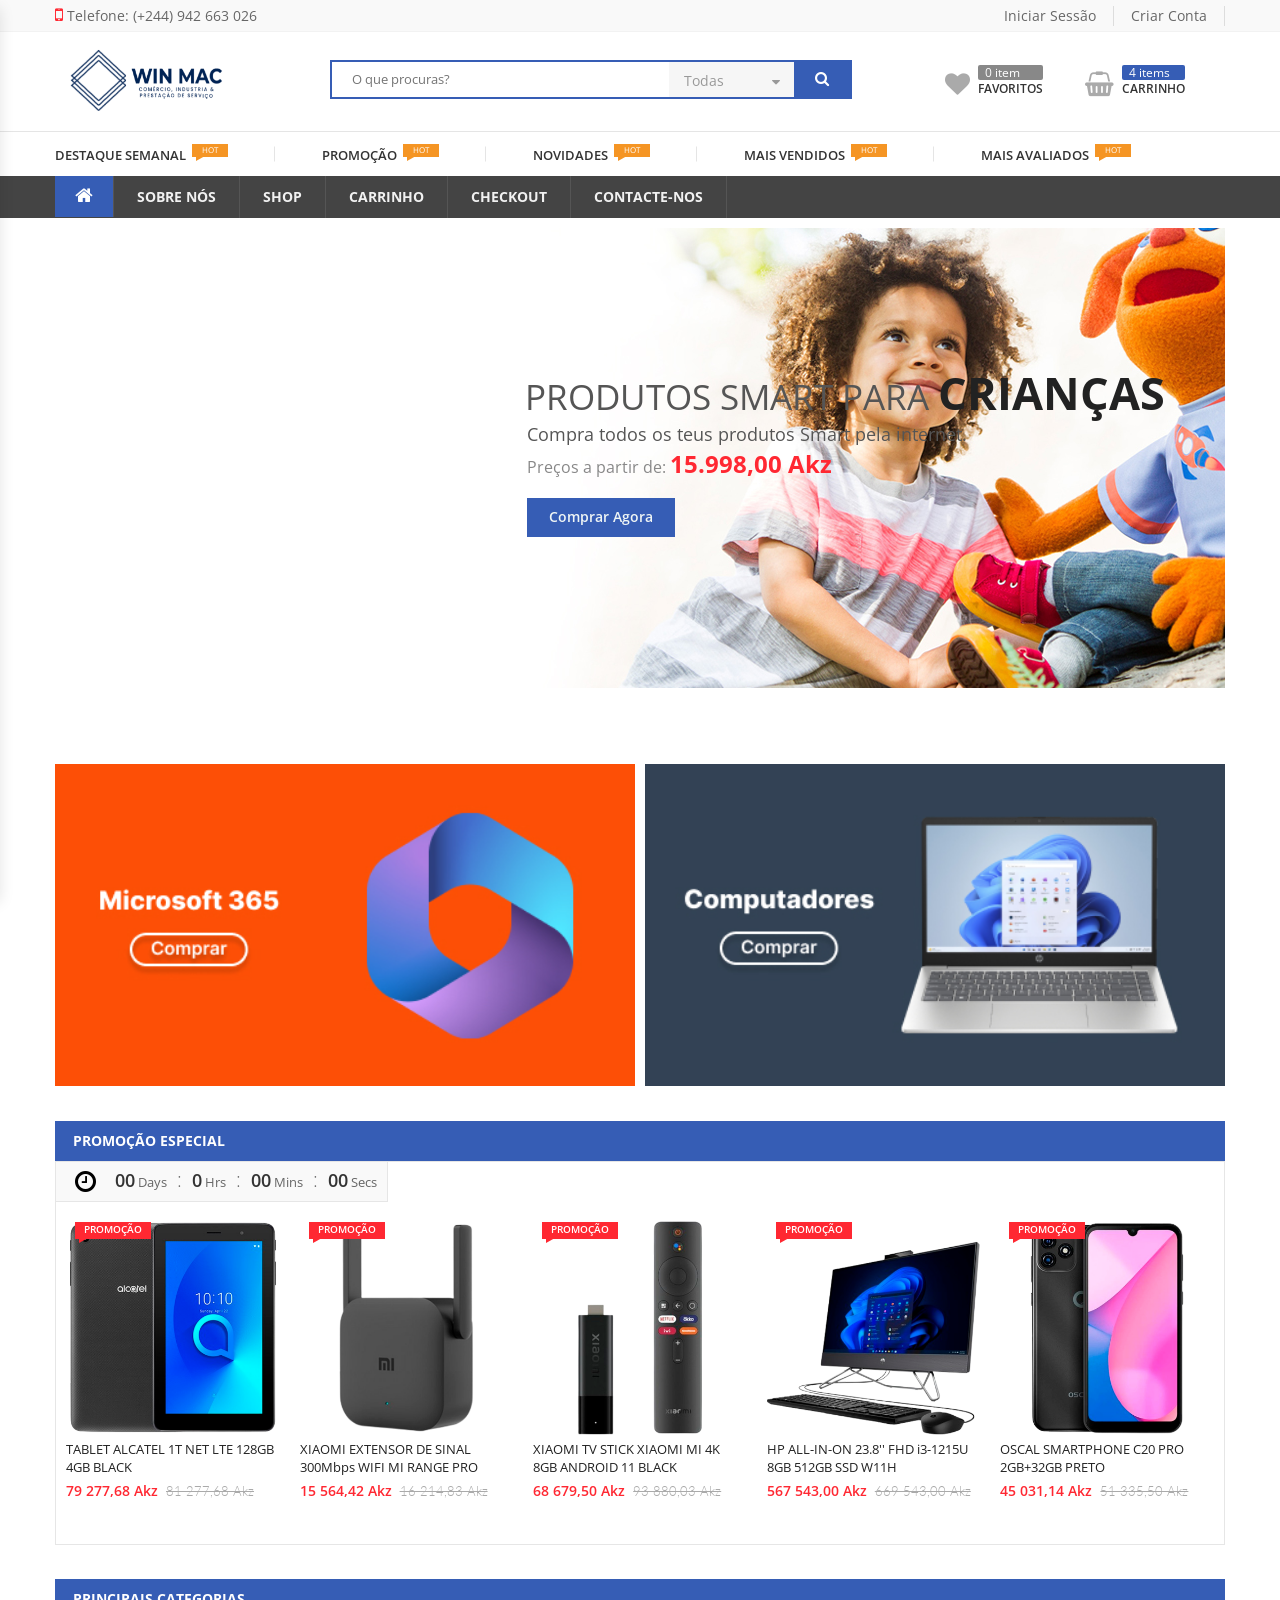
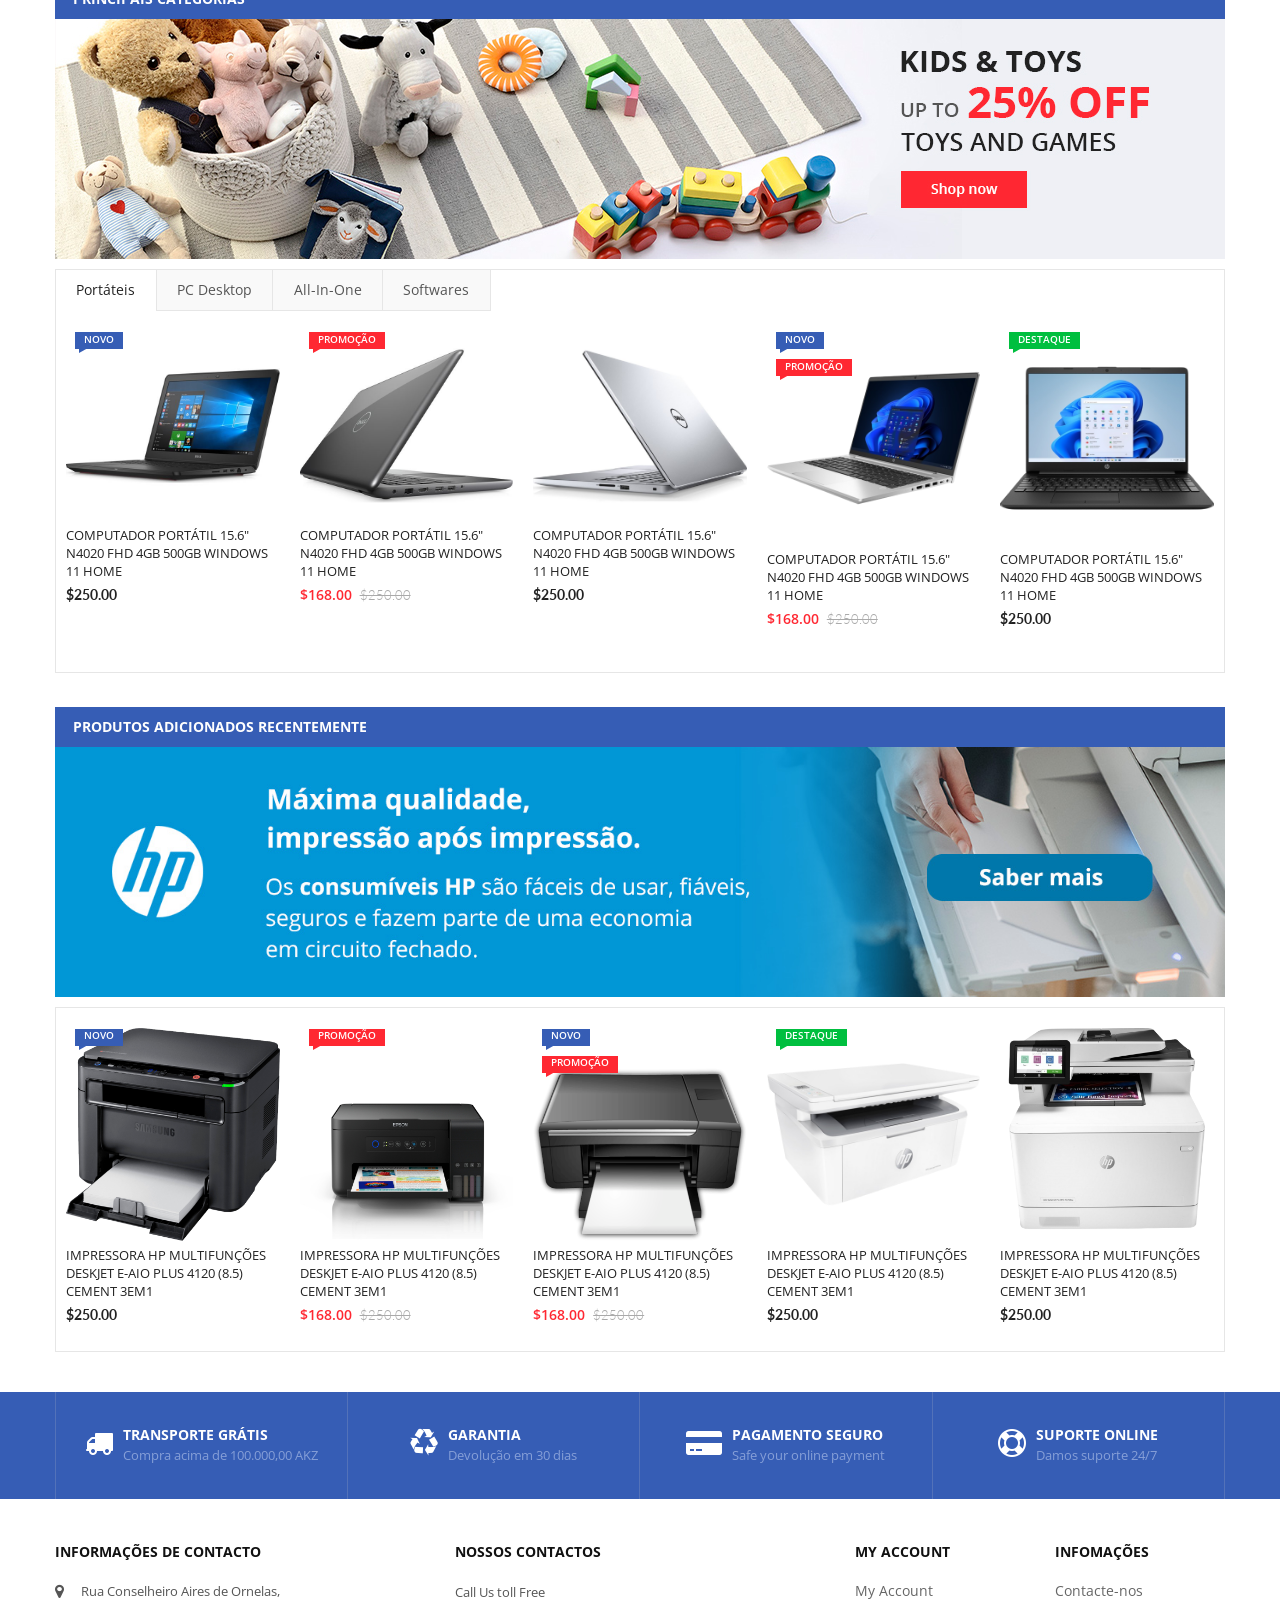
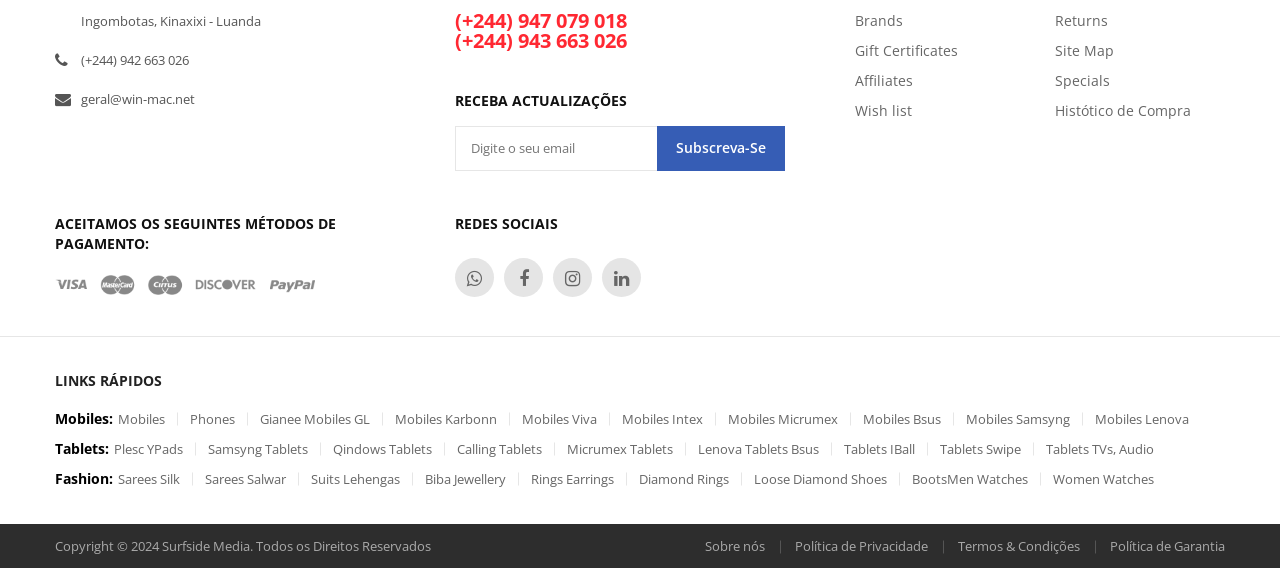
<file: index.html>
<!DOCTYPE html>
<html lang="en">
<head>
	<meta charset="utf-8">
	<meta http-equiv="X-UA-Compatible" content="IE=edge">
	<meta name="viewport" content="width=device-width, initial-scale=1">
	<title>Página Inicial</title>	
    <link rel="shortcut icon" type="image/x-icon" href="assets/images/apple-touch-icon.png">
	<link href="https://fonts.googleapis.com/css?family=Lato:300,400,400italic,700,700italic,900,900italic&amp;subset=latin,latin-ext" rel="stylesheet">
	<link href="https://fonts.googleapis.com/css?family=Open%20Sans:300,400,400italic,600,600italic,700,700italic&amp;subset=latin,latin-ext" rel="stylesheet">
	<link rel="stylesheet" type="text/css" href="assets/css/animate.css">
	<link rel="stylesheet" type="text/css" href="assets/css/font-awesome.min.css">
	<link rel="stylesheet" type="text/css" href="assets/css/bootstrap.min.css">
	<link rel="stylesheet" type="text/css" href="assets/css/owl.carousel.min.css">
	<link rel="stylesheet" type="text/css" href="assets/css/chosen.min.css">
	<link rel="stylesheet" type="text/css" href="assets/css/style.css">
	<link rel="stylesheet" type="text/css" href="assets/css/color-02.css">
</head>

<body class="home-page home-01 ">

	<!-- mobile menu -->
    <div class="mercado-clone-wrap">
        <div class="mercado-panels-actions-wrap">
            <a class="mercado-close-btn mercado-close-panels" href="#">x</a>
        </div>
        <div class="mercado-panels"></div>
    </div>

	<!--header-->
	<header id="header" class="header header-style-1">
		<div class="container-fluid">
			<div class="row">
				<div class="topbar-menu-area">
					<div class="container">
						<div class="topbar-menu left-menu">
							<ul>
								<li class="menu-item" >
									<a title="Telefone: (+244) 942 663 026" href="tel:(+244) 942 663 026" ><span class="icon label-before fa fa-mobile"></span>Telefone: (+244) 942 663 026</a>
								</li>
							</ul>
						</div>
						<div class="topbar-menu right-menu">
							<ul>
								<li class="menu-item" ><a title="Register or Login" href="login.html">Iniciar Sessão</a></li>
								<li class="menu-item" ><a title="Register or Login" href="register.html">Criar Conta</a></li>
								<li class="menu-item lang-menu menu-item-has-children parent" style="display: none;">
									<a title="English" href="#"><span class="img label-before"><img src="assets/images/lang-en.png" alt="lang-en"></span>English<i class="fa fa-angle-down" aria-hidden="true"></i></a>
									<ul class="submenu lang" >
										<li class="menu-item" ><a title="hungary" href="#"><span class="img label-before"><img src="assets/images/lang-hun.png" alt="lang-hun"></span>Hungary</a></li>
										<li class="menu-item" ><a title="german" href="#"><span class="img label-before"><img src="assets/images/lang-ger.png" alt="lang-ger" ></span>German</a></li>
										<li class="menu-item" ><a title="french" href="#"><span class="img label-before"><img src="assets/images/lang-fra.png" alt="lang-fre"></span>French</a></li>
										<li class="menu-item" ><a title="canada" href="#"><span class="img label-before"><img src="assets/images/lang-can.png" alt="lang-can"></span>Canada</a></li>
									</ul>
								</li>
								<li class="menu-item menu-item-has-children parent" style="display: none;">
									<a title="Dollar (USD)" href="#">Dollar (USD)<i class="fa fa-angle-down" aria-hidden="true"></i></a>
									<ul class="submenu curency" >
										<li class="menu-item" >
											<a title="Pound (GBP)" href="#">Pound (GBP)</a>
										</li>
										<li class="menu-item" >
											<a title="Euro (EUR)" href="#">Euro (EUR)</a>
										</li>
										<li class="menu-item" >
											<a title="Dollar (USD)" href="#">Dollar (USD)</a>
										</li>
									</ul>
								</li>
							</ul>
						</div>
					</div>
				</div>

				<div class="container">
					<div class="mid-section main-info-area">

						<div class="wrap-logo-top left-section">
							<a href="index.html" class="link-to-home"><img src="assets/images/win-mac-logo-horizontal.png" alt="mercado"></a>
						</div>

						<div class="wrap-search center-section">
							<div class="wrap-search-form">
								<form action="#" id="form-search-top" name="form-search-top">
									<input type="text" name="search" value="" placeholder="O que procuras?">
									<button form="form-search-top" type="button"><i class="fa fa-search" aria-hidden="true"></i></button>
									<div class="wrap-list-cate">
										<input type="hidden" name="product-cate" value="0" id="product-cate">
										<a href="#" class="link-control">Todas</a>
										<ul class="list-cate">
											<li class="level-0">Todas as Catergorias</li>
											<li class="level-1">-Computadores & Monitores</li>
											<li class="level-2">PC Desktop</li>
											<li class="level-2">PC All-In-One</li>
											<li class="level-2">Portáteis</li>
											<li class="level-2">Monitores</li>
											<li class="level-2">Acessórios</li>
											<li class="level-1">-SSmartphone & Table</li>
											<li class="level-2">Batteries & Chargens</li>
											<li class="level-2">Mp3 Player & Headphones</li>
											<li class="level-2">Table & Accessories</li>
											<li class="level-1">-Electronics</li>
											<li class="level-2">Batteries & Chargens</li>
											<li class="level-2">Headphone & Headsets</li>
											<li class="level-2">Mp3 Player & Acessories</li>
											<li class="level-1">-Smartphone & Table</li>
											<li class="level-2">Batteries & Chargens</li>
											<li class="level-2">Mp3 Player & Headphones</li>
											<li class="level-2">Table & Accessories</li>
										</ul>
									</div>
								</form>
							</div>
						</div>

						<div class="wrap-icon right-section">
							<div class="wrap-icon-section wishlist">
								<a href="#" class="link-direction">
									<i class="fa fa-heart" aria-hidden="true"></i>
									<div class="left-info">
										<span class="index">0 item</span>
										<span class="title">Favoritos</span>
									</div>
								</a>
							</div>
							<div class="wrap-icon-section minicart">
								<a href="#" class="link-direction">
									<i class="fa fa-shopping-basket" aria-hidden="true"></i>
									<div class="left-info">
										<span class="index">4 items</span>
										<span class="title">Carrinho</span>
									</div>
								</a>
							</div>
							<div class="wrap-icon-section show-up-after-1024">
								<a href="#" class="mobile-navigation">
									<span></span>
									<span></span>
									<span></span>
								</a>
							</div>
						</div>

					</div>
				</div>

				<div class="nav-section header-sticky">
					<div class="header-nav-section">
						<div class="container">
							<ul class="nav menu-nav clone-main-menu" id="mercado_haead_menu" data-menuname="Menu Especial" >
								<li class="menu-item"><a href="#" class="link-term">Destaque Semanal</a><span class="nav-label hot-label">hot</span></li>
								<li class="menu-item"><a href="#" class="link-term">Promoção</a><span class="nav-label hot-label">hot</span></li>
								<li class="menu-item"><a href="#" class="link-term">Novidades</a><span class="nav-label hot-label">hot</span></li>
								<li class="menu-item"><a href="#" class="link-term">Mais Vendidos</a><span class="nav-label hot-label">hot</span></li>
								<li class="menu-item"><a href="#" class="link-term">Mais Avaliados</a><span class="nav-label hot-label">hot</span></li>
							</ul>
						</div>
					</div>

					<div class="primary-nav-section">
						<div class="container">
							<ul class="nav primary clone-main-menu" id="mercado_main" data-menuname="Menu Principal" >
								<li class="menu-item home-icon">
									<a href="index.html" class="link-term mercado-item-title"><i class="fa fa-home" aria-hidden="true"></i></a>
								</li>
								<li class="menu-item">
									<a href="about-us.html" class="link-term mercado-item-title">Sobre Nós</a>
								</li>
								<li class="menu-item">
									<a href="shop.html" class="link-term mercado-item-title">Shop</a>
								</li>
								<li class="menu-item">
									<a href="cart.html" class="link-term mercado-item-title">Carrinho</a>
								</li>
								<li class="menu-item">
									<a href="checkout.html" class="link-term mercado-item-title">Checkout</a>
								</li>
								<li class="menu-item">
									<a href="contact-us.html" class="link-term mercado-item-title">Contacte-nos</a>
								</li>																	
							</ul>
						</div>
					</div>
				</div>
			</div>
		</div>
	</header>

	<main id="main">
		<div class="container">

			<!--MAIN SLIDE-->
			<div class="wrap-main-slide">
				<div class="slide-carousel owl-carousel style-nav-1" data-items="1" data-loop="1" data-nav="true" data-dots="false">
					<div class="item-slide">
						<img src="assets/images/megamenu_kid_toy_1.jpg" alt="" class="img-slide">
						<div class="slide-info slide-1">
							<h2 class="f-title">Produtos Smart para <b>Crianças</b></h2>
							<span class="subtitle">Compra todos os teus produtos Smart pela internet.</span>
							<p class="sale-info">Preços a partir de: <span class="price">15.998,00 Akz</span></p>
							<a href="#" class="btn-link">Comprar Agora</a>
						</div>
					</div>
					<!-- 
					<div class="item-slide">
						<img src="assets/images/slide-main-3.jpg" alt="" class="img-slide">
						<div class="slide-info slide-2">
							<h2 class="f-title">Extra 25% Off</h2>
							<span class="f-subtitle">On online payments</span>
							<p class="discount-code">Use Code: #FA6868</p>
							<h4 class="s-title">Get Free</h4>
							<p class="s-subtitle">Transparent Bra Straps</p>
						</div>
					</div>
					-->
					<div class="item-slide">
						<img src="assets/images/megamenu_digital_electronics_1.jpg" alt="" class="img-slide">
						<div class="slide-info slide-3">
							<h2 class="f-title">Assista tudo em <b>Alta Definição</b></h2>
							<span class="f-subtitle">Telas super inteligentes.</span>
							<p class="sale-info">Preços a partir de: <b class="price">225.000,00 Akz</b></p>
							<a href="#" class="btn-link">Comprar Agora</a>
						</div>
					</div>
				</div>
			</div>

			<!--BANNER-->
			<div class="wrap-banner style-twin-default">
				<div class="banner-item">
					<a href="#" class="link-banner banner-effect-1">
						<figure><img src="assets/images/promotion-1.jpg" alt="" width="580" height="190"></figure>
					</a>
				</div>
				<div class="banner-item">
					<a href="#" class="link-banner banner-effect-1">
						<figure><img src="assets/images/promotion-2.jpg" alt="" width="580" height="190"></figure>
					</a>
				</div>
			</div>

			<!--PROMOÇÃO ESPECIAL-->
			<div class="wrap-show-advance-info-box style-1 has-countdown">
				<h3 class="title-box"> Promoção Especial</h3>
				<div class="wrap-countdown mercado-countdown" data-expire="2024/02/31 23:59:00"></div>
				<div class="wrap-products slide-carousel owl-carousel style-nav-1 equal-container " data-items="5" data-loop="false" data-nav="true" data-dots="false" data-responsive='{"0":{"items":"1"},"480":{"items":"2"},"768":{"items":"3"},"992":{"items":"4"},"1200":{"items":"5"}}'>

					<div class="product product-style-2 equal-elem ">
						<div class="product-thumnail">
							<a href="detail.html" title="T-Shirt Raw Hem Organic Boro Constrast Denim">
								<figure><img src="assets/images/products/Telemóveis & Tablets/tablet_alcatel.png" width="800" height="800" alt="TABLET ALCATEL 1T [Preto]"></figure>
							</a>
							<div class="group-flash">
								<span class="flash-item sale-label">Promoção</span>
							</div>
							<div class="wrap-btn">
								<a href="#" class="function-link">Ver</a>
							</div>
						</div>
						<div class="product-info">
							<a href="#" class="product-name"><span>TABLET ALCATEL 1T NET LTE 128GB 4GB BLACK</span></a>
							<div class="wrap-price"><ins><p class="product-price">79 277,68 Akz</p></ins> <del><p class="product-price">81 277,68 Akz</p></del></div>
						</div>
					</div>

					<div class="product product-style-2 equal-elem ">
						<div class="product-thumnail">
							<a href="detail.html" title="T-Shirt Raw Hem Organic Boro Constrast Denim">
								<figure><img src="assets/images/products/Equipamentos de Redes/ap-xaomi.png" width="800" height="800" alt="EXTENSOR DE SINAL "></figure>
							</a>
							<div class="group-flash">
								<span class="flash-item sale-label">Promoção</span>
							</div>
							<div class="wrap-btn">
								<a href="#" class="function-link">Ver</a>
							</div>
						</div>
						<div class="product-info">
							<a href="#" class="product-name"><span>XIAOMI EXTENSOR DE SINAL 300Mbps WIFI MI RANGE PRO</span></a>
							<div class="wrap-price"><ins><p class="product-price">15 564,42 Akz</p></ins> <del><p class="product-price">16 214,83 Akz</p></del></div>
						</div>
					</div>

					<div class="product product-style-2 equal-elem ">
						<div class="product-thumnail">
							<a href="detail.html" title="XIAOMI TV STICK XIAOMI MI 4K 8GB ANDROID 11 BLACK">
								<figure><img src="assets/images/products/Equipamentos de Redes/XIAOMI TV STICK XIAOMI MI 4K 8GB ANDROID 11 BLACK.png" width="800" height="800" alt="XIAOMI TV STICK XIAOMI MI 4K 8GB ANDROID 11 BLACK"></figure>
							</a>
							<div class="group-flash">
								<span class="flash-item sale-label">Promoção</span>
							</div>
							<div class="wrap-btn">
								<a href="#" class="function-link">Ver</a>
							</div>
						</div>
						<div class="product-info">
							<a href="#" class="product-name"><span>XIAOMI TV STICK XIAOMI MI 4K 8GB ANDROID 11 BLACK</span></a>
							<div class="wrap-price"><ins><p class="product-price">68 679,50 Akz</p></ins> <del><p class="product-price">93 880,03 Akz</p></del></div>
						</div>
					</div>

					<div class="product product-style-2 equal-elem ">
						<div class="product-thumnail">
							<a href="detail.html" title="COMPUTADOR HP ALL-IN-ON 23.8'' FHD i3-1215U 8GB 512GB SSD W11H">
								<figure><img src="assets/images/products/Computadores/all-in-one/pc-hp-aio.png" width="800" height="800" alt="COMPUTADOR HP ALL-IN-ON 23.8'' FHD i3-1215U 8GB 512GB SSD W11H"></figure>
							</a>
							<div class="group-flash">
								<span class="flash-item sale-label">Promoção</span>
							</div>
							<div class="wrap-btn">
								<a href="#" class="function-link">Ver</a>
							</div>
						</div>
						<div class="product-info">
							<a href="#" class="product-name"><span>HP ALL-IN-ON 23.8'' FHD i3-1215U 8GB 512GB SSD W11H</span></a>
							<div class="wrap-price"><ins><p class="product-price">567 543,00 Akz</p></ins> <del><p class="product-price">669 543,00 Akz</p></del></div>
						</div>
					</div>

					<div class="product product-style-2 equal-elem ">
						<div class="product-thumnail">
							<a href="detail.html" title="T-Shirt Raw Hem Organic Boro Constrast Denim">
								<figure><img src="assets/images/products/Telemóveis & Tablets/oscal.png" width="800" height="800" alt=""></figure>
							</a>
							<div class="group-flash">
								<span class="flash-item sale-label">Promoção</span>
							</div>
							<div class="wrap-btn">
								<a href="#" class="function-link">Ver</a>
							</div>
						</div>
						<div class="product-info">
							<a href="#" class="product-name"><span>OSCAL SMARTPHONE C20 PRO 2GB+32GB PRETO</span></a>
							<div class="wrap-price"><ins><p class="product-price">45 031,14 Akz</p></ins> <del><p class="product-price">51 335,50 Akz</p></del></div>
						</div>
					</div>

					<div class="product product-style-2 equal-elem ">
						<div class="product-thumnail">
							<a href="detail.html" title="T-Shirt Raw Hem Organic Boro Constrast Denim">
								<figure><img src="assets/images/products/Consumíveis de Escritório/papel-a4-navigator.png" width="800" height="800" alt="NAVIGATOR PAPEL PARA FOTOCÓPIADORA - A4"></figure>
							</a>
							<div class="group-flash">
								<span class="flash-item sale-label">Promoção</span>
							</div>
							<div class="wrap-btn">
								<a href="#" class="function-link">Ver</a>
							</div>
						</div>
						<div class="product-info">
							<a href="#" class="product-name"><span>NAVIGATOR PAPEL PARA FOTOCÓPIADORA - A4</span></a>
							<div class="wrap-price"><ins><p class="product-price">4 500,00 Akz</p></ins> <del><p class="product-price">5 204,00 Akz</p></del></div>
						</div>
					</div>

					<div class="product product-style-2 equal-elem ">
						<div class="product-thumnail">
							<a href="detail.html" title="KASPERSKY ANTIVIRUS INTERNET SECURITY 4 DISPOSITIVOS">
								<figure><img src="assets/images/products/Softwares/kasperky.png" width="800" height="800" alt="KASPERSKY ANTIVIRUS INTERNET SECURITY 4 DISPOSITIVOS"></figure>
							</a>
							<div class="group-flash">
								<span class="flash-item sale-label">Promoção</span>
							</div>
							<div class="wrap-btn">
								<a href="#" class="function-link">Ver</a>
							</div>
						</div>
						<div class="product-info">
							<a href="#" class="product-name"><span>KASPERSKY ANTIVIRUS INTERNET SECURITY 4 DISPOSITIVOS</span></a>
							<!--<div class="wrap-price"><span class="product-price">$250.00</span></div>-->
							<div class="wrap-price"><ins><p class="product-price">28 890,42 Akz</p></ins> <del><p class="product-price">26 989,99 Akz</p></del></div>
						</div>
					</div>

					<div class="product product-style-2 equal-elem ">
						<div class="product-thumnail">
							<a href="detail.html" title="IMPRESSORA HP MULTIFUNÇÕES DESKJET E-AIO PLUS 4120 (8.5) CEMENT 3EM1">
								<figure><img src="assets/images/products/Impressoras/Impressora HP M479fnw.png" width="800" height="800" alt="IMPRESSORA HP MULTIFUNÇÕES DESKJET E-AIO PLUS 4120 (8.5) CEMENT 3EM1"></figure>
							</a>
							<div class="group-flash">
								<span class="flash-item sale-label">Promoção</span>
							</div>
							<div class="wrap-btn">
								<a href="#" class="function-link">Ver</a>
							</div>
						</div>
						<div class="product-info">
							<a href="#" class="product-name"><span>IMPRESSORA HP MULTIFUNÇÕES DESKJET E-AIO PLUS 4120 (8.5) CEMENT 3EM1</span></a>
							<div class="wrap-price"><ins><p class="product-price">168.000,00 Akz</p></ins> <del><p class="product-price">250.000,00 Akz</p></del></div>
						</div>
					</div>

				</div>
			</div>

			<!--PRINCIPAIS CATEGORIAS-->
			<div class="wrap-show-advance-info-box style-1">
				<h3 class="title-box">Principais Categorias</h3>
				<div class="wrap-top-banner">
					<a href="#" class="link-banner banner-effect-2">
						<figure><img src="assets/images/kids-toy-banner.jpg" width="1170" height="240" alt=""></figure>
					</a>
				</div>
				<div class="wrap-products">
					<div class="wrap-product-tab tab-style-1">
						<div class="tab-control">
							<a href="#fashion_1a" class="tab-control-item active">Portáteis</a>
							<a href="#fashion_1b" class="tab-control-item">PC Desktop</a>
							<a href="#fashion_1c" class="tab-control-item">All-In-One</a>
							<a href="#fashion_1d" class="tab-control-item">Softwares</a>
						</div>
						<div class="tab-contents">

							<div class="tab-content-item active" id="fashion_1a">
								<div class="wrap-products slide-carousel owl-carousel style-nav-1 equal-container" data-items="5" data-loop="false" data-nav="true" data-dots="false" data-responsive='{"0":{"items":"1"},"480":{"items":"2"},"768":{"items":"3"},"992":{"items":"4"},"1200":{"items":"5"}}' >

									<div class="product product-style-2 equal-elem ">
										<div class="product-thumnail">
											<a href="detail.html" title="HP">
												<figure><img src="assets/images/products/Computadores/portateis/dell-inspiron-15-5000-15.jpg" width="800" height="800" alt="COMPUTADOR PORTÁTIL 15.6 N4020 FHD 4GB 500GB WINDOWS 11 HOME"></figure>
											</a>
											<div class="group-flash">
												<span class="flash-item new-label">Novo</span>
											</div>
											<div class="wrap-btn">
												<a href="#" class="function-link">Ver</a>
											</div>
										</div>
										<div class="product-info">
											<a href="#" class="product-name"><span>COMPUTADOR PORTÁTIL 15.6" N4020 FHD 4GB 500GB WINDOWS 11 HOME</span></a>
											<div class="wrap-price"><span class="product-price">$250.00</span></div>
										</div>
									</div>

									<div class="product product-style-2 equal-elem ">
										<div class="product-thumnail">
											<a href="detail.html" title="T-Shirt Raw Hem Organic Boro Constrast Denim">
												<figure><img src="assets/images/products/Computadores/portateis/dell-inspiron-15-5000-15-6.jpg" width="800" height="800" alt="T-Shirt Raw Hem Organic Boro Constrast Denim"></figure>
											</a>
											<div class="group-flash">
												<span class="flash-item sale-label">Promoção</span>
											</div>
											<div class="wrap-btn">
												<a href="#" class="function-link">Ver</a>
											</div>
										</div>
										<div class="product-info">
											<a href="#" class="product-name"><span>COMPUTADOR PORTÁTIL 15.6" N4020 FHD 4GB 500GB WINDOWS 11 HOME </span></a>
											<div class="wrap-price"><ins><p class="product-price">$168.00</p></ins> <del><p class="product-price">$250.00</p></del></div>
										</div>
									</div>

									<div class="product product-style-2 equal-elem ">
										<div class="product-thumnail">
											<a href="detail.html" title="T-Shirt Raw Hem Organic Boro Constrast Denim">
												<figure><img src="assets/images/products/Computadores/portateis/dell-inspiron-15-7000-15-6.jpg" width="800" height="800" alt="T-Shirt Raw Hem Organic Boro Constrast Denim"></figure>
											</a>
											<div class="wrap-btn">
												<a href="#" class="function-link">Ver</a>
											</div>
										</div>
										<div class="product-info">
											<a href="#" class="product-name"><span>COMPUTADOR PORTÁTIL 15.6" N4020 FHD 4GB 500GB WINDOWS 11 HOME</span></a>
											<div class="wrap-price"><span class="product-price">$250.00</span></div>
										</div>
									</div>

									<div class="product product-style-2 equal-elem ">
									<div class="product-thumnail">
										<a href="detail.html" title="T-Shirt Raw Hem Organic Boro Constrast Denim">
											<figure><img src="assets/images/products/Computadores/portateis/Laptop HP Branco.png" width="800" height="800" alt="T-Shirt Raw Hem Organic Boro Constrast Denim"></figure>
										</a>
										<div class="group-flash">
											<span class="flash-item new-label">Novo</span>
											<span class="flash-item sale-label">Promoção</span>
										</div>
										<div class="wrap-btn">
											<a href="#" class="function-link">Ver</a>
										</div>
									</div>
									<div class="product-info">
										<a href="#" class="product-name"><span>COMPUTADOR PORTÁTIL 15.6" N4020 FHD 4GB 500GB WINDOWS 11 HOME</span></a>
										<div class="wrap-price"><ins><p class="product-price">$168.00</p></ins> <del><p class="product-price">$250.00</p></del></div>
									</div>
									</div>

									<div class="product product-style-2 equal-elem ">
										<div class="product-thumnail">
											<a href="detail.html" title="T-Shirt Raw Hem Organic Boro Constrast Denim">
												<figure><img src="assets/images/products/Computadores/portateis/Laptop HP Preto.png" width="800" height="800" alt="T-Shirt Raw Hem Organic Boro Constrast Denim"></figure>
											</a>
											<div class="group-flash">
												<span class="flash-item bestseller-label">Destaque</span>
											</div>
											<div class="wrap-btn">
												<a href="#" class="function-link">Ver</a>
											</div>
										</div>
										<div class="product-info">
											<a href="#" class="product-name"><span>COMPUTADOR PORTÁTIL 15.6" N4020 FHD 4GB 500GB WINDOWS 11 HOME</span></a>
											<div class="wrap-price"><span class="product-price">$250.00</span></div>
										</div>
									</div>

									<div class="product product-style-2 equal-elem ">
										<div class="product-thumnail">
											<a href="detail.html" title="T-Shirt Raw Hem Organic Boro Constrast Denim">
												<figure><img src="assets/images/products/Computadores/portateis/laptop_03.png" width="800" height="800" alt="T-Shirt Raw Hem Organic Boro Constrast Denim"></figure>
											</a>
											<div class="group-flash">
												<span class="flash-item sale-label">Promoção</span>
											</div>
											<div class="wrap-btn">
												<a href="#" class="function-link">Ver</a>
											</div>
										</div>
										<div class="product-info">
											<a href="#" class="product-name"><span>COMPUTADOR PORTÁTIL 15.6" N4020 FHD 4GB 500GB WINDOWS 11 HOME</span></a>
											<div class="wrap-price"><ins><p class="product-price">$168.00</p></ins> <del><p class="product-price">$250.00</p></del></div>
										</div>
									</div>

									<div class="product product-style-2 equal-elem ">
										<div class="product-thumnail">
											<a href="detail.html" title="T-Shirt Raw Hem Organic Boro Constrast Denim">
												<figure><img src="assets/images/products/Computadores/portateis/Laptop_HP.png" width="800" height="800" alt="T-Shirt Raw Hem Organic Boro Constrast Denim"></figure>
											</a>
											<div class="group-flash">
												<span class="flash-item new-label">Novo</span>
											</div>
											<div class="wrap-btn">
												<a href="#" class="function-link">Ver</a>
											</div>
										</div>
										<div class="product-info">
											<a href="#" class="product-name"><span>COMPUTADOR PORTÁTIL 15.6" N4020 FHD 4GB 500GB WINDOWS 11 HOME</span></a>
											<div class="wrap-price"><span class="product-price">$250.00</span></div>
										</div>
									</div>

									<div class="product product-style-2 equal-elem ">
										<div class="product-thumnail">
											<a href="detail.html" title="T-Shirt Raw Hem Organic Boro Constrast Denim">
												<figure><img src="assets/images/products/Computadores/portateis/laptop_08.png" width="800" height="800" alt="T-Shirt Raw Hem Organic Boro Constrast Denim"></figure>
											</a>
											<div class="group-flash">
												<span class="flash-item bestseller-label">Destaque</span>
											</div>
											<div class="wrap-btn">
												<a href="#" class="function-link">Ver</a>
											</div>
										</div>
										<div class="product-info">
											<a href="#" class="product-name"><span>COMPUTADOR PORTÁTIL 15.6" N4020 FHD 4GB 500GB WINDOWS 11 HOME</span></a>
											<div class="wrap-price"><span class="product-price">$250.00</span></div>
										</div>
									</div>

								</div>
							</div>

							<div class="tab-content-item" id="fashion_1b">
								<div class="wrap-products slide-carousel owl-carousel style-nav-1 equal-container " data-items="5" data-loop="false" data-nav="true" data-dots="false" data-responsive='{"0":{"items":"1"},"480":{"items":"2"},"768":{"items":"3"},"992":{"items":"4"},"1200":{"items":"5"}}'>

									<div class="product product-style-2 equal-elem ">
										<div class="product-thumnail">
											<a href="detail.html" title="T-Shirt Raw Hem Organic Boro Constrast Denim">
												<figure><img src="assets/images/products/Computadores/desktop/acer-aspire-gx-781-gaming-pc.jpg" width="800" height="800" alt="T-Shirt Raw Hem Organic Boro Constrast Denim"></figure>
											</a>
											<div class="group-flash">
												<span class="flash-item bestseller-label">Destaque</span>
											</div>
											<div class="wrap-btn">
												<a href="#" class="function-link">Ver</a>
											</div>
										</div>
										<div class="product-info">
											<a href="#" class="product-name"><span>COMPUTADOR PORTÁTIL 15.6" N4020 FHD 4GB 500GB WINDOWS 11 HOME</span></a>
											<div class="wrap-price"><span class="product-price">$250.00</span></div>
										</div>
									</div>

									<div class="product product-style-2 equal-elem ">
										<div class="product-thumnail">
											<a href="detail.html" title="T-Shirt Raw Hem Organic Boro Constrast Denim">
												<figure><img src="assets/images/products/Computadores/desktop/computador-moderno-isolado-no-fundo-branco-gera-ai.jpg" width="800" height="800" alt="T-Shirt Raw Hem Organic Boro Constrast Denim"></figure>
											</a>
											<div class="group-flash">
												<span class="flash-item bestseller-label">Destaque</span>
											</div>
											<div class="wrap-btn">
												<a href="#" class="function-link">Ver</a>
											</div>
										</div>
										<div class="product-info">
											<a href="#" class="product-name"><span>COMPUTADOR PORTÁTIL 15.6" N4020 FHD 4GB 500GB WINDOWS 11 HOME</span></a>
											<div class="wrap-price"><ins><p class="product-price">$168.00</p></ins> <del><p class="product-price">$250.00</p></del></div>
										</div>
									</div>

									<div class="product product-style-2 equal-elem ">
										<div class="product-thumnail">
											<a href="detail.html" title="T-Shirt Raw Hem Organic Boro Constrast Denim">
												<figure><img src="assets/images/products/Computadores/desktop/pc_05.jpg" width="800" height="800" alt="T-Shirt Raw Hem Organic Boro Constrast Denim"></figure>
											</a>
											<div class="group-flash">
												<span class="flash-item bestseller-label">Destaque</span>
											</div>
											<div class="wrap-btn">
												<a href="#" class="function-link">Ver</a>
											</div>
										</div>
										<div class="product-info">
											<a href="#" class="product-name"><span>COMPUTADOR PORTÁTIL 15.6" N4020 FHD 4GB 500GB WINDOWS 11 HOME</span></a>
											<div class="wrap-price"><span class="product-price">$250.00</span></div>
										</div>
									</div>

									<div class="product product-style-2 equal-elem ">
										<div class="product-thumnail">
											<a href="detail.html" title="T-Shirt Raw Hem Organic Boro Constrast Denim">
												<figure><img src="assets/images/products/Computadores/desktop/hp-pavilion-power-580-015na-gaming-pc.jpg" width="800" height="800" alt="T-Shirt Raw Hem Organic Boro Constrast Denim"></figure>
											</a>
											<div class="group-flash">
												<span class="flash-item bestseller-label">Destaque</span>
											</div>
											<div class="wrap-btn">
												<a href="#" class="function-link">quic view</a>
											</div>
										</div>
										<div class="product-info">
											<a href="#" class="product-name"><span>COMPUTADOR PORTÁTIL 15.6" N4020 FHD 4GB 500GB WINDOWS 11 HOME</span></a>
											<div class="wrap-price"><ins><p class="product-price">$168.00</p></ins> <del><p class="product-price">$250.00</p></del></div>
										</div>
									</div>

									<div class="product product-style-2 equal-elem ">
										<div class="product-thumnail">
											<a href="detail.html" title="T-Shirt Raw Hem Organic Boro Constrast Denim">
												<figure><img src="assets/images/products/Computadores/desktop/hp-barebones-omen-x-900-099nn-gaming-pc.jpg" width="800" height="800" alt="T-Shirt Raw Hem Organic Boro Constrast Denim"></figure>
											</a>
											<div class="group-flash">
												<span class="flash-item bestseller-label">Destaque</span>
											</div>
											<div class="wrap-btn">
												<a href="#" class="function-link">Ver</a>
											</div>
										</div>
										<div class="product-info">
											<a href="#" class="product-name"><span>COMPUTADOR PORTÁTIL 15.6" N4020 FHD 4GB 500GB WINDOWS 11 HOME</span></a>
											<div class="wrap-price"><span class="product-price">$250.00</span></div>
										</div>
									</div>

									<div class="product product-style-2 equal-elem ">
										<div class="product-thumnail">
											<a href="detail.html" title="T-Shirt Raw Hem Organic Boro Constrast Denim">
												<figure><img src="assets/images/products/Computadores/desktop/pc_04.jpg" width="800" height="800" alt="T-Shirt Raw Hem Organic Boro Constrast Denim"></figure>
											</a>
											<div class="group-flash">
												<span class="flash-item bestseller-label">Destaque</span>
											</div>
											<div class="wrap-btn">
												<a href="#" class="function-link">Ver</a>
											</div>
										</div>
										<div class="product-info">
											<a href="#" class="product-name"><span>COMPUTADOR PORTÁTIL 15.6" N4020 FHD 4GB 500GB WINDOWS 11 HOME</span></a>
											<div class="wrap-price"><ins><p class="product-price">$168.00</p></ins> <del><p class="product-price">$250.00</p></del></div>
										</div>
									</div>

									<div class="product product-style-2 equal-elem ">
										<div class="product-thumnail">
											<a href="detail.html" title="T-Shirt Raw Hem Organic Boro Constrast Denim">
												<figure><img src="assets/images/products/Computadores/desktop/pc_03.jpg" width="800" height="800" alt="T-Shirt Raw Hem Organic Boro Constrast Denim"></figure>
											</a>
											<div class="group-flash">
												<span class="flash-item bestseller-label">Destaque</span>
											</div>
											<div class="wrap-btn">
												<a href="#" class="function-link">Ver</a>
											</div>
										</div>
										<div class="product-info">
											<a href="#" class="product-name"><span>COMPUTADOR PORTÁTIL 15.6" N4020 FHD 4GB 500GB WINDOWS 11 HOME</span></a>
											<div class="wrap-price"><span class="product-price">$250.00</span></div>
										</div>
									</div>

									<div class="product product-style-2 equal-elem ">
										<div class="product-thumnail">
											<a href="detail.html" title="T-Shirt Raw Hem Organic Boro Constrast Denim">
												<figure><img src="assets/images/products/Computadores/desktop/pc_02.jpg" width="800" height="800" alt="T-Shirt Raw Hem Organic Boro Constrast Denim"></figure>
											</a>
											<div class="group-flash">
												<span class="flash-item bestseller-label">Destaque</span>
											</div>
											<div class="wrap-btn">
												<a href="#" class="function-link">Ver</a>
											</div>
										</div>
										<div class="product-info">
											<a href="#" class="product-name"><span>COMPUTADOR PORTÁTIL 15.6" N4020 FHD 4GB 500GB WINDOWS 11 HOME</span></a>
											<div class="wrap-price"><ins><p class="product-price">$168.00</p></ins> <del><p class="product-price">$250.00</p></del></div>
										</div>
									</div>

								</div>
							</div>

							<div class="tab-content-item" id="fashion_1c">
								<div class="wrap-products slide-carousel owl-carousel style-nav-1 equal-container" data-items="5" data-loop="false" data-nav="true" data-dots="false" data-responsive='{"0":{"items":"1"},"480":{"items":"2"},"768":{"items":"3"},"992":{"items":"4"},"1200":{"items":"5"}}'>

									<div class="product product-style-2 equal-elem ">
										<div class="product-thumnail">
											<a href="detail.html" title="T-Shirt Raw Hem Organic Boro Constrast Denim">
												<figure><img src="assets/images/products/Computadores/all-in-one/pc aio 2.png" width="800" height="800" alt="T-Shirt Raw Hem Organic Boro Constrast Denim"></figure>
											</a>
											<div class="group-flash">
												<span class="flash-item new-label">Novo</span>
											</div>
											<div class="wrap-btn">
												<a href="#" class="function-link">Ver</a>
											</div>
										</div>
										<div class="product-info">
											<a href="#" class="product-name"><span>LENOVO COMPUTADOR DESKTOP ALL-IN-ONE THINKCENTRE NEO 30A-22 21.5'' PEN 8505 FHD 4GB 256GB SSD W11H-PPP</span></a>
											<div class="wrap-price"><span class="product-price">$250.00</span></div>
										</div>
									</div>

									<div class="product product-style-2 equal-elem ">
										<div class="product-thumnail">
											<a href="detail.html" title="T-Shirt Raw Hem Organic Boro Constrast Denim">
												<figure><img src="assets/images/products/Computadores/all-in-one/pc_01.jpg" width="800" height="800" alt="T-Shirt Raw Hem Organic Boro Constrast Denim"></figure>
											</a>
											<div class="group-flash">
												<span class="flash-item new-label">Novo</span>
												<span class="flash-item sale-label">Promoção</span>
											</div>
											<div class="wrap-btn">
												<a href="#" class="function-link">Ver</a>
											</div>
										</div>
										<div class="product-info">
											<a href="#" class="product-name"><span>LENOVO COMPUTADOR DESKTOP ALL-IN-ONE THINKCENTRE NEO 30A-22 21.5'' PEN 8505 FHD 4GB 256GB SSD W11H-PPP</span></a>
											<div class="wrap-price"><ins><p class="product-price">$168.00</p></ins> <del><p class="product-price">$250.00</p></del></div>
										</div>
									</div>

									<div class="product product-style-2 equal-elem ">
										<div class="product-thumnail">
											<a href="detail.html" title="T-Shirt Raw Hem Organic Boro Constrast Denim">
												<figure><img src="assets/images/products/Computadores/all-in-one/pc-lenovo-aio-neo30a-238-i7-1260p-fhd-16g-512gb-ssd-dvdrw-w11p.jpg" width="800" height="800" alt="T-Shirt Raw Hem Organic Boro Constrast Denim"></figure>
											</a>
											<div class="group-flash">
												<span class="flash-item new-label">Novo</span>
											</div>
											<div class="wrap-btn">
												<a href="#" class="function-link">Ver</a>
											</div>
										</div>
										<div class="product-info">
											<a href="#" class="product-name"><span>LENOVO COMPUTADOR DESKTOP ALL-IN-ONE THINKCENTRE NEO 30A-22 21.5'' PEN 8505 FHD 4GB 256GB SSD W11H-PPP</span></a>
											<div class="wrap-price"><span class="product-price">$250.00</span></div>
										</div>
									</div>

									<div class="product product-style-2 equal-elem ">
										<div class="product-thumnail">
											<a href="detail.html" title="T-Shirt Raw Hem Organic Boro Constrast Denim">
												<figure><img src="assets/images/products/Computadores/all-in-one/pc-hp-aio-27-qhd-i7-12700t-pav-16g-512-ssd-w11h.jpg" width="800" height="800" alt="T-Shirt Raw Hem Organic Boro Constrast Denim"></figure>
											</a>
											<div class="group-flash">
												<span class="flash-item new-label">Novo</span>
												<span class="flash-item sale-label">Promoção</span>
											</div>
											<div class="wrap-btn">
												<a href="#" class="function-link">Ver</a>
											</div>
										</div>
										<div class="product-info">
											<a href="#" class="product-name"><span>LENOVO COMPUTADOR DESKTOP ALL-IN-ONE THINKCENTRE NEO 30A-22 21.5'' PEN 8505 FHD 4GB 256GB SSD W11H-PPP</span></a>
											<div class="wrap-price"><ins><p class="product-price">$168.00</p></ins> <del><p class="product-price">$250.00</p></del></div>
										</div>
									</div>

									<div class="product product-style-2 equal-elem ">
										<div class="product-thumnail">
											<a href="detail.html" title="T-Shirt Raw Hem Organic Boro Constrast Denim">
												<figure><img src="assets/images/products/Computadores/all-in-one/pc-lenovo-aio-v50a-238-i7-10700t-8gb-512ssd-w11pro.jpg" width="800" height="800" alt="T-Shirt Raw Hem Organic Boro Constrast Denim"></figure>
											</a>
											<div class="group-flash">
												<span class="flash-item new-label">Novo</span>
											</div>
											<div class="wrap-btn">
												<a href="#" class="function-link">Ver</a>
											</div>
										</div>
										<div class="product-info">
											<a href="#" class="product-name"><span>LENOVO COMPUTADOR DESKTOP ALL-IN-ONE THINKCENTRE NEO 30A-22 21.5'' PEN 8505 FHD 4GB 256GB SSD W11H-PPP</span></a>
											<div class="wrap-price"><span class="product-price">$250.00</span></div>
										</div>
									</div>

									<div class="product product-style-2 equal-elem ">
										<div class="product-thumnail">
											<a href="detail.html" title="T-Shirt Raw Hem Organic Boro Constrast Denim">
												<figure><img src="assets/images/products/Computadores/all-in-one/pc-hp-aio-238-fhd-i7-1255u-8g-512-ssd-w11h-.jpg" width="800" height="800" alt="T-Shirt Raw Hem Organic Boro Constrast Denim"></figure>
											</a>
											<div class="group-flash">
												<span class="flash-item new-label">Novo</span>
												<span class="flash-item sale-label">Promoção</span>
											</div>
											<div class="wrap-btn">
												<a href="#" class="function-link">Ver</a>
											</div>
										</div>
										<div class="product-info">
											<a href="#" class="product-name"><span>LENOVO COMPUTADOR DESKTOP ALL-IN-ONE THINKCENTRE NEO 30A-22 21.5'' PEN 8505 FHD 4GB 256GB SSD W11H-PPP</span></a>
											<div class="wrap-price"><ins><p class="product-price">$168.00</p></ins> <del><p class="product-price">$250.00</p></del></div>
										</div>
									</div>

									<div class="product product-style-2 equal-elem ">
										<div class="product-thumnail">
											<a href="detail.html" title="T-Shirt Raw Hem Organic Boro Constrast Denim">
												<figure><img src="assets/images/products/Computadores/all-in-one/pc-hp-aio.png" width="800" height="800" alt="T-Shirt Raw Hem Organic Boro Constrast Denim"></figure>
											</a>
											<div class="group-flash">
												<span class="flash-item new-label">Novo</span>
											</div>
											<div class="wrap-btn">
												<a href="#" class="function-link">quic view</a>
											</div>
										</div>
										<div class="product-info">
											<a href="#" class="product-name"><span>LENOVO COMPUTADOR DESKTOP ALL-IN-ONE THINKCENTRE NEO 30A-22 21.5'' PEN 8505 FHD 4GB 256GB SSD W11H-PPP</span></a>
											<div class="wrap-price"><span class="product-price">$250.00</span></div>
										</div>
									</div>

									<div class="product product-style-2 equal-elem ">
										<div class="product-thumnail">
											<a href="detail.html" title="T-Shirt Raw Hem Organic Boro Constrast Denim">
												<figure><img src="assets/images/products/Computadores/all-in-one/pc aio 2.png" width="800" height="800" alt="T-Shirt Raw Hem Organic Boro Constrast Denim"></figure>
											</a>
											<div class="group-flash">
												<span class="flash-item new-label">Novo</span>
												<span class="flash-item sale-label">Promoção</span>
											</div>
											<div class="wrap-btn">
												<a href="#" class="function-link">quic view</a>
											</div>
										</div>
										<div class="product-info">
											<a href="#" class="product-name"><span>LENOVO COMPUTADOR DESKTOP ALL-IN-ONE THINKCENTRE NEO 30A-22 21.5'' PEN 8505 FHD 4GB 256GB SSD W11H-PPP</span></a>
											<div class="wrap-price"><ins><p class="product-price">$168.00</p></ins> <del><p class="product-price">$250.00</p></del></div>
										</div>
									</div>

								</div>
							</div>

							<div class="tab-content-item" id="fashion_1d">
								<div class="wrap-products slide-carousel owl-carousel style-nav-1 equal-container" data-items="5" data-loop="false" data-nav="true" data-dots="false" data-responsive='{"0":{"items":"1"},"480":{"items":"2"},"768":{"items":"3"},"992":{"items":"4"},"1200":{"items":"5"}}'>

									<div class="product product-style-2 equal-elem ">
										<div class="product-thumnail">
											<a href="detail.html" title="KASPERSKY ANTIVIRUS INTERNET SECURITY 2 DISPOSITIVOS">
												<figure><img src="assets/images/products/Softwares/kasperky.png" width="800" height="800" alt="KASPERSKY ANTIVIRUS INTERNET SECURITY 2 DISPOSITIVOS"></figure>
											</a>
											<div class="wrap-btn">
												<a href="#" class="function-link">Ver</a>
											</div>
										</div>
										<div class="product-info">
											<a href="#" class="product-name"><span>KASPERSKY ANTIVIRUS INTERNET SECURITY 2 DISPOSITIVOS</span></a>
											<div class="product-rating">
												<i class="fa fa-star" aria-hidden="true"></i>
												<i class="fa fa-star" aria-hidden="true"></i>
												<i class="fa fa-star" aria-hidden="true"></i>
												<i class="fa fa-star" aria-hidden="true"></i>
												<i class="fa fa-star" aria-hidden="true"></i>
											</div>
											<div class="wrap-price"><span class="product-price">$250.00</span></div>
										</div>
									</div>

									<div class="product product-style-2 equal-elem ">
										<div class="product-thumnail">
											<a href="detail.html" title="KASPERSKY ANTIVIRUS INTERNET SECURITY 4 DISPOSITIVOS">
												<figure><img src="assets/images/products/Softwares/kasperky.png" width="800" height="800" alt="KASPERSKY ANTIVIRUS INTERNET SECURITY 4 DISPOSITIVOS"></figure>
											</a>
											<div class="group-flash">
												<span class="flash-item sale-label">Promoção</span>
											</div>
											<div class="wrap-btn">
												<a href="#" class="function-link">ver</a>
											</div>
										</div>
										<div class="product-info">
											<a href="#" class="product-name"><span>KASPERSKY ANTIVIRUS INTERNET SECURITY 4 DISPOSITIVOS</span></a>
											<div class="product-rating">
												<i class="fa fa-star" aria-hidden="true"></i>
												<i class="fa fa-star" aria-hidden="true"></i>
												<i class="fa fa-star" aria-hidden="true"></i>
												<i class="fa fa-star" aria-hidden="true"></i>
											</div>
											<div class="wrap-price"><ins><p class="product-price">$168.00</p></ins> <del><p class="product-price">$250.00</p></del></div>
										</div>
									</div>

									<div class="product product-style-2 equal-elem ">
										<div class="product-thumnail">
											<a href="detail.html" title="KASPERSKY ANTIVIRUS 2 DISPOSITIVOS">
												<figure><img src="assets/images/products/Softwares/sw-antivirus-kaspersky-2-dispositivos.png" width="800" height="800" alt="KASPERSKY ANTIVIRUS 2 DISPOSITIVOS"></figure>
											</a>
											<div class="group-flash">
												<span class="flash-item new-label">Novo</span>
												<span class="flash-item sale-label">Promoção</span>
											</div>
											<div class="wrap-btn">
												<a href="#" class="function-link">Ver</a>
											</div>
										</div>
										<div class="product-info">
											<a href="#" class="product-name"><span>KASPERSKY ANTIVIRUS 2 DISPOSITIVOS</span></a>
											<div class="product-rating">
												<i class="fa fa-star" aria-hidden="true"></i>
												<i class="fa fa-star" aria-hidden="true"></i>
												<i class="fa fa-star" aria-hidden="true"></i>
											</div>
											<div class="wrap-price"><span class="product-price">$250.00</span></div>
										</div>
									</div>

									<div class="product product-style-2 equal-elem ">
										<div class="product-thumnail">
											<a href="detail.html" title="KASPERSKY SW ANTIVIRUS 4 DISPOSITIVOS">
												<figure><img src="assets/images/products/Softwares/sw-antivirus-kaspersky-4-dispositivos.png" width="800" height="800" alt="KASPERSKY SW ANTIVIRUS 4 DISPOSITIVOS"></figure>
											</a>
											<div class="group-flash">
												<span class="flash-item bestseller-label">Destaque</span>
											</div>
											<div class="wrap-btn">
												<a href="#" class="function-link">Ver</a>
											</div>
										</div>
										<div class="product-info">
											<a href="#" class="product-name"><span>KASPERSKY SW ANTIVIRUS 4 DISPOSITIVOS</span></a>
											<div class="product-rating">
												<i class="fa fa-star" aria-hidden="true"></i>
												<i class="fa fa-star" aria-hidden="true"></i>
												<i class="fa fa-star" aria-hidden="true"></i>
												<i class="fa fa-star" aria-hidden="true"></i>
											</div>
											<div class="wrap-price"><ins><p class="product-price">$168.00</p></ins> <del><p class="product-price">$250.00</p></del></div>
										</div>
									</div>

									<div class="product product-style-2 equal-elem ">
										<div class="product-thumnail">
											<a href="detail.html" title="MICROSOFT">
												<figure><img src="assets/images/products/Softwares/sw-ms-office-365-familia-1-ano-esd.jpg" width="800" height="800" alt="ACTIVADOR OFFICE 365 FAMÍLIA 1 ANO - ESD"></figure>
											</a>
											<div class="wrap-btn">
												<a href="#" class="function-link">Ver</a>
											</div>
										</div>
										<div class="product-info">
											<a href="#" class="product-name"><span>ACTIVADOR OFFICE 365 FAMÍLIA 1 ANO - ESD</span></a>
											<div class="product-rating">
												<i class="fa fa-star" aria-hidden="true"></i>
												<i class="fa fa-star" aria-hidden="true"></i>
												<i class="fa fa-star" aria-hidden="true"></i>
												<i class="fa fa-star" aria-hidden="true"></i>
												<i class="fa fa-star" aria-hidden="true"></i>
											</div>
											<div class="wrap-price"><span class="product-price">$250.00</span></div>
										</div>
									</div>

									<div class="product product-style-2 equal-elem ">
										<div class="product-thumnail">
											<a href="detail.html" title="MICROSOFT">
												<figure><img src="assets/images/products/Softwares/sw-ms-office-casa-estudante-2021-esd.jpg" width="800" height="800" alt="ACTIVADOR OFFICE CASA & ESTUDANTE 2021 - ESD"></figure>
											</a>
											<div class="group-flash">
												<span class="flash-item sale-label">Promoção</span>
											</div>
											<div class="wrap-btn">
												<a href="#" class="function-link">Ver</a>
											</div>
										</div>
										<div class="product-info">
											<a href="#" class="product-name"><span>ACTIVADOR OFFICE CASA & ESTUDANTE 2021 - ESD</span></a>
											<div class="product-rating">
												<i class="fa fa-star" aria-hidden="true"></i>
												<i class="fa fa-star" aria-hidden="true"></i>
												<i class="fa fa-star" aria-hidden="true"></i>
												<i class="fa fa-star" aria-hidden="true"></i>
											</div>
											<div class="wrap-price"><ins><p class="product-price">$168.00</p></ins> <del><p class="product-price">$250.00</p></del></div>
										</div>
									</div>

									<div class="product product-style-2 equal-elem ">
										<div class="product-thumnail">
											<a href="detail.html" title="MICROSOFT">
												<figure><img src="assets/images/products/Softwares/sw-ms-office-casa-negocio-2021-esd.jpg" width="800" height="800" alt="ACTIVADOR OFFICE CASA & NEGOCIO 2021 - ESD"></figure>
											</a>
											<div class="group-flash">
												<span class="flash-item new-label">Novo</span>
											</div>
											<div class="wrap-btn">
												<a href="#" class="function-link">quic view</a>
											</div>
										</div>
										<div class="product-info">
											<a href="#" class="product-name"><span>ACTIVADOR OFFICE CASA & NEGOCIO 2021 - ESD</span></a>
											<div class="product-rating">
												<i class="fa fa-star" aria-hidden="true"></i>
												<i class="fa fa-star" aria-hidden="true"></i>
												<i class="fa fa-star" aria-hidden="true"></i>
												<i class="fa fa-star" aria-hidden="true"></i>
											</div>
											<div class="wrap-price"><span class="product-price">$250.00</span></div>
										</div>
									</div>

									<div class="product product-style-2 equal-elem ">
										<div class="product-thumnail">
											<a href="detail.html" title="MICROSOFT">
												<figure><img src="assets/images/products/Softwares/sw-ms-windows-11-pro-64-bit-esd.jpg" width="800" height="800" alt="ACTIVADOR WINDOWS 11 PRO 64-BIT - ESD"></figure>
											</a>
											<div class="group-flash">
												<span class="flash-item bestseller-label">Destaque</span>
											</div>
											<div class="wrap-btn">
												<a href="#" class="function-link">Ver</a>
											</div>
										</div>
										<div class="product-info">
											<a href="#" class="product-name"><span>ACTIVADOR WINDOWS 11 PRO 64-BIT - ESD</span></a>
											<div class="product-rating">
												<i class="fa fa-star" aria-hidden="true"></i>
												<i class="fa fa-star" aria-hidden="true"></i>
												<i class="fa fa-star" aria-hidden="true"></i>
												<i class="fa fa-star" aria-hidden="true"></i>
												<i class="fa fa-star" aria-hidden="true"></i>
											</div>
											<div class="wrap-price"><ins><p class="product-price">$168.00</p></ins> <del><p class="product-price">$250.00</p></del></div>
										</div>
									</div>

								</div>
							</div>
						</div>
					</div>
				</div>
			</div>	

			<!--PRODUTOS ADICIONADOS RECENTEMENTE-->
			<div class="wrap-show-advance-info-box style-1">
				<h3 class="title-box">Produtos Adicionados Recentemente</h3>
				<div class="wrap-top-banner">
					<a href="#" class="link-banner banner-effect-2">
						<figure><img src="assets/images/hp_tinteiros.jpg" width="1170" height="240" alt=""></figure>
					</a>
				</div>
				<div class="wrap-products">
					<div class="wrap-product-tab tab-style-1">						
						<div class="tab-contents">
							<div class="tab-content-item active" id="digital_1a">
								<div class="wrap-products slide-carousel owl-carousel style-nav-1 equal-container" data-items="5" data-loop="false" data-nav="true" data-dots="false" data-responsive='{"0":{"items":"1"},"480":{"items":"2"},"768":{"items":"3"},"992":{"items":"4"},"1200":{"items":"5"}}' >

									<div class="product product-style-2 equal-elem ">
										<div class="product-thumnail">
											<a href="detail.html" title="T-Shirt Raw Hem Organic Boro Constrast Denim">
												<figure><img src="assets/images/products/Impressoras/imprensora-laser.jpg" width="800" height="800" alt="T-Shirt Raw Hem Organic Boro Constrast Denim"></figure>
											</a>
											<div class="group-flash">
												<span class="flash-item new-label">Novo</span>
											</div>
											<div class="wrap-btn">
												<a href="#" class="function-link">Ver</a>
											</div>
										</div>
										<div class="product-info">
											<a href="#" class="product-name"><span>IMPRESSORA HP MULTIFUNÇÕES DESKJET E-AIO PLUS 4120 (8.5) CEMENT 3EM1</span></a>
											<div class="wrap-price"><span class="product-price">$250.00</span></div>
										</div>
									</div>

									<div class="product product-style-2 equal-elem ">
										<div class="product-thumnail">
											<a href="detail.html" title="T-Shirt Raw Hem Organic Boro Constrast Denim">
												<figure><img src="assets/images/products/Impressoras/impresso-deskjet-2070.jpg" width="800" height="800" alt="T-Shirt Raw Hem Organic Boro Constrast Denim"></figure>
											</a>
											<div class="group-flash">
												<span class="flash-item sale-label">Promoção</span>
											</div>
											<div class="wrap-btn">
												<a href="#" class="function-link">Ver</a>
											</div>
										</div>
										<div class="product-info">
											<a href="#" class="product-name"><span>IMPRESSORA HP MULTIFUNÇÕES DESKJET E-AIO PLUS 4120 (8.5) CEMENT 3EM1</span></a>
											<div class="wrap-price"><ins><p class="product-price">$168.00</p></ins> <del><p class="product-price">$250.00</p></del></div>
										</div>
									</div>

									<div class="product product-style-2 equal-elem ">
										<div class="product-thumnail">
											<a href="detail.html" title="T-Shirt Raw Hem Organic Boro Constrast Denim">
												<figure><img src="assets/images/products/Impressoras/impresso-deskjet-2070.png" width="800" height="800" alt="T-Shirt Raw Hem Organic Boro Constrast Denim"></figure>
											</a>
											<div class="group-flash">
												<span class="flash-item new-label">Novo</span>
												<span class="flash-item sale-label">Promoção</span>
											</div>
											<div class="wrap-btn">
												<a href="#" class="function-link">Ver</a>
											</div>
										</div>
										<div class="product-info">
											<a href="#" class="product-name"><span>IMPRESSORA HP MULTIFUNÇÕES DESKJET E-AIO PLUS 4120 (8.5) CEMENT 3EM1</span></a>
											<div class="wrap-price"><ins><p class="product-price">$168.00</p></ins> <del><p class="product-price">$250.00</p></del></div>
										</div>
									</div>

									<div class="product product-style-2 equal-elem ">
										<div class="product-thumnail">
											<a href="detail.html" title="T-Shirt Raw Hem Organic Boro Constrast Denim">
												<figure><img src="assets/images/products/Impressoras/Impressora HP M141W.png" width="800" height="800" alt="T-Shirt Raw Hem Organic Boro Constrast Denim"></figure>
											</a>
											<div class="group-flash">
												<span class="flash-item bestseller-label">Destaque</span>
											</div>
											<div class="wrap-btn">
												<a href="#" class="function-link">Ver</a>
											</div>
										</div>
										<div class="product-info">
											<a href="#" class="product-name"><span>IMPRESSORA HP MULTIFUNÇÕES DESKJET E-AIO PLUS 4120 (8.5) CEMENT 3EM1</span></a>
											<div class="wrap-price"><span class="product-price">$250.00</span></div>
										</div>
									</div>

									<div class="product product-style-2 equal-elem ">
										<div class="product-thumnail">
											<a href="detail.html" title="T-Shirt Raw Hem Organic Boro Constrast Denim">
												<figure><img src="assets/images/products/Impressoras/Impressora HP M479fnw.png" width="800" height="800" alt="T-Shirt Raw Hem Organic Boro Constrast Denim"></figure>
											</a>
											<div class="wrap-btn">
												<a href="#" class="function-link">Ver</a>
											</div>
										</div>
										<div class="product-info">
											<a href="#" class="product-name"><span>IMPRESSORA HP MULTIFUNÇÕES DESKJET E-AIO PLUS 4120 (8.5) CEMENT 3EM1</span></a>
											<div class="wrap-price"><span class="product-price">$250.00</span></div>
										</div>
									</div>

									<div class="product product-style-2 equal-elem ">
										<div class="product-thumnail">
											<a href="detail.html" title="T-Shirt Raw Hem Organic Boro Constrast Denim">
												<figure><img src="assets/images/products/Impressoras/impressora_04.jpg" width="800" height="800" alt="T-Shirt Raw Hem Organic Boro Constrast Denim"></figure>
											</a>
											<div class="group-flash">
												<span class="flash-item sale-label">Promoção</span>
											</div>
											<div class="wrap-btn">
												<a href="#" class="function-link">Ver</a>
											</div>
										</div>
										<div class="product-info">
											<a href="#" class="product-name"><span>IMPRESSORA HP MULTIFUNÇÕES DESKJET E-AIO PLUS 4120 (8.5) CEMENT 3EM1</span></a>
											<div class="wrap-price"><ins><p class="product-price">$168.00</p></ins> <del><p class="product-price">$250.00</p></del></div>
										</div>
									</div>

									<div class="product product-style-2 equal-elem ">
										<div class="product-thumnail">
											<a href="detail.html" title="T-Shirt Raw Hem Organic Boro Constrast Denim">
												<figure><img src="assets/images/products/Impressoras/IMPRESSORA.jpg" width="800" height="800" alt="T-Shirt Raw Hem Organic Boro Constrast Denim"></figure>
											</a>
											<div class="group-flash">
												<span class="flash-item new-label">Novo</span>
											</div>
											<div class="wrap-btn">
												<a href="#" class="function-link">Ver</a>
											</div>
										</div>
										<div class="product-info">
											<a href="#" class="product-name"><span>IMPRESSORA HP MULTIFUNÇÕES DESKJET E-AIO PLUS 4120 (8.5) CEMENT 3EM1</span></a>
											<div class="wrap-price"><span class="product-price">$250.00</span></div>
										</div>
									</div>

									<div class="product product-style-2 equal-elem ">
										<div class="product-thumnail">
											<a href="detail.html" title="T-Shirt Raw Hem Organic Boro Constrast Denim">
												<figure><img src="assets/images/products/Impressoras/impressora_02.jpg" width="800" height="800" alt="T-Shirt Raw Hem Organic Boro Constrast Denim"></figure>
											</a>
											<div class="group-flash">
												<span class="flash-item bestseller-label">Destaque</span>
											</div>
											<div class="wrap-btn">
												<a href="#" class="function-link">Ver</a>
											</div>
										</div>
										<div class="product-info">
											<a href="#" class="product-name"><span>IMPRESSORA HP MULTIFUNÇÕES DESKJET E-AIO PLUS 4120 (8.5) CEMENT 3EM1</span></a>
											<div class="wrap-price"><span class="product-price">$250.00</span></div>
										</div>
									</div>

								</div>
							</div>							
						</div>
					</div>
				</div>
			</div>

		</div>

	</main>

	<footer id="footer">
		<div class="wrap-footer-content footer-style-1">

			<div class="wrap-function-info">
				<div class="container">
					<ul>
						<li class="fc-info-item">
							<i class="fa fa-truck" aria-hidden="true"></i>
							<div class="wrap-left-info">
								<h4 class="fc-name">Transporte Grátis</h4>
								<p class="fc-desc">Compra acima de 100.000,00 AKZ</p>
							</div>

						</li>
						<li class="fc-info-item">
							<i class="fa fa-recycle" aria-hidden="true"></i>
							<div class="wrap-left-info">
								<h4 class="fc-name">Garantia</h4>
								<p class="fc-desc">Devolução em 30 dias </p>
							</div>

						</li>
						<li class="fc-info-item">
							<i class="fa fa-credit-card-alt" aria-hidden="true"></i>
							<div class="wrap-left-info">
								<h4 class="fc-name">Pagamento Seguro</h4>
								<p class="fc-desc">Safe your online payment</p>
							</div>

						</li>
						<li class="fc-info-item">
							<i class="fa fa-life-ring" aria-hidden="true"></i>
							<div class="wrap-left-info">
								<h4 class="fc-name">Suporte Online</h4>
								<p class="fc-desc">Damos suporte  24/7</p>
							</div>

						</li>
					</ul>
				</div>
			</div>
			<!--End function info-->

			<div class="main-footer-content">

				<div class="container">

					<div class="row">

						<div class="col-lg-4 col-sm-4 col-md-4 col-xs-12">
							<div class="wrap-footer-item">
								<h3 class="item-header">Informações de Contacto</h3>
								<div class="item-content">
									<div class="wrap-contact-detail">
										<ul>
											<li>
												<i class="fa fa-map-marker" aria-hidden="true"></i>
												<p class="contact-txt">Rua Conselheiro Aires de Ornelas, <br>
													Ingombotas, Kinaxixi - Luanda</p>
											</li>
											<li>
												<i class="fa fa-phone" aria-hidden="true"></i>
												<p class="contact-txt">(+244) 942 663 026</p>
											</li>
											<li>
												<i class="fa fa-envelope" aria-hidden="true"></i>
												<p class="contact-txt">geral@win-mac.net</p>
											</li>											
										</ul>
									</div>
								</div>
							</div>
						</div>

						<div class="col-lg-4 col-sm-4 col-md-4 col-xs-12">

							<div class="wrap-footer-item">
								<h3 class="item-header">Nossos Contactos</h3>
								<div class="item-content">
									<div class="wrap-hotline-footer">
										<span class="desc">Call Us toll Free</span>
										<b class="phone-number">(+244) 947 079 018 <br> (+244) 943 663 026</b>
									</div>
								</div>
							</div>

							<div class="wrap-footer-item footer-item-second">
								<h3 class="item-header">Receba actualizações</h3>
								<div class="item-content">
									<div class="wrap-newletter-footer">
										<form action="#" class="frm-newletter" id="frm-newletter">
											<input type="email" class="input-email" name="email" value="" placeholder="Digite o seu email">
											<button class="btn-submit">Subscreva-se</button>
										</form>
									</div>
								</div>
							</div>

						</div>

						<div class="col-lg-4 col-sm-4 col-md-4 col-xs-12 box-twin-content ">
							<div class="row">
								<div class="wrap-footer-item twin-item">
									<h3 class="item-header">My Account</h3>
									<div class="item-content">
										<div class="wrap-vertical-nav">
											<ul>
												<li class="menu-item"><a href="#" class="link-term">My Account</a></li>
												<li class="menu-item"><a href="#" class="link-term">Brands</a></li>
												<li class="menu-item"><a href="#" class="link-term">Gift Certificates</a></li>
												<li class="menu-item"><a href="#" class="link-term">Affiliates</a></li>
												<li class="menu-item"><a href="#" class="link-term">Wish list</a></li>
											</ul>
										</div>
									</div>
								</div>
								<div class="wrap-footer-item twin-item">
									<h3 class="item-header">Infomações</h3>
									<div class="item-content">
										<div class="wrap-vertical-nav">
											<ul>
												<li class="menu-item"><a href="#" class="link-term">Contacte-nos</a></li>
												<li class="menu-item"><a href="#" class="link-term">Returns</a></li>
												<li class="menu-item"><a href="#" class="link-term">Site Map</a></li>
												<li class="menu-item"><a href="#" class="link-term">Specials</a></li>
												<li class="menu-item"><a href="#" class="link-term">Histótico de Compra</a></li>
											</ul>
										</div>
									</div>
								</div>
							</div>
						</div>

					</div>

					<div class="row">

						<div class="col-lg-4 col-sm-4 col-md-4 col-xs-12">
							<div class="wrap-footer-item">
								<h3 class="item-header">Aceitamos os seguintes métodos de pagamento:</h3>
								<div class="item-content">
									<div class="wrap-list-item wrap-gallery">
										<img alt="Método de Pagamento" src="assets/images/payment.png" style="max-width: 260px;">
									</div>
								</div>
							</div>
						</div>

						<div class="col-lg-4 col-sm-4 col-md-4 col-xs-12">
							<div class="wrap-footer-item">
								<h3 class="item-header">Redes Sociais</h3>
								<div class="item-content">
									<div class="wrap-list-item social-network">
										<ul>
											<li><a href="#" class="link-to-item" title="whatsapp"><i class="fa fa-whatsapp" aria-hidden="true"></i></a></li>
											<li><a href="#" class="link-to-item" title="facebook"><i class="fa fa-facebook" aria-hidden="true"></i></a></li>
											<li><a href="#" class="link-to-item" title="instagram"><i class="fa fa-instagram" aria-hidden="true"></i></a></li>
											<li><a href="#" class="link-to-item" title="linkedin"><i class="fa fa-linkedin" aria-hidden="true"></i></a></li>
										</ul>
									</div>
								</div>
							</div>
						</div>

						<div class="col-lg-4 col-sm-4 col-md-4 col-xs-12" style="display: none;">
							<div class="wrap-footer-item">
								<h3 class="item-header">Baixe a nossa App</h3>
								<div class="item-content">
									<div class="wrap-list-item apps-list">
										<ul>
											<li><a href="#" class="link-to-item" title="our application on apple store"><figure><img src="assets/images/brands/apple-store.png" alt="apple store" width="128" height="36"></figure></a></li>
											<li><a href="#" class="link-to-item" title="our application on google play store"><figure><img src="assets/images/brands/google-play-store.png" alt="google play store" width="128" height="36"></figure></a></li>
										</ul>
									</div>
								</div>
							</div>
						</div>

					</div>
				</div>

				<div class="wrap-back-link">
					<div class="container">
						<div class="back-link-box">
							<h3 class="backlink-title">Links Rápidos</h3>
							<div class="back-link-row">
								<ul class="list-back-link" >
									<li><span class="row-title">Mobiles:</span></li>
									<li><a href="#" class="redirect-back-link" title="mobile">Mobiles</a></li>
									<li><a href="#" class="redirect-back-link" title="yphones">Phones</a></li>
									<li><a href="#" class="redirect-back-link" title="Gianee Mobiles GL">Gianee Mobiles GL</a></li>
									<li><a href="#" class="redirect-back-link" title="Mobiles Karbonn">Mobiles Karbonn</a></li>
									<li><a href="#" class="redirect-back-link" title="Mobiles Viva">Mobiles Viva</a></li>
									<li><a href="#" class="redirect-back-link" title="Mobiles Intex">Mobiles Intex</a></li>
									<li><a href="#" class="redirect-back-link" title="Mobiles Micrumex">Mobiles Micrumex</a></li>
									<li><a href="#" class="redirect-back-link" title="Mobiles Bsus">Mobiles Bsus</a></li>
									<li><a href="#" class="redirect-back-link" title="Mobiles Samsyng">Mobiles Samsyng</a></li>
									<li><a href="#" class="redirect-back-link" title="Mobiles Lenova">Mobiles Lenova</a></li>
								</ul>

								<ul class="list-back-link" >
									<li><span class="row-title">Tablets:</span></li>
									<li><a href="#" class="redirect-back-link" title="Plesc YPads">Plesc YPads</a></li>
									<li><a href="#" class="redirect-back-link" title="Samsyng Tablets" >Samsyng Tablets</a></li>
									<li><a href="#" class="redirect-back-link" title="Qindows Tablets" >Qindows Tablets</a></li>
									<li><a href="#" class="redirect-back-link" title="Calling Tablets" >Calling Tablets</a></li>
									<li><a href="#" class="redirect-back-link" title="Micrumex Tablets" >Micrumex Tablets</a></li>
									<li><a href="#" class="redirect-back-link" title="Lenova Tablets Bsus" >Lenova Tablets Bsus</a></li>
									<li><a href="#" class="redirect-back-link" title="Tablets iBall" >Tablets iBall</a></li>
									<li><a href="#" class="redirect-back-link" title="Tablets Swipe" >Tablets Swipe</a></li>
									<li><a href="#" class="redirect-back-link" title="Tablets TVs, Audio" >Tablets TVs, Audio</a></li>
								</ul>

								<ul class="list-back-link" >
									<li><span class="row-title">Fashion:</span></li>
									<li><a href="#" class="redirect-back-link" title="Sarees Silk" >Sarees Silk</a></li>
									<li><a href="#" class="redirect-back-link" title="sarees Salwar" >sarees Salwar</a></li>
									<li><a href="#" class="redirect-back-link" title="Suits Lehengas" >Suits Lehengas</a></li>
									<li><a href="#" class="redirect-back-link" title="Biba Jewellery" >Biba Jewellery</a></li>
									<li><a href="#" class="redirect-back-link" title="Rings Earrings" >Rings Earrings</a></li>
									<li><a href="#" class="redirect-back-link" title="Diamond Rings" >Diamond Rings</a></li>
									<li><a href="#" class="redirect-back-link" title="Loose Diamond Shoes" >Loose Diamond Shoes</a></li>
									<li><a href="#" class="redirect-back-link" title="BootsMen Watches" >BootsMen Watches</a></li>
									<li><a href="#" class="redirect-back-link" title="Women Watches" >Women Watches</a></li>
								</ul>

							</div>
						</div>
					</div>
				</div>

			</div>

			<div class="coppy-right-box">
				<div class="container">
					<div class="coppy-right-item item-left">
						<p class="coppy-right-text">Copyright © 2024 Surfside Media. Todos os Direitos Reservados</p>
					</div>
					<div class="coppy-right-item item-right">
						<div class="wrap-nav horizontal-nav">
							<ul>
								<li class="menu-item"><a href="about-us.html" class="link-term">Sobre nós</a></li>								
								<li class="menu-item"><a href="privacy-policy.html" class="link-term">Política de Privacidade</a></li>
								<li class="menu-item"><a href="terms-conditions.html" class="link-term">Termos & Condições</a></li>
								<li class="menu-item"><a href="return-policy.html" class="link-term">Política de Garantia</a></li>								
							</ul>
						</div>
					</div>
					<div class="clearfix"></div>
				</div>
			</div>
		</div>
	</footer>
	
	<script src="assets/js/jquery-1.12.4.minb8ff.js?ver=1.12.4"></script>
	<script src="assets/js/jquery-ui-1.12.4.minb8ff.js?ver=1.12.4"></script>
	<script src="assets/js/bootstrap.min.js"></script>
	<script src="assets/js/jquery.flexslider.js"></script>
	<script src="assets/js/chosen.jquery.min.js"></script>
	<script src="assets/js/owl.carousel.min.js"></script>
	<script src="assets/js/jquery.countdown.min.js"></script>
	<script src="assets/js/jquery.sticky.js"></script>
	<script src="assets/js/functions.js"></script>
</body>
</html>
</file>
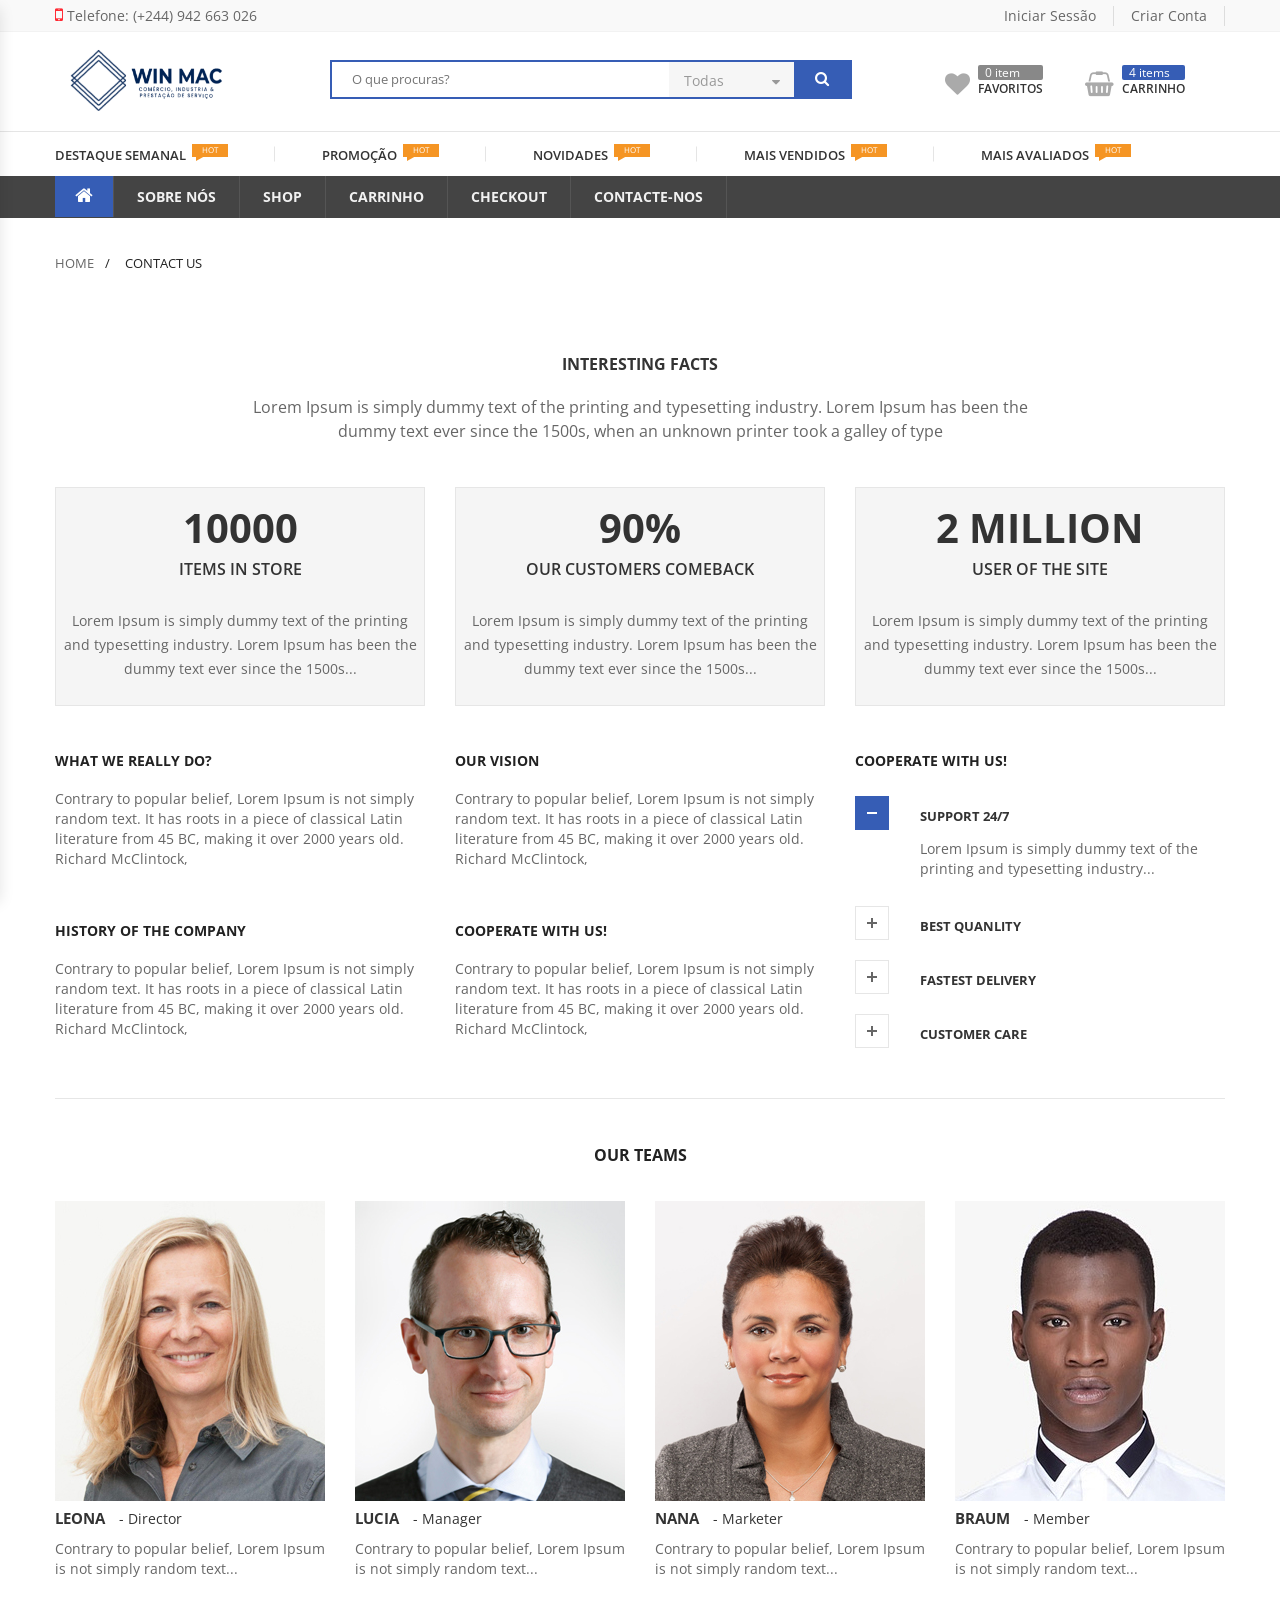
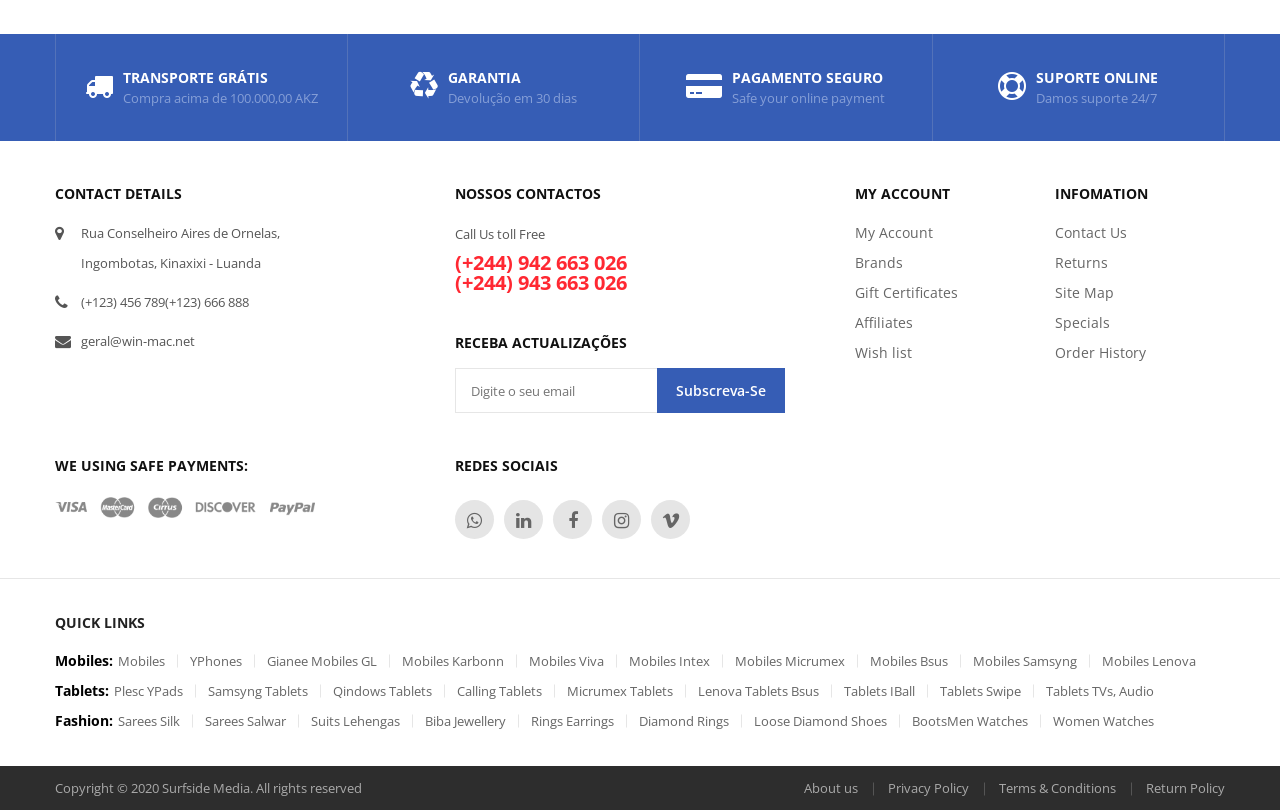
<file: about-us.html>
<!DOCTYPE html>
<html lang="en">
<head>
	<meta charset="utf-8">
	<meta http-equiv="X-UA-Compatible" content="IE=edge">
	<meta name="viewport" content="width=device-width, initial-scale=1">
	<title>Contact Us</title>
	<link rel="shortcut icon" type="image/x-icon" href="assets/images/apple-touch-icon.png">
	<link href="https://fonts.googleapis.com/css?family=Lato:300,400,400italic,700,700italic,900,900italic&amp;subset=latin,latin-ext" rel="stylesheet">
	<link href="https://fonts.googleapis.com/css?family=Open%20Sans:300,400,400italic,600,600italic,700,700italic&amp;subset=latin,latin-ext" rel="stylesheet">
	<link rel="stylesheet" type="text/css" href="assets/css/animate.css">
	<link rel="stylesheet" type="text/css" href="assets/css/font-awesome.min.css">
	<link rel="stylesheet" type="text/css" href="assets/css/bootstrap.min.css">
	<link rel="stylesheet" type="text/css" href="assets/css/owl.carousel.min.css">
	<link rel="stylesheet" type="text/css" href="assets/css/chosen.min.css">
	<link rel="stylesheet" type="text/css" href="assets/css/style.css">
	<link rel="stylesheet" type="text/css" href="assets/css/color-02.css">
</head>
<body class="inner-page about-us ">

	<!-- mobile menu -->
    <div class="mercado-clone-wrap">
        <div class="mercado-panels-actions-wrap">
            <a class="mercado-close-btn mercado-close-panels" href="#">x</a>
        </div>
        <div class="mercado-panels"></div>
    </div>

	<!--header-->
	<header id="header" class="header header-style-1">
		<div class="container-fluid">
			<div class="row">
				<div class="topbar-menu-area">
					<div class="container">
						<div class="topbar-menu left-menu">
							<ul>
								<li class="menu-item" >
									<a title="Telefone: (+244) 942 663 026" href="tel:(+244) 942 663 026" ><span class="icon label-before fa fa-mobile"></span>Telefone: (+244) 942 663 026</a>
								</li>
							</ul>
						</div>
						<div class="topbar-menu right-menu">
							<ul>
								<li class="menu-item" ><a title="Register or Login" href="login.html">Iniciar Sessão</a></li>
								<li class="menu-item" ><a title="Register or Login" href="register.html">Criar Conta</a></li>
								<li class="menu-item lang-menu menu-item-has-children parent" style="display: none;">
									<a title="English" href="#"><span class="img label-before"><img src="assets/images/lang-en.png" alt="lang-en"></span>English<i class="fa fa-angle-down" aria-hidden="true"></i></a>
									<ul class="submenu lang" >
										<li class="menu-item" ><a title="hungary" href="#"><span class="img label-before"><img src="assets/images/lang-hun.png" alt="lang-hun"></span>Hungary</a></li>
										<li class="menu-item" ><a title="german" href="#"><span class="img label-before"><img src="assets/images/lang-ger.png" alt="lang-ger" ></span>German</a></li>
										<li class="menu-item" ><a title="french" href="#"><span class="img label-before"><img src="assets/images/lang-fra.png" alt="lang-fre"></span>French</a></li>
										<li class="menu-item" ><a title="canada" href="#"><span class="img label-before"><img src="assets/images/lang-can.png" alt="lang-can"></span>Canada</a></li>
									</ul>
								</li>
								<li class="menu-item menu-item-has-children parent" style="display: none;">
									<a title="Dollar (USD)" href="#">Dollar (USD)<i class="fa fa-angle-down" aria-hidden="true"></i></a>
									<ul class="submenu curency" >
										<li class="menu-item" >
											<a title="Pound (GBP)" href="#">Pound (GBP)</a>
										</li>
										<li class="menu-item" >
											<a title="Euro (EUR)" href="#">Euro (EUR)</a>
										</li>
										<li class="menu-item" >
											<a title="Dollar (USD)" href="#">Dollar (USD)</a>
										</li>
									</ul>
								</li>
							</ul>
						</div>
					</div>
				</div>

				<div class="container">
					<div class="mid-section main-info-area">

						<div class="wrap-logo-top left-section">
							<a href="index.html" class="link-to-home"><img src="assets/images/win-mac-logo-horizontal.png" alt="mercado"></a>
						</div>

						<div class="wrap-search center-section">
							<div class="wrap-search-form">
								<form action="#" id="form-search-top" name="form-search-top">
									<input type="text" name="search" value="" placeholder="O que procuras?">
									<button form="form-search-top" type="button"><i class="fa fa-search" aria-hidden="true"></i></button>
									<div class="wrap-list-cate">
										<input type="hidden" name="product-cate" value="0" id="product-cate">
										<a href="#" class="link-control">Todas</a>
										<ul class="list-cate">
											<li class="level-0">Todas as Catergorias</li>
											<li class="level-1">-Computadores & Monitores</li>
											<li class="level-2">PC Desktop</li>
											<li class="level-2">PC All-In-One</li>
											<li class="level-2">Portáteis</li>
											<li class="level-2">Monitores</li>
											<li class="level-2">Acessórios</li>
											<li class="level-1">-SSmartphone & Table</li>
											<li class="level-2">Batteries & Chargens</li>
											<li class="level-2">Mp3 Player & Headphones</li>
											<li class="level-2">Table & Accessories</li>
											<li class="level-1">-Electronics</li>
											<li class="level-2">Batteries & Chargens</li>
											<li class="level-2">Headphone & Headsets</li>
											<li class="level-2">Mp3 Player & Acessories</li>
											<li class="level-1">-Smartphone & Table</li>
											<li class="level-2">Batteries & Chargens</li>
											<li class="level-2">Mp3 Player & Headphones</li>
											<li class="level-2">Table & Accessories</li>
										</ul>
									</div>
								</form>
							</div>
						</div>

						<div class="wrap-icon right-section">
							<div class="wrap-icon-section wishlist">
								<a href="#" class="link-direction">
									<i class="fa fa-heart" aria-hidden="true"></i>
									<div class="left-info">
										<span class="index">0 item</span>
										<span class="title">Favoritos</span>
									</div>
								</a>
							</div>
							<div class="wrap-icon-section minicart">
								<a href="#" class="link-direction">
									<i class="fa fa-shopping-basket" aria-hidden="true"></i>
									<div class="left-info">
										<span class="index">4 items</span>
										<span class="title">Carrinho</span>
									</div>
								</a>
							</div>
							<div class="wrap-icon-section show-up-after-1024">
								<a href="#" class="mobile-navigation">
									<span></span>
									<span></span>
									<span></span>
								</a>
							</div>
						</div>

					</div>
				</div>

				<div class="nav-section header-sticky">
					<div class="header-nav-section">
						<div class="container">
							<ul class="nav menu-nav clone-main-menu" id="mercado_haead_menu" data-menuname="Menu Especial" >
								<li class="menu-item"><a href="#" class="link-term">Destaque Semanal</a><span class="nav-label hot-label">hot</span></li>
								<li class="menu-item"><a href="#" class="link-term">Promoção</a><span class="nav-label hot-label">hot</span></li>
								<li class="menu-item"><a href="#" class="link-term">Novidades</a><span class="nav-label hot-label">hot</span></li>
								<li class="menu-item"><a href="#" class="link-term">Mais Vendidos</a><span class="nav-label hot-label">hot</span></li>
								<li class="menu-item"><a href="#" class="link-term">Mais Avaliados</a><span class="nav-label hot-label">hot</span></li>
							</ul>
						</div>
					</div>

					<div class="primary-nav-section">
						<div class="container">
							<ul class="nav primary clone-main-menu" id="mercado_main" data-menuname="Menu Principal" >
								<li class="menu-item home-icon">
									<a href="index.html" class="link-term mercado-item-title"><i class="fa fa-home" aria-hidden="true"></i></a>
								</li>
								<li class="menu-item">
									<a href="about-us.html" class="link-term mercado-item-title">Sobre Nós</a>
								</li>
								<li class="menu-item">
									<a href="shop.html" class="link-term mercado-item-title">Shop</a>
								</li>
								<li class="menu-item">
									<a href="cart.html" class="link-term mercado-item-title">Carrinho</a>
								</li>
								<li class="menu-item">
									<a href="checkout.html" class="link-term mercado-item-title">Checkout</a>
								</li>
								<li class="menu-item">
									<a href="contact-us.html" class="link-term mercado-item-title">Contacte-nos</a>
								</li>																	
							</ul>
						</div>
					</div>
				</div>
			</div>
		</div>
	</header>

	<!--main area-->
	<main id="main" class="main-site">

		<div class="container">

			<div class="wrap-breadcrumb">
				<ul>
					<li class="item-link"><a href="#" class="link">home</a></li>
					<li class="item-link"><span>Contact us</span></li>
				</ul>
			</div>
		</div>
		
		<div class="container">
			<!-- <div class="main-content-area"> -->
				<div class="aboutus-info style-center">
					<b class="box-title">Interesting Facts</b>
					<p class="txt-content">Lorem Ipsum is simply dummy text of the printing and typesetting industry. Lorem Ipsum has been the dummy text ever since the 1500s, when an unknown printer took a galley of type</p>
				</div>

				<div class="row equal-container">
					<div class="col-lg-4 col-md-4 col-sm-4 col-xs-12">
						<div class="aboutus-box-score equal-elem ">
							<b class="box-score-title">10000</b>
							<span class="sub-title">Items in Store</span>
							<p class="desc">Lorem Ipsum is simply dummy text of the printing and typesetting industry. Lorem Ipsum has been the dummy text ever since the 1500s...</p>
						</div>
					</div>
					<div class="col-lg-4 col-md-4 col-sm-4 col-xs-12">
						<div class="aboutus-box-score equal-elem ">
							<b class="box-score-title">90%</b>
							<span class="sub-title">Our Customers comeback</span>
							<p class="desc">Lorem Ipsum is simply dummy text of the printing and typesetting industry. Lorem Ipsum has been the dummy text ever since the 1500s...</p>
						</div>
					</div>
					<div class="col-lg-4 col-md-4 col-sm-4 col-xs-12">
						<div class="aboutus-box-score equal-elem ">
							<b class="box-score-title">2 million</b>
							<span class="sub-title">User of the site</span>
							<p class="desc">Lorem Ipsum is simply dummy text of the printing and typesetting industry. Lorem Ipsum has been the dummy text ever since the 1500s...</p>
						</div>
					</div>
				</div>

				<div class="row">

					<div class="col-lg-4 col-md-4 col-sm-4 col-xs-12">
						<div class="aboutus-info style-small-left">
							<b class="box-title">What we really do?</b>
							<p class="txt-content">Contrary to popular belief, Lorem Ipsum is not simply random text. It has roots in a piece of classical Latin literature from 45 BC, making it over 2000 years old. Richard McClintock,</p>
						</div>
						<div class="aboutus-info style-small-left">
							<b class="box-title">History of the Company</b>
							<p class="txt-content">Contrary to popular belief, Lorem Ipsum is not simply random text. It has roots in a piece of classical Latin literature from 45 BC, making it over 2000 years old. Richard McClintock,</p>
						</div>
					</div>

					<div class="col-lg-4 col-md-4 col-sm-4 col-xs-12">
						<div class="aboutus-info style-small-left">
							<b class="box-title">Our Vision</b>
							<p class="txt-content">Contrary to popular belief, Lorem Ipsum is not simply random text. It has roots in a piece of classical Latin literature from 45 BC, making it over 2000 years old. Richard McClintock,</p>
						</div>
						<div class="aboutus-info style-small-left">
							<b class="box-title">Cooperate with Us!</b>
							<p class="txt-content">Contrary to popular belief, Lorem Ipsum is not simply random text. It has roots in a piece of classical Latin literature from 45 BC, making it over 2000 years old. Richard McClintock,</p>
						</div>
					</div>

					<div class="col-lg-4 col-md-4 col-sm-4 col-xs-12">
						<div class="aboutus-info style-small-left">
							<b class="box-title">Cooperate with Us!</b>
							<div class="list-showups">
								<label>
									<input type="radio" class="hidden" name="showup" id="shoup1" value="shoup1" checked="checked">
									<span class="check-box"></span>
									<span class='function-name'>Support 24/7</span>
									<span class="desc">Lorem Ipsum is simply dummy text of the printing and typesetting industry...</span>
								</label>
								<label>
									<input type="radio" class="hidden" name="showup" id="shoup2" value="shoup2">
									<span class="check-box"></span>
									<span class='function-name'>Best Quanlity</span>
									<span class="desc">Lorem Ipsum is simply dummy text of the printing and typesetting industry...</span>
								</label>
								<label>
									<input type="radio" class="hidden" name="showup" id="shoup3" value="shoup3">
									<span class="check-box"></span>
									<span class='function-name'>Fastest Delivery</span>
									<span class="desc">Lorem Ipsum is simply dummy text of the printing and typesetting industry...</span>
								</label>
								<label>
									<input type="radio" class="hidden" name="showup" id="shoup4" value="shoup4">
									<span class="check-box"></span>
									<span class='function-name'>Customer Care</span>
									<span class="desc">Lorem Ipsum is simply dummy text of the printing and typesetting industry...</span>
								</label>
							</div>
						</div>
					</div>
				</div>

				<div class="our-team-info">
					<h4 class="title-box">Our teams</h4>
					<div class="our-staff">
						<div 
							class="slide-carousel owl-carousel style-nav-1 equal-container" 
							data-items="5" 
							data-loop="false" 
							data-nav="true" 
							data-dots="false"
							data-margin="30"
							data-responsive='{"0":{"items":"1"},"480":{"items":"2"},"768":{"items":"3"},"992":{"items":"3"},"1200":{"items":"4"}}' >

							<div class="team-member equal-elem">
								<div class="media">
									<a href="#" title="LEONA">
										<figure><img src="assets/images/member-leona.jpg" alt="LEONA"></figure>
									</a>
								</div>
								<div class="info">
									<b class="name">leona</b>
									<span class="title">Director</span>
									<p class="desc">Contrary to popular belief, Lorem Ipsum is not simply random text...</p>
								</div>
							</div>

							<div class="team-member equal-elem">
								<div class="media">
									<a href="#" title="LUCIA">
										<figure><img src="assets/images/member-lucia.jpg" alt="LUCIA"></figure>
									</a>
								</div>
								<div class="info">
									<b class="name">LUCIA</b>
									<span class="title">Manager</span>
									<p class="desc">Contrary to popular belief, Lorem Ipsum is not simply random text...</p>
								</div>
							</div>

							<div class="team-member equal-elem">
								<div class="media">
									<a href="#" title="NANA">
										<figure><img src="assets/images/member-nana.jpg" alt="NANA"></figure>
									</a>
								</div>
								<div class="info">
									<b class="name">NANA</b>
									<span class="title">Marketer</span>
									<p class="desc">Contrary to popular belief, Lorem Ipsum is not simply random text...</p>
								</div>
							</div>

							<div class="team-member equal-elem">
								<div class="media">
									<a href="#" title="BRAUM">
										<figure><img src="assets/images/member-braum.jpg" alt="BRAUM"></figure>
									</a>
								</div>
								<div class="info">
									<b class="name">BRAUM</b>
									<span class="title">Member</span>
									<p class="desc">Contrary to popular belief, Lorem Ipsum is not simply random text...</p>
								</div>
							</div>

							<div class="team-member equal-elem">
								<div class="media">
									<a href="#" title="LUCIA">
										<figure><img src="assets/images/member-lucia.jpg" alt="LUCIA"></figure>
									</a>
								</div>
								<div class="info">
									<b class="name">LUCIA</b>
									<span class="title">Manager</span>
									<p class="desc">Contrary to popular belief, Lorem Ipsum is not simply random text...</p>
								</div>
							</div>

							<div class="team-member equal-elem">
								<div class="media">
									<a href="#" title="NANA">
										<figure><img src="assets/images/member-nana.jpg" alt="NANA"></figure>
									</a>
								</div>
								<div class="info">
									<b class="name">NANA</b>
									<span class="title">Marketer</span>
									<p class="desc">Contrary to popular belief, Lorem Ipsum is not simply random text...</p>
								</div>
							</div>

						</div>

					</div>

				</div>
			<!-- </div> -->
			

		</div><!--end container-->

	</main>
	<!--main area-->

	<footer id="footer">
		<div class="wrap-footer-content footer-style-1">

			<div class="wrap-function-info">
				<div class="container">
					<ul>
						<li class="fc-info-item">
							<i class="fa fa-truck" aria-hidden="true"></i>
							<div class="wrap-left-info">
								<h4 class="fc-name">Transporte Grátis</h4>
								<p class="fc-desc">Compra acima de 100.000,00 AKZ</p>
							</div>

						</li>
						<li class="fc-info-item">
							<i class="fa fa-recycle" aria-hidden="true"></i>
							<div class="wrap-left-info">
								<h4 class="fc-name">Garantia</h4>
								<p class="fc-desc">Devolução em 30 dias </p>
							</div>

						</li>
						<li class="fc-info-item">
							<i class="fa fa-credit-card-alt" aria-hidden="true"></i>
							<div class="wrap-left-info">
								<h4 class="fc-name">Pagamento Seguro</h4>
								<p class="fc-desc">Safe your online payment</p>
							</div>

						</li>
						<li class="fc-info-item">
							<i class="fa fa-life-ring" aria-hidden="true"></i>
							<div class="wrap-left-info">
								<h4 class="fc-name">Suporte Online</h4>
								<p class="fc-desc">Damos suporte  24/7</p>
							</div>

						</li>
					</ul>
				</div>
			</div>
			<!--End function info-->

			<div class="main-footer-content">

				<div class="container">

					<div class="row">

						<div class="col-lg-4 col-sm-4 col-md-4 col-xs-12">
							<div class="wrap-footer-item">
								<h3 class="item-header">Contact Details</h3>
								<div class="item-content">
									<div class="wrap-contact-detail">
										<ul>
											<li>
												<i class="fa fa-map-marker" aria-hidden="true"></i>
												<p class="contact-txt">Rua Conselheiro Aires de Ornelas, <br>
													Ingombotas, Kinaxixi - Luanda</p>
											</li>
											<li>
												<i class="fa fa-phone" aria-hidden="true"></i>
												<p class="contact-txt">(+123) 456 789(+123) 666 888</p>
											</li>
											<li>
												<i class="fa fa-envelope" aria-hidden="true"></i>
												<p class="contact-txt">geral@win-mac.net</p>
											</li>											
										</ul>
									</div>
								</div>
							</div>
						</div>

						<div class="col-lg-4 col-sm-4 col-md-4 col-xs-12">

							<div class="wrap-footer-item">
								<h3 class="item-header">Nossos Contactos</h3>
								<div class="item-content">
									<div class="wrap-hotline-footer">
										<span class="desc">Call Us toll Free</span>
										<b class="phone-number">(+244) 942 663 026 <br> (+244) 943 663 026</b>
									</div>
								</div>
							</div>

							<div class="wrap-footer-item footer-item-second">
								<h3 class="item-header">Receba actualizações</h3>
								<div class="item-content">
									<div class="wrap-newletter-footer">
										<form action="#" class="frm-newletter" id="frm-newletter">
											<input type="email" class="input-email" name="email" value="" placeholder="Digite o seu email">
											<button class="btn-submit">Subscreva-se</button>
										</form>
									</div>
								</div>
							</div>

						</div>

						<div class="col-lg-4 col-sm-4 col-md-4 col-xs-12 box-twin-content ">
							<div class="row">
								<div class="wrap-footer-item twin-item">
									<h3 class="item-header">My Account</h3>
									<div class="item-content">
										<div class="wrap-vertical-nav">
											<ul>
												<li class="menu-item"><a href="#" class="link-term">My Account</a></li>
												<li class="menu-item"><a href="#" class="link-term">Brands</a></li>
												<li class="menu-item"><a href="#" class="link-term">Gift Certificates</a></li>
												<li class="menu-item"><a href="#" class="link-term">Affiliates</a></li>
												<li class="menu-item"><a href="#" class="link-term">Wish list</a></li>
											</ul>
										</div>
									</div>
								</div>
								<div class="wrap-footer-item twin-item">
									<h3 class="item-header">Infomation</h3>
									<div class="item-content">
										<div class="wrap-vertical-nav">
											<ul>
												<li class="menu-item"><a href="#" class="link-term">Contact Us</a></li>
												<li class="menu-item"><a href="#" class="link-term">Returns</a></li>
												<li class="menu-item"><a href="#" class="link-term">Site Map</a></li>
												<li class="menu-item"><a href="#" class="link-term">Specials</a></li>
												<li class="menu-item"><a href="#" class="link-term">Order History</a></li>
											</ul>
										</div>
									</div>
								</div>
							</div>
						</div>

					</div>

					<div class="row">

						<div class="col-lg-4 col-sm-4 col-md-4 col-xs-12">
							<div class="wrap-footer-item">
								<h3 class="item-header">We Using Safe Payments:</h3>
								<div class="item-content">
									<div class="wrap-list-item wrap-gallery">
										<img src="assets/images/payment.png" style="max-width: 260px;">
									</div>
								</div>
							</div>
						</div>

						<div class="col-lg-4 col-sm-4 col-md-4 col-xs-12">
							<div class="wrap-footer-item">
								<h3 class="item-header">Redes Sociais</h3>
								<div class="item-content">
									<div class="wrap-list-item social-network">
										<ul>
											<li><a href="#" class="link-to-item" title="whatsapp"><i class="fa fa-whatsapp" aria-hidden="true"></i></a></li>
											<li><a href="#" class="link-to-item" title="linkedin"><i class="fa fa-linkedin" aria-hidden="true"></i></a></li>
											<li><a href="#" class="link-to-item" title="facebook"><i class="fa fa-facebook" aria-hidden="true"></i></a></li>
											<li><a href="#" class="link-to-item" title="instagram"><i class="fa fa-instagram" aria-hidden="true"></i></a></li>
											<li><a href="#" class="link-to-item" title="vimeo"><i class="fa fa-vimeo" aria-hidden="true"></i></a></li>
										</ul>
									</div>
								</div>
							</div>
						</div>

						<div class="col-lg-4 col-sm-4 col-md-4 col-xs-12" style="display: none;">
							<div class="wrap-footer-item">
								<h3 class="item-header">Dowload App</h3>
								<div class="item-content">
									<div class="wrap-list-item apps-list">
										<ul>
											<li><a href="#" class="link-to-item" title="our application on apple store"><figure><img src="assets/images/brands/apple-store.png" alt="apple store" width="128" height="36"></figure></a></li>
											<li><a href="#" class="link-to-item" title="our application on google play store"><figure><img src="assets/images/brands/google-play-store.png" alt="google play store" width="128" height="36"></figure></a></li>
										</ul>
									</div>
								</div>
							</div>
						</div>

					</div>
				</div>

				<div class="wrap-back-link">
					<div class="container">
						<div class="back-link-box">
							<h3 class="backlink-title">Quick Links</h3>
							<div class="back-link-row">
								<ul class="list-back-link" >
									<li><span class="row-title">Mobiles:</span></li>
									<li><a href="#" class="redirect-back-link" title="mobile">Mobiles</a></li>
									<li><a href="#" class="redirect-back-link" title="yphones">YPhones</a></li>
									<li><a href="#" class="redirect-back-link" title="Gianee Mobiles GL">Gianee Mobiles GL</a></li>
									<li><a href="#" class="redirect-back-link" title="Mobiles Karbonn">Mobiles Karbonn</a></li>
									<li><a href="#" class="redirect-back-link" title="Mobiles Viva">Mobiles Viva</a></li>
									<li><a href="#" class="redirect-back-link" title="Mobiles Intex">Mobiles Intex</a></li>
									<li><a href="#" class="redirect-back-link" title="Mobiles Micrumex">Mobiles Micrumex</a></li>
									<li><a href="#" class="redirect-back-link" title="Mobiles Bsus">Mobiles Bsus</a></li>
									<li><a href="#" class="redirect-back-link" title="Mobiles Samsyng">Mobiles Samsyng</a></li>
									<li><a href="#" class="redirect-back-link" title="Mobiles Lenova">Mobiles Lenova</a></li>
								</ul>

								<ul class="list-back-link" >
									<li><span class="row-title">Tablets:</span></li>
									<li><a href="#" class="redirect-back-link" title="Plesc YPads">Plesc YPads</a></li>
									<li><a href="#" class="redirect-back-link" title="Samsyng Tablets" >Samsyng Tablets</a></li>
									<li><a href="#" class="redirect-back-link" title="Qindows Tablets" >Qindows Tablets</a></li>
									<li><a href="#" class="redirect-back-link" title="Calling Tablets" >Calling Tablets</a></li>
									<li><a href="#" class="redirect-back-link" title="Micrumex Tablets" >Micrumex Tablets</a></li>
									<li><a href="#" class="redirect-back-link" title="Lenova Tablets Bsus" >Lenova Tablets Bsus</a></li>
									<li><a href="#" class="redirect-back-link" title="Tablets iBall" >Tablets iBall</a></li>
									<li><a href="#" class="redirect-back-link" title="Tablets Swipe" >Tablets Swipe</a></li>
									<li><a href="#" class="redirect-back-link" title="Tablets TVs, Audio" >Tablets TVs, Audio</a></li>
								</ul>

								<ul class="list-back-link" >
									<li><span class="row-title">Fashion:</span></li>
									<li><a href="#" class="redirect-back-link" title="Sarees Silk" >Sarees Silk</a></li>
									<li><a href="#" class="redirect-back-link" title="sarees Salwar" >sarees Salwar</a></li>
									<li><a href="#" class="redirect-back-link" title="Suits Lehengas" >Suits Lehengas</a></li>
									<li><a href="#" class="redirect-back-link" title="Biba Jewellery" >Biba Jewellery</a></li>
									<li><a href="#" class="redirect-back-link" title="Rings Earrings" >Rings Earrings</a></li>
									<li><a href="#" class="redirect-back-link" title="Diamond Rings" >Diamond Rings</a></li>
									<li><a href="#" class="redirect-back-link" title="Loose Diamond Shoes" >Loose Diamond Shoes</a></li>
									<li><a href="#" class="redirect-back-link" title="BootsMen Watches" >BootsMen Watches</a></li>
									<li><a href="#" class="redirect-back-link" title="Women Watches" >Women Watches</a></li>
								</ul>

							</div>
						</div>
					</div>
				</div>

			</div>

			<div class="coppy-right-box">
				<div class="container">
					<div class="coppy-right-item item-left">
						<p class="coppy-right-text">Copyright © 2020 Surfside Media. All rights reserved</p>
					</div>
					<div class="coppy-right-item item-right">
						<div class="wrap-nav horizontal-nav">
							<ul>
								<li class="menu-item"><a href="about-us.html" class="link-term">About us</a></li>								
								<li class="menu-item"><a href="privacy-policy.html" class="link-term">Privacy Policy</a></li>
								<li class="menu-item"><a href="terms-conditions.html" class="link-term">Terms & Conditions</a></li>
								<li class="menu-item"><a href="return-policy.html" class="link-term">Return Policy</a></li>								
							</ul>
						</div>
					</div>
					<div class="clearfix"></div>
				</div>
			</div>
		</div>
	</footer>
	<script src="assets/js/jquery-1.12.4.minb8ff.js?ver=1.12.4"></script>
	<script src="assets/js/bootstrap.min.js"></script>
	<script src="assets/js/chosen.jquery.min.js"></script>
	<script src="assets/js/owl.carousel.min.js"></script>
	<script src="assets/js/jquery.countdown.min.js"></script>
	<script src="assets/js/jquery.sticky.js"></script>
	<script src="assets/js/functions.js"></script>
	<!--footer area-->
</body>
</html>
</file>
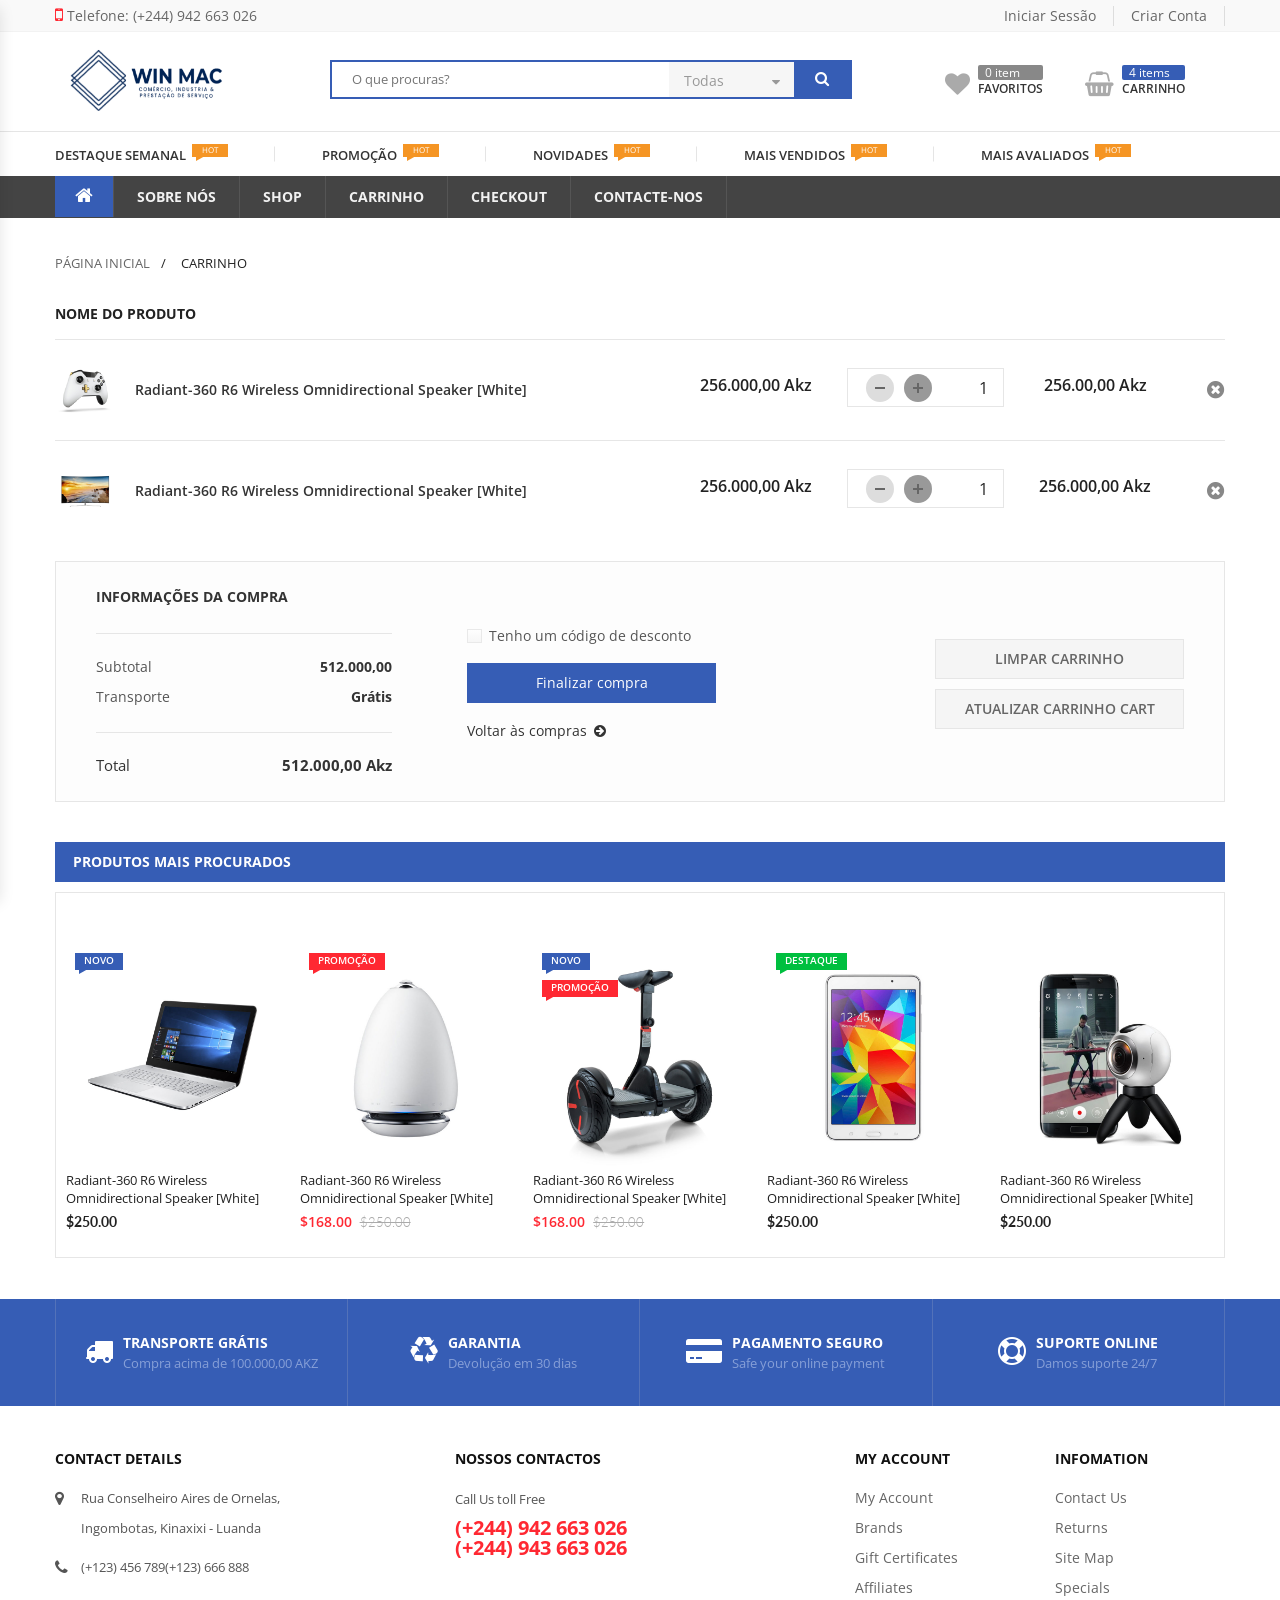
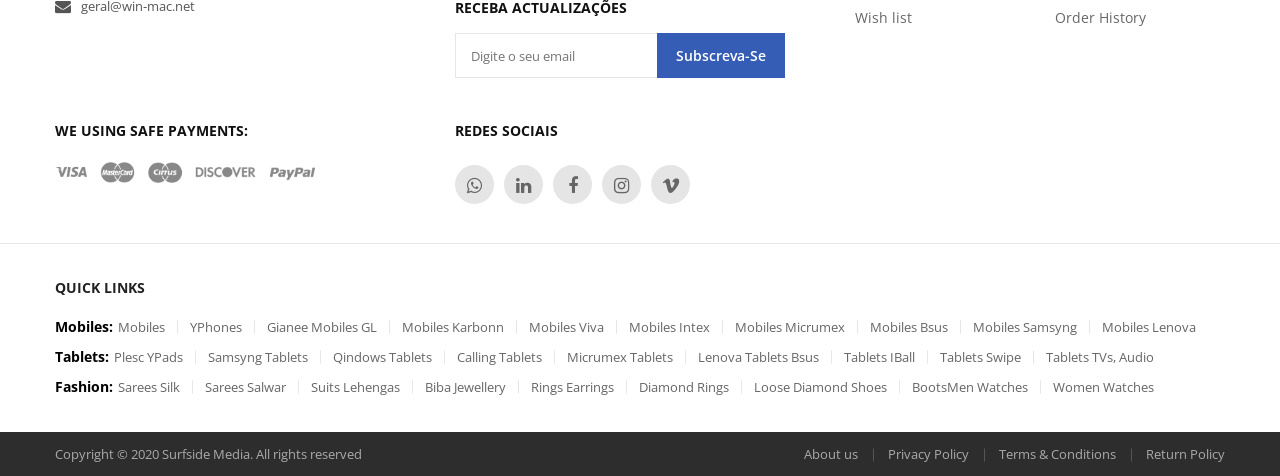
<file: cart.html>
<!DOCTYPE html>
<html lang="en">
<head>
	<meta charset="utf-8">
	<meta http-equiv="X-UA-Compatible" content="IE=edge">
	<meta name="viewport" content="width=device-width, initial-scale=1">
	<title>Shopping Cart</title>
	<link rel="shortcut icon" type="image/x-icon" href="assets/images/apple-touch-icon.png">
	<link href="https://fonts.googleapis.com/css?family=Lato:300,400,400italic,700,700italic,900,900italic&amp;subset=latin,latin-ext" rel="stylesheet">
	<link href="https://fonts.googleapis.com/css?family=Open%20Sans:300,400,400italic,600,600italic,700,700italic&amp;subset=latin,latin-ext" rel="stylesheet">
	<link rel="stylesheet" type="text/css" href="assets/css/animate.css">
	<link rel="stylesheet" type="text/css" href="assets/css/font-awesome.min.css">
	<link rel="stylesheet" type="text/css" href="assets/css/bootstrap.min.css">
	<link rel="stylesheet" type="text/css" href="assets/css/owl.carousel.min.css">
	<link rel="stylesheet" type="text/css" href="assets/css/chosen.min.css">
	<link rel="stylesheet" type="text/css" href="assets/css/style.css">
	<link rel="stylesheet" type="text/css" href="assets/css/color-02.css">
</head>
<body class=" shopping-cart page ">

	<!-- mobile menu -->
    <div class="mercado-clone-wrap">
        <div class="mercado-panels-actions-wrap">
            <a class="mercado-close-btn mercado-close-panels" href="#">x</a>
        </div>
        <div class="mercado-panels"></div>
    </div>

	<!--header-->
	<header id="header" class="header header-style-1">
		<div class="container-fluid">
			<div class="row">
				<div class="topbar-menu-area">
					<div class="container">
						<div class="topbar-menu left-menu">
							<ul>
								<li class="menu-item" >
									<a title="Telefone: (+244) 942 663 026" href="tel:(+244) 942 663 026" ><span class="icon label-before fa fa-mobile"></span>Telefone: (+244) 942 663 026</a>
								</li>
							</ul>
						</div>
						<div class="topbar-menu right-menu">
							<ul>
								<li class="menu-item" ><a title="Register or Login" href="login.html">Iniciar Sessão</a></li>
								<li class="menu-item" ><a title="Register or Login" href="register.html">Criar Conta</a></li>
								<li class="menu-item lang-menu menu-item-has-children parent" style="display: none;">
									<a title="English" href="#"><span class="img label-before"><img src="assets/images/lang-en.png" alt="lang-en"></span>English<i class="fa fa-angle-down" aria-hidden="true"></i></a>
									<ul class="submenu lang" >
										<li class="menu-item" ><a title="hungary" href="#"><span class="img label-before"><img src="assets/images/lang-hun.png" alt="lang-hun"></span>Hungary</a></li>
										<li class="menu-item" ><a title="german" href="#"><span class="img label-before"><img src="assets/images/lang-ger.png" alt="lang-ger" ></span>German</a></li>
										<li class="menu-item" ><a title="french" href="#"><span class="img label-before"><img src="assets/images/lang-fra.png" alt="lang-fre"></span>French</a></li>
										<li class="menu-item" ><a title="canada" href="#"><span class="img label-before"><img src="assets/images/lang-can.png" alt="lang-can"></span>Canada</a></li>
									</ul>
								</li>
								<li class="menu-item menu-item-has-children parent" style="display: none;">
									<a title="Dollar (USD)" href="#">Dollar (USD)<i class="fa fa-angle-down" aria-hidden="true"></i></a>
									<ul class="submenu curency" >
										<li class="menu-item" >
											<a title="Pound (GBP)" href="#">Pound (GBP)</a>
										</li>
										<li class="menu-item" >
											<a title="Euro (EUR)" href="#">Euro (EUR)</a>
										</li>
										<li class="menu-item" >
											<a title="Dollar (USD)" href="#">Dollar (USD)</a>
										</li>
									</ul>
								</li>
							</ul>
						</div>
					</div>
				</div>

				<div class="container">
					<div class="mid-section main-info-area">

						<div class="wrap-logo-top left-section">
							<a href="index.html" class="link-to-home"><img src="assets/images/win-mac-logo-horizontal.png" alt="mercado"></a>
						</div>

						<div class="wrap-search center-section">
							<div class="wrap-search-form">
								<form action="#" id="form-search-top" name="form-search-top">
									<input type="text" name="search" value="" placeholder="O que procuras?">
									<button form="form-search-top" type="button"><i class="fa fa-search" aria-hidden="true"></i></button>
									<div class="wrap-list-cate">
										<input type="hidden" name="product-cate" value="0" id="product-cate">
										<a href="#" class="link-control">Todas</a>
										<ul class="list-cate">
											<li class="level-0">Todas as Catergorias</li>
											<li class="level-1">-Computadores & Monitores</li>
											<li class="level-2">PC Desktop</li>
											<li class="level-2">PC All-In-One</li>
											<li class="level-2">Portáteis</li>
											<li class="level-2">Monitores</li>
											<li class="level-2">Acessórios</li>
											<li class="level-1">-SSmartphone & Table</li>
											<li class="level-2">Batteries & Chargens</li>
											<li class="level-2">Mp3 Player & Headphones</li>
											<li class="level-2">Table & Accessories</li>
											<li class="level-1">-Electronics</li>
											<li class="level-2">Batteries & Chargens</li>
											<li class="level-2">Headphone & Headsets</li>
											<li class="level-2">Mp3 Player & Acessories</li>
											<li class="level-1">-Smartphone & Table</li>
											<li class="level-2">Batteries & Chargens</li>
											<li class="level-2">Mp3 Player & Headphones</li>
											<li class="level-2">Table & Accessories</li>
										</ul>
									</div>
								</form>
							</div>
						</div>

						<div class="wrap-icon right-section">
							<div class="wrap-icon-section wishlist">
								<a href="#" class="link-direction">
									<i class="fa fa-heart" aria-hidden="true"></i>
									<div class="left-info">
										<span class="index">0 item</span>
										<span class="title">Favoritos</span>
									</div>
								</a>
							</div>
							<div class="wrap-icon-section minicart">
								<a href="#" class="link-direction">
									<i class="fa fa-shopping-basket" aria-hidden="true"></i>
									<div class="left-info">
										<span class="index">4 items</span>
										<span class="title">Carrinho</span>
									</div>
								</a>
							</div>
							<div class="wrap-icon-section show-up-after-1024">
								<a href="#" class="mobile-navigation">
									<span></span>
									<span></span>
									<span></span>
								</a>
							</div>
						</div>

					</div>
				</div>

				<div class="nav-section header-sticky">
					<div class="header-nav-section">
						<div class="container">
							<ul class="nav menu-nav clone-main-menu" id="mercado_haead_menu" data-menuname="Menu Especial" >
								<li class="menu-item"><a href="#" class="link-term">Destaque Semanal</a><span class="nav-label hot-label">hot</span></li>
								<li class="menu-item"><a href="#" class="link-term">Promoção</a><span class="nav-label hot-label">hot</span></li>
								<li class="menu-item"><a href="#" class="link-term">Novidades</a><span class="nav-label hot-label">hot</span></li>
								<li class="menu-item"><a href="#" class="link-term">Mais Vendidos</a><span class="nav-label hot-label">hot</span></li>
								<li class="menu-item"><a href="#" class="link-term">Mais Avaliados</a><span class="nav-label hot-label">hot</span></li>
							</ul>
						</div>
					</div>

					<div class="primary-nav-section">
						<div class="container">
							<ul class="nav primary clone-main-menu" id="mercado_main" data-menuname="Menu Principal" >
								<li class="menu-item home-icon">
									<a href="index.html" class="link-term mercado-item-title"><i class="fa fa-home" aria-hidden="true"></i></a>
								</li>
								<li class="menu-item">
									<a href="about-us.html" class="link-term mercado-item-title">Sobre Nós</a>
								</li>
								<li class="menu-item">
									<a href="shop.html" class="link-term mercado-item-title">Shop</a>
								</li>
								<li class="menu-item">
									<a href="cart.html" class="link-term mercado-item-title">Carrinho</a>
								</li>
								<li class="menu-item">
									<a href="checkout.html" class="link-term mercado-item-title">Checkout</a>
								</li>
								<li class="menu-item">
									<a href="contact-us.html" class="link-term mercado-item-title">Contacte-nos</a>
								</li>																	
							</ul>
						</div>
					</div>
				</div>
			</div>
		</div>
	</header>

	<!--main area-->
	<main id="main" class="main-site">

		<div class="container">

			<div class="wrap-breadcrumb">
				<ul>
					<li class="item-link"><a href="#" class="link">Página Inicial</a></li>
					<li class="item-link"><span>Carrinho</span></li>
				</ul>
			</div>
			<div class=" main-content-area">

				<div class="wrap-iten-in-cart">
					<h3 class="box-title">Nome do produto</h3>
					<ul class="products-cart">
						<li class="pr-cart-item">
							<div class="product-image">
								<figure><img src="assets/images/products/digital_18.jpg" alt=""></figure>
							</div>
							<div class="product-name">
								<a class="link-to-product" href="#">Radiant-360 R6 Wireless Omnidirectional Speaker [White]</a>
							</div>
							<div class="price-field produtc-price"><p class="price">256.000,00 Akz</p></div>
							<div class="quantity">
								<div class="quantity-input">
									<input type="text" name="product-quatity" value="1" data-max="120" pattern="[0-9]*" >									
									<a class="btn btn-increase" href="#"></a>
									<a class="btn btn-reduce" href="#"></a>
								</div>
							</div>
							<div class="price-field sub-total"><p class="price">256.00,00 Akz</p></div>
							<div class="delete">
								<a href="#" class="btn btn-delete" title="">
									<span>Delete from your cart</span>
									<i class="fa fa-times-circle" aria-hidden="true"></i>
								</a>
							</div>
						</li>
						<li class="pr-cart-item">
							<div class="product-image">
								<figure><img src="assets/images/products/digital_20.jpg" alt=""></figure>
							</div>
							<div class="product-name">
								<a class="link-to-product" href="#">Radiant-360 R6 Wireless Omnidirectional Speaker [White]</a>
							</div>
							<div class="price-field produtc-price"><p class="price">256.000,00 Akz</p></div>
							<div class="quantity">
								<div class="quantity-input">
									<input type="text" name="product-quatity" value="1" data-max="120" pattern="[0-9]*">									
									<a class="btn btn-increase" href="#"></a>
									<a class="btn btn-reduce" href="#"></a>
								</div>
							</div>
							<div class="price-field sub-total"><p class="price">256.000,00 Akz</p></div>
							<div class="delete">
								<a href="#" class="btn btn-delete" title="">
									<span>Delete from your cart</span>
									<i class="fa fa-times-circle" aria-hidden="true"></i>
								</a>
							</div>
						</li>												
					</ul>
				</div>

				<div class="summary">
					<div class="order-summary">
						<h4 class="title-box">Informações da compra</h4>
						<p class="summary-info"><span class="title">Subtotal</span><b class="index">512.000,00</b></p>
						<p class="summary-info"><span class="title">Transporte</span><b class="index">Grátis</b></p>
						<p class="summary-info total-info "><span class="title">Total</span><b class="index">512.000,00 Akz</b></p>
					</div>
					<div class="checkout-info">
						<label class="checkbox-field">
							<input class="frm-input " name="have-code" id="have-code" value="" type="checkbox"><span>Tenho um código de desconto</span>
						</label>
						<a class="btn btn-checkout" href="checkout.html">Finalizar compra</a>
						<a class="link-to-shop" href="shop.html">Voltar às compras<i class="fa fa-arrow-circle-right" aria-hidden="true"></i></a>
					</div>
					<div class="update-clear">
						<a class="btn btn-clear" href="#">Limpar carrinho</a>
						<a class="btn btn-update" href="#">Atualizar carrinho Cart</a>
					</div>
				</div>

				<div class="wrap-show-advance-info-box style-1 box-in-site">
					<h3 class="title-box">Produtos Mais Procurados</h3>
					<div class="wrap-products">
						<div class="products slide-carousel owl-carousel style-nav-1 equal-container" data-items="5" data-loop="false" data-nav="true" data-dots="false" data-responsive='{"0":{"items":"1"},"480":{"items":"2"},"768":{"items":"3"},"992":{"items":"3"},"1200":{"items":"5"}}' >

							<div class="product product-style-2 equal-elem ">
								<div class="product-thumnail">
									<a href="#" title="T-Shirt Raw Hem Organic Boro Constrast Denim">
										<figure><img src="assets/images/products/digital_04.jpg" width="214" height="214" alt="T-Shirt Raw Hem Organic Boro Constrast Denim"></figure>
									</a>
									<div class="group-flash">
										<span class="flash-item new-label">Novo</span>
									</div>
									<div class="wrap-btn">
										<a href="#" class="function-link">quick view</a>
									</div>
								</div>
								<div class="product-info">
									<a href="#" class="product-name"><span>Radiant-360 R6 Wireless Omnidirectional Speaker [White]</span></a>
									<div class="wrap-price"><span class="product-price">$250.00</span></div>
								</div>
							</div>

							<div class="product product-style-2 equal-elem ">
								<div class="product-thumnail">
									<a href="#" title="T-Shirt Raw Hem Organic Boro Constrast Denim">
										<figure><img src="assets/images/products/digital_17.jpg" width="214" height="214" alt="T-Shirt Raw Hem Organic Boro Constrast Denim"></figure>
									</a>
									<div class="group-flash">
										<span class="flash-item sale-label">Promoção</span>
									</div>
									<div class="wrap-btn">
										<a href="#" class="function-link">quick view</a>
									</div>
								</div>
								<div class="product-info">
									<a href="#" class="product-name"><span>Radiant-360 R6 Wireless Omnidirectional Speaker [White]</span></a>
									<div class="wrap-price"><ins><p class="product-price">$168.00</p></ins> <del><p class="product-price">$250.00</p></del></div>
								</div>
							</div>

							<div class="product product-style-2 equal-elem ">
								<div class="product-thumnail">
									<a href="#" title="T-Shirt Raw Hem Organic Boro Constrast Denim">
										<figure><img src="assets/images/products/digital_15.jpg" width="214" height="214" alt="T-Shirt Raw Hem Organic Boro Constrast Denim"></figure>
									</a>
									<div class="group-flash">
										<span class="flash-item new-label">Novo</span>
										<span class="flash-item sale-label">Promoção</span>
									</div>
									<div class="wrap-btn">
										<a href="#" class="function-link">quick view</a>
									</div>
								</div>
								<div class="product-info">
									<a href="#" class="product-name"><span>Radiant-360 R6 Wireless Omnidirectional Speaker [White]</span></a>
									<div class="wrap-price"><ins><p class="product-price">$168.00</p></ins> <del><p class="product-price">$250.00</p></del></div>
								</div>
							</div>

							<div class="product product-style-2 equal-elem ">
								<div class="product-thumnail">
									<a href="#" title="T-Shirt Raw Hem Organic Boro Constrast Denim">
										<figure><img src="assets/images/products/digital_01.jpg" width="214" height="214" alt="T-Shirt Raw Hem Organic Boro Constrast Denim"></figure>
									</a>
									<div class="group-flash">
										<span class="flash-item bestseller-label">Destaque</span>
									</div>
									<div class="wrap-btn">
										<a href="#" class="function-link">quick view</a>
									</div>
								</div>
								<div class="product-info">
									<a href="#" class="product-name"><span>Radiant-360 R6 Wireless Omnidirectional Speaker [White]</span></a>
									<div class="wrap-price"><span class="product-price">$250.00</span></div>
								</div>
							</div>

							<div class="product product-style-2 equal-elem ">
								<div class="product-thumnail">
									<a href="#" title="T-Shirt Raw Hem Organic Boro Constrast Denim">
										<figure><img src="assets/images/products/digital_21.jpg" width="214" height="214" alt="T-Shirt Raw Hem Organic Boro Constrast Denim"></figure>
									</a>
									<div class="wrap-btn">
										<a href="#" class="function-link">quick view</a>
									</div>
								</div>
								<div class="product-info">
									<a href="#" class="product-name"><span>Radiant-360 R6 Wireless Omnidirectional Speaker [White]</span></a>
									<div class="wrap-price"><span class="product-price">$250.00</span></div>
								</div>
							</div>

							<div class="product product-style-2 equal-elem ">
								<div class="product-thumnail">
									<a href="#" title="T-Shirt Raw Hem Organic Boro Constrast Denim">
										<figure><img src="assets/images/products/digital_03.jpg" width="214" height="214" alt="T-Shirt Raw Hem Organic Boro Constrast Denim"></figure>
									</a>
									<div class="group-flash">
										<span class="flash-item sale-label">Promoção</span>
									</div>
									<div class="wrap-btn">
										<a href="#" class="function-link">quick view</a>
									</div>
								</div>
								<div class="product-info">
									<a href="#" class="product-name"><span>Radiant-360 R6 Wireless Omnidirectional Speaker [White]</span></a>
									<div class="wrap-price"><ins><p class="product-price">$168.00</p></ins> <del><p class="product-price">$250.00</p></del></div>
								</div>
							</div>

							<div class="product product-style-2 equal-elem ">
								<div class="product-thumnail">
									<a href="#" title="T-Shirt Raw Hem Organic Boro Constrast Denim">
										<figure><img src="assets/images/products/digital_04.jpg" width="214" height="214" alt="T-Shirt Raw Hem Organic Boro Constrast Denim"></figure>
									</a>
									<div class="group-flash">
										<span class="flash-item new-label">Novo</span>
									</div>
									<div class="wrap-btn">
										<a href="#" class="function-link">quick view</a>
									</div>
								</div>
								<div class="product-info">
									<a href="#" class="product-name"><span>Radiant-360 R6 Wireless Omnidirectional Speaker [White]</span></a>
									<div class="wrap-price"><span class="product-price">$250.00</span></div>
								</div>
							</div>

							<div class="product product-style-2 equal-elem ">
								<div class="product-thumnail">
									<a href="#" title="T-Shirt Raw Hem Organic Boro Constrast Denim">
										<figure><img src="assets/images/products/digital_05.jpg" width="214" height="214" alt="T-Shirt Raw Hem Organic Boro Constrast Denim"></figure>
									</a>
									<div class="group-flash">
										<span class="flash-item bestseller-label">Destaque</span>
									</div>
									<div class="wrap-btn">
										<a href="#" class="function-link">quick view</a>
									</div>
								</div>
								<div class="product-info">
									<a href="#" class="product-name"><span>Radiant-360 R6 Wireless Omnidirectional Speaker [White]</span></a>
									<div class="wrap-price"><span class="product-price">$250.00</span></div>
								</div>
							</div>
						</div>
					</div><!--End wrap-products-->
				</div>

			</div><!--end main content area-->
		</div><!--end container-->

	</main>
	<!--main area-->

	<footer id="footer">
		<div class="wrap-footer-content footer-style-1">

			<div class="wrap-function-info">
				<div class="container">
					<ul>
						<li class="fc-info-item">
							<i class="fa fa-truck" aria-hidden="true"></i>
							<div class="wrap-left-info">
								<h4 class="fc-name">Transporte Grátis</h4>
								<p class="fc-desc">Compra acima de 100.000,00 AKZ</p>
							</div>

						</li>
						<li class="fc-info-item">
							<i class="fa fa-recycle" aria-hidden="true"></i>
							<div class="wrap-left-info">
								<h4 class="fc-name">Garantia</h4>
								<p class="fc-desc">Devolução em 30 dias </p>
							</div>

						</li>
						<li class="fc-info-item">
							<i class="fa fa-credit-card-alt" aria-hidden="true"></i>
							<div class="wrap-left-info">
								<h4 class="fc-name">Pagamento Seguro</h4>
								<p class="fc-desc">Safe your online payment</p>
							</div>

						</li>
						<li class="fc-info-item">
							<i class="fa fa-life-ring" aria-hidden="true"></i>
							<div class="wrap-left-info">
								<h4 class="fc-name">Suporte Online</h4>
								<p class="fc-desc">Damos suporte  24/7</p>
							</div>

						</li>
					</ul>
				</div>
			</div>
			<!--End function info-->

			<div class="main-footer-content">

				<div class="container">

					<div class="row">

						<div class="col-lg-4 col-sm-4 col-md-4 col-xs-12">
							<div class="wrap-footer-item">
								<h3 class="item-header">Contact Details</h3>
								<div class="item-content">
									<div class="wrap-contact-detail">
										<ul>
											<li>
												<i class="fa fa-map-marker" aria-hidden="true"></i>
												<p class="contact-txt">Rua Conselheiro Aires de Ornelas, <br>
													Ingombotas, Kinaxixi - Luanda</p>
											</li>
											<li>
												<i class="fa fa-phone" aria-hidden="true"></i>
												<p class="contact-txt">(+123) 456 789(+123) 666 888</p>
											</li>
											<li>
												<i class="fa fa-envelope" aria-hidden="true"></i>
												<p class="contact-txt">geral@win-mac.net</p>
											</li>											
										</ul>
									</div>
								</div>
							</div>
						</div>

						<div class="col-lg-4 col-sm-4 col-md-4 col-xs-12">

							<div class="wrap-footer-item">
								<h3 class="item-header">Nossos Contactos</h3>
								<div class="item-content">
									<div class="wrap-hotline-footer">
										<span class="desc">Call Us toll Free</span>
										<b class="phone-number">(+244) 942 663 026 <br> (+244) 943 663 026</b>
									</div>
								</div>
							</div>

							<div class="wrap-footer-item footer-item-second">
								<h3 class="item-header">Receba actualizações</h3>
								<div class="item-content">
									<div class="wrap-newletter-footer">
										<form action="#" class="frm-newletter" id="frm-newletter">
											<input type="email" class="input-email" name="email" value="" placeholder="Digite o seu email">
											<button class="btn-submit">Subscreva-se</button>
										</form>
									</div>
								</div>
							</div>

						</div>

						<div class="col-lg-4 col-sm-4 col-md-4 col-xs-12 box-twin-content ">
							<div class="row">
								<div class="wrap-footer-item twin-item">
									<h3 class="item-header">My Account</h3>
									<div class="item-content">
										<div class="wrap-vertical-nav">
											<ul>
												<li class="menu-item"><a href="#" class="link-term">My Account</a></li>
												<li class="menu-item"><a href="#" class="link-term">Brands</a></li>
												<li class="menu-item"><a href="#" class="link-term">Gift Certificates</a></li>
												<li class="menu-item"><a href="#" class="link-term">Affiliates</a></li>
												<li class="menu-item"><a href="#" class="link-term">Wish list</a></li>
											</ul>
										</div>
									</div>
								</div>
								<div class="wrap-footer-item twin-item">
									<h3 class="item-header">Infomation</h3>
									<div class="item-content">
										<div class="wrap-vertical-nav">
											<ul>
												<li class="menu-item"><a href="#" class="link-term">Contact Us</a></li>
												<li class="menu-item"><a href="#" class="link-term">Returns</a></li>
												<li class="menu-item"><a href="#" class="link-term">Site Map</a></li>
												<li class="menu-item"><a href="#" class="link-term">Specials</a></li>
												<li class="menu-item"><a href="#" class="link-term">Order History</a></li>
											</ul>
										</div>
									</div>
								</div>
							</div>
						</div>

					</div>

					<div class="row">

						<div class="col-lg-4 col-sm-4 col-md-4 col-xs-12">
							<div class="wrap-footer-item">
								<h3 class="item-header">We Using Safe Payments:</h3>
								<div class="item-content">
									<div class="wrap-list-item wrap-gallery">
										<img src="assets/images/payment.png" style="max-width: 260px;">
									</div>
								</div>
							</div>
						</div>

						<div class="col-lg-4 col-sm-4 col-md-4 col-xs-12">
							<div class="wrap-footer-item">
								<h3 class="item-header">Redes Sociais</h3>
								<div class="item-content">
									<div class="wrap-list-item social-network">
										<ul>
											<li><a href="#" class="link-to-item" title="whatsapp"><i class="fa fa-whatsapp" aria-hidden="true"></i></a></li>
											<li><a href="#" class="link-to-item" title="linkedin"><i class="fa fa-linkedin" aria-hidden="true"></i></a></li>
											<li><a href="#" class="link-to-item" title="facebook"><i class="fa fa-facebook" aria-hidden="true"></i></a></li>
											<li><a href="#" class="link-to-item" title="instagram"><i class="fa fa-instagram" aria-hidden="true"></i></a></li>
											<li><a href="#" class="link-to-item" title="vimeo"><i class="fa fa-vimeo" aria-hidden="true"></i></a></li>
										</ul>
									</div>
								</div>
							</div>
						</div>

						<div class="col-lg-4 col-sm-4 col-md-4 col-xs-12" style="display: none;">
							<div class="wrap-footer-item">
								<h3 class="item-header">Dowload App</h3>
								<div class="item-content">
									<div class="wrap-list-item apps-list">
										<ul>
											<li><a href="#" class="link-to-item" title="our application on apple store"><figure><img src="assets/images/brands/apple-store.png" alt="apple store" width="128" height="36"></figure></a></li>
											<li><a href="#" class="link-to-item" title="our application on google play store"><figure><img src="assets/images/brands/google-play-store.png" alt="google play store" width="128" height="36"></figure></a></li>
										</ul>
									</div>
								</div>
							</div>
						</div>

					</div>
				</div>

				<div class="wrap-back-link">
					<div class="container">
						<div class="back-link-box">
							<h3 class="backlink-title">Quick Links</h3>
							<div class="back-link-row">
								<ul class="list-back-link" >
									<li><span class="row-title">Mobiles:</span></li>
									<li><a href="#" class="redirect-back-link" title="mobile">Mobiles</a></li>
									<li><a href="#" class="redirect-back-link" title="yphones">YPhones</a></li>
									<li><a href="#" class="redirect-back-link" title="Gianee Mobiles GL">Gianee Mobiles GL</a></li>
									<li><a href="#" class="redirect-back-link" title="Mobiles Karbonn">Mobiles Karbonn</a></li>
									<li><a href="#" class="redirect-back-link" title="Mobiles Viva">Mobiles Viva</a></li>
									<li><a href="#" class="redirect-back-link" title="Mobiles Intex">Mobiles Intex</a></li>
									<li><a href="#" class="redirect-back-link" title="Mobiles Micrumex">Mobiles Micrumex</a></li>
									<li><a href="#" class="redirect-back-link" title="Mobiles Bsus">Mobiles Bsus</a></li>
									<li><a href="#" class="redirect-back-link" title="Mobiles Samsyng">Mobiles Samsyng</a></li>
									<li><a href="#" class="redirect-back-link" title="Mobiles Lenova">Mobiles Lenova</a></li>
								</ul>

								<ul class="list-back-link" >
									<li><span class="row-title">Tablets:</span></li>
									<li><a href="#" class="redirect-back-link" title="Plesc YPads">Plesc YPads</a></li>
									<li><a href="#" class="redirect-back-link" title="Samsyng Tablets" >Samsyng Tablets</a></li>
									<li><a href="#" class="redirect-back-link" title="Qindows Tablets" >Qindows Tablets</a></li>
									<li><a href="#" class="redirect-back-link" title="Calling Tablets" >Calling Tablets</a></li>
									<li><a href="#" class="redirect-back-link" title="Micrumex Tablets" >Micrumex Tablets</a></li>
									<li><a href="#" class="redirect-back-link" title="Lenova Tablets Bsus" >Lenova Tablets Bsus</a></li>
									<li><a href="#" class="redirect-back-link" title="Tablets iBall" >Tablets iBall</a></li>
									<li><a href="#" class="redirect-back-link" title="Tablets Swipe" >Tablets Swipe</a></li>
									<li><a href="#" class="redirect-back-link" title="Tablets TVs, Audio" >Tablets TVs, Audio</a></li>
								</ul>

								<ul class="list-back-link" >
									<li><span class="row-title">Fashion:</span></li>
									<li><a href="#" class="redirect-back-link" title="Sarees Silk" >Sarees Silk</a></li>
									<li><a href="#" class="redirect-back-link" title="sarees Salwar" >sarees Salwar</a></li>
									<li><a href="#" class="redirect-back-link" title="Suits Lehengas" >Suits Lehengas</a></li>
									<li><a href="#" class="redirect-back-link" title="Biba Jewellery" >Biba Jewellery</a></li>
									<li><a href="#" class="redirect-back-link" title="Rings Earrings" >Rings Earrings</a></li>
									<li><a href="#" class="redirect-back-link" title="Diamond Rings" >Diamond Rings</a></li>
									<li><a href="#" class="redirect-back-link" title="Loose Diamond Shoes" >Loose Diamond Shoes</a></li>
									<li><a href="#" class="redirect-back-link" title="BootsMen Watches" >BootsMen Watches</a></li>
									<li><a href="#" class="redirect-back-link" title="Women Watches" >Women Watches</a></li>
								</ul>

							</div>
						</div>
					</div>
				</div>

			</div>

			<div class="coppy-right-box">
				<div class="container">
					<div class="coppy-right-item item-left">
						<p class="coppy-right-text">Copyright © 2020 Surfside Media. All rights reserved</p>
					</div>
					<div class="coppy-right-item item-right">
						<div class="wrap-nav horizontal-nav">
							<ul>
								<li class="menu-item"><a href="about-us.html" class="link-term">About us</a></li>								
								<li class="menu-item"><a href="privacy-policy.html" class="link-term">Privacy Policy</a></li>
								<li class="menu-item"><a href="terms-conditions.html" class="link-term">Terms & Conditions</a></li>
								<li class="menu-item"><a href="return-policy.html" class="link-term">Return Policy</a></li>								
							</ul>
						</div>
					</div>
					<div class="clearfix"></div>
				</div>
			</div>
		</div>
	</footer>

	<script src="assets/js/jquery-1.12.4.minb8ff.js?ver=1.12.4"></script>
	<script src="assets/js/bootstrap.min.js"></script>
	<script src="assets/js/chosen.jquery.min.js"></script>
	<script src="assets/js/owl.carousel.min.js"></script>
	<script src="assets/js/jquery.sticky.js"></script>
	<script src="assets/js/functions.js"></script>
	<!--footer area-->
</body>
</html>
</file>
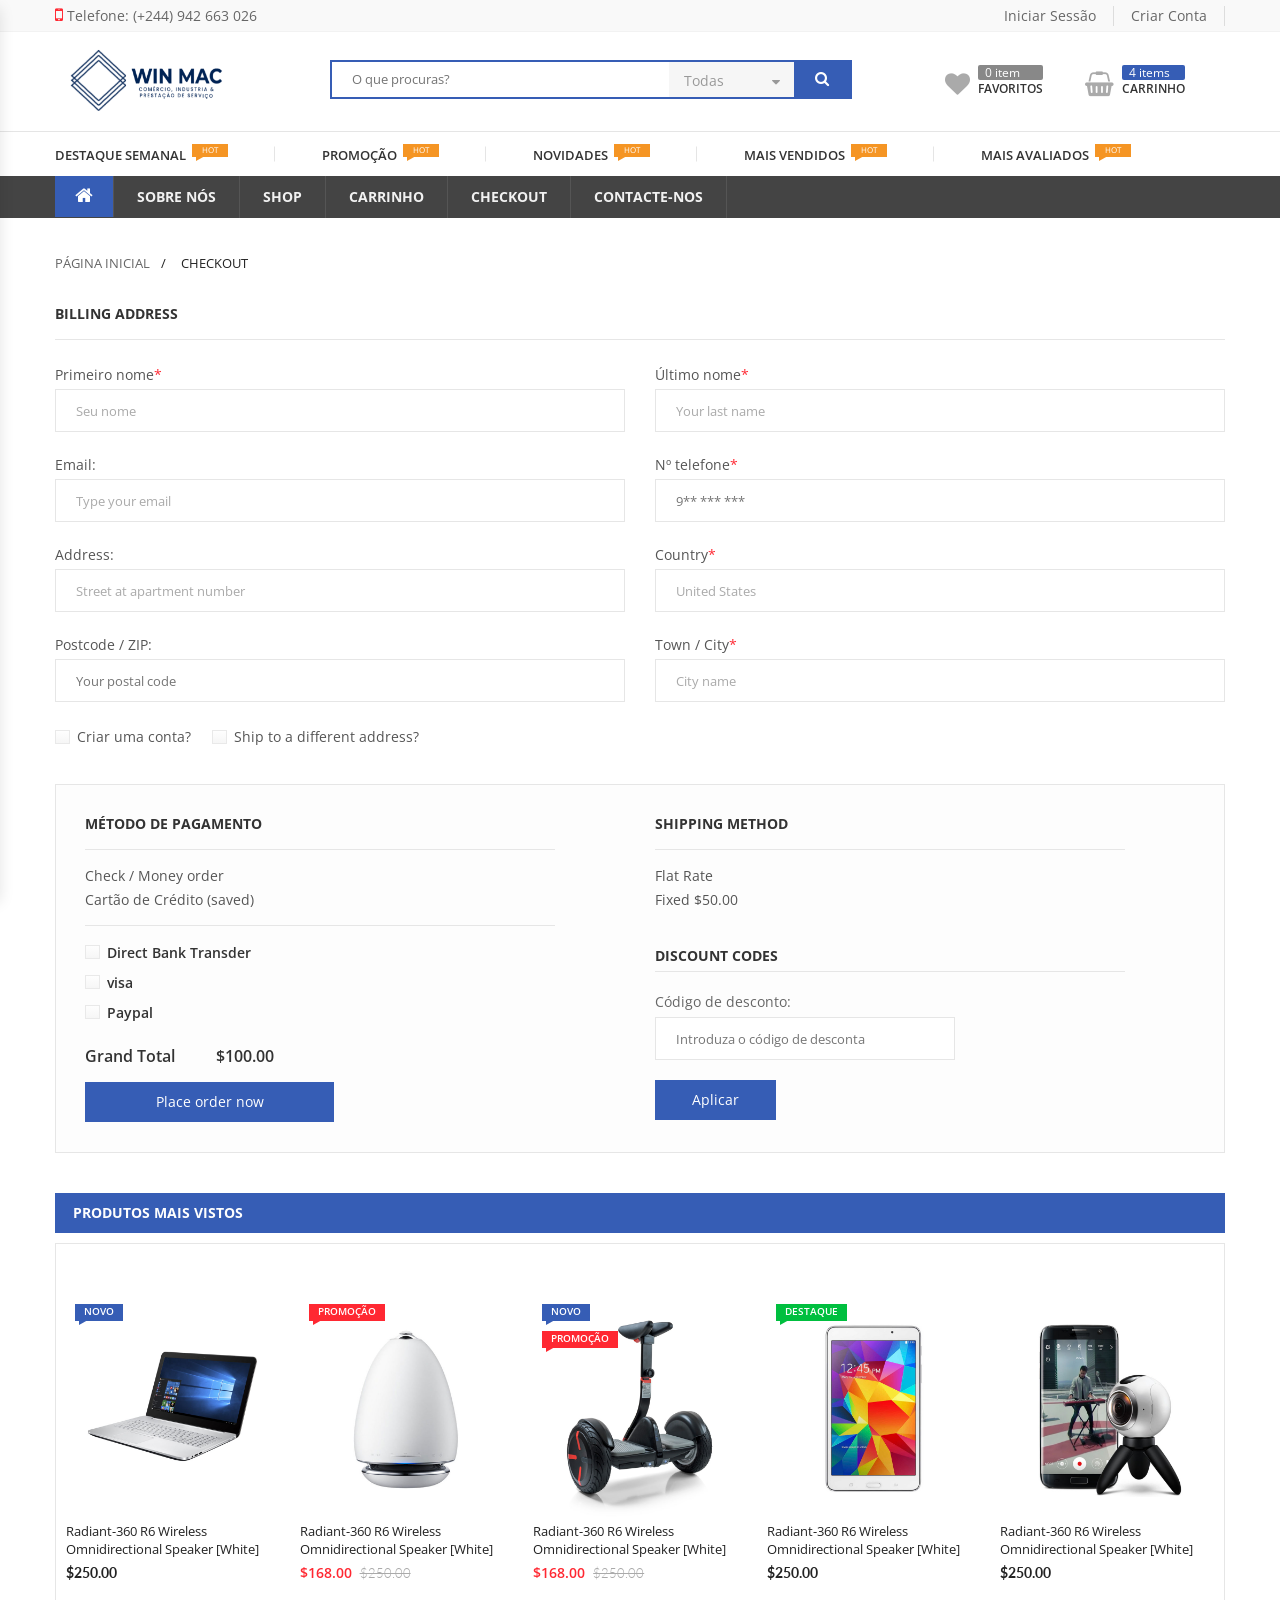
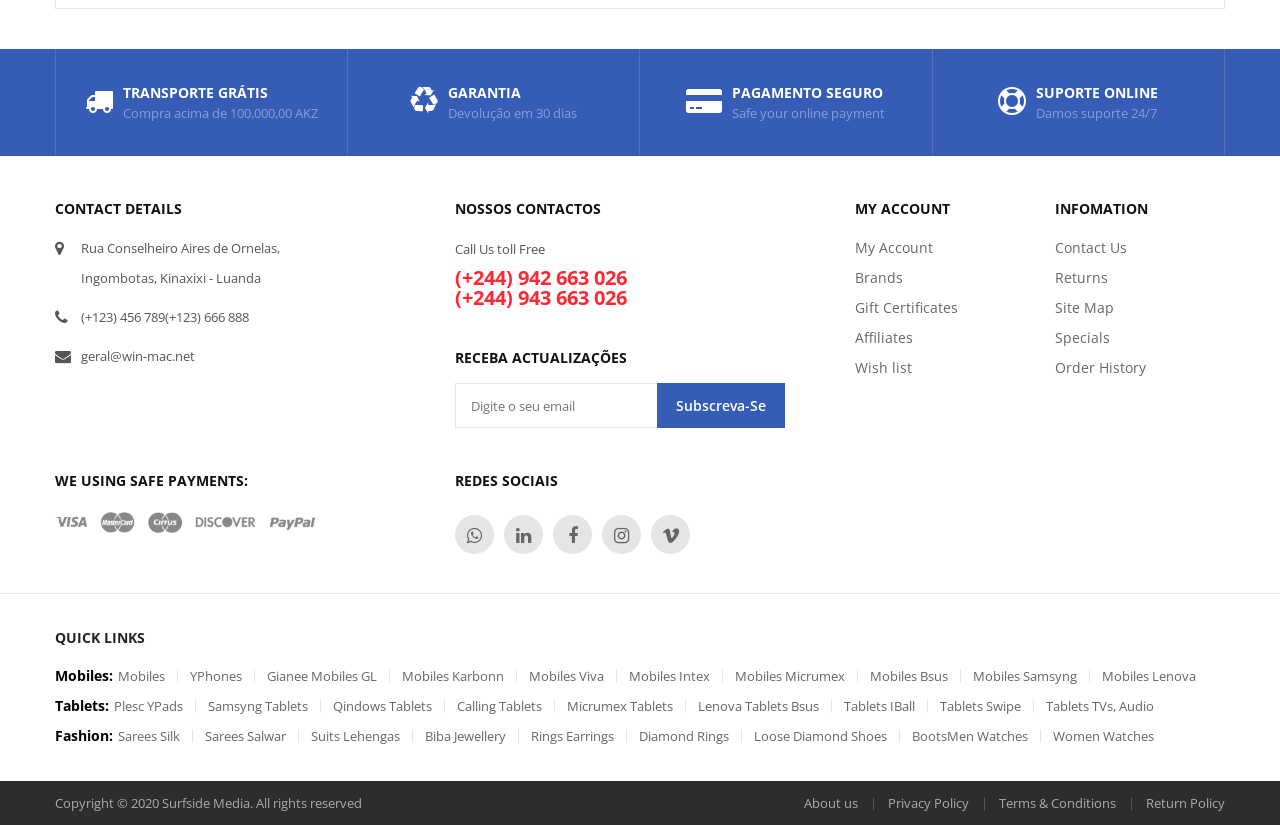
<file: checkout.html>
<!DOCTYPE html>
<html lang="en">
<head>
	<meta charset="utf-8">
	<meta http-equiv="X-UA-Compatible" content="IE=edge">
	<meta name="viewport" content="width=device-width, initial-scale=1">
	<title>CheckOut</title>
	<link rel="shortcut icon" type="image/x-icon" href="assets/images/apple-touch-icon.png">
	<link href="https://fonts.googleapis.com/css?family=Lato:300,400,400italic,700,700italic,900,900italic&amp;subset=latin,latin-ext" rel="stylesheet">
	<link href="https://fonts.googleapis.com/css?family=Open%20Sans:300,400,400italic,600,600italic,700,700italic&amp;subset=latin,latin-ext" rel="stylesheet">
	<link rel="stylesheet" type="text/css" href="assets/css/animate.css">
	<link rel="stylesheet" type="text/css" href="assets/css/font-awesome.min.css">
	<link rel="stylesheet" type="text/css" href="assets/css/bootstrap.min.css">
	<link rel="stylesheet" type="text/css" href="assets/css/owl.carousel.min.css">
	<link rel="stylesheet" type="text/css" href="assets/css/chosen.min.css">
	<link rel="stylesheet" type="text/css" href="assets/css/style.css">
	<link rel="stylesheet" type="text/css" href="assets/css/color-02.css">
</head>
<body class=" checkout page ">

	<!-- mobile menu -->
    <div class="mercado-clone-wrap">
        <div class="mercado-panels-actions-wrap">
            <a class="mercado-close-btn mercado-close-panels" href="#">x</a>
        </div>
        <div class="mercado-panels"></div>
    </div>

	<!--header-->
	<header id="header" class="header header-style-1">
		<div class="container-fluid">
			<div class="row">
				<div class="topbar-menu-area">
					<div class="container">
						<div class="topbar-menu left-menu">
							<ul>
								<li class="menu-item" >
									<a title="Telefone: (+244) 942 663 026" href="tel:(+244) 942 663 026" ><span class="icon label-before fa fa-mobile"></span>Telefone: (+244) 942 663 026</a>
								</li>
							</ul>
						</div>
						<div class="topbar-menu right-menu">
							<ul>
								<li class="menu-item" ><a title="Register or Login" href="login.html">Iniciar Sessão</a></li>
								<li class="menu-item" ><a title="Register or Login" href="register.html">Criar Conta</a></li>
								<li class="menu-item lang-menu menu-item-has-children parent" style="display: none;">
									<a title="English" href="#"><span class="img label-before"><img src="assets/images/lang-en.png" alt="lang-en"></span>English<i class="fa fa-angle-down" aria-hidden="true"></i></a>
									<ul class="submenu lang" >
										<li class="menu-item" ><a title="hungary" href="#"><span class="img label-before"><img src="assets/images/lang-hun.png" alt="lang-hun"></span>Hungary</a></li>
										<li class="menu-item" ><a title="german" href="#"><span class="img label-before"><img src="assets/images/lang-ger.png" alt="lang-ger" ></span>German</a></li>
										<li class="menu-item" ><a title="french" href="#"><span class="img label-before"><img src="assets/images/lang-fra.png" alt="lang-fre"></span>French</a></li>
										<li class="menu-item" ><a title="canada" href="#"><span class="img label-before"><img src="assets/images/lang-can.png" alt="lang-can"></span>Canada</a></li>
									</ul>
								</li>
								<li class="menu-item menu-item-has-children parent" style="display: none;">
									<a title="Dollar (USD)" href="#">Dollar (USD)<i class="fa fa-angle-down" aria-hidden="true"></i></a>
									<ul class="submenu curency" >
										<li class="menu-item" >
											<a title="Pound (GBP)" href="#">Pound (GBP)</a>
										</li>
										<li class="menu-item" >
											<a title="Euro (EUR)" href="#">Euro (EUR)</a>
										</li>
										<li class="menu-item" >
											<a title="Dollar (USD)" href="#">Dollar (USD)</a>
										</li>
									</ul>
								</li>
							</ul>
						</div>
					</div>
				</div>

				<div class="container">
					<div class="mid-section main-info-area">

						<div class="wrap-logo-top left-section">
							<a href="index.html" class="link-to-home"><img src="assets/images/win-mac-logo-horizontal.png" alt="mercado"></a>
						</div>

						<div class="wrap-search center-section">
							<div class="wrap-search-form">
								<form action="#" id="form-search-top" name="form-search-top">
									<input type="text" name="search" value="" placeholder="O que procuras?">
									<button form="form-search-top" type="button"><i class="fa fa-search" aria-hidden="true"></i></button>
									<div class="wrap-list-cate">
										<input type="hidden" name="product-cate" value="0" id="product-cate">
										<a href="#" class="link-control">Todas</a>
										<ul class="list-cate">
											<li class="level-0">Todas as Catergorias</li>
											<li class="level-1">-Computadores & Monitores</li>
											<li class="level-2">PC Desktop</li>
											<li class="level-2">PC All-In-One</li>
											<li class="level-2">Portáteis</li>
											<li class="level-2">Monitores</li>
											<li class="level-2">Acessórios</li>
											<li class="level-1">-SSmartphone & Table</li>
											<li class="level-2">Batteries & Chargens</li>
											<li class="level-2">Mp3 Player & Headphones</li>
											<li class="level-2">Table & Accessories</li>
											<li class="level-1">-Electronics</li>
											<li class="level-2">Batteries & Chargens</li>
											<li class="level-2">Headphone & Headsets</li>
											<li class="level-2">Mp3 Player & Acessories</li>
											<li class="level-1">-Smartphone & Table</li>
											<li class="level-2">Batteries & Chargens</li>
											<li class="level-2">Mp3 Player & Headphones</li>
											<li class="level-2">Table & Accessories</li>
										</ul>
									</div>
								</form>
							</div>
						</div>

						<div class="wrap-icon right-section">
							<div class="wrap-icon-section wishlist">
								<a href="#" class="link-direction">
									<i class="fa fa-heart" aria-hidden="true"></i>
									<div class="left-info">
										<span class="index">0 item</span>
										<span class="title">Favoritos</span>
									</div>
								</a>
							</div>
							<div class="wrap-icon-section minicart">
								<a href="#" class="link-direction">
									<i class="fa fa-shopping-basket" aria-hidden="true"></i>
									<div class="left-info">
										<span class="index">4 items</span>
										<span class="title">Carrinho</span>
									</div>
								</a>
							</div>
							<div class="wrap-icon-section show-up-after-1024">
								<a href="#" class="mobile-navigation">
									<span></span>
									<span></span>
									<span></span>
								</a>
							</div>
						</div>

					</div>
				</div>

				<div class="nav-section header-sticky">
					<div class="header-nav-section">
						<div class="container">
							<ul class="nav menu-nav clone-main-menu" id="mercado_haead_menu" data-menuname="Menu Especial" >
								<li class="menu-item"><a href="#" class="link-term">Destaque Semanal</a><span class="nav-label hot-label">hot</span></li>
								<li class="menu-item"><a href="#" class="link-term">Promoção</a><span class="nav-label hot-label">hot</span></li>
								<li class="menu-item"><a href="#" class="link-term">Novidades</a><span class="nav-label hot-label">hot</span></li>
								<li class="menu-item"><a href="#" class="link-term">Mais Vendidos</a><span class="nav-label hot-label">hot</span></li>
								<li class="menu-item"><a href="#" class="link-term">Mais Avaliados</a><span class="nav-label hot-label">hot</span></li>
							</ul>
						</div>
					</div>

					<div class="primary-nav-section">
						<div class="container">
							<ul class="nav primary clone-main-menu" id="mercado_main" data-menuname="Menu Principal" >
								<li class="menu-item home-icon">
									<a href="index.html" class="link-term mercado-item-title"><i class="fa fa-home" aria-hidden="true"></i></a>
								</li>
								<li class="menu-item">
									<a href="about-us.html" class="link-term mercado-item-title">Sobre Nós</a>
								</li>
								<li class="menu-item">
									<a href="shop.html" class="link-term mercado-item-title">Shop</a>
								</li>
								<li class="menu-item">
									<a href="cart.html" class="link-term mercado-item-title">Carrinho</a>
								</li>
								<li class="menu-item">
									<a href="checkout.html" class="link-term mercado-item-title">Checkout</a>
								</li>
								<li class="menu-item">
									<a href="contact-us.html" class="link-term mercado-item-title">Contacte-nos</a>
								</li>																	
							</ul>
						</div>
					</div>
				</div>
			</div>
		</div>
	</header>

	<!--main area-->
	<main id="main" class="main-site">

		<div class="container">

			<div class="wrap-breadcrumb">
				<ul>
					<li class="item-link"><a href="#" class="link">Página Inicial</a></li>
					<li class="item-link"><span>Checkout</span></li>
				</ul>
			</div>
			<div class=" main-content-area">
				<div class="wrap-address-billing">
					<h3 class="box-title">Billing Address</h3>
					<form action="#" method="get" name="frm-billing">
						<p class="row-in-form">
							<label for="fname">Primeiro nome<span>*</span></label>
							<input id="fname" type="text" name="fname" value="" placeholder="Seu nome">
						</p>
						<p class="row-in-form">
							<label for="lname">Último nome<span>*</span></label>
							<input id="lname" type="text" name="lname" value="" placeholder="Your last name">
						</p>
						<p class="row-in-form">
							<label for="email">Email:</label>
							<input id="email" type="email" name="email" value="" placeholder="Type your email">
						</p>
						<p class="row-in-form">
							<label for="phone">Nº telefone<span>*</span></label>
							<input id="phone" type="number" name="phone" value="" placeholder="9** *** ***">
						</p>
						<p class="row-in-form">
							<label for="add">Address:</label>
							<input id="add" type="text" name="add" value="" placeholder="Street at apartment number">
						</p>
						<p class="row-in-form">
							<label for="country">Country<span>*</span></label>
							<input id="country" type="text" name="country" value="" placeholder="United States">
						</p>
						<p class="row-in-form">
							<label for="zip-code">Postcode / ZIP:</label>
							<input id="zip-code" type="number" name="zip-code" value="" placeholder="Your postal code">
						</p>
						<p class="row-in-form">
							<label for="city">Town / City<span>*</span></label>
							<input id="city" type="text" name="city" value="" placeholder="City name">
						</p>
						<p class="row-in-form fill-wife">
							<label class="checkbox-field">
								<input name="create-account" id="create-account" value="forever" type="checkbox">
								<span>Criar uma conta?</span>
							</label>
							<label class="checkbox-field">
								<input name="different-add" id="different-add" value="forever" type="checkbox">
								<span>Ship to a different address?</span>
							</label>
						</p>
					</form>
				</div>
				<div class="summary summary-checkout">
					<div class="summary-item payment-method">
						<h4 class="title-box">Método de Pagamento</h4>
						<p class="summary-info"><span class="title">Check / Money order</span></p>
						<p class="summary-info"><span class="title">Cartão de Crédito (saved)</span></p>
						<div class="choose-payment-methods">
							<label class="payment-method">
								<input name="payment-method" id="payment-method-bank" value="bank" type="radio">
								<span>Direct Bank Transder</span>
								<span class="payment-desc">But the majority have suffered alteration in some form, by injected humour, or randomised words which don't look even slightly believable</span>
							</label>
							<label class="payment-method">
								<input name="payment-method" id="payment-method-visa" value="visa" type="radio">
								<span>visa</span>
								<span class="payment-desc">There are many variations of passages of Lorem Ipsum available</span>
							</label>
							<label class="payment-method">
								<input name="payment-method" id="payment-method-paypal" value="paypal" type="radio">
								<span>Paypal</span>
								<span class="payment-desc">You can pay with your credit</span>
								<span class="payment-desc">card if you don't have a paypal account</span>
							</label>
						</div>
						<p class="summary-info grand-total"><span>Grand Total</span> <span class="grand-total-price">$100.00</span></p>
						<a href="thankyou.html" class="btn btn-medium">Place order now</a>
					</div>
					<div class="summary-item shipping-method">
						<h4 class="title-box f-title">Shipping method</h4>
						<p class="summary-info"><span class="title">Flat Rate</span></p>
						<p class="summary-info"><span class="title">Fixed $50.00</span></p>
						<h4 class="title-box">Discount Codes</h4>
						<p class="row-in-form">
							<label for="coupon-code">Código de desconto:</label>
							<input id="coupon-code" type="text" name="coupon-code" value="" placeholder="Introduza o código de desconta">	
						</p>
						<a href="#" class="btn btn-small">Aplicar</a>
					</div>
				</div>

				<!--PRODUTOS MAIS VISTOS-->
				<div class="wrap-show-advance-info-box style-1 box-in-site">
					<h3 class="title-box">Produtos mais vistos</h3>
					<div class="wrap-products">
						<div class="products slide-carousel owl-carousel style-nav-1 equal-container" data-items="5" data-loop="false" data-nav="true" data-dots="false" data-responsive='{"0":{"items":"1"},"480":{"items":"2"},"768":{"items":"3"},"992":{"items":"3"},"1200":{"items":"5"}}' >

							<div class="product product-style-2 equal-elem ">
								<div class="product-thumnail">
									<a href="#" title="T-Shirt Raw Hem Organic Boro Constrast Denim">
										<figure><img src="assets/images/products/digital_04.jpg" width="214" height="214" alt="T-Shirt Raw Hem Organic Boro Constrast Denim"></figure>
									</a>
									<div class="group-flash">
										<span class="flash-item new-label">Novo</span>
									</div>
									<div class="wrap-btn">
										<a href="#" class="function-link">quick view</a>
									</div>
								</div>
								<div class="product-info">
									<a href="#" class="product-name"><span>Radiant-360 R6 Wireless Omnidirectional Speaker [White]</span></a>
									<div class="wrap-price"><span class="product-price">$250.00</span></div>
								</div>
							</div>

							<div class="product product-style-2 equal-elem ">
								<div class="product-thumnail">
									<a href="#" title="T-Shirt Raw Hem Organic Boro Constrast Denim">
										<figure><img src="assets/images/products/digital_17.jpg" width="214" height="214" alt="T-Shirt Raw Hem Organic Boro Constrast Denim"></figure>
									</a>
									<div class="group-flash">
										<span class="flash-item sale-label">Promoção</span>
									</div>
									<div class="wrap-btn">
										<a href="#" class="function-link">quick view</a>
									</div>
								</div>
								<div class="product-info">
									<a href="#" class="product-name"><span>Radiant-360 R6 Wireless Omnidirectional Speaker [White]</span></a>
									<div class="wrap-price"><ins><p class="product-price">$168.00</p></ins> <del><p class="product-price">$250.00</p></del></div>
								</div>
							</div>

							<div class="product product-style-2 equal-elem ">
								<div class="product-thumnail">
									<a href="#" title="T-Shirt Raw Hem Organic Boro Constrast Denim">
										<figure><img src="assets/images/products/digital_15.jpg" width="214" height="214" alt="T-Shirt Raw Hem Organic Boro Constrast Denim"></figure>
									</a>
									<div class="group-flash">
										<span class="flash-item new-label">Novo</span>
										<span class="flash-item sale-label">Promoção</span>
									</div>
									<div class="wrap-btn">
										<a href="#" class="function-link">quick view</a>
									</div>
								</div>
								<div class="product-info">
									<a href="#" class="product-name"><span>Radiant-360 R6 Wireless Omnidirectional Speaker [White]</span></a>
									<div class="wrap-price"><ins><p class="product-price">$168.00</p></ins> <del><p class="product-price">$250.00</p></del></div>
								</div>
							</div>

							<div class="product product-style-2 equal-elem ">
								<div class="product-thumnail">
									<a href="#" title="T-Shirt Raw Hem Organic Boro Constrast Denim">
										<figure><img src="assets/images/products/digital_01.jpg" width="214" height="214" alt="T-Shirt Raw Hem Organic Boro Constrast Denim"></figure>
									</a>
									<div class="group-flash">
										<span class="flash-item bestseller-label">Destaque</span>
									</div>
									<div class="wrap-btn">
										<a href="#" class="function-link">quick view</a>
									</div>
								</div>
								<div class="product-info">
									<a href="#" class="product-name"><span>Radiant-360 R6 Wireless Omnidirectional Speaker [White]</span></a>
									<div class="wrap-price"><span class="product-price">$250.00</span></div>
								</div>
							</div>

							<div class="product product-style-2 equal-elem ">
								<div class="product-thumnail">
									<a href="#" title="T-Shirt Raw Hem Organic Boro Constrast Denim">
										<figure><img src="assets/images/products/digital_21.jpg" width="214" height="214" alt="T-Shirt Raw Hem Organic Boro Constrast Denim"></figure>
									</a>
									<div class="wrap-btn">
										<a href="#" class="function-link">quick view</a>
									</div>
								</div>
								<div class="product-info">
									<a href="#" class="product-name"><span>Radiant-360 R6 Wireless Omnidirectional Speaker [White]</span></a>
									<div class="wrap-price"><span class="product-price">$250.00</span></div>
								</div>
							</div>

							<div class="product product-style-2 equal-elem ">
								<div class="product-thumnail">
									<a href="#" title="T-Shirt Raw Hem Organic Boro Constrast Denim">
										<figure><img src="assets/images/products/digital_03.jpg" width="214" height="214" alt="T-Shirt Raw Hem Organic Boro Constrast Denim"></figure>
									</a>
									<div class="group-flash">
										<span class="flash-item sale-label">Promoção</span>
									</div>
									<div class="wrap-btn">
										<a href="#" class="function-link">quick view</a>
									</div>
								</div>
								<div class="product-info">
									<a href="#" class="product-name"><span>Radiant-360 R6 Wireless Omnidirectional Speaker [White]</span></a>
									<div class="wrap-price"><ins><p class="product-price">$168.00</p></ins> <del><p class="product-price">$250.00</p></del></div>
								</div>
							</div>

							<div class="product product-style-2 equal-elem ">
								<div class="product-thumnail">
									<a href="#" title="T-Shirt Raw Hem Organic Boro Constrast Denim">
										<figure><img src="assets/images/products/digital_04.jpg" width="214" height="214" alt="T-Shirt Raw Hem Organic Boro Constrast Denim"></figure>
									</a>
									<div class="group-flash">
										<span class="flash-item new-label">Novo</span>
									</div>
									<div class="wrap-btn">
										<a href="#" class="function-link">quick view</a>
									</div>
								</div>
								<div class="product-info">
									<a href="#" class="product-name"><span>Radiant-360 R6 Wireless Omnidirectional Speaker [White]</span></a>
									<div class="wrap-price"><span class="product-price">$250.00</span></div>
								</div>
							</div>

							<div class="product product-style-2 equal-elem ">
								<div class="product-thumnail">
									<a href="#" title="T-Shirt Raw Hem Organic Boro Constrast Denim">
										<figure><img src="assets/images/products/digital_05.jpg" width="214" height="214" alt="T-Shirt Raw Hem Organic Boro Constrast Denim"></figure>
									</a>
									<div class="group-flash">
										<span class="flash-item bestseller-label">Destaque</span>
									</div>
									<div class="wrap-btn">
										<a href="#" class="function-link">quick view</a>
									</div>
								</div>
								<div class="product-info">
									<a href="#" class="product-name"><span>Radiant-360 R6 Wireless Omnidirectional Speaker [White]</span></a>
									<div class="wrap-price"><span class="product-price">$250.00</span></div>
								</div>
							</div>
						</div>
					</div><!--End wrap-products-->
				</div>

			</div><!--end main content area-->
		</div><!--end container-->

	</main>
	<!--main area-->

	<footer id="footer">
		<div class="wrap-footer-content footer-style-1">

			<div class="wrap-function-info">
				<div class="container">
					<ul>
						<li class="fc-info-item">
							<i class="fa fa-truck" aria-hidden="true"></i>
							<div class="wrap-left-info">
								<h4 class="fc-name">Transporte Grátis</h4>
								<p class="fc-desc">Compra acima de 100.000,00 AKZ</p>
							</div>

						</li>
						<li class="fc-info-item">
							<i class="fa fa-recycle" aria-hidden="true"></i>
							<div class="wrap-left-info">
								<h4 class="fc-name">Garantia</h4>
								<p class="fc-desc">Devolução em 30 dias </p>
							</div>

						</li>
						<li class="fc-info-item">
							<i class="fa fa-credit-card-alt" aria-hidden="true"></i>
							<div class="wrap-left-info">
								<h4 class="fc-name">Pagamento Seguro</h4>
								<p class="fc-desc">Safe your online payment</p>
							</div>

						</li>
						<li class="fc-info-item">
							<i class="fa fa-life-ring" aria-hidden="true"></i>
							<div class="wrap-left-info">
								<h4 class="fc-name">Suporte Online</h4>
								<p class="fc-desc">Damos suporte  24/7</p>
							</div>

						</li>
					</ul>
				</div>
			</div>
			<!--End function info-->

			<div class="main-footer-content">

				<div class="container">

					<div class="row">

						<div class="col-lg-4 col-sm-4 col-md-4 col-xs-12">
							<div class="wrap-footer-item">
								<h3 class="item-header">Contact Details</h3>
								<div class="item-content">
									<div class="wrap-contact-detail">
										<ul>
											<li>
												<i class="fa fa-map-marker" aria-hidden="true"></i>
												<p class="contact-txt">Rua Conselheiro Aires de Ornelas, <br>
													Ingombotas, Kinaxixi - Luanda</p>
											</li>
											<li>
												<i class="fa fa-phone" aria-hidden="true"></i>
												<p class="contact-txt">(+123) 456 789(+123) 666 888</p>
											</li>
											<li>
												<i class="fa fa-envelope" aria-hidden="true"></i>
												<p class="contact-txt">geral@win-mac.net</p>
											</li>											
										</ul>
									</div>
								</div>
							</div>
						</div>

						<div class="col-lg-4 col-sm-4 col-md-4 col-xs-12">

							<div class="wrap-footer-item">
								<h3 class="item-header">Nossos Contactos</h3>
								<div class="item-content">
									<div class="wrap-hotline-footer">
										<span class="desc">Call Us toll Free</span>
										<b class="phone-number">(+244) 942 663 026 <br> (+244) 943 663 026</b>
									</div>
								</div>
							</div>

							<div class="wrap-footer-item footer-item-second">
								<h3 class="item-header">Receba actualizações</h3>
								<div class="item-content">
									<div class="wrap-newletter-footer">
										<form action="#" class="frm-newletter" id="frm-newletter">
											<input type="email" class="input-email" name="email" value="" placeholder="Digite o seu email">
											<button class="btn-submit">Subscreva-se</button>
										</form>
									</div>
								</div>
							</div>

						</div>

						<div class="col-lg-4 col-sm-4 col-md-4 col-xs-12 box-twin-content ">
							<div class="row">
								<div class="wrap-footer-item twin-item">
									<h3 class="item-header">My Account</h3>
									<div class="item-content">
										<div class="wrap-vertical-nav">
											<ul>
												<li class="menu-item"><a href="#" class="link-term">My Account</a></li>
												<li class="menu-item"><a href="#" class="link-term">Brands</a></li>
												<li class="menu-item"><a href="#" class="link-term">Gift Certificates</a></li>
												<li class="menu-item"><a href="#" class="link-term">Affiliates</a></li>
												<li class="menu-item"><a href="#" class="link-term">Wish list</a></li>
											</ul>
										</div>
									</div>
								</div>
								<div class="wrap-footer-item twin-item">
									<h3 class="item-header">Infomation</h3>
									<div class="item-content">
										<div class="wrap-vertical-nav">
											<ul>
												<li class="menu-item"><a href="#" class="link-term">Contact Us</a></li>
												<li class="menu-item"><a href="#" class="link-term">Returns</a></li>
												<li class="menu-item"><a href="#" class="link-term">Site Map</a></li>
												<li class="menu-item"><a href="#" class="link-term">Specials</a></li>
												<li class="menu-item"><a href="#" class="link-term">Order History</a></li>
											</ul>
										</div>
									</div>
								</div>
							</div>
						</div>

					</div>

					<div class="row">

						<div class="col-lg-4 col-sm-4 col-md-4 col-xs-12">
							<div class="wrap-footer-item">
								<h3 class="item-header">We Using Safe Payments:</h3>
								<div class="item-content">
									<div class="wrap-list-item wrap-gallery">
										<img src="assets/images/payment.png" style="max-width: 260px;">
									</div>
								</div>
							</div>
						</div>

						<div class="col-lg-4 col-sm-4 col-md-4 col-xs-12">
							<div class="wrap-footer-item">
								<h3 class="item-header">Redes Sociais</h3>
								<div class="item-content">
									<div class="wrap-list-item social-network">
										<ul>
											<li><a href="#" class="link-to-item" title="whatsapp"><i class="fa fa-whatsapp" aria-hidden="true"></i></a></li>
											<li><a href="#" class="link-to-item" title="linkedin"><i class="fa fa-linkedin" aria-hidden="true"></i></a></li>
											<li><a href="#" class="link-to-item" title="facebook"><i class="fa fa-facebook" aria-hidden="true"></i></a></li>
											<li><a href="#" class="link-to-item" title="instagram"><i class="fa fa-instagram" aria-hidden="true"></i></a></li>
											<li><a href="#" class="link-to-item" title="vimeo"><i class="fa fa-vimeo" aria-hidden="true"></i></a></li>
										</ul>
									</div>
								</div>
							</div>
						</div>

						<div class="col-lg-4 col-sm-4 col-md-4 col-xs-12" style="display: none;">
							<div class="wrap-footer-item">
								<h3 class="item-header">Dowload App</h3>
								<div class="item-content">
									<div class="wrap-list-item apps-list">
										<ul>
											<li><a href="#" class="link-to-item" title="our application on apple store"><figure><img src="assets/images/brands/apple-store.png" alt="apple store" width="128" height="36"></figure></a></li>
											<li><a href="#" class="link-to-item" title="our application on google play store"><figure><img src="assets/images/brands/google-play-store.png" alt="google play store" width="128" height="36"></figure></a></li>
										</ul>
									</div>
								</div>
							</div>
						</div>

					</div>
				</div>

				<div class="wrap-back-link">
					<div class="container">
						<div class="back-link-box">
							<h3 class="backlink-title">Quick Links</h3>
							<div class="back-link-row">
								<ul class="list-back-link" >
									<li><span class="row-title">Mobiles:</span></li>
									<li><a href="#" class="redirect-back-link" title="mobile">Mobiles</a></li>
									<li><a href="#" class="redirect-back-link" title="yphones">YPhones</a></li>
									<li><a href="#" class="redirect-back-link" title="Gianee Mobiles GL">Gianee Mobiles GL</a></li>
									<li><a href="#" class="redirect-back-link" title="Mobiles Karbonn">Mobiles Karbonn</a></li>
									<li><a href="#" class="redirect-back-link" title="Mobiles Viva">Mobiles Viva</a></li>
									<li><a href="#" class="redirect-back-link" title="Mobiles Intex">Mobiles Intex</a></li>
									<li><a href="#" class="redirect-back-link" title="Mobiles Micrumex">Mobiles Micrumex</a></li>
									<li><a href="#" class="redirect-back-link" title="Mobiles Bsus">Mobiles Bsus</a></li>
									<li><a href="#" class="redirect-back-link" title="Mobiles Samsyng">Mobiles Samsyng</a></li>
									<li><a href="#" class="redirect-back-link" title="Mobiles Lenova">Mobiles Lenova</a></li>
								</ul>

								<ul class="list-back-link" >
									<li><span class="row-title">Tablets:</span></li>
									<li><a href="#" class="redirect-back-link" title="Plesc YPads">Plesc YPads</a></li>
									<li><a href="#" class="redirect-back-link" title="Samsyng Tablets" >Samsyng Tablets</a></li>
									<li><a href="#" class="redirect-back-link" title="Qindows Tablets" >Qindows Tablets</a></li>
									<li><a href="#" class="redirect-back-link" title="Calling Tablets" >Calling Tablets</a></li>
									<li><a href="#" class="redirect-back-link" title="Micrumex Tablets" >Micrumex Tablets</a></li>
									<li><a href="#" class="redirect-back-link" title="Lenova Tablets Bsus" >Lenova Tablets Bsus</a></li>
									<li><a href="#" class="redirect-back-link" title="Tablets iBall" >Tablets iBall</a></li>
									<li><a href="#" class="redirect-back-link" title="Tablets Swipe" >Tablets Swipe</a></li>
									<li><a href="#" class="redirect-back-link" title="Tablets TVs, Audio" >Tablets TVs, Audio</a></li>
								</ul>

								<ul class="list-back-link" >
									<li><span class="row-title">Fashion:</span></li>
									<li><a href="#" class="redirect-back-link" title="Sarees Silk" >Sarees Silk</a></li>
									<li><a href="#" class="redirect-back-link" title="sarees Salwar" >sarees Salwar</a></li>
									<li><a href="#" class="redirect-back-link" title="Suits Lehengas" >Suits Lehengas</a></li>
									<li><a href="#" class="redirect-back-link" title="Biba Jewellery" >Biba Jewellery</a></li>
									<li><a href="#" class="redirect-back-link" title="Rings Earrings" >Rings Earrings</a></li>
									<li><a href="#" class="redirect-back-link" title="Diamond Rings" >Diamond Rings</a></li>
									<li><a href="#" class="redirect-back-link" title="Loose Diamond Shoes" >Loose Diamond Shoes</a></li>
									<li><a href="#" class="redirect-back-link" title="BootsMen Watches" >BootsMen Watches</a></li>
									<li><a href="#" class="redirect-back-link" title="Women Watches" >Women Watches</a></li>
								</ul>

							</div>
						</div>
					</div>
				</div>

			</div>

			<div class="coppy-right-box">
				<div class="container">
					<div class="coppy-right-item item-left">
						<p class="coppy-right-text">Copyright © 2020 Surfside Media. All rights reserved</p>
					</div>
					<div class="coppy-right-item item-right">
						<div class="wrap-nav horizontal-nav">
							<ul>
								<li class="menu-item"><a href="about-us.html" class="link-term">About us</a></li>								
								<li class="menu-item"><a href="privacy-policy.html" class="link-term">Privacy Policy</a></li>
								<li class="menu-item"><a href="terms-conditions.html" class="link-term">Terms & Conditions</a></li>
								<li class="menu-item"><a href="return-policy.html" class="link-term">Return Policy</a></li>								
							</ul>
						</div>
					</div>
					<div class="clearfix"></div>
				</div>
			</div>
		</div>
	</footer>

	<script src="assets/js/jquery-1.12.4.minb8ff.js?ver=1.12.4"></script>
	<script src="assets/js/bootstrap.min.js"></script>
	<script src="assets/js/chosen.jquery.min.js"></script>
	<script src="assets/js/owl.carousel.min.js"></script>
	<script src="assets/js/jquery.sticky.js"></script>
	<script src="assets/js/functions.js"></script>
	<!--footer area-->

</body>
</html>
</file>
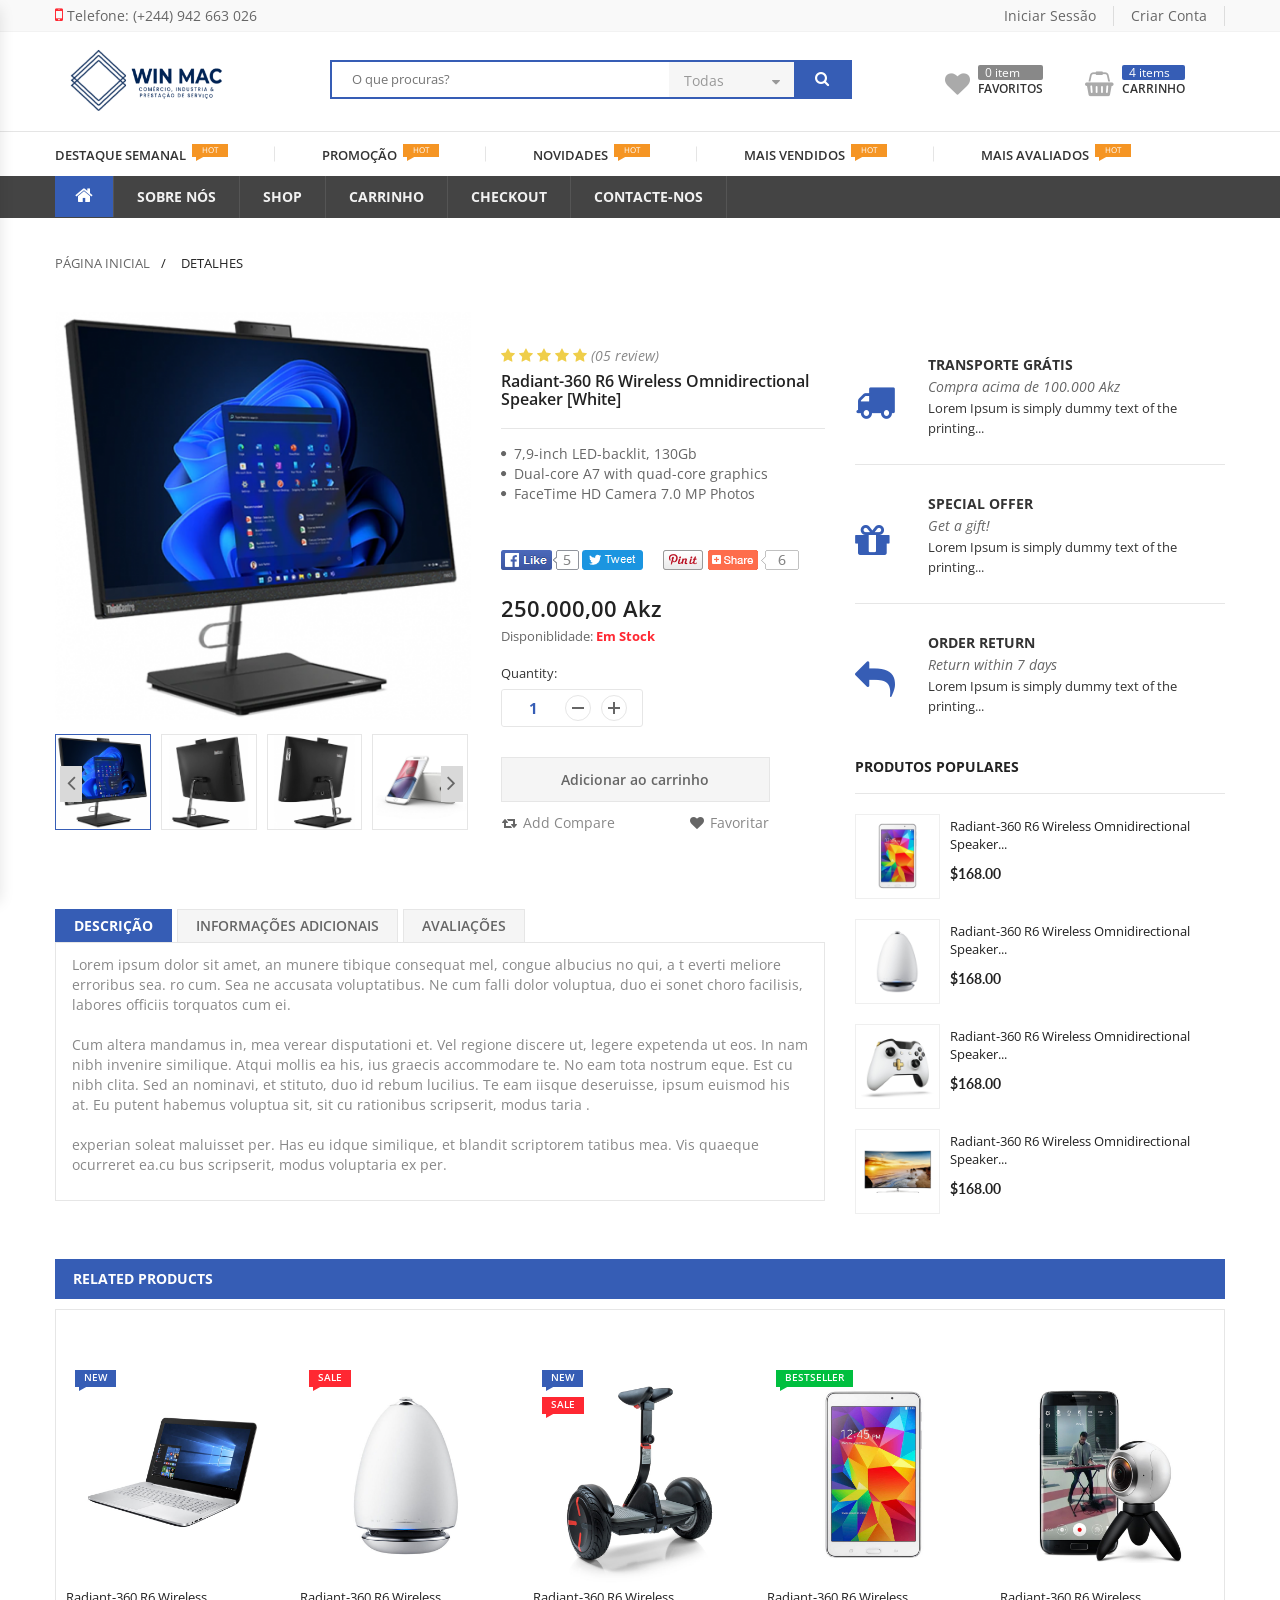
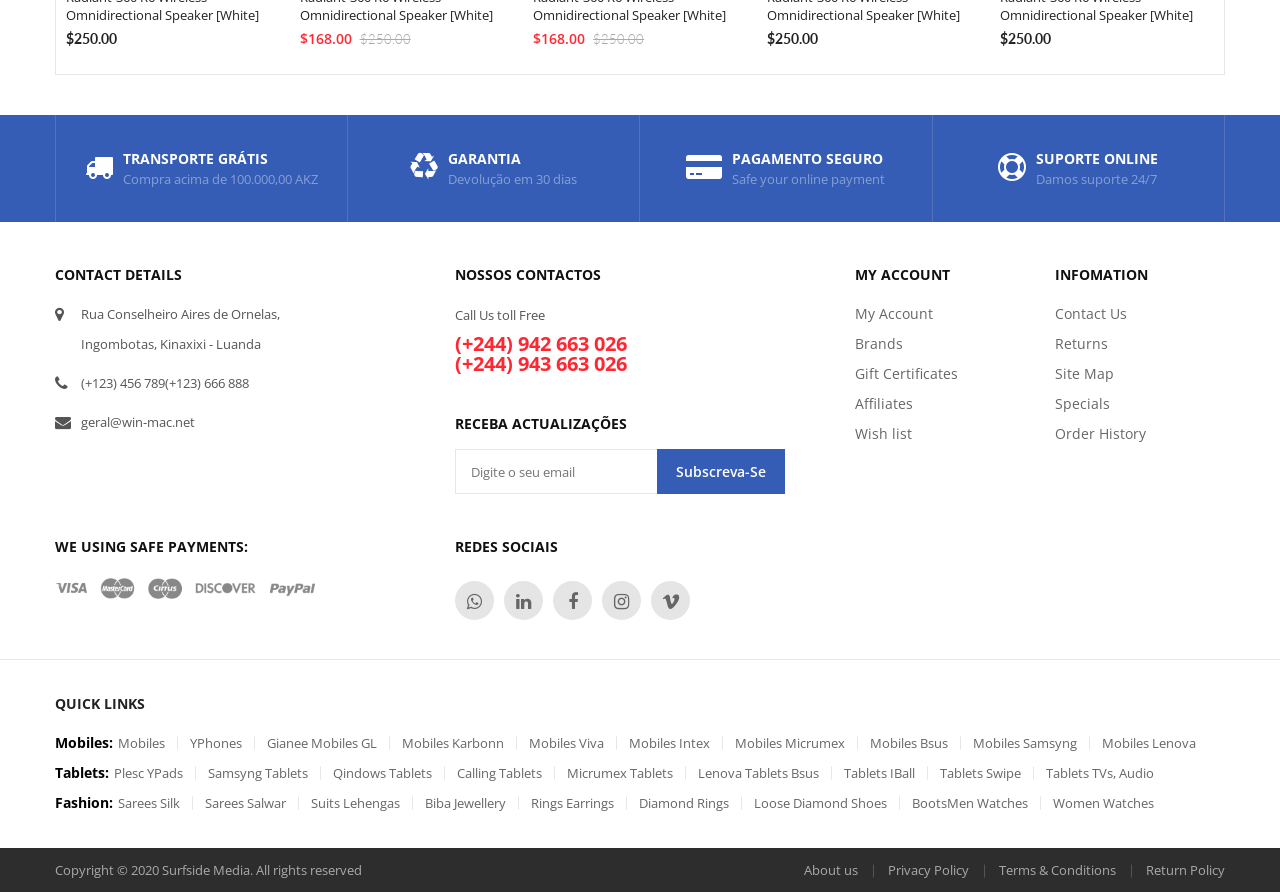
<file: detail.html>
<!DOCTYPE html>
<html lang="en">
<head>
	<meta charset="utf-8">
	<meta http-equiv="X-UA-Compatible" content="IE=edge">
	<meta name="viewport" content="width=device-width, initial-scale=1">
	<title>Detail</title>
	<link rel="shortcut icon" type="image/x-icon" href="assets/images/apple-touch-icon.png">
	<link href="https://fonts.googleapis.com/css?family=Lato:300,400,400italic,700,700italic,900,900italic&amp;subset=latin,latin-ext" rel="stylesheet">
	<link href="https://fonts.googleapis.com/css?family=Open%20Sans:300,400,400italic,600,600italic,700,700italic&amp;subset=latin,latin-ext" rel="stylesheet">
	<link rel="stylesheet" type="text/css" href="assets/css/animate.css">
	<link rel="stylesheet" type="text/css" href="assets/css/font-awesome.min.css">
	<link rel="stylesheet" type="text/css" href="assets/css/bootstrap.min.css">
	<link rel="stylesheet" type="text/css" href="assets/css/owl.carousel.min.css">
	<link rel="stylesheet" type="text/css" href="assets/css/flexslider.css">
	<link rel="stylesheet" type="text/css" href="assets/css/chosen.min.css">
	<link rel="stylesheet" type="text/css" href="assets/css/style.css">
	<link rel="stylesheet" type="text/css" href="assets/css/color-02.css">
</head>
<body class=" detail page ">

	<!-- mobile menu -->
    <div class="mercado-clone-wrap">
        <div class="mercado-panels-actions-wrap">
            <a class="mercado-close-btn mercado-close-panels" href="#">x</a>
        </div>
        <div class="mercado-panels"></div>
    </div>

	<!--header-->
	<header id="header" class="header header-style-1">
		<div class="container-fluid">
			<div class="row">
				<div class="topbar-menu-area">
					<div class="container">
						<div class="topbar-menu left-menu">
							<ul>
								<li class="menu-item" >
									<a title="Telefone: (+244) 942 663 026" href="tel:(+244) 942 663 026" ><span class="icon label-before fa fa-mobile"></span>Telefone: (+244) 942 663 026</a>
								</li>
							</ul>
						</div>
						<div class="topbar-menu right-menu">
							<ul>
								<li class="menu-item" ><a title="Register or Login" href="login.html">Iniciar Sessão</a></li>
								<li class="menu-item" ><a title="Register or Login" href="register.html">Criar Conta</a></li>
								<li class="menu-item lang-menu menu-item-has-children parent" style="display: none;">
									<a title="English" href="#"><span class="img label-before"><img src="assets/images/lang-en.png" alt="lang-en"></span>English<i class="fa fa-angle-down" aria-hidden="true"></i></a>
									<ul class="submenu lang" >
										<li class="menu-item" ><a title="hungary" href="#"><span class="img label-before"><img src="assets/images/lang-hun.png" alt="lang-hun"></span>Hungary</a></li>
										<li class="menu-item" ><a title="german" href="#"><span class="img label-before"><img src="assets/images/lang-ger.png" alt="lang-ger" ></span>German</a></li>
										<li class="menu-item" ><a title="french" href="#"><span class="img label-before"><img src="assets/images/lang-fra.png" alt="lang-fre"></span>French</a></li>
										<li class="menu-item" ><a title="canada" href="#"><span class="img label-before"><img src="assets/images/lang-can.png" alt="lang-can"></span>Canada</a></li>
									</ul>
								</li>
								<li class="menu-item menu-item-has-children parent" style="display: none;">
									<a title="Dollar (USD)" href="#">Dollar (USD)<i class="fa fa-angle-down" aria-hidden="true"></i></a>
									<ul class="submenu curency" >
										<li class="menu-item" >
											<a title="Pound (GBP)" href="#">Pound (GBP)</a>
										</li>
										<li class="menu-item" >
											<a title="Euro (EUR)" href="#">Euro (EUR)</a>
										</li>
										<li class="menu-item" >
											<a title="Dollar (USD)" href="#">Dollar (USD)</a>
										</li>
									</ul>
								</li>
							</ul>
						</div>
					</div>
				</div>

				<div class="container">
					<div class="mid-section main-info-area">

						<div class="wrap-logo-top left-section">
							<a href="index.html" class="link-to-home"><img src="assets/images/win-mac-logo-horizontal.png" alt="mercado"></a>
						</div>

						<div class="wrap-search center-section">
							<div class="wrap-search-form">
								<form action="#" id="form-search-top" name="form-search-top">
									<input type="text" name="search" value="" placeholder="O que procuras?">
									<button form="form-search-top" type="button"><i class="fa fa-search" aria-hidden="true"></i></button>
									<div class="wrap-list-cate">
										<input type="hidden" name="product-cate" value="0" id="product-cate">
										<a href="#" class="link-control">Todas</a>
										<ul class="list-cate">
											<li class="level-0">Todas as Catergorias</li>
											<li class="level-1">-Computadores & Monitores</li>
											<li class="level-2">PC Desktop</li>
											<li class="level-2">PC All-In-One</li>
											<li class="level-2">Portáteis</li>
											<li class="level-2">Monitores</li>
											<li class="level-2">Acessórios</li>
											<li class="level-1">-SSmartphone & Table</li>
											<li class="level-2">Batteries & Chargens</li>
											<li class="level-2">Mp3 Player & Headphones</li>
											<li class="level-2">Table & Accessories</li>
											<li class="level-1">-Electronics</li>
											<li class="level-2">Batteries & Chargens</li>
											<li class="level-2">Headphone & Headsets</li>
											<li class="level-2">Mp3 Player & Acessories</li>
											<li class="level-1">-Smartphone & Table</li>
											<li class="level-2">Batteries & Chargens</li>
											<li class="level-2">Mp3 Player & Headphones</li>
											<li class="level-2">Table & Accessories</li>
										</ul>
									</div>
								</form>
							</div>
						</div>

						<div class="wrap-icon right-section">
							<div class="wrap-icon-section wishlist">
								<a href="#" class="link-direction">
									<i class="fa fa-heart" aria-hidden="true"></i>
									<div class="left-info">
										<span class="index">0 item</span>
										<span class="title">Favoritos</span>
									</div>
								</a>
							</div>
							<div class="wrap-icon-section minicart">
								<a href="#" class="link-direction">
									<i class="fa fa-shopping-basket" aria-hidden="true"></i>
									<div class="left-info">
										<span class="index">4 items</span>
										<span class="title">Carrinho</span>
									</div>
								</a>
							</div>
							<div class="wrap-icon-section show-up-after-1024">
								<a href="#" class="mobile-navigation">
									<span></span>
									<span></span>
									<span></span>
								</a>
							</div>
						</div>

					</div>
				</div>

				<div class="nav-section header-sticky">
					<div class="header-nav-section">
						<div class="container">
							<ul class="nav menu-nav clone-main-menu" id="mercado_haead_menu" data-menuname="Menu Especial" >
								<li class="menu-item"><a href="#" class="link-term">Destaque Semanal</a><span class="nav-label hot-label">hot</span></li>
								<li class="menu-item"><a href="#" class="link-term">Promoção</a><span class="nav-label hot-label">hot</span></li>
								<li class="menu-item"><a href="#" class="link-term">Novidades</a><span class="nav-label hot-label">hot</span></li>
								<li class="menu-item"><a href="#" class="link-term">Mais Vendidos</a><span class="nav-label hot-label">hot</span></li>
								<li class="menu-item"><a href="#" class="link-term">Mais Avaliados</a><span class="nav-label hot-label">hot</span></li>
							</ul>
						</div>
					</div>

					<div class="primary-nav-section">
						<div class="container">
							<ul class="nav primary clone-main-menu" id="mercado_main" data-menuname="Menu Principal" >
								<li class="menu-item home-icon">
									<a href="index.html" class="link-term mercado-item-title"><i class="fa fa-home" aria-hidden="true"></i></a>
								</li>
								<li class="menu-item">
									<a href="about-us.html" class="link-term mercado-item-title">Sobre Nós</a>
								</li>
								<li class="menu-item">
									<a href="shop.html" class="link-term mercado-item-title">Shop</a>
								</li>
								<li class="menu-item">
									<a href="cart.html" class="link-term mercado-item-title">Carrinho</a>
								</li>
								<li class="menu-item">
									<a href="checkout.html" class="link-term mercado-item-title">Checkout</a>
								</li>
								<li class="menu-item">
									<a href="contact-us.html" class="link-term mercado-item-title">Contacte-nos</a>
								</li>																	
							</ul>
						</div>
					</div>
				</div>
			</div>
		</div>
	</header>

	<!--main area-->
	<main id="main" class="main-site">

		<div class="container">

			<div class="wrap-breadcrumb">
				<ul>
					<li class="item-link"><a href="#" class="link">Página Inicial</a></li>
					<li class="item-link"><span>Detalhes</span></li>
				</ul>
			</div>
			<div class="row">
				
				<div class="col-lg-8 col-md-8 col-sm-8 col-xs-12 main-content-area">
					<div class="wrap-product-detail">
						<div class="detail-media">
							<div class="product-gallery">
							  <ul class="slides">

							    <li data-thumb="assets/images/products/Computadores/all-in-one/pc-lenovo-aio-neo30a-238-i7-1260p-fhd-16g-512gb-ssd-dvdrw-w11p.jpg">
							    	<img src="assets/images/products/Computadores/all-in-one/pc-lenovo-aio-neo30a-238-i7-1260p-fhd-16g-512gb-ssd-dvdrw-w11p.jpg" alt="product thumbnail" />
							    </li>

							    <li data-thumb="assets/images/products/Computadores/all-in-one/pc-lenovo-aio-thinkcentre-neo-30a-22-215-pen-8505-fhd-4g-256gb-ssd-w11h-ppp (1).jpg">
							    	<img src="assets/images/products/Computadores/all-in-one/pc-lenovo-aio-thinkcentre-neo-30a-22-215-pen-8505-fhd-4g-256gb-ssd-w11h-ppp (1).jpg" alt="product thumbnail" />
							    </li>

							    <li data-thumb="assets/images/products/Computadores/all-in-one/pc-lenovo-aio-thinkcentre-neo-30a-22-215-pen-8505-fhd-4g-256gb-ssd-w11h-ppp.jpg">
							    	<img src="assets/images/products/Computadores/all-in-one/pc-lenovo-aio-thinkcentre-neo-30a-22-215-pen-8505-fhd-4g-256gb-ssd-w11h-ppp.jpg" alt="product thumbnail" />
							    </li>

							    <li data-thumb="assets/images/products/digital_02.jpg">
							    	<img src="assets/images/products/digital_02.jpg" alt="product thumbnail" />
							    </li>
							  </ul>
							</div>
						</div>
						<div class="detail-info">
							<div class="product-rating">
                                <i class="fa fa-star" aria-hidden="true"></i>
                                <i class="fa fa-star" aria-hidden="true"></i>
                                <i class="fa fa-star" aria-hidden="true"></i>
                                <i class="fa fa-star" aria-hidden="true"></i>
                                <i class="fa fa-star" aria-hidden="true"></i>
                                <a href="#" class="count-review">(05 review)</a>
                            </div>
                            <h2 class="product-name">Radiant-360 R6 Wireless Omnidirectional Speaker [White]</h2>
                            <div class="short-desc">
                                <ul>
                                    <li>7,9-inch LED-backlit, 130Gb</li>
                                    <li>Dual-core A7 with quad-core graphics</li>
                                    <li>FaceTime HD Camera 7.0 MP Photos</li>
                                </ul>
                            </div>
                            <div class="wrap-social">
                            	<a class="link-socail" href="#"><img src="assets/images/social-list.png" alt=""></a>
                            </div>
                            <div class="wrap-price"><span class="product-price">250.000,00 Akz</span></div>
                            <div class="stock-info in-stock">
                                <p class="availability">Disponiblidade: <b>Em Stock</b></p>
                            </div>
                            <div class="quantity">
                            	<span>Quantity:</span>
								<div class="quantity-input">
									<input type="text" name="product-quatity" value="1" data-max="120" pattern="[0-9]*" >
									
									<a class="btn btn-reduce" href="#"></a>
									<a class="btn btn-increase" href="#"></a>
								</div>
							</div>
							<div class="wrap-butons">
								<a href="#" class="btn add-to-cart">Adicionar ao carrinho</a>
                                <div class="wrap-btn">
                                    <a href="#" class="btn btn-compare">Add Compare</a>
                                    <a href="#" class="btn btn-wishlist">Favoritar</a>
                                </div>
							</div>
						</div>
						<div class="advance-info">
							<div class="tab-control normal">
								<a href="#description" class="tab-control-item active">Descrição</a>
								<a href="#add_infomation" class="tab-control-item">Informações Adicionais</a>
								<a href="#review" class="tab-control-item">Avaliações</a>
							</div>
							<div class="tab-contents">
								<div class="tab-content-item active" id="description">
									<p>Lorem ipsum dolor sit amet, an munere tibique consequat mel, congue albucius no qui, a t everti meliore erroribus sea. ro cum. Sea ne accusata voluptatibus. Ne cum falli dolor voluptua, duo ei sonet choro facilisis, labores officiis torquatos cum ei.</p>
									<p>Cum altera mandamus in, mea verear disputationi et. Vel regione discere ut, legere expetenda ut eos. In nam nibh invenire similique. Atqui mollis ea his, ius graecis accommodare te. No eam tota nostrum eque. Est cu nibh clita. Sed an nominavi, et stituto, duo id rebum lucilius. Te eam iisque deseruisse, ipsum euismod his at. Eu putent habemus voluptua sit, sit cu rationibus scripserit, modus taria . </p>
									<p>experian soleat maluisset per. Has eu idque similique, et blandit scriptorem tatibus mea. Vis quaeque ocurreret ea.cu bus  scripserit, modus voluptaria ex per.</p>
								</div>
								<div class="tab-content-item " id="add_infomation">
									<table class="shop_attributes">
										<tbody>
											<tr>
												<th>Weight</th><td class="product_weight">1 kg</td>
											</tr>
											<tr>
												<th>Dimensions</th><td class="product_dimensions">12 x 15 x 23 cm</td>
											</tr>
											<tr>
												<th>Color</th><td><p>Black, Blue, Grey, Violet, Yellow</p></td>
											</tr>
											<tr>
												<th>Color</th><td><p>Black, Blue, Grey, Violet, Yellow</p></td>
											</tr>
											<tr>
												<th>Color</th><td><p>Black, Blue, Grey, Violet, Yellow</p></td>
											</tr>
											<tr>
												<th>Color</th><td><p>Black, Blue, Grey, Violet, Yellow</p></td>
											</tr>
											<tr>
												<th>Color</th><td><p>Black, Blue, Grey, Violet, Yellow</p></td>
											</tr>
											<tr>
												<th>Color</th><td><p>Black, Blue, Grey, Violet, Yellow</p></td>
											</tr>
										</tbody>
									</table>
								</div>
								<div class="tab-content-item " id="review">
									
									<div class="wrap-review-form">
										
										<div id="comments">
											<h2 class="woocommerce-Reviews-title">01 review for <span>Radiant-360 R6 Chainsaw Omnidirectional [Orage]</span></h2>
											<ol class="commentlist">
												<li class="comment byuser comment-author-admin bypostauthor even thread-even depth-1" id="li-comment-20">
													<div id="comment-20" class="comment_container"> 
														<img alt="" src="assets/images/author-avata.jpg" height="80" width="80">
														<div class="comment-text">
															<div class="star-rating">
																<span class="width-80-percent">Rated <strong class="rating">5</strong> out of 5</span>
															</div>
															<p class="meta"> 
																<strong class="woocommerce-review__author">admin</strong> 
																<span class="woocommerce-review__dash">–</span>
																<time class="woocommerce-review__published-date" datetime="2008-02-14 20:00" >Tue, Aug 15,  2017</time>
															</p>
															<div class="description">
																<p>Pellentesque habitant morbi tristique senectus et netus et malesuada fames ac turpis egestas.</p>
															</div>
														</div>
													</div>
												</li>
											</ol>
										</div><!-- #comments -->

										<div id="review_form_wrapper">
											<div id="review_form">
												<div id="respond" class="comment-respond"> 

													<form action="#" method="post" id="commentform" class="comment-form" novalidate="">
														<p class="comment-notes">
															<span id="email-notes">Your email address will not be published.</span> Required fields are marked <span class="required">*</span>
														</p>
														<div class="comment-form-rating">
															<span>Your rating</span>
															<p class="stars">
																
																<label for="rated-1"></label>
																<input type="radio" id="rated-1" name="rating" value="1">
																<label for="rated-2"></label>
																<input type="radio" id="rated-2" name="rating" value="2">
																<label for="rated-3"></label>
																<input type="radio" id="rated-3" name="rating" value="3">
																<label for="rated-4"></label>
																<input type="radio" id="rated-4" name="rating" value="4">
																<label for="rated-5"></label>
																<input type="radio" id="rated-5" name="rating" value="5" checked="checked">
															</p>
														</div>
														<p class="comment-form-author">
															<label for="author">Name <span class="required">*</span></label> 
															<input id="author" name="author" type="text" value="">
														</p>
														<p class="comment-form-email">
															<label for="email">Email <span class="required">*</span></label> 
															<input id="email" name="email" type="email" value="" >
														</p>
														<p class="comment-form-comment">
															<label for="comment">Your review <span class="required">*</span>
															</label>
															<textarea id="comment" name="comment" cols="45" rows="8"></textarea>
														</p>
														<p class="form-submit">
															<input name="submit" type="submit" id="submit" class="submit" value="Submit">
														</p>
													</form>

												</div><!-- .comment-respond-->
											</div><!-- #review_form -->
										</div><!-- #review_form_wrapper -->

									</div>
								</div>
							</div>
						</div>
					</div>
				</div><!--end main products area-->

				<div class="col-lg-4 col-md-4 col-sm-4 col-xs-12 sitebar">
					<div class="widget widget-our-services ">
						<div class="widget-content">
							<ul class="our-services">

								<li class="service">
									<a class="link-to-service" href="#">
										<i class="fa fa-truck" aria-hidden="true"></i>
										<div class="right-content">
											<b class="title">Transporte grátis</b>
											<span class="subtitle">Compra acima de 100.000 Akz</span>
											<p class="desc">Lorem Ipsum is simply dummy text of the printing...</p>
										</div>
									</a>
								</li>

								<li class="service">
									<a class="link-to-service" href="#">
										<i class="fa fa-gift" aria-hidden="true"></i>
										<div class="right-content">
											<b class="title">Special Offer</b>
											<span class="subtitle">Get a gift!</span>
											<p class="desc">Lorem Ipsum is simply dummy text of the printing...</p>
										</div>
									</a>
								</li>

								<li class="service">
									<a class="link-to-service" href="#">
										<i class="fa fa-reply" aria-hidden="true"></i>
										<div class="right-content">
											<b class="title">Order Return</b>
											<span class="subtitle">Return within 7 days</span>
											<p class="desc">Lorem Ipsum is simply dummy text of the printing...</p>
										</div>
									</a>
								</li>
							</ul>
						</div>
					</div><!-- Categories widget-->


					<!--PRODUTOS POPULARES-->
					<div class="widget mercado-widget widget-product">
						<h2 class="widget-title">Produtos Populares</h2>
						<div class="widget-content">
							<ul class="products">
								<li class="product-item">
									<div class="product product-widget-style">
										<div class="thumbnnail">
											<a href="detail.html" title="Radiant-360 R6 Wireless Omnidirectional Speaker [White]">
												<figure><img src="assets/images/products/digital_01.jpg" alt=""></figure>
											</a>
										</div>
										<div class="product-info">
											<a href="#" class="product-name"><span>Radiant-360 R6 Wireless Omnidirectional Speaker...</span></a>
											<div class="wrap-price"><span class="product-price">$168.00</span></div>
										</div>
									</div>
								</li>

								<li class="product-item">
									<div class="product product-widget-style">
										<div class="thumbnnail">
											<a href="detail.html" title="Radiant-360 R6 Wireless Omnidirectional Speaker [White]">
												<figure><img src="assets/images/products/digital_17.jpg" alt=""></figure>
											</a>
										</div>
										<div class="product-info">
											<a href="#" class="product-name"><span>Radiant-360 R6 Wireless Omnidirectional Speaker...</span></a>
											<div class="wrap-price"><span class="product-price">$168.00</span></div>
										</div>
									</div>
								</li>

								<li class="product-item">
									<div class="product product-widget-style">
										<div class="thumbnnail">
											<a href="detail.html" title="Radiant-360 R6 Wireless Omnidirectional Speaker [White]">
												<figure><img src="assets/images/products/digital_18.jpg" alt=""></figure>
											</a>
										</div>
										<div class="product-info">
											<a href="#" class="product-name"><span>Radiant-360 R6 Wireless Omnidirectional Speaker...</span></a>
											<div class="wrap-price"><span class="product-price">$168.00</span></div>
										</div>
									</div>
								</li>

								<li class="product-item">
									<div class="product product-widget-style">
										<div class="thumbnnail">
											<a href="detail.html" title="Radiant-360 R6 Wireless Omnidirectional Speaker [White]">
												<figure><img src="assets/images/products/digital_20.jpg" alt=""></figure>
											</a>
										</div>
										<div class="product-info">
											<a href="#" class="product-name"><span>Radiant-360 R6 Wireless Omnidirectional Speaker...</span></a>
											<div class="wrap-price"><span class="product-price">$168.00</span></div>
										</div>
									</div>
								</li>

							</ul>
						</div>
					</div>

				</div><!--end sitebar-->

				<div class="single-advance-box col-lg-12 col-md-12 col-sm-12 col-xs-12">
					<div class="wrap-show-advance-info-box style-1 box-in-site">
						<h3 class="title-box">Related Products</h3>
						<div class="wrap-products">
							<div class="products slide-carousel owl-carousel style-nav-1 equal-container" data-items="5" data-loop="false" data-nav="true" data-dots="false" data-responsive='{"0":{"items":"1"},"480":{"items":"2"},"768":{"items":"3"},"992":{"items":"3"},"1200":{"items":"5"}}' >

								<div class="product product-style-2 equal-elem ">
									<div class="product-thumnail">
										<a href="detail.html" title="T-Shirt Raw Hem Organic Boro Constrast Denim">
											<figure><img src="assets/images/products/digital_04.jpg" width="214" height="214" alt="T-Shirt Raw Hem Organic Boro Constrast Denim"></figure>
										</a>
										<div class="group-flash">
											<span class="flash-item new-label">new</span>
										</div>
										<div class="wrap-btn">
											<a href="#" class="function-link">quick view</a>
										</div>
									</div>
									<div class="product-info">
										<a href="#" class="product-name"><span>Radiant-360 R6 Wireless Omnidirectional Speaker [White]</span></a>
										<div class="wrap-price"><span class="product-price">$250.00</span></div>
									</div>
								</div>

								<div class="product product-style-2 equal-elem ">
									<div class="product-thumnail">
										<a href="detail.html" title="T-Shirt Raw Hem Organic Boro Constrast Denim">
											<figure><img src="assets/images/products/digital_17.jpg" width="214" height="214" alt="T-Shirt Raw Hem Organic Boro Constrast Denim"></figure>
										</a>
										<div class="group-flash">
											<span class="flash-item sale-label">sale</span>
										</div>
										<div class="wrap-btn">
											<a href="#" class="function-link">quick view</a>
										</div>
									</div>
									<div class="product-info">
										<a href="#" class="product-name"><span>Radiant-360 R6 Wireless Omnidirectional Speaker [White]</span></a>
										<div class="wrap-price"><ins><p class="product-price">$168.00</p></ins> <del><p class="product-price">$250.00</p></del></div>
									</div>
								</div>

								<div class="product product-style-2 equal-elem ">
									<div class="product-thumnail">
										<a href="detail.html" title="T-Shirt Raw Hem Organic Boro Constrast Denim">
											<figure><img src="assets/images/products/digital_15.jpg" width="214" height="214" alt="T-Shirt Raw Hem Organic Boro Constrast Denim"></figure>
										</a>
										<div class="group-flash">
											<span class="flash-item new-label">new</span>
											<span class="flash-item sale-label">sale</span>
										</div>
										<div class="wrap-btn">
											<a href="#" class="function-link">quick view</a>
										</div>
									</div>
									<div class="product-info">
										<a href="#" class="product-name"><span>Radiant-360 R6 Wireless Omnidirectional Speaker [White]</span></a>
										<div class="wrap-price"><ins><p class="product-price">$168.00</p></ins> <del><p class="product-price">$250.00</p></del></div>
									</div>
								</div>

								<div class="product product-style-2 equal-elem ">
									<div class="product-thumnail">
										<a href="detail.html" title="T-Shirt Raw Hem Organic Boro Constrast Denim">
											<figure><img src="assets/images/products/digital_01.jpg" width="214" height="214" alt="T-Shirt Raw Hem Organic Boro Constrast Denim"></figure>
										</a>
										<div class="group-flash">
											<span class="flash-item bestseller-label">Bestseller</span>
										</div>
										<div class="wrap-btn">
											<a href="#" class="function-link">quick view</a>
										</div>
									</div>
									<div class="product-info">
										<a href="#" class="product-name"><span>Radiant-360 R6 Wireless Omnidirectional Speaker [White]</span></a>
										<div class="wrap-price"><span class="product-price">$250.00</span></div>
									</div>
								</div>

								<div class="product product-style-2 equal-elem ">
									<div class="product-thumnail">
										<a href="detail.html" title="T-Shirt Raw Hem Organic Boro Constrast Denim">
											<figure><img src="assets/images/products/digital_21.jpg" width="214" height="214" alt="T-Shirt Raw Hem Organic Boro Constrast Denim"></figure>
										</a>
										<div class="wrap-btn">
											<a href="#" class="function-link">quick view</a>
										</div>
									</div>
									<div class="product-info">
										<a href="#" class="product-name"><span>Radiant-360 R6 Wireless Omnidirectional Speaker [White]</span></a>
										<div class="wrap-price"><span class="product-price">$250.00</span></div>
									</div>
								</div>

								<div class="product product-style-2 equal-elem ">
									<div class="product-thumnail">
										<a href="detail.html" title="T-Shirt Raw Hem Organic Boro Constrast Denim">
											<figure><img src="assets/images/products/digital_03.jpg" width="214" height="214" alt="T-Shirt Raw Hem Organic Boro Constrast Denim"></figure>
										</a>
										<div class="group-flash">
											<span class="flash-item sale-label">sale</span>
										</div>
										<div class="wrap-btn">
											<a href="#" class="function-link">quick view</a>
										</div>
									</div>
									<div class="product-info">
										<a href="#" class="product-name"><span>Radiant-360 R6 Wireless Omnidirectional Speaker [White]</span></a>
										<div class="wrap-price"><ins><p class="product-price">$168.00</p></ins> <del><p class="product-price">$250.00</p></del></div>
									</div>
								</div>

								<div class="product product-style-2 equal-elem ">
									<div class="product-thumnail">
										<a href="detail.html" title="T-Shirt Raw Hem Organic Boro Constrast Denim">
											<figure><img src="assets/images/products/digital_04.jpg" width="214" height="214" alt="T-Shirt Raw Hem Organic Boro Constrast Denim"></figure>
										</a>
										<div class="group-flash">
											<span class="flash-item new-label">new</span>
										</div>
										<div class="wrap-btn">
											<a href="#" class="function-link">quick view</a>
										</div>
									</div>
									<div class="product-info">
										<a href="#" class="product-name"><span>Radiant-360 R6 Wireless Omnidirectional Speaker [White]</span></a>
										<div class="wrap-price"><span class="product-price">$250.00</span></div>
									</div>
								</div>

								<div class="product product-style-2 equal-elem ">
									<div class="product-thumnail">
										<a href="detail.html" title="T-Shirt Raw Hem Organic Boro Constrast Denim">
											<figure><img src="assets/images/products/digital_05.jpg" width="214" height="214" alt="T-Shirt Raw Hem Organic Boro Constrast Denim"></figure>
										</a>
										<div class="group-flash">
											<span class="flash-item bestseller-label">Bestseller</span>
										</div>
										<div class="wrap-btn">
											<a href="#" class="function-link">quick view</a>
										</div>
									</div>
									<div class="product-info">
										<a href="#" class="product-name"><span>Radiant-360 R6 Wireless Omnidirectional Speaker [White]</span></a>
										<div class="wrap-price"><span class="product-price">$250.00</span></div>
									</div>
								</div>

							</div>
						</div><!--End wrap-products-->
					</div>
				</div>

			</div><!--end row-->

		</div><!--end container-->

	</main>
	<!--main area-->

	<footer id="footer">
		<div class="wrap-footer-content footer-style-1">

			<div class="wrap-function-info">
				<div class="container">
					<ul>
						<li class="fc-info-item">
							<i class="fa fa-truck" aria-hidden="true"></i>
							<div class="wrap-left-info">
								<h4 class="fc-name">Transporte Grátis</h4>
								<p class="fc-desc">Compra acima de 100.000,00 AKZ</p>
							</div>

						</li>
						<li class="fc-info-item">
							<i class="fa fa-recycle" aria-hidden="true"></i>
							<div class="wrap-left-info">
								<h4 class="fc-name">Garantia</h4>
								<p class="fc-desc">Devolução em 30 dias </p>
							</div>

						</li>
						<li class="fc-info-item">
							<i class="fa fa-credit-card-alt" aria-hidden="true"></i>
							<div class="wrap-left-info">
								<h4 class="fc-name">Pagamento Seguro</h4>
								<p class="fc-desc">Safe your online payment</p>
							</div>

						</li>
						<li class="fc-info-item">
							<i class="fa fa-life-ring" aria-hidden="true"></i>
							<div class="wrap-left-info">
								<h4 class="fc-name">Suporte Online</h4>
								<p class="fc-desc">Damos suporte  24/7</p>
							</div>

						</li>
					</ul>
				</div>
			</div>
			<!--End function info-->

			<div class="main-footer-content">

				<div class="container">

					<div class="row">

						<div class="col-lg-4 col-sm-4 col-md-4 col-xs-12">
							<div class="wrap-footer-item">
								<h3 class="item-header">Contact Details</h3>
								<div class="item-content">
									<div class="wrap-contact-detail">
										<ul>
											<li>
												<i class="fa fa-map-marker" aria-hidden="true"></i>
												<p class="contact-txt">Rua Conselheiro Aires de Ornelas, <br>
													Ingombotas, Kinaxixi - Luanda</p>
											</li>
											<li>
												<i class="fa fa-phone" aria-hidden="true"></i>
												<p class="contact-txt">(+123) 456 789(+123) 666 888</p>
											</li>
											<li>
												<i class="fa fa-envelope" aria-hidden="true"></i>
												<p class="contact-txt">geral@win-mac.net</p>
											</li>											
										</ul>
									</div>
								</div>
							</div>
						</div>

						<div class="col-lg-4 col-sm-4 col-md-4 col-xs-12">

							<div class="wrap-footer-item">
								<h3 class="item-header">Nossos Contactos</h3>
								<div class="item-content">
									<div class="wrap-hotline-footer">
										<span class="desc">Call Us toll Free</span>
										<b class="phone-number">(+244) 942 663 026 <br> (+244) 943 663 026</b>
									</div>
								</div>
							</div>

							<div class="wrap-footer-item footer-item-second">
								<h3 class="item-header">Receba actualizações</h3>
								<div class="item-content">
									<div class="wrap-newletter-footer">
										<form action="#" class="frm-newletter" id="frm-newletter">
											<input type="email" class="input-email" name="email" value="" placeholder="Digite o seu email">
											<button class="btn-submit">Subscreva-se</button>
										</form>
									</div>
								</div>
							</div>

						</div>

						<div class="col-lg-4 col-sm-4 col-md-4 col-xs-12 box-twin-content ">
							<div class="row">
								<div class="wrap-footer-item twin-item">
									<h3 class="item-header">My Account</h3>
									<div class="item-content">
										<div class="wrap-vertical-nav">
											<ul>
												<li class="menu-item"><a href="#" class="link-term">My Account</a></li>
												<li class="menu-item"><a href="#" class="link-term">Brands</a></li>
												<li class="menu-item"><a href="#" class="link-term">Gift Certificates</a></li>
												<li class="menu-item"><a href="#" class="link-term">Affiliates</a></li>
												<li class="menu-item"><a href="#" class="link-term">Wish list</a></li>
											</ul>
										</div>
									</div>
								</div>
								<div class="wrap-footer-item twin-item">
									<h3 class="item-header">Infomation</h3>
									<div class="item-content">
										<div class="wrap-vertical-nav">
											<ul>
												<li class="menu-item"><a href="#" class="link-term">Contact Us</a></li>
												<li class="menu-item"><a href="#" class="link-term">Returns</a></li>
												<li class="menu-item"><a href="#" class="link-term">Site Map</a></li>
												<li class="menu-item"><a href="#" class="link-term">Specials</a></li>
												<li class="menu-item"><a href="#" class="link-term">Order History</a></li>
											</ul>
										</div>
									</div>
								</div>
							</div>
						</div>

					</div>

					<div class="row">

						<div class="col-lg-4 col-sm-4 col-md-4 col-xs-12">
							<div class="wrap-footer-item">
								<h3 class="item-header">We Using Safe Payments:</h3>
								<div class="item-content">
									<div class="wrap-list-item wrap-gallery">
										<img src="assets/images/payment.png" style="max-width: 260px;">
									</div>
								</div>
							</div>
						</div>

						<div class="col-lg-4 col-sm-4 col-md-4 col-xs-12">
							<div class="wrap-footer-item">
								<h3 class="item-header">Redes Sociais</h3>
								<div class="item-content">
									<div class="wrap-list-item social-network">
										<ul>
											<li><a href="#" class="link-to-item" title="whatsapp"><i class="fa fa-whatsapp" aria-hidden="true"></i></a></li>
											<li><a href="#" class="link-to-item" title="linkedin"><i class="fa fa-linkedin" aria-hidden="true"></i></a></li>
											<li><a href="#" class="link-to-item" title="facebook"><i class="fa fa-facebook" aria-hidden="true"></i></a></li>
											<li><a href="#" class="link-to-item" title="instagram"><i class="fa fa-instagram" aria-hidden="true"></i></a></li>
											<li><a href="#" class="link-to-item" title="vimeo"><i class="fa fa-vimeo" aria-hidden="true"></i></a></li>
										</ul>
									</div>
								</div>
							</div>
						</div>

						<div class="col-lg-4 col-sm-4 col-md-4 col-xs-12" style="display: none;">
							<div class="wrap-footer-item">
								<h3 class="item-header">Dowload App</h3>
								<div class="item-content">
									<div class="wrap-list-item apps-list">
										<ul>
											<li><a href="#" class="link-to-item" title="our application on apple store"><figure><img src="assets/images/brands/apple-store.png" alt="apple store" width="128" height="36"></figure></a></li>
											<li><a href="#" class="link-to-item" title="our application on google play store"><figure><img src="assets/images/brands/google-play-store.png" alt="google play store" width="128" height="36"></figure></a></li>
										</ul>
									</div>
								</div>
							</div>
						</div>

					</div>
				</div>

				<div class="wrap-back-link">
					<div class="container">
						<div class="back-link-box">
							<h3 class="backlink-title">Quick Links</h3>
							<div class="back-link-row">
								<ul class="list-back-link" >
									<li><span class="row-title">Mobiles:</span></li>
									<li><a href="#" class="redirect-back-link" title="mobile">Mobiles</a></li>
									<li><a href="#" class="redirect-back-link" title="yphones">YPhones</a></li>
									<li><a href="#" class="redirect-back-link" title="Gianee Mobiles GL">Gianee Mobiles GL</a></li>
									<li><a href="#" class="redirect-back-link" title="Mobiles Karbonn">Mobiles Karbonn</a></li>
									<li><a href="#" class="redirect-back-link" title="Mobiles Viva">Mobiles Viva</a></li>
									<li><a href="#" class="redirect-back-link" title="Mobiles Intex">Mobiles Intex</a></li>
									<li><a href="#" class="redirect-back-link" title="Mobiles Micrumex">Mobiles Micrumex</a></li>
									<li><a href="#" class="redirect-back-link" title="Mobiles Bsus">Mobiles Bsus</a></li>
									<li><a href="#" class="redirect-back-link" title="Mobiles Samsyng">Mobiles Samsyng</a></li>
									<li><a href="#" class="redirect-back-link" title="Mobiles Lenova">Mobiles Lenova</a></li>
								</ul>

								<ul class="list-back-link" >
									<li><span class="row-title">Tablets:</span></li>
									<li><a href="#" class="redirect-back-link" title="Plesc YPads">Plesc YPads</a></li>
									<li><a href="#" class="redirect-back-link" title="Samsyng Tablets" >Samsyng Tablets</a></li>
									<li><a href="#" class="redirect-back-link" title="Qindows Tablets" >Qindows Tablets</a></li>
									<li><a href="#" class="redirect-back-link" title="Calling Tablets" >Calling Tablets</a></li>
									<li><a href="#" class="redirect-back-link" title="Micrumex Tablets" >Micrumex Tablets</a></li>
									<li><a href="#" class="redirect-back-link" title="Lenova Tablets Bsus" >Lenova Tablets Bsus</a></li>
									<li><a href="#" class="redirect-back-link" title="Tablets iBall" >Tablets iBall</a></li>
									<li><a href="#" class="redirect-back-link" title="Tablets Swipe" >Tablets Swipe</a></li>
									<li><a href="#" class="redirect-back-link" title="Tablets TVs, Audio" >Tablets TVs, Audio</a></li>
								</ul>

								<ul class="list-back-link" >
									<li><span class="row-title">Fashion:</span></li>
									<li><a href="#" class="redirect-back-link" title="Sarees Silk" >Sarees Silk</a></li>
									<li><a href="#" class="redirect-back-link" title="sarees Salwar" >sarees Salwar</a></li>
									<li><a href="#" class="redirect-back-link" title="Suits Lehengas" >Suits Lehengas</a></li>
									<li><a href="#" class="redirect-back-link" title="Biba Jewellery" >Biba Jewellery</a></li>
									<li><a href="#" class="redirect-back-link" title="Rings Earrings" >Rings Earrings</a></li>
									<li><a href="#" class="redirect-back-link" title="Diamond Rings" >Diamond Rings</a></li>
									<li><a href="#" class="redirect-back-link" title="Loose Diamond Shoes" >Loose Diamond Shoes</a></li>
									<li><a href="#" class="redirect-back-link" title="BootsMen Watches" >BootsMen Watches</a></li>
									<li><a href="#" class="redirect-back-link" title="Women Watches" >Women Watches</a></li>
								</ul>

							</div>
						</div>
					</div>
				</div>

			</div>

			<div class="coppy-right-box">
				<div class="container">
					<div class="coppy-right-item item-left">
						<p class="coppy-right-text">Copyright © 2020 Surfside Media. All rights reserved</p>
					</div>
					<div class="coppy-right-item item-right">
						<div class="wrap-nav horizontal-nav">
							<ul>
								<li class="menu-item"><a href="about-us.html" class="link-term">About us</a></li>								
								<li class="menu-item"><a href="privacy-policy.html" class="link-term">Privacy Policy</a></li>
								<li class="menu-item"><a href="terms-conditions.html" class="link-term">Terms & Conditions</a></li>
								<li class="menu-item"><a href="return-policy.html" class="link-term">Return Policy</a></li>								
							</ul>
						</div>
					</div>
					<div class="clearfix"></div>
				</div>
			</div>
		</div>
	</footer>

	<script src="assets/js/jquery-1.12.4.minb8ff.js?ver=1.12.4"></script>
	<script src="assets/js/jquery-ui-1.12.4.minb8ff.js?ver=1.12.4"></script>
	<script src="assets/js/bootstrap.min.js"></script>
	<script src="assets/js/jquery.flexslider.js"></script>
	<script src="assets/js/chosen.jquery.min.js"></script>
	<script src="assets/js/owl.carousel.min.js"></script>
	<script src="assets/js/jquery.countdown.min.js"></script>
	<script src="assets/js/jquery.sticky.js"></script>
	<script src="assets/js/functions.js"></script>
	<!--footer area-->
</body>
</html>
</file>
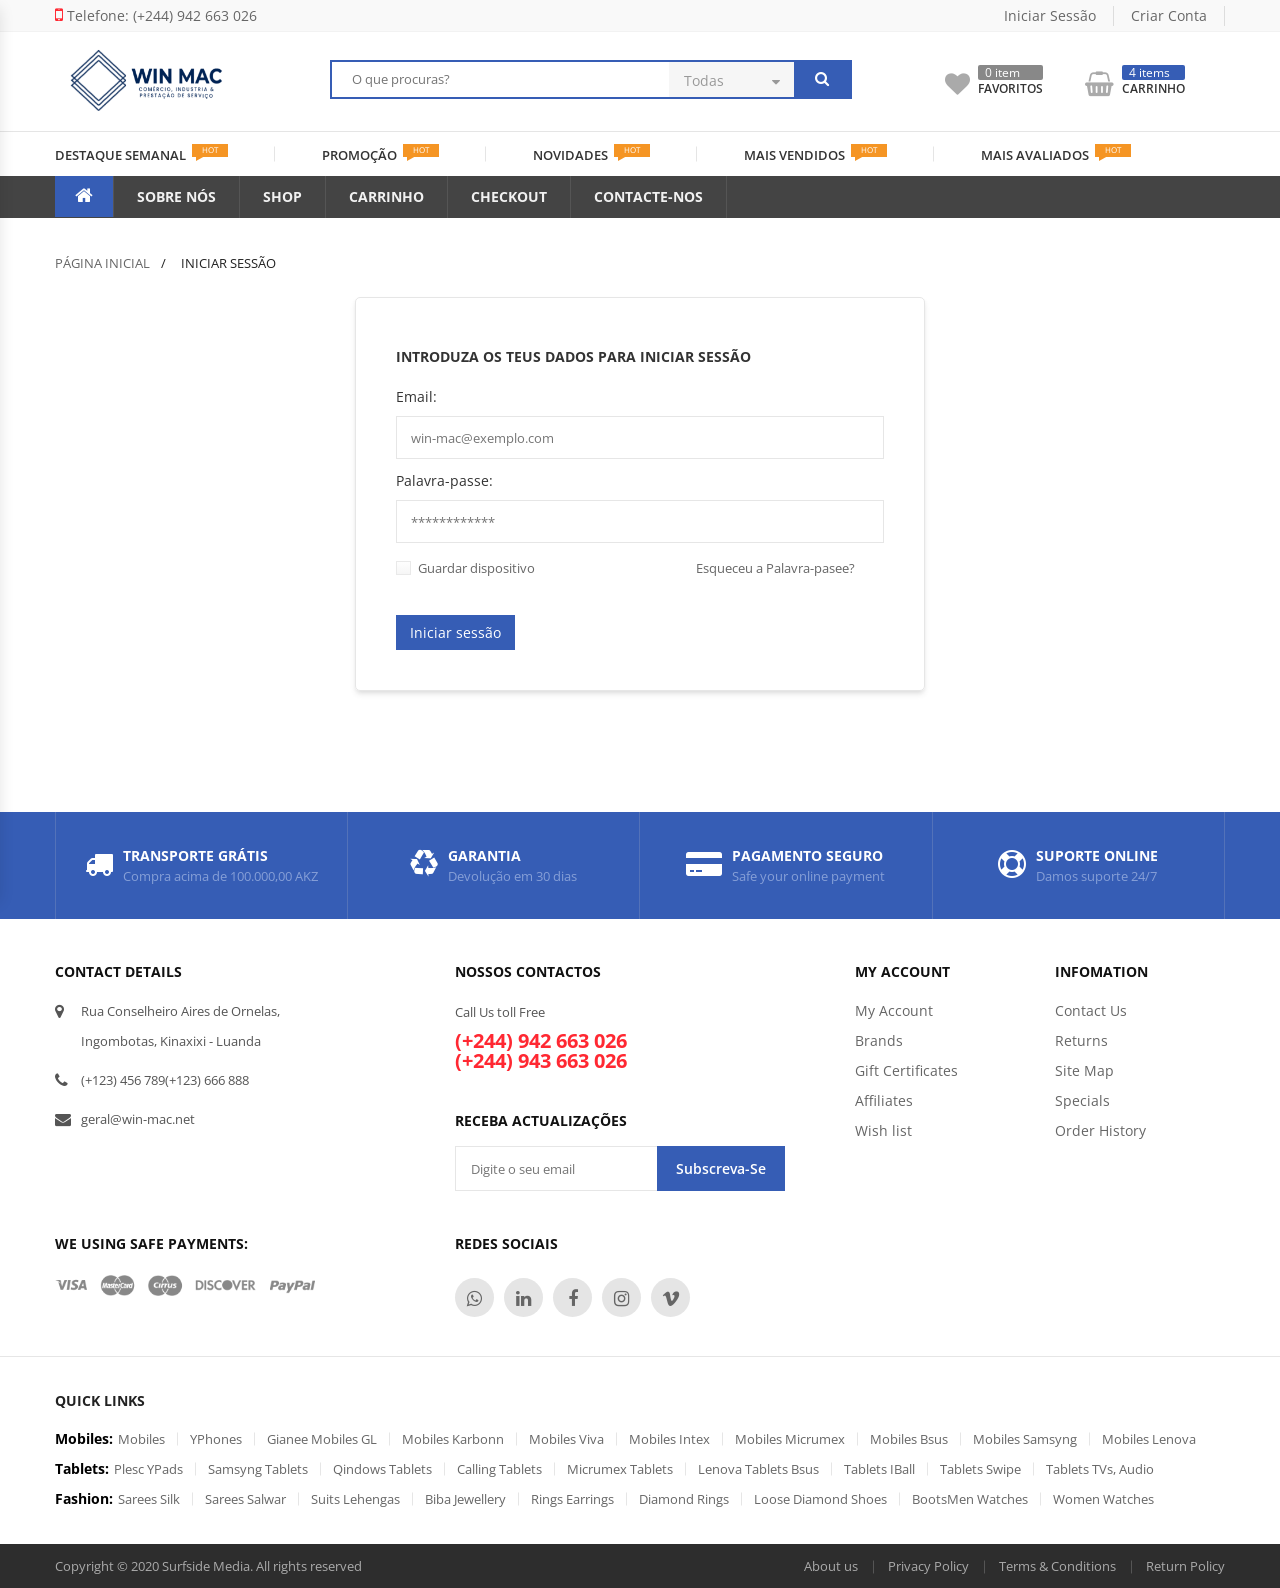
<file: login.html>
<!DOCTYPE html>
<html lang="en">
<head>
	<meta charset="utf-8">
	<meta http-equiv="X-UA-Compatible" content="IE=edge">
	<meta name="viewport" content="width=device-width, initial-scale=1">
	<title>Login</title>
	<link rel="shortcut icon" type="image/x-icon" href="assets/images/apple-touch-icon.png">
	<link href="https://fonts.googleapis.com/css?family=Lato:300,400,400italic,700,700italic,900,900italic&amp;subset=latin,latin-ext" rel="stylesheet">
	<link href="https://fonts.googleapis.com/css?family=Open%20Sans:300,400,400italic,600,600italic,700,700italic&amp;subset=latin,latin-ext" rel="stylesheet">
	<link rel="stylesheet" type="text/css" href="assets/css/animate.css">
	<link rel="stylesheet" type="text/css" href="assets/css/font-awesome.min.css">
	<link rel="stylesheet" type="text/css" href="assets/css/bootstrap.min.css">
	<link rel="stylesheet" type="text/css" href="assets/css/owl.carousel.min.css">
	<link rel="stylesheet" type="text/css" href="assets/css/chosen.min.css">
	<link rel="stylesheet" type="text/css" href="assets/css/style.css">
	<link rel="stylesheet" type="text/css" href="assets/css/color-02.css">
</head>
<body class="home-page home-01 ">

	<!-- mobile menu -->
    <div class="mercado-clone-wrap">
        <div class="mercado-panels-actions-wrap">
            <a class="mercado-close-btn mercado-close-panels" href="#">x</a>
        </div>
        <div class="mercado-panels"></div>
    </div>

	<!--header-->
	<header id="header" class="header header-style-1">
		<div class="container-fluid">
			<div class="row">
				<div class="topbar-menu-area">
					<div class="container">
						<div class="topbar-menu left-menu">
							<ul>
								<li class="menu-item" >
									<a title="Telefone: (+244) 942 663 026" href="tel:(+244) 942 663 026" ><span class="icon label-before fa fa-mobile"></span>Telefone: (+244) 942 663 026</a>
								</li>
							</ul>
						</div>
						<div class="topbar-menu right-menu">
							<ul>
								<li class="menu-item" ><a title="Register or Login" href="login.html">Iniciar Sessão</a></li>
								<li class="menu-item" ><a title="Register or Login" href="register.html">Criar Conta</a></li>
								<li class="menu-item lang-menu menu-item-has-children parent" style="display: none;">
									<a title="English" href="#"><span class="img label-before"><img src="assets/images/lang-en.png" alt="lang-en"></span>English<i class="fa fa-angle-down" aria-hidden="true"></i></a>
									<ul class="submenu lang" >
										<li class="menu-item" ><a title="hungary" href="#"><span class="img label-before"><img src="assets/images/lang-hun.png" alt="lang-hun"></span>Hungary</a></li>
										<li class="menu-item" ><a title="german" href="#"><span class="img label-before"><img src="assets/images/lang-ger.png" alt="lang-ger" ></span>German</a></li>
										<li class="menu-item" ><a title="french" href="#"><span class="img label-before"><img src="assets/images/lang-fra.png" alt="lang-fre"></span>French</a></li>
										<li class="menu-item" ><a title="canada" href="#"><span class="img label-before"><img src="assets/images/lang-can.png" alt="lang-can"></span>Canada</a></li>
									</ul>
								</li>
								<li class="menu-item menu-item-has-children parent" style="display: none;">
									<a title="Dollar (USD)" href="#">Dollar (USD)<i class="fa fa-angle-down" aria-hidden="true"></i></a>
									<ul class="submenu curency" >
										<li class="menu-item" >
											<a title="Pound (GBP)" href="#">Pound (GBP)</a>
										</li>
										<li class="menu-item" >
											<a title="Euro (EUR)" href="#">Euro (EUR)</a>
										</li>
										<li class="menu-item" >
											<a title="Dollar (USD)" href="#">Dollar (USD)</a>
										</li>
									</ul>
								</li>
							</ul>
						</div>
					</div>
				</div>

				<div class="container">
					<div class="mid-section main-info-area">

						<div class="wrap-logo-top left-section">
							<a href="index.html" class="link-to-home"><img src="assets/images/win-mac-logo-horizontal.png" alt="mercado"></a>
						</div>

						<div class="wrap-search center-section">
							<div class="wrap-search-form">
								<form action="#" id="form-search-top" name="form-search-top">
									<input type="text" name="search" value="" placeholder="O que procuras?">
									<button form="form-search-top" type="button"><i class="fa fa-search" aria-hidden="true"></i></button>
									<div class="wrap-list-cate">
										<input type="hidden" name="product-cate" value="0" id="product-cate">
										<a href="#" class="link-control">Todas</a>
										<ul class="list-cate">
											<li class="level-0">Todas as Catergorias</li>
											<li class="level-1">-Computadores & Monitores</li>
											<li class="level-2">PC Desktop</li>
											<li class="level-2">PC All-In-One</li>
											<li class="level-2">Portáteis</li>
											<li class="level-2">Monitores</li>
											<li class="level-2">Acessórios</li>
											<li class="level-1">-SSmartphone & Table</li>
											<li class="level-2">Batteries & Chargens</li>
											<li class="level-2">Mp3 Player & Headphones</li>
											<li class="level-2">Table & Accessories</li>
											<li class="level-1">-Electronics</li>
											<li class="level-2">Batteries & Chargens</li>
											<li class="level-2">Headphone & Headsets</li>
											<li class="level-2">Mp3 Player & Acessories</li>
											<li class="level-1">-Smartphone & Table</li>
											<li class="level-2">Batteries & Chargens</li>
											<li class="level-2">Mp3 Player & Headphones</li>
											<li class="level-2">Table & Accessories</li>
										</ul>
									</div>
								</form>
							</div>
						</div>

						<div class="wrap-icon right-section">
							<div class="wrap-icon-section wishlist">
								<a href="#" class="link-direction">
									<i class="fa fa-heart" aria-hidden="true"></i>
									<div class="left-info">
										<span class="index">0 item</span>
										<span class="title">Favoritos</span>
									</div>
								</a>
							</div>
							<div class="wrap-icon-section minicart">
								<a href="#" class="link-direction">
									<i class="fa fa-shopping-basket" aria-hidden="true"></i>
									<div class="left-info">
										<span class="index">4 items</span>
										<span class="title">Carrinho</span>
									</div>
								</a>
							</div>
							<div class="wrap-icon-section show-up-after-1024">
								<a href="#" class="mobile-navigation">
									<span></span>
									<span></span>
									<span></span>
								</a>
							</div>
						</div>

					</div>
				</div>

				<div class="nav-section header-sticky">
					<div class="header-nav-section">
						<div class="container">
							<ul class="nav menu-nav clone-main-menu" id="mercado_haead_menu" data-menuname="Menu Especial" >
								<li class="menu-item"><a href="#" class="link-term">Destaque Semanal</a><span class="nav-label hot-label">hot</span></li>
								<li class="menu-item"><a href="#" class="link-term">Promoção</a><span class="nav-label hot-label">hot</span></li>
								<li class="menu-item"><a href="#" class="link-term">Novidades</a><span class="nav-label hot-label">hot</span></li>
								<li class="menu-item"><a href="#" class="link-term">Mais Vendidos</a><span class="nav-label hot-label">hot</span></li>
								<li class="menu-item"><a href="#" class="link-term">Mais Avaliados</a><span class="nav-label hot-label">hot</span></li>
							</ul>
						</div>
					</div>

					<div class="primary-nav-section">
						<div class="container">
							<ul class="nav primary clone-main-menu" id="mercado_main" data-menuname="Menu Principal" >
								<li class="menu-item home-icon">
									<a href="index.html" class="link-term mercado-item-title"><i class="fa fa-home" aria-hidden="true"></i></a>
								</li>
								<li class="menu-item">
									<a href="about-us.html" class="link-term mercado-item-title">Sobre Nós</a>
								</li>
								<li class="menu-item">
									<a href="shop.html" class="link-term mercado-item-title">Shop</a>
								</li>
								<li class="menu-item">
									<a href="cart.html" class="link-term mercado-item-title">Carrinho</a>
								</li>
								<li class="menu-item">
									<a href="checkout.html" class="link-term mercado-item-title">Checkout</a>
								</li>
								<li class="menu-item">
									<a href="contact-us.html" class="link-term mercado-item-title">Contacte-nos</a>
								</li>																	
							</ul>
						</div>
					</div>
				</div>
			</div>
		</div>
	</header>

	<!--main area-->
	<main id="main" class="main-site left-sidebar">

		<div class="container">

			<div class="wrap-breadcrumb">
				<ul>
					<li class="item-link"><a href="#" class="link">Página Inicial</a></li>
					<li class="item-link"><span>Iniciar Sessão</span></li>
				</ul>
			</div>
			<div class="row">
				<div class="col-lg-6 col-sm-6 col-md-6 col-xs-12 col-md-offset-3">
					<div class=" main-content-area">
						<div class="wrap-login-item ">						
							<div class="login-form form-item form-stl">
								<form name="frm-login">
									<fieldset class="wrap-title">
										<h3 class="form-title">Introduza os teus dados para iniciar sessão</h3>										
									</fieldset>
									<fieldset class="wrap-input">
										<label for="frm-login-uname">Email:</label>
										<input type="text" id="frm-login-uname" name="email" placeholder="win-mac@exemplo.com">
									</fieldset>
									<fieldset class="wrap-input">
										<label for="frm-login-pass">Palavra-passe:</label>
										<input type="password" id="frm-login-pass" name="pass" placeholder="************">
									</fieldset>
									
									<fieldset class="wrap-input">
										<label class="remember-field">
											<input class="frm-input " name="rememberme" id="rememberme" value="forever" type="checkbox"><span>Guardar dispositivo</span>
										</label>
										<a class="link-function left-position" href="#" title="Forgotten password?">Esqueceu a Palavra-pasee?</a>
									</fieldset>
									<input type="submit" class="btn btn-submit" value="Iniciar sessão" name="submit">
								</form>
							</div>												
						</div>
					</div><!--end main products area-->		
				</div>
			</div><!--end row-->

		</div><!--end container-->

	</main>
	<!--main area-->

	<footer id="footer">
		<div class="wrap-footer-content footer-style-1">

			<div class="wrap-function-info">
				<div class="container">
					<ul>
						<li class="fc-info-item">
							<i class="fa fa-truck" aria-hidden="true"></i>
							<div class="wrap-left-info">
								<h4 class="fc-name">Transporte Grátis</h4>
								<p class="fc-desc">Compra acima de 100.000,00 AKZ</p>
							</div>

						</li>
						<li class="fc-info-item">
							<i class="fa fa-recycle" aria-hidden="true"></i>
							<div class="wrap-left-info">
								<h4 class="fc-name">Garantia</h4>
								<p class="fc-desc">Devolução em 30 dias </p>
							</div>

						</li>
						<li class="fc-info-item">
							<i class="fa fa-credit-card-alt" aria-hidden="true"></i>
							<div class="wrap-left-info">
								<h4 class="fc-name">Pagamento Seguro</h4>
								<p class="fc-desc">Safe your online payment</p>
							</div>

						</li>
						<li class="fc-info-item">
							<i class="fa fa-life-ring" aria-hidden="true"></i>
							<div class="wrap-left-info">
								<h4 class="fc-name">Suporte Online</h4>
								<p class="fc-desc">Damos suporte  24/7</p>
							</div>

						</li>
					</ul>
				</div>
			</div>
			<!--End function info-->

			<div class="main-footer-content">

				<div class="container">

					<div class="row">

						<div class="col-lg-4 col-sm-4 col-md-4 col-xs-12">
							<div class="wrap-footer-item">
								<h3 class="item-header">Contact Details</h3>
								<div class="item-content">
									<div class="wrap-contact-detail">
										<ul>
											<li>
												<i class="fa fa-map-marker" aria-hidden="true"></i>
												<p class="contact-txt">Rua Conselheiro Aires de Ornelas, <br>
													Ingombotas, Kinaxixi - Luanda</p>
											</li>
											<li>
												<i class="fa fa-phone" aria-hidden="true"></i>
												<p class="contact-txt">(+123) 456 789(+123) 666 888</p>
											</li>
											<li>
												<i class="fa fa-envelope" aria-hidden="true"></i>
												<p class="contact-txt">geral@win-mac.net</p>
											</li>											
										</ul>
									</div>
								</div>
							</div>
						</div>

						<div class="col-lg-4 col-sm-4 col-md-4 col-xs-12">

							<div class="wrap-footer-item">
								<h3 class="item-header">Nossos Contactos</h3>
								<div class="item-content">
									<div class="wrap-hotline-footer">
										<span class="desc">Call Us toll Free</span>
										<b class="phone-number">(+244) 942 663 026 <br> (+244) 943 663 026</b>
									</div>
								</div>
							</div>

							<div class="wrap-footer-item footer-item-second">
								<h3 class="item-header">Receba actualizações</h3>
								<div class="item-content">
									<div class="wrap-newletter-footer">
										<form action="#" class="frm-newletter" id="frm-newletter">
											<input type="email" class="input-email" name="email" value="" placeholder="Digite o seu email">
											<button class="btn-submit">Subscreva-se</button>
										</form>
									</div>
								</div>
							</div>

						</div>

						<div class="col-lg-4 col-sm-4 col-md-4 col-xs-12 box-twin-content ">
							<div class="row">
								<div class="wrap-footer-item twin-item">
									<h3 class="item-header">My Account</h3>
									<div class="item-content">
										<div class="wrap-vertical-nav">
											<ul>
												<li class="menu-item"><a href="#" class="link-term">My Account</a></li>
												<li class="menu-item"><a href="#" class="link-term">Brands</a></li>
												<li class="menu-item"><a href="#" class="link-term">Gift Certificates</a></li>
												<li class="menu-item"><a href="#" class="link-term">Affiliates</a></li>
												<li class="menu-item"><a href="#" class="link-term">Wish list</a></li>
											</ul>
										</div>
									</div>
								</div>
								<div class="wrap-footer-item twin-item">
									<h3 class="item-header">Infomation</h3>
									<div class="item-content">
										<div class="wrap-vertical-nav">
											<ul>
												<li class="menu-item"><a href="#" class="link-term">Contact Us</a></li>
												<li class="menu-item"><a href="#" class="link-term">Returns</a></li>
												<li class="menu-item"><a href="#" class="link-term">Site Map</a></li>
												<li class="menu-item"><a href="#" class="link-term">Specials</a></li>
												<li class="menu-item"><a href="#" class="link-term">Order History</a></li>
											</ul>
										</div>
									</div>
								</div>
							</div>
						</div>

					</div>

					<div class="row">

						<div class="col-lg-4 col-sm-4 col-md-4 col-xs-12">
							<div class="wrap-footer-item">
								<h3 class="item-header">We Using Safe Payments:</h3>
								<div class="item-content">
									<div class="wrap-list-item wrap-gallery">
										<img src="assets/images/payment.png" style="max-width: 260px;">
									</div>
								</div>
							</div>
						</div>

						<div class="col-lg-4 col-sm-4 col-md-4 col-xs-12">
							<div class="wrap-footer-item">
								<h3 class="item-header">Redes Sociais</h3>
								<div class="item-content">
									<div class="wrap-list-item social-network">
										<ul>
											<li><a href="#" class="link-to-item" title="whatsapp"><i class="fa fa-whatsapp" aria-hidden="true"></i></a></li>
											<li><a href="#" class="link-to-item" title="linkedin"><i class="fa fa-linkedin" aria-hidden="true"></i></a></li>
											<li><a href="#" class="link-to-item" title="facebook"><i class="fa fa-facebook" aria-hidden="true"></i></a></li>
											<li><a href="#" class="link-to-item" title="instagram"><i class="fa fa-instagram" aria-hidden="true"></i></a></li>
											<li><a href="#" class="link-to-item" title="vimeo"><i class="fa fa-vimeo" aria-hidden="true"></i></a></li>
										</ul>
									</div>
								</div>
							</div>
						</div>

						<div class="col-lg-4 col-sm-4 col-md-4 col-xs-12" style="display: none;">
							<div class="wrap-footer-item">
								<h3 class="item-header">Dowload App</h3>
								<div class="item-content">
									<div class="wrap-list-item apps-list">
										<ul>
											<li><a href="#" class="link-to-item" title="our application on apple store"><figure><img src="assets/images/brands/apple-store.png" alt="apple store" width="128" height="36"></figure></a></li>
											<li><a href="#" class="link-to-item" title="our application on google play store"><figure><img src="assets/images/brands/google-play-store.png" alt="google play store" width="128" height="36"></figure></a></li>
										</ul>
									</div>
								</div>
							</div>
						</div>

					</div>
				</div>

				<div class="wrap-back-link">
					<div class="container">
						<div class="back-link-box">
							<h3 class="backlink-title">Quick Links</h3>
							<div class="back-link-row">
								<ul class="list-back-link" >
									<li><span class="row-title">Mobiles:</span></li>
									<li><a href="#" class="redirect-back-link" title="mobile">Mobiles</a></li>
									<li><a href="#" class="redirect-back-link" title="yphones">YPhones</a></li>
									<li><a href="#" class="redirect-back-link" title="Gianee Mobiles GL">Gianee Mobiles GL</a></li>
									<li><a href="#" class="redirect-back-link" title="Mobiles Karbonn">Mobiles Karbonn</a></li>
									<li><a href="#" class="redirect-back-link" title="Mobiles Viva">Mobiles Viva</a></li>
									<li><a href="#" class="redirect-back-link" title="Mobiles Intex">Mobiles Intex</a></li>
									<li><a href="#" class="redirect-back-link" title="Mobiles Micrumex">Mobiles Micrumex</a></li>
									<li><a href="#" class="redirect-back-link" title="Mobiles Bsus">Mobiles Bsus</a></li>
									<li><a href="#" class="redirect-back-link" title="Mobiles Samsyng">Mobiles Samsyng</a></li>
									<li><a href="#" class="redirect-back-link" title="Mobiles Lenova">Mobiles Lenova</a></li>
								</ul>

								<ul class="list-back-link" >
									<li><span class="row-title">Tablets:</span></li>
									<li><a href="#" class="redirect-back-link" title="Plesc YPads">Plesc YPads</a></li>
									<li><a href="#" class="redirect-back-link" title="Samsyng Tablets" >Samsyng Tablets</a></li>
									<li><a href="#" class="redirect-back-link" title="Qindows Tablets" >Qindows Tablets</a></li>
									<li><a href="#" class="redirect-back-link" title="Calling Tablets" >Calling Tablets</a></li>
									<li><a href="#" class="redirect-back-link" title="Micrumex Tablets" >Micrumex Tablets</a></li>
									<li><a href="#" class="redirect-back-link" title="Lenova Tablets Bsus" >Lenova Tablets Bsus</a></li>
									<li><a href="#" class="redirect-back-link" title="Tablets iBall" >Tablets iBall</a></li>
									<li><a href="#" class="redirect-back-link" title="Tablets Swipe" >Tablets Swipe</a></li>
									<li><a href="#" class="redirect-back-link" title="Tablets TVs, Audio" >Tablets TVs, Audio</a></li>
								</ul>

								<ul class="list-back-link" >
									<li><span class="row-title">Fashion:</span></li>
									<li><a href="#" class="redirect-back-link" title="Sarees Silk" >Sarees Silk</a></li>
									<li><a href="#" class="redirect-back-link" title="sarees Salwar" >sarees Salwar</a></li>
									<li><a href="#" class="redirect-back-link" title="Suits Lehengas" >Suits Lehengas</a></li>
									<li><a href="#" class="redirect-back-link" title="Biba Jewellery" >Biba Jewellery</a></li>
									<li><a href="#" class="redirect-back-link" title="Rings Earrings" >Rings Earrings</a></li>
									<li><a href="#" class="redirect-back-link" title="Diamond Rings" >Diamond Rings</a></li>
									<li><a href="#" class="redirect-back-link" title="Loose Diamond Shoes" >Loose Diamond Shoes</a></li>
									<li><a href="#" class="redirect-back-link" title="BootsMen Watches" >BootsMen Watches</a></li>
									<li><a href="#" class="redirect-back-link" title="Women Watches" >Women Watches</a></li>
								</ul>

							</div>
						</div>
					</div>
				</div>

			</div>

			<div class="coppy-right-box">
				<div class="container">
					<div class="coppy-right-item item-left">
						<p class="coppy-right-text">Copyright © 2020 Surfside Media. All rights reserved</p>
					</div>
					<div class="coppy-right-item item-right">
						<div class="wrap-nav horizontal-nav">
							<ul>
								<li class="menu-item"><a href="about-us.html" class="link-term">About us</a></li>								
								<li class="menu-item"><a href="privacy-policy.html" class="link-term">Privacy Policy</a></li>
								<li class="menu-item"><a href="terms-conditions.html" class="link-term">Terms & Conditions</a></li>
								<li class="menu-item"><a href="return-policy.html" class="link-term">Return Policy</a></li>								
							</ul>
						</div>
					</div>
					<div class="clearfix"></div>
				</div>
			</div>
		</div>
	</footer>
	
	<script src="assets/js/jquery-1.12.4.minb8ff.js?ver=1.12.4"></script>
	<script src="assets/js/bootstrap.min.js"></script>
	<script src="assets/js/chosen.jquery.min.js"></script>
	<script src="assets/js/owl.carousel.min.js"></script>
	<script src="assets/js/jquery.sticky.js"></script>
	<script src="assets/js/functions.js"></script>
	<!--footer area-->
</body>
</html>
</file>
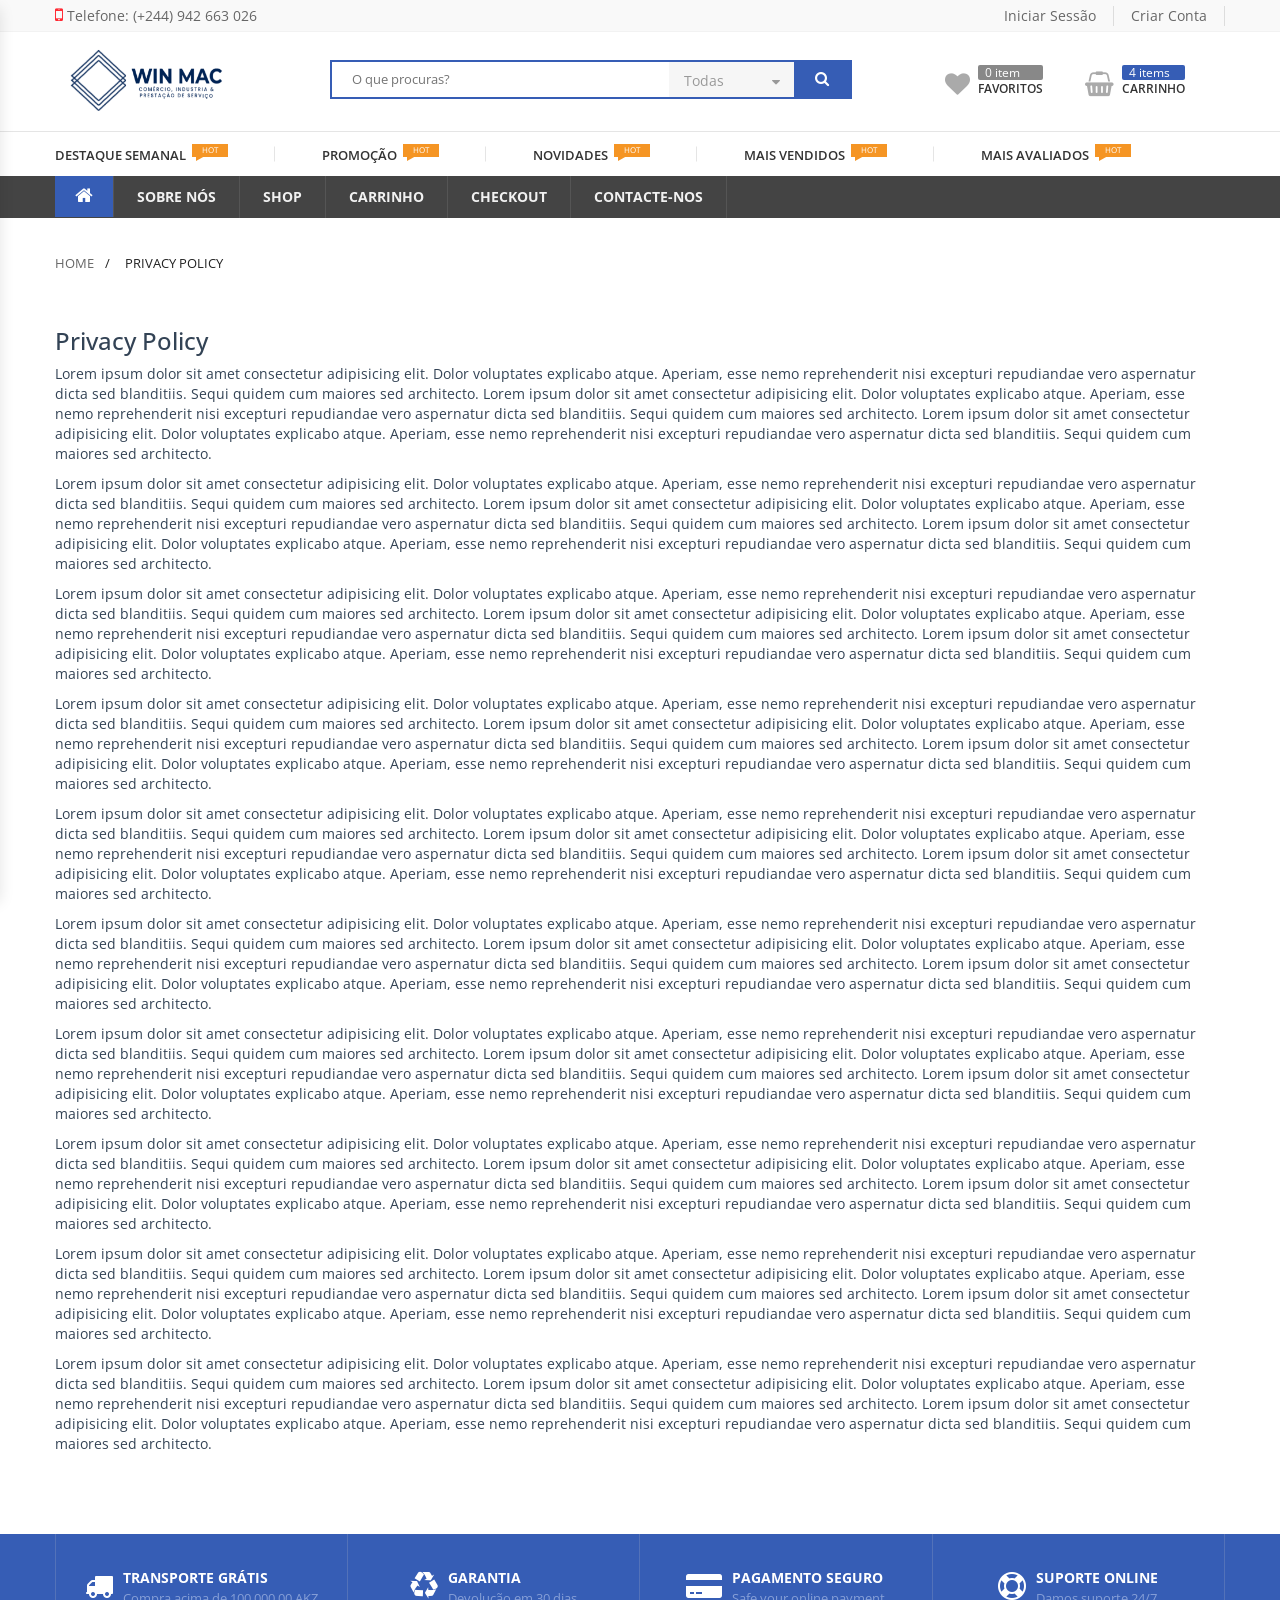
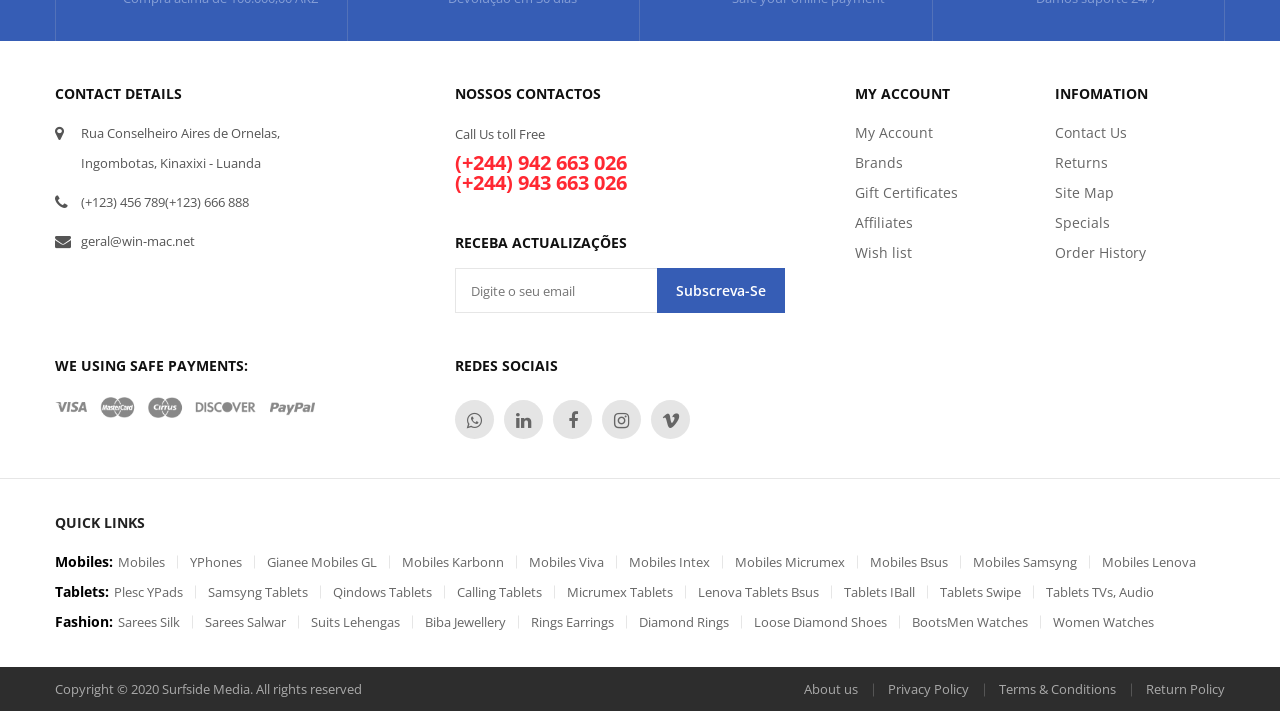
<file: privacy-policy.html>
<!DOCTYPE html>
<html lang="en">
<head>
	<meta charset="utf-8">
	<meta http-equiv="X-UA-Compatible" content="IE=edge">
	<meta name="viewport" content="width=device-width, initial-scale=1">
	<title>Privacy Policy</title>
	<link rel="shortcut icon" type="image/x-icon" href="assets/images/apple-touch-icon.png">
	<link href="https://fonts.googleapis.com/css?family=Lato:300,400,400italic,700,700italic,900,900italic&amp;subset=latin,latin-ext" rel="stylesheet">
	<link href="https://fonts.googleapis.com/css?family=Open%20Sans:300,400,400italic,600,600italic,700,700italic&amp;subset=latin,latin-ext" rel="stylesheet">
	<link rel="stylesheet" type="text/css" href="assets/css/animate.css">
	<link rel="stylesheet" type="text/css" href="assets/css/font-awesome.min.css">
	<link rel="stylesheet" type="text/css" href="assets/css/bootstrap.min.css">
	<link rel="stylesheet" type="text/css" href="assets/css/owl.carousel.min.css">
	<link rel="stylesheet" type="text/css" href="assets/css/chosen.min.css">
	<link rel="stylesheet" type="text/css" href="assets/css/style.css">
	<link rel="stylesheet" type="text/css" href="assets/css/color-02.css">
</head>
<body class="inner-page about-us ">

	<!-- mobile menu -->
    <div class="mercado-clone-wrap">
        <div class="mercado-panels-actions-wrap">
            <a class="mercado-close-btn mercado-close-panels" href="#">x</a>
        </div>
        <div class="mercado-panels"></div>
    </div>

	<!--header-->
	<header id="header" class="header header-style-1">
		<div class="container-fluid">
			<div class="row">
				<div class="topbar-menu-area">
					<div class="container">
						<div class="topbar-menu left-menu">
							<ul>
								<li class="menu-item" >
									<a title="Telefone: (+244) 942 663 026" href="tel:(+244) 942 663 026" ><span class="icon label-before fa fa-mobile"></span>Telefone: (+244) 942 663 026</a>
								</li>
							</ul>
						</div>
						<div class="topbar-menu right-menu">
							<ul>
								<li class="menu-item" ><a title="Register or Login" href="login.html">Iniciar Sessão</a></li>
								<li class="menu-item" ><a title="Register or Login" href="register.html">Criar Conta</a></li>
								<li class="menu-item lang-menu menu-item-has-children parent" style="display: none;">
									<a title="English" href="#"><span class="img label-before"><img src="assets/images/lang-en.png" alt="lang-en"></span>English<i class="fa fa-angle-down" aria-hidden="true"></i></a>
									<ul class="submenu lang" >
										<li class="menu-item" ><a title="hungary" href="#"><span class="img label-before"><img src="assets/images/lang-hun.png" alt="lang-hun"></span>Hungary</a></li>
										<li class="menu-item" ><a title="german" href="#"><span class="img label-before"><img src="assets/images/lang-ger.png" alt="lang-ger" ></span>German</a></li>
										<li class="menu-item" ><a title="french" href="#"><span class="img label-before"><img src="assets/images/lang-fra.png" alt="lang-fre"></span>French</a></li>
										<li class="menu-item" ><a title="canada" href="#"><span class="img label-before"><img src="assets/images/lang-can.png" alt="lang-can"></span>Canada</a></li>
									</ul>
								</li>
								<li class="menu-item menu-item-has-children parent" style="display: none;">
									<a title="Dollar (USD)" href="#">Dollar (USD)<i class="fa fa-angle-down" aria-hidden="true"></i></a>
									<ul class="submenu curency" >
										<li class="menu-item" >
											<a title="Pound (GBP)" href="#">Pound (GBP)</a>
										</li>
										<li class="menu-item" >
											<a title="Euro (EUR)" href="#">Euro (EUR)</a>
										</li>
										<li class="menu-item" >
											<a title="Dollar (USD)" href="#">Dollar (USD)</a>
										</li>
									</ul>
								</li>
							</ul>
						</div>
					</div>
				</div>

				<div class="container">
					<div class="mid-section main-info-area">

						<div class="wrap-logo-top left-section">
							<a href="index.html" class="link-to-home"><img src="assets/images/win-mac-logo-horizontal.png" alt="mercado"></a>
						</div>

						<div class="wrap-search center-section">
							<div class="wrap-search-form">
								<form action="#" id="form-search-top" name="form-search-top">
									<input type="text" name="search" value="" placeholder="O que procuras?">
									<button form="form-search-top" type="button"><i class="fa fa-search" aria-hidden="true"></i></button>
									<div class="wrap-list-cate">
										<input type="hidden" name="product-cate" value="0" id="product-cate">
										<a href="#" class="link-control">Todas</a>
										<ul class="list-cate">
											<li class="level-0">Todas as Catergorias</li>
											<li class="level-1">-Computadores & Monitores</li>
											<li class="level-2">PC Desktop</li>
											<li class="level-2">PC All-In-One</li>
											<li class="level-2">Portáteis</li>
											<li class="level-2">Monitores</li>
											<li class="level-2">Acessórios</li>
											<li class="level-1">-SSmartphone & Table</li>
											<li class="level-2">Batteries & Chargens</li>
											<li class="level-2">Mp3 Player & Headphones</li>
											<li class="level-2">Table & Accessories</li>
											<li class="level-1">-Electronics</li>
											<li class="level-2">Batteries & Chargens</li>
											<li class="level-2">Headphone & Headsets</li>
											<li class="level-2">Mp3 Player & Acessories</li>
											<li class="level-1">-Smartphone & Table</li>
											<li class="level-2">Batteries & Chargens</li>
											<li class="level-2">Mp3 Player & Headphones</li>
											<li class="level-2">Table & Accessories</li>
										</ul>
									</div>
								</form>
							</div>
						</div>

						<div class="wrap-icon right-section">
							<div class="wrap-icon-section wishlist">
								<a href="#" class="link-direction">
									<i class="fa fa-heart" aria-hidden="true"></i>
									<div class="left-info">
										<span class="index">0 item</span>
										<span class="title">Favoritos</span>
									</div>
								</a>
							</div>
							<div class="wrap-icon-section minicart">
								<a href="#" class="link-direction">
									<i class="fa fa-shopping-basket" aria-hidden="true"></i>
									<div class="left-info">
										<span class="index">4 items</span>
										<span class="title">Carrinho</span>
									</div>
								</a>
							</div>
							<div class="wrap-icon-section show-up-after-1024">
								<a href="#" class="mobile-navigation">
									<span></span>
									<span></span>
									<span></span>
								</a>
							</div>
						</div>

					</div>
				</div>

				<div class="nav-section header-sticky">
					<div class="header-nav-section">
						<div class="container">
							<ul class="nav menu-nav clone-main-menu" id="mercado_haead_menu" data-menuname="Menu Especial" >
								<li class="menu-item"><a href="#" class="link-term">Destaque Semanal</a><span class="nav-label hot-label">hot</span></li>
								<li class="menu-item"><a href="#" class="link-term">Promoção</a><span class="nav-label hot-label">hot</span></li>
								<li class="menu-item"><a href="#" class="link-term">Novidades</a><span class="nav-label hot-label">hot</span></li>
								<li class="menu-item"><a href="#" class="link-term">Mais Vendidos</a><span class="nav-label hot-label">hot</span></li>
								<li class="menu-item"><a href="#" class="link-term">Mais Avaliados</a><span class="nav-label hot-label">hot</span></li>
							</ul>
						</div>
					</div>

					<div class="primary-nav-section">
						<div class="container">
							<ul class="nav primary clone-main-menu" id="mercado_main" data-menuname="Menu Principal" >
								<li class="menu-item home-icon">
									<a href="index.html" class="link-term mercado-item-title"><i class="fa fa-home" aria-hidden="true"></i></a>
								</li>
								<li class="menu-item">
									<a href="about-us.html" class="link-term mercado-item-title">Sobre Nós</a>
								</li>
								<li class="menu-item">
									<a href="shop.html" class="link-term mercado-item-title">Shop</a>
								</li>
								<li class="menu-item">
									<a href="cart.html" class="link-term mercado-item-title">Carrinho</a>
								</li>
								<li class="menu-item">
									<a href="checkout.html" class="link-term mercado-item-title">Checkout</a>
								</li>
								<li class="menu-item">
									<a href="contact-us.html" class="link-term mercado-item-title">Contacte-nos</a>
								</li>																	
							</ul>
						</div>
					</div>
				</div>
			</div>
		</div>
	</header>

	<!--main area-->
	<main id="main" class="main-site">

		<div class="container">

			<div class="wrap-breadcrumb">
				<ul>
					<li class="item-link"><a href="#" class="link">home</a></li>
					<li class="item-link"><span>Privacy Policy</span></li>
				</ul>
			</div>
		</div>
		
		<div class="container pb-60">
			<div class="row">
				<div class="col-md-12">
					<h3>Privacy Policy</h3>
					<p>Lorem ipsum dolor sit amet consectetur adipisicing elit. Dolor voluptates explicabo atque. Aperiam, esse nemo reprehenderit nisi excepturi repudiandae vero aspernatur dicta sed blanditiis. Sequi quidem cum maiores sed architecto. Lorem ipsum dolor sit amet consectetur adipisicing elit. Dolor voluptates explicabo atque. Aperiam, esse nemo reprehenderit nisi excepturi repudiandae vero aspernatur dicta sed blanditiis. Sequi quidem cum maiores sed architecto. Lorem ipsum dolor sit amet consectetur adipisicing elit. Dolor voluptates explicabo atque. Aperiam, esse nemo reprehenderit nisi excepturi repudiandae vero aspernatur dicta sed blanditiis. Sequi quidem cum maiores sed architecto.</p>
					<p>Lorem ipsum dolor sit amet consectetur adipisicing elit. Dolor voluptates explicabo atque. Aperiam, esse nemo reprehenderit nisi excepturi repudiandae vero aspernatur dicta sed blanditiis. Sequi quidem cum maiores sed architecto. Lorem ipsum dolor sit amet consectetur adipisicing elit. Dolor voluptates explicabo atque. Aperiam, esse nemo reprehenderit nisi excepturi repudiandae vero aspernatur dicta sed blanditiis. Sequi quidem cum maiores sed architecto. Lorem ipsum dolor sit amet consectetur adipisicing elit. Dolor voluptates explicabo atque. Aperiam, esse nemo reprehenderit nisi excepturi repudiandae vero aspernatur dicta sed blanditiis. Sequi quidem cum maiores sed architecto.</p>
					<p>Lorem ipsum dolor sit amet consectetur adipisicing elit. Dolor voluptates explicabo atque. Aperiam, esse nemo reprehenderit nisi excepturi repudiandae vero aspernatur dicta sed blanditiis. Sequi quidem cum maiores sed architecto. Lorem ipsum dolor sit amet consectetur adipisicing elit. Dolor voluptates explicabo atque. Aperiam, esse nemo reprehenderit nisi excepturi repudiandae vero aspernatur dicta sed blanditiis. Sequi quidem cum maiores sed architecto. Lorem ipsum dolor sit amet consectetur adipisicing elit. Dolor voluptates explicabo atque. Aperiam, esse nemo reprehenderit nisi excepturi repudiandae vero aspernatur dicta sed blanditiis. Sequi quidem cum maiores sed architecto.</p>
					<p>Lorem ipsum dolor sit amet consectetur adipisicing elit. Dolor voluptates explicabo atque. Aperiam, esse nemo reprehenderit nisi excepturi repudiandae vero aspernatur dicta sed blanditiis. Sequi quidem cum maiores sed architecto. Lorem ipsum dolor sit amet consectetur adipisicing elit. Dolor voluptates explicabo atque. Aperiam, esse nemo reprehenderit nisi excepturi repudiandae vero aspernatur dicta sed blanditiis. Sequi quidem cum maiores sed architecto. Lorem ipsum dolor sit amet consectetur adipisicing elit. Dolor voluptates explicabo atque. Aperiam, esse nemo reprehenderit nisi excepturi repudiandae vero aspernatur dicta sed blanditiis. Sequi quidem cum maiores sed architecto.</p>
					<p>Lorem ipsum dolor sit amet consectetur adipisicing elit. Dolor voluptates explicabo atque. Aperiam, esse nemo reprehenderit nisi excepturi repudiandae vero aspernatur dicta sed blanditiis. Sequi quidem cum maiores sed architecto. Lorem ipsum dolor sit amet consectetur adipisicing elit. Dolor voluptates explicabo atque. Aperiam, esse nemo reprehenderit nisi excepturi repudiandae vero aspernatur dicta sed blanditiis. Sequi quidem cum maiores sed architecto. Lorem ipsum dolor sit amet consectetur adipisicing elit. Dolor voluptates explicabo atque. Aperiam, esse nemo reprehenderit nisi excepturi repudiandae vero aspernatur dicta sed blanditiis. Sequi quidem cum maiores sed architecto.</p>
					<p>Lorem ipsum dolor sit amet consectetur adipisicing elit. Dolor voluptates explicabo atque. Aperiam, esse nemo reprehenderit nisi excepturi repudiandae vero aspernatur dicta sed blanditiis. Sequi quidem cum maiores sed architecto. Lorem ipsum dolor sit amet consectetur adipisicing elit. Dolor voluptates explicabo atque. Aperiam, esse nemo reprehenderit nisi excepturi repudiandae vero aspernatur dicta sed blanditiis. Sequi quidem cum maiores sed architecto. Lorem ipsum dolor sit amet consectetur adipisicing elit. Dolor voluptates explicabo atque. Aperiam, esse nemo reprehenderit nisi excepturi repudiandae vero aspernatur dicta sed blanditiis. Sequi quidem cum maiores sed architecto.</p>
					<p>Lorem ipsum dolor sit amet consectetur adipisicing elit. Dolor voluptates explicabo atque. Aperiam, esse nemo reprehenderit nisi excepturi repudiandae vero aspernatur dicta sed blanditiis. Sequi quidem cum maiores sed architecto. Lorem ipsum dolor sit amet consectetur adipisicing elit. Dolor voluptates explicabo atque. Aperiam, esse nemo reprehenderit nisi excepturi repudiandae vero aspernatur dicta sed blanditiis. Sequi quidem cum maiores sed architecto. Lorem ipsum dolor sit amet consectetur adipisicing elit. Dolor voluptates explicabo atque. Aperiam, esse nemo reprehenderit nisi excepturi repudiandae vero aspernatur dicta sed blanditiis. Sequi quidem cum maiores sed architecto.</p>
					<p>Lorem ipsum dolor sit amet consectetur adipisicing elit. Dolor voluptates explicabo atque. Aperiam, esse nemo reprehenderit nisi excepturi repudiandae vero aspernatur dicta sed blanditiis. Sequi quidem cum maiores sed architecto. Lorem ipsum dolor sit amet consectetur adipisicing elit. Dolor voluptates explicabo atque. Aperiam, esse nemo reprehenderit nisi excepturi repudiandae vero aspernatur dicta sed blanditiis. Sequi quidem cum maiores sed architecto. Lorem ipsum dolor sit amet consectetur adipisicing elit. Dolor voluptates explicabo atque. Aperiam, esse nemo reprehenderit nisi excepturi repudiandae vero aspernatur dicta sed blanditiis. Sequi quidem cum maiores sed architecto.</p>
					<p>Lorem ipsum dolor sit amet consectetur adipisicing elit. Dolor voluptates explicabo atque. Aperiam, esse nemo reprehenderit nisi excepturi repudiandae vero aspernatur dicta sed blanditiis. Sequi quidem cum maiores sed architecto. Lorem ipsum dolor sit amet consectetur adipisicing elit. Dolor voluptates explicabo atque. Aperiam, esse nemo reprehenderit nisi excepturi repudiandae vero aspernatur dicta sed blanditiis. Sequi quidem cum maiores sed architecto. Lorem ipsum dolor sit amet consectetur adipisicing elit. Dolor voluptates explicabo atque. Aperiam, esse nemo reprehenderit nisi excepturi repudiandae vero aspernatur dicta sed blanditiis. Sequi quidem cum maiores sed architecto.</p>
					<p>Lorem ipsum dolor sit amet consectetur adipisicing elit. Dolor voluptates explicabo atque. Aperiam, esse nemo reprehenderit nisi excepturi repudiandae vero aspernatur dicta sed blanditiis. Sequi quidem cum maiores sed architecto. Lorem ipsum dolor sit amet consectetur adipisicing elit. Dolor voluptates explicabo atque. Aperiam, esse nemo reprehenderit nisi excepturi repudiandae vero aspernatur dicta sed blanditiis. Sequi quidem cum maiores sed architecto. Lorem ipsum dolor sit amet consectetur adipisicing elit. Dolor voluptates explicabo atque. Aperiam, esse nemo reprehenderit nisi excepturi repudiandae vero aspernatur dicta sed blanditiis. Sequi quidem cum maiores sed architecto.</p>
				</div>
			</div>
		</div><!--end container-->

	</main>
	<!--main area-->

	<!--footer area-->
	<footer id="footer">
		<div class="wrap-footer-content footer-style-1">

			<div class="wrap-function-info">
				<div class="container">
					<ul>
						<li class="fc-info-item">
							<i class="fa fa-truck" aria-hidden="true"></i>
							<div class="wrap-left-info">
								<h4 class="fc-name">Transporte Grátis</h4>
								<p class="fc-desc">Compra acima de 100.000,00 AKZ</p>
							</div>

						</li>
						<li class="fc-info-item">
							<i class="fa fa-recycle" aria-hidden="true"></i>
							<div class="wrap-left-info">
								<h4 class="fc-name">Garantia</h4>
								<p class="fc-desc">Devolução em 30 dias </p>
							</div>

						</li>
						<li class="fc-info-item">
							<i class="fa fa-credit-card-alt" aria-hidden="true"></i>
							<div class="wrap-left-info">
								<h4 class="fc-name">Pagamento Seguro</h4>
								<p class="fc-desc">Safe your online payment</p>
							</div>

						</li>
						<li class="fc-info-item">
							<i class="fa fa-life-ring" aria-hidden="true"></i>
							<div class="wrap-left-info">
								<h4 class="fc-name">Suporte Online</h4>
								<p class="fc-desc">Damos suporte  24/7</p>
							</div>

						</li>
					</ul>
				</div>
			</div>
			<!--End function info-->

			<div class="main-footer-content">

				<div class="container">

					<div class="row">

						<div class="col-lg-4 col-sm-4 col-md-4 col-xs-12">
							<div class="wrap-footer-item">
								<h3 class="item-header">Contact Details</h3>
								<div class="item-content">
									<div class="wrap-contact-detail">
										<ul>
											<li>
												<i class="fa fa-map-marker" aria-hidden="true"></i>
												<p class="contact-txt">Rua Conselheiro Aires de Ornelas, <br>
													Ingombotas, Kinaxixi - Luanda</p>
											</li>
											<li>
												<i class="fa fa-phone" aria-hidden="true"></i>
												<p class="contact-txt">(+123) 456 789(+123) 666 888</p>
											</li>
											<li>
												<i class="fa fa-envelope" aria-hidden="true"></i>
												<p class="contact-txt">geral@win-mac.net</p>
											</li>											
										</ul>
									</div>
								</div>
							</div>
						</div>

						<div class="col-lg-4 col-sm-4 col-md-4 col-xs-12">

							<div class="wrap-footer-item">
								<h3 class="item-header">Nossos Contactos</h3>
								<div class="item-content">
									<div class="wrap-hotline-footer">
										<span class="desc">Call Us toll Free</span>
										<b class="phone-number">(+244) 942 663 026 <br> (+244) 943 663 026</b>
									</div>
								</div>
							</div>

							<div class="wrap-footer-item footer-item-second">
								<h3 class="item-header">Receba actualizações</h3>
								<div class="item-content">
									<div class="wrap-newletter-footer">
										<form action="#" class="frm-newletter" id="frm-newletter">
											<input type="email" class="input-email" name="email" value="" placeholder="Digite o seu email">
											<button class="btn-submit">Subscreva-se</button>
										</form>
									</div>
								</div>
							</div>

						</div>

						<div class="col-lg-4 col-sm-4 col-md-4 col-xs-12 box-twin-content ">
							<div class="row">
								<div class="wrap-footer-item twin-item">
									<h3 class="item-header">My Account</h3>
									<div class="item-content">
										<div class="wrap-vertical-nav">
											<ul>
												<li class="menu-item"><a href="#" class="link-term">My Account</a></li>
												<li class="menu-item"><a href="#" class="link-term">Brands</a></li>
												<li class="menu-item"><a href="#" class="link-term">Gift Certificates</a></li>
												<li class="menu-item"><a href="#" class="link-term">Affiliates</a></li>
												<li class="menu-item"><a href="#" class="link-term">Wish list</a></li>
											</ul>
										</div>
									</div>
								</div>
								<div class="wrap-footer-item twin-item">
									<h3 class="item-header">Infomation</h3>
									<div class="item-content">
										<div class="wrap-vertical-nav">
											<ul>
												<li class="menu-item"><a href="#" class="link-term">Contact Us</a></li>
												<li class="menu-item"><a href="#" class="link-term">Returns</a></li>
												<li class="menu-item"><a href="#" class="link-term">Site Map</a></li>
												<li class="menu-item"><a href="#" class="link-term">Specials</a></li>
												<li class="menu-item"><a href="#" class="link-term">Order History</a></li>
											</ul>
										</div>
									</div>
								</div>
							</div>
						</div>

					</div>

					<div class="row">

						<div class="col-lg-4 col-sm-4 col-md-4 col-xs-12">
							<div class="wrap-footer-item">
								<h3 class="item-header">We Using Safe Payments:</h3>
								<div class="item-content">
									<div class="wrap-list-item wrap-gallery">
										<img src="assets/images/payment.png" style="max-width: 260px;">
									</div>
								</div>
							</div>
						</div>

						<div class="col-lg-4 col-sm-4 col-md-4 col-xs-12">
							<div class="wrap-footer-item">
								<h3 class="item-header">Redes Sociais</h3>
								<div class="item-content">
									<div class="wrap-list-item social-network">
										<ul>
											<li><a href="#" class="link-to-item" title="whatsapp"><i class="fa fa-whatsapp" aria-hidden="true"></i></a></li>
											<li><a href="#" class="link-to-item" title="linkedin"><i class="fa fa-linkedin" aria-hidden="true"></i></a></li>
											<li><a href="#" class="link-to-item" title="facebook"><i class="fa fa-facebook" aria-hidden="true"></i></a></li>
											<li><a href="#" class="link-to-item" title="instagram"><i class="fa fa-instagram" aria-hidden="true"></i></a></li>
											<li><a href="#" class="link-to-item" title="vimeo"><i class="fa fa-vimeo" aria-hidden="true"></i></a></li>
										</ul>
									</div>
								</div>
							</div>
						</div>

						<div class="col-lg-4 col-sm-4 col-md-4 col-xs-12" style="display: none;">
							<div class="wrap-footer-item">
								<h3 class="item-header">Dowload App</h3>
								<div class="item-content">
									<div class="wrap-list-item apps-list">
										<ul>
											<li><a href="#" class="link-to-item" title="our application on apple store"><figure><img src="assets/images/brands/apple-store.png" alt="apple store" width="128" height="36"></figure></a></li>
											<li><a href="#" class="link-to-item" title="our application on google play store"><figure><img src="assets/images/brands/google-play-store.png" alt="google play store" width="128" height="36"></figure></a></li>
										</ul>
									</div>
								</div>
							</div>
						</div>

					</div>
				</div>

				<div class="wrap-back-link">
					<div class="container">
						<div class="back-link-box">
							<h3 class="backlink-title">Quick Links</h3>
							<div class="back-link-row">
								<ul class="list-back-link" >
									<li><span class="row-title">Mobiles:</span></li>
									<li><a href="#" class="redirect-back-link" title="mobile">Mobiles</a></li>
									<li><a href="#" class="redirect-back-link" title="yphones">YPhones</a></li>
									<li><a href="#" class="redirect-back-link" title="Gianee Mobiles GL">Gianee Mobiles GL</a></li>
									<li><a href="#" class="redirect-back-link" title="Mobiles Karbonn">Mobiles Karbonn</a></li>
									<li><a href="#" class="redirect-back-link" title="Mobiles Viva">Mobiles Viva</a></li>
									<li><a href="#" class="redirect-back-link" title="Mobiles Intex">Mobiles Intex</a></li>
									<li><a href="#" class="redirect-back-link" title="Mobiles Micrumex">Mobiles Micrumex</a></li>
									<li><a href="#" class="redirect-back-link" title="Mobiles Bsus">Mobiles Bsus</a></li>
									<li><a href="#" class="redirect-back-link" title="Mobiles Samsyng">Mobiles Samsyng</a></li>
									<li><a href="#" class="redirect-back-link" title="Mobiles Lenova">Mobiles Lenova</a></li>
								</ul>

								<ul class="list-back-link" >
									<li><span class="row-title">Tablets:</span></li>
									<li><a href="#" class="redirect-back-link" title="Plesc YPads">Plesc YPads</a></li>
									<li><a href="#" class="redirect-back-link" title="Samsyng Tablets" >Samsyng Tablets</a></li>
									<li><a href="#" class="redirect-back-link" title="Qindows Tablets" >Qindows Tablets</a></li>
									<li><a href="#" class="redirect-back-link" title="Calling Tablets" >Calling Tablets</a></li>
									<li><a href="#" class="redirect-back-link" title="Micrumex Tablets" >Micrumex Tablets</a></li>
									<li><a href="#" class="redirect-back-link" title="Lenova Tablets Bsus" >Lenova Tablets Bsus</a></li>
									<li><a href="#" class="redirect-back-link" title="Tablets iBall" >Tablets iBall</a></li>
									<li><a href="#" class="redirect-back-link" title="Tablets Swipe" >Tablets Swipe</a></li>
									<li><a href="#" class="redirect-back-link" title="Tablets TVs, Audio" >Tablets TVs, Audio</a></li>
								</ul>

								<ul class="list-back-link" >
									<li><span class="row-title">Fashion:</span></li>
									<li><a href="#" class="redirect-back-link" title="Sarees Silk" >Sarees Silk</a></li>
									<li><a href="#" class="redirect-back-link" title="sarees Salwar" >sarees Salwar</a></li>
									<li><a href="#" class="redirect-back-link" title="Suits Lehengas" >Suits Lehengas</a></li>
									<li><a href="#" class="redirect-back-link" title="Biba Jewellery" >Biba Jewellery</a></li>
									<li><a href="#" class="redirect-back-link" title="Rings Earrings" >Rings Earrings</a></li>
									<li><a href="#" class="redirect-back-link" title="Diamond Rings" >Diamond Rings</a></li>
									<li><a href="#" class="redirect-back-link" title="Loose Diamond Shoes" >Loose Diamond Shoes</a></li>
									<li><a href="#" class="redirect-back-link" title="BootsMen Watches" >BootsMen Watches</a></li>
									<li><a href="#" class="redirect-back-link" title="Women Watches" >Women Watches</a></li>
								</ul>

							</div>
						</div>
					</div>
				</div>

			</div>

			<div class="coppy-right-box">
				<div class="container">
					<div class="coppy-right-item item-left">
						<p class="coppy-right-text">Copyright © 2020 Surfside Media. All rights reserved</p>
					</div>
					<div class="coppy-right-item item-right">
						<div class="wrap-nav horizontal-nav">
							<ul>
								<li class="menu-item"><a href="about-us.html" class="link-term">About us</a></li>								
								<li class="menu-item"><a href="privacy-policy.html" class="link-term">Privacy Policy</a></li>
								<li class="menu-item"><a href="terms-conditions.html" class="link-term">Terms & Conditions</a></li>
								<li class="menu-item"><a href="return-policy.html" class="link-term">Return Policy</a></li>								
							</ul>
						</div>
					</div>
					<div class="clearfix"></div>
				</div>
			</div>
		</div>
	</footer>

	<script src="assets/js/jquery-1.12.4.minb8ff.js?ver=1.12.4"></script>
	<script src="assets/js/bootstrap.min.js"></script>
	<script src="assets/js/chosen.jquery.min.js"></script>
	<script src="assets/js/owl.carousel.min.js"></script>
	<script src="assets/js/jquery.countdown.min.js"></script>
	<script src="assets/js/jquery.sticky.js"></script>
	<script src="assets/js/functions.js"></script>
	<!--footer area-->
</body>
</html>
</file>
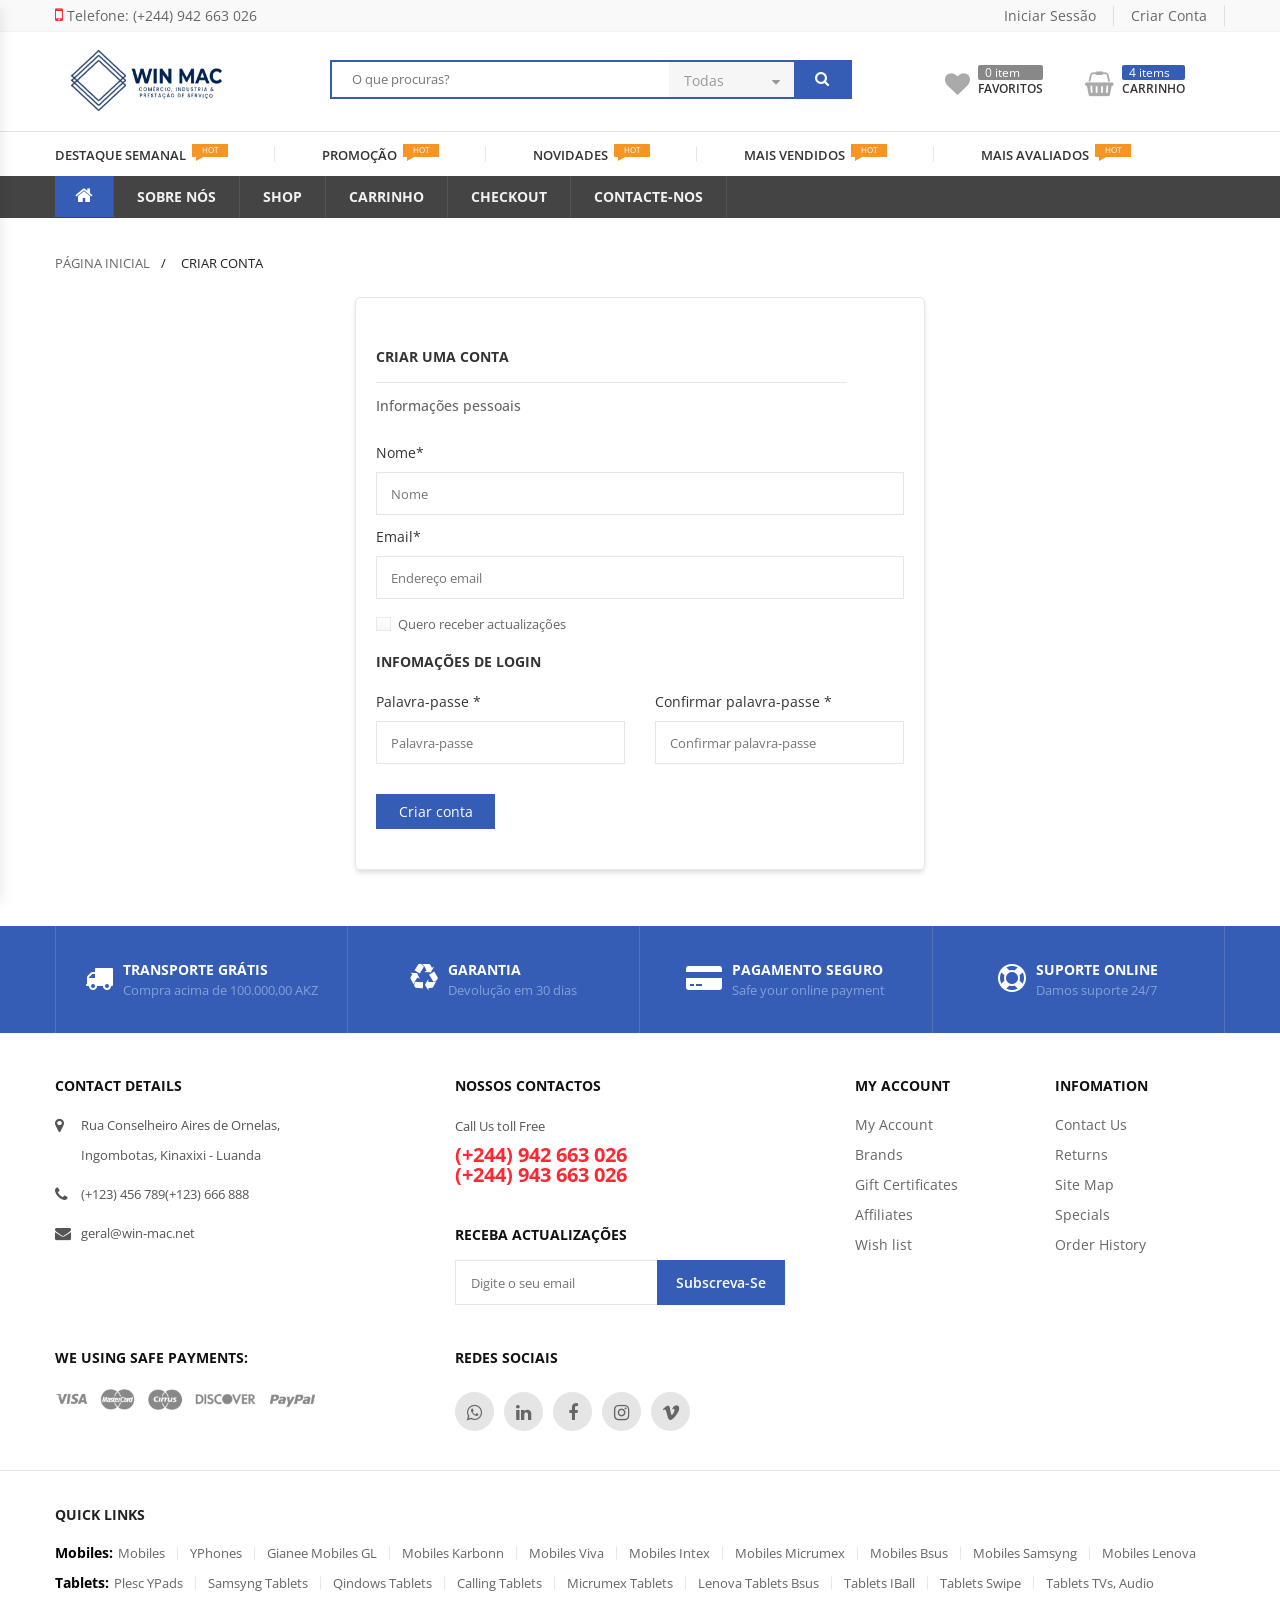
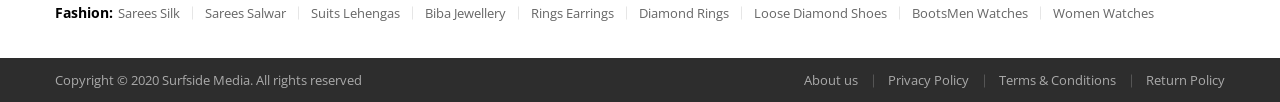
<file: register.html>
<!DOCTYPE html>
<html lang="en">
<head>
	<meta charset="utf-8">
	<meta http-equiv="X-UA-Compatible" content="IE=edge">
	<meta name="viewport" content="width=device-width, initial-scale=1">
	<title>Criar Conta</title>
	<link rel="shortcut icon" type="image/x-icon" href="assets/images/apple-touch-icon.png">
	<link href="https://fonts.googleapis.com/css?family=Lato:300,400,400italic,700,700italic,900,900italic&amp;subset=latin,latin-ext" rel="stylesheet">
	<link href="https://fonts.googleapis.com/css?family=Open%20Sans:300,400,400italic,600,600italic,700,700italic&amp;subset=latin,latin-ext" rel="stylesheet">
	<link rel="stylesheet" type="text/css" href="assets/css/animate.css">
	<link rel="stylesheet" type="text/css" href="assets/css/font-awesome.min.css">
	<link rel="stylesheet" type="text/css" href="assets/css/bootstrap.min.css">
	<link rel="stylesheet" type="text/css" href="assets/css/owl.carousel.min.css">
	<link rel="stylesheet" type="text/css" href="assets/css/chosen.min.css">
	<link rel="stylesheet" type="text/css" href="assets/css/style.css">
	<link rel="stylesheet" type="text/css" href="assets/css/color-02.css">
</head>
<body class="home-page home-01 ">

	<!-- mobile menu -->
    <div class="mercado-clone-wrap">
        <div class="mercado-panels-actions-wrap">
            <a class="mercado-close-btn mercado-close-panels" href="#">x</a>
        </div>
        <div class="mercado-panels"></div>
    </div>

	<!--header-->
	<header id="header" class="header header-style-1">
		<div class="container-fluid">
			<div class="row">
				<div class="topbar-menu-area">
					<div class="container">
						<div class="topbar-menu left-menu">
							<ul>
								<li class="menu-item" >
									<a title="Telefone: (+244) 942 663 026" href="tel:(+244) 942 663 026" ><span class="icon label-before fa fa-mobile"></span>Telefone: (+244) 942 663 026</a>
								</li>
							</ul>
						</div>
						<div class="topbar-menu right-menu">
							<ul>
								<li class="menu-item" ><a title="Register or Login" href="login.html">Iniciar Sessão</a></li>
								<li class="menu-item" ><a title="Register or Login" href="register.html">Criar Conta</a></li>
								<li class="menu-item lang-menu menu-item-has-children parent" style="display: none;">
									<a title="English" href="#"><span class="img label-before"><img src="assets/images/lang-en.png" alt="lang-en"></span>English<i class="fa fa-angle-down" aria-hidden="true"></i></a>
									<ul class="submenu lang" >
										<li class="menu-item" ><a title="hungary" href="#"><span class="img label-before"><img src="assets/images/lang-hun.png" alt="lang-hun"></span>Hungary</a></li>
										<li class="menu-item" ><a title="german" href="#"><span class="img label-before"><img src="assets/images/lang-ger.png" alt="lang-ger" ></span>German</a></li>
										<li class="menu-item" ><a title="french" href="#"><span class="img label-before"><img src="assets/images/lang-fra.png" alt="lang-fre"></span>French</a></li>
										<li class="menu-item" ><a title="canada" href="#"><span class="img label-before"><img src="assets/images/lang-can.png" alt="lang-can"></span>Canada</a></li>
									</ul>
								</li>
								<li class="menu-item menu-item-has-children parent" style="display: none;">
									<a title="Dollar (USD)" href="#">Dollar (USD)<i class="fa fa-angle-down" aria-hidden="true"></i></a>
									<ul class="submenu curency" >
										<li class="menu-item" >
											<a title="Pound (GBP)" href="#">Pound (GBP)</a>
										</li>
										<li class="menu-item" >
											<a title="Euro (EUR)" href="#">Euro (EUR)</a>
										</li>
										<li class="menu-item" >
											<a title="Dollar (USD)" href="#">Dollar (USD)</a>
										</li>
									</ul>
								</li>
							</ul>
						</div>
					</div>
				</div>

				<div class="container">
					<div class="mid-section main-info-area">

						<div class="wrap-logo-top left-section">
							<a href="index.html" class="link-to-home"><img src="assets/images/win-mac-logo-horizontal.png" alt="mercado"></a>
						</div>

						<div class="wrap-search center-section">
							<div class="wrap-search-form">
								<form action="#" id="form-search-top" name="form-search-top">
									<input type="text" name="search" value="" placeholder="O que procuras?">
									<button form="form-search-top" type="button"><i class="fa fa-search" aria-hidden="true"></i></button>
									<div class="wrap-list-cate">
										<input type="hidden" name="product-cate" value="0" id="product-cate">
										<a href="#" class="link-control">Todas</a>
										<ul class="list-cate">
											<li class="level-0">Todas as Catergorias</li>
											<li class="level-1">-Computadores & Monitores</li>
											<li class="level-2">PC Desktop</li>
											<li class="level-2">PC All-In-One</li>
											<li class="level-2">Portáteis</li>
											<li class="level-2">Monitores</li>
											<li class="level-2">Acessórios</li>
											<li class="level-1">-SSmartphone & Table</li>
											<li class="level-2">Batteries & Chargens</li>
											<li class="level-2">Mp3 Player & Headphones</li>
											<li class="level-2">Table & Accessories</li>
											<li class="level-1">-Electronics</li>
											<li class="level-2">Batteries & Chargens</li>
											<li class="level-2">Headphone & Headsets</li>
											<li class="level-2">Mp3 Player & Acessories</li>
											<li class="level-1">-Smartphone & Table</li>
											<li class="level-2">Batteries & Chargens</li>
											<li class="level-2">Mp3 Player & Headphones</li>
											<li class="level-2">Table & Accessories</li>
										</ul>
									</div>
								</form>
							</div>
						</div>

						<div class="wrap-icon right-section">
							<div class="wrap-icon-section wishlist">
								<a href="#" class="link-direction">
									<i class="fa fa-heart" aria-hidden="true"></i>
									<div class="left-info">
										<span class="index">0 item</span>
										<span class="title">Favoritos</span>
									</div>
								</a>
							</div>
							<div class="wrap-icon-section minicart">
								<a href="#" class="link-direction">
									<i class="fa fa-shopping-basket" aria-hidden="true"></i>
									<div class="left-info">
										<span class="index">4 items</span>
										<span class="title">Carrinho</span>
									</div>
								</a>
							</div>
							<div class="wrap-icon-section show-up-after-1024">
								<a href="#" class="mobile-navigation">
									<span></span>
									<span></span>
									<span></span>
								</a>
							</div>
						</div>

					</div>
				</div>

				<div class="nav-section header-sticky">
					<div class="header-nav-section">
						<div class="container">
							<ul class="nav menu-nav clone-main-menu" id="mercado_haead_menu" data-menuname="Menu Especial" >
								<li class="menu-item"><a href="#" class="link-term">Destaque Semanal</a><span class="nav-label hot-label">hot</span></li>
								<li class="menu-item"><a href="#" class="link-term">Promoção</a><span class="nav-label hot-label">hot</span></li>
								<li class="menu-item"><a href="#" class="link-term">Novidades</a><span class="nav-label hot-label">hot</span></li>
								<li class="menu-item"><a href="#" class="link-term">Mais Vendidos</a><span class="nav-label hot-label">hot</span></li>
								<li class="menu-item"><a href="#" class="link-term">Mais Avaliados</a><span class="nav-label hot-label">hot</span></li>
							</ul>
						</div>
					</div>

					<div class="primary-nav-section">
						<div class="container">
							<ul class="nav primary clone-main-menu" id="mercado_main" data-menuname="Menu Principal" >
								<li class="menu-item home-icon">
									<a href="index.html" class="link-term mercado-item-title"><i class="fa fa-home" aria-hidden="true"></i></a>
								</li>
								<li class="menu-item">
									<a href="about-us.html" class="link-term mercado-item-title">Sobre Nós</a>
								</li>
								<li class="menu-item">
									<a href="shop.html" class="link-term mercado-item-title">Shop</a>
								</li>
								<li class="menu-item">
									<a href="cart.html" class="link-term mercado-item-title">Carrinho</a>
								</li>
								<li class="menu-item">
									<a href="checkout.html" class="link-term mercado-item-title">Checkout</a>
								</li>
								<li class="menu-item">
									<a href="contact-us.html" class="link-term mercado-item-title">Contacte-nos</a>
								</li>																	
							</ul>
						</div>
					</div>
				</div>
			</div>
		</div>
	</header>

	<!--main area-->
	<main id="main" class="main-site left-sidebar">

		<div class="container">

			<div class="wrap-breadcrumb">
				<ul>
					<li class="item-link"><a href="#" class="link">Página Inicial</a></li>
					<li class="item-link"><span>Criar Conta</span></li>
				</ul>
			</div>
			<div class="row">
				<div class="col-lg-6 col-sm-6 col-md-6 col-xs-12 col-md-offset-3">							
					<div class=" main-content-area">
						<div class="wrap-login-item ">
							<div class="register-form form-item ">
								<form class="form-stl" action="#" name="frm-login" method="get" >
									<fieldset class="wrap-title">
										<h3 class="form-title">Criar uma Conta</h3>
										<h4 class="form-subtitle">Informações pessoais</h4>
									</fieldset>									
									<fieldset class="wrap-input">
										<label for="frm-reg-lname">Nome*</label>
										<input type="text" id="frm-reg-lname" name="reg-lname" placeholder="Nome">
									</fieldset>
									<fieldset class="wrap-input">
										<label for="frm-reg-email">Email*</label>
										<input type="email" id="frm-reg-email" name="reg-email" placeholder="Endereço email">
									</fieldset>
									<fieldset class="wrap-functions ">
										<label class="remember-field">
											<input name="newletter" id="new-letter" value="forever" type="checkbox"><span>Quero receber actualizações</span>
										</label>
									</fieldset>
									<fieldset class="wrap-title">
										<h3 class="form-title">Infomações de Login</h3>
									</fieldset>
									<fieldset class="wrap-input item-width-in-half left-item ">
										<label for="frm-reg-pass">Palavra-passe *</label>
										<input type="text" id="frm-reg-pass" name="reg-pass" placeholder="Palavra-passe">
									</fieldset>
									<fieldset class="wrap-input item-width-in-half ">
										<label for="frm-reg-cfpass">Confirmar palavra-passe *</label>
										<input type="text" id="frm-reg-cfpass" name="reg-cfpass" placeholder="Confirmar palavra-passe">
									</fieldset>
									<input type="submit" class="btn btn-sign" value="Criar conta" name="register">
								</form>
							</div>											
						</div>
					</div><!--end main products area-->		
				</div>
			</div><!--end row-->

		</div><!--end container-->

	</main>
	<!--main area-->

	<!--footer area-->
	<footer id="footer">
		<div class="wrap-footer-content footer-style-1">

			<div class="wrap-function-info">
				<div class="container">
					<ul>
						<li class="fc-info-item">
							<i class="fa fa-truck" aria-hidden="true"></i>
							<div class="wrap-left-info">
								<h4 class="fc-name">Transporte Grátis</h4>
								<p class="fc-desc">Compra acima de 100.000,00 AKZ</p>
							</div>

						</li>
						<li class="fc-info-item">
							<i class="fa fa-recycle" aria-hidden="true"></i>
							<div class="wrap-left-info">
								<h4 class="fc-name">Garantia</h4>
								<p class="fc-desc">Devolução em 30 dias </p>
							</div>

						</li>
						<li class="fc-info-item">
							<i class="fa fa-credit-card-alt" aria-hidden="true"></i>
							<div class="wrap-left-info">
								<h4 class="fc-name">Pagamento Seguro</h4>
								<p class="fc-desc">Safe your online payment</p>
							</div>

						</li>
						<li class="fc-info-item">
							<i class="fa fa-life-ring" aria-hidden="true"></i>
							<div class="wrap-left-info">
								<h4 class="fc-name">Suporte Online</h4>
								<p class="fc-desc">Damos suporte  24/7</p>
							</div>

						</li>
					</ul>
				</div>
			</div>
			<!--End function info-->

			<div class="main-footer-content">

				<div class="container">

					<div class="row">

						<div class="col-lg-4 col-sm-4 col-md-4 col-xs-12">
							<div class="wrap-footer-item">
								<h3 class="item-header">Contact Details</h3>
								<div class="item-content">
									<div class="wrap-contact-detail">
										<ul>
											<li>
												<i class="fa fa-map-marker" aria-hidden="true"></i>
												<p class="contact-txt">Rua Conselheiro Aires de Ornelas, <br>
													Ingombotas, Kinaxixi - Luanda</p>
											</li>
											<li>
												<i class="fa fa-phone" aria-hidden="true"></i>
												<p class="contact-txt">(+123) 456 789(+123) 666 888</p>
											</li>
											<li>
												<i class="fa fa-envelope" aria-hidden="true"></i>
												<p class="contact-txt">geral@win-mac.net</p>
											</li>											
										</ul>
									</div>
								</div>
							</div>
						</div>

						<div class="col-lg-4 col-sm-4 col-md-4 col-xs-12">

							<div class="wrap-footer-item">
								<h3 class="item-header">Nossos Contactos</h3>
								<div class="item-content">
									<div class="wrap-hotline-footer">
										<span class="desc">Call Us toll Free</span>
										<b class="phone-number">(+244) 942 663 026 <br> (+244) 943 663 026</b>
									</div>
								</div>
							</div>

							<div class="wrap-footer-item footer-item-second">
								<h3 class="item-header">Receba actualizações</h3>
								<div class="item-content">
									<div class="wrap-newletter-footer">
										<form action="#" class="frm-newletter" id="frm-newletter">
											<input type="email" class="input-email" name="email" value="" placeholder="Digite o seu email">
											<button class="btn-submit">Subscreva-se</button>
										</form>
									</div>
								</div>
							</div>

						</div>

						<div class="col-lg-4 col-sm-4 col-md-4 col-xs-12 box-twin-content ">
							<div class="row">
								<div class="wrap-footer-item twin-item">
									<h3 class="item-header">My Account</h3>
									<div class="item-content">
										<div class="wrap-vertical-nav">
											<ul>
												<li class="menu-item"><a href="#" class="link-term">My Account</a></li>
												<li class="menu-item"><a href="#" class="link-term">Brands</a></li>
												<li class="menu-item"><a href="#" class="link-term">Gift Certificates</a></li>
												<li class="menu-item"><a href="#" class="link-term">Affiliates</a></li>
												<li class="menu-item"><a href="#" class="link-term">Wish list</a></li>
											</ul>
										</div>
									</div>
								</div>
								<div class="wrap-footer-item twin-item">
									<h3 class="item-header">Infomation</h3>
									<div class="item-content">
										<div class="wrap-vertical-nav">
											<ul>
												<li class="menu-item"><a href="#" class="link-term">Contact Us</a></li>
												<li class="menu-item"><a href="#" class="link-term">Returns</a></li>
												<li class="menu-item"><a href="#" class="link-term">Site Map</a></li>
												<li class="menu-item"><a href="#" class="link-term">Specials</a></li>
												<li class="menu-item"><a href="#" class="link-term">Order History</a></li>
											</ul>
										</div>
									</div>
								</div>
							</div>
						</div>

					</div>

					<div class="row">

						<div class="col-lg-4 col-sm-4 col-md-4 col-xs-12">
							<div class="wrap-footer-item">
								<h3 class="item-header">We Using Safe Payments:</h3>
								<div class="item-content">
									<div class="wrap-list-item wrap-gallery">
										<img src="assets/images/payment.png" style="max-width: 260px;">
									</div>
								</div>
							</div>
						</div>

						<div class="col-lg-4 col-sm-4 col-md-4 col-xs-12">
							<div class="wrap-footer-item">
								<h3 class="item-header">Redes Sociais</h3>
								<div class="item-content">
									<div class="wrap-list-item social-network">
										<ul>
											<li><a href="#" class="link-to-item" title="whatsapp"><i class="fa fa-whatsapp" aria-hidden="true"></i></a></li>
											<li><a href="#" class="link-to-item" title="linkedin"><i class="fa fa-linkedin" aria-hidden="true"></i></a></li>
											<li><a href="#" class="link-to-item" title="facebook"><i class="fa fa-facebook" aria-hidden="true"></i></a></li>
											<li><a href="#" class="link-to-item" title="instagram"><i class="fa fa-instagram" aria-hidden="true"></i></a></li>
											<li><a href="#" class="link-to-item" title="vimeo"><i class="fa fa-vimeo" aria-hidden="true"></i></a></li>
										</ul>
									</div>
								</div>
							</div>
						</div>

						<div class="col-lg-4 col-sm-4 col-md-4 col-xs-12" style="display: none;">
							<div class="wrap-footer-item">
								<h3 class="item-header">Dowload App</h3>
								<div class="item-content">
									<div class="wrap-list-item apps-list">
										<ul>
											<li><a href="#" class="link-to-item" title="our application on apple store"><figure><img src="assets/images/brands/apple-store.png" alt="apple store" width="128" height="36"></figure></a></li>
											<li><a href="#" class="link-to-item" title="our application on google play store"><figure><img src="assets/images/brands/google-play-store.png" alt="google play store" width="128" height="36"></figure></a></li>
										</ul>
									</div>
								</div>
							</div>
						</div>

					</div>
				</div>

				<div class="wrap-back-link">
					<div class="container">
						<div class="back-link-box">
							<h3 class="backlink-title">Quick Links</h3>
							<div class="back-link-row">
								<ul class="list-back-link" >
									<li><span class="row-title">Mobiles:</span></li>
									<li><a href="#" class="redirect-back-link" title="mobile">Mobiles</a></li>
									<li><a href="#" class="redirect-back-link" title="yphones">YPhones</a></li>
									<li><a href="#" class="redirect-back-link" title="Gianee Mobiles GL">Gianee Mobiles GL</a></li>
									<li><a href="#" class="redirect-back-link" title="Mobiles Karbonn">Mobiles Karbonn</a></li>
									<li><a href="#" class="redirect-back-link" title="Mobiles Viva">Mobiles Viva</a></li>
									<li><a href="#" class="redirect-back-link" title="Mobiles Intex">Mobiles Intex</a></li>
									<li><a href="#" class="redirect-back-link" title="Mobiles Micrumex">Mobiles Micrumex</a></li>
									<li><a href="#" class="redirect-back-link" title="Mobiles Bsus">Mobiles Bsus</a></li>
									<li><a href="#" class="redirect-back-link" title="Mobiles Samsyng">Mobiles Samsyng</a></li>
									<li><a href="#" class="redirect-back-link" title="Mobiles Lenova">Mobiles Lenova</a></li>
								</ul>

								<ul class="list-back-link" >
									<li><span class="row-title">Tablets:</span></li>
									<li><a href="#" class="redirect-back-link" title="Plesc YPads">Plesc YPads</a></li>
									<li><a href="#" class="redirect-back-link" title="Samsyng Tablets" >Samsyng Tablets</a></li>
									<li><a href="#" class="redirect-back-link" title="Qindows Tablets" >Qindows Tablets</a></li>
									<li><a href="#" class="redirect-back-link" title="Calling Tablets" >Calling Tablets</a></li>
									<li><a href="#" class="redirect-back-link" title="Micrumex Tablets" >Micrumex Tablets</a></li>
									<li><a href="#" class="redirect-back-link" title="Lenova Tablets Bsus" >Lenova Tablets Bsus</a></li>
									<li><a href="#" class="redirect-back-link" title="Tablets iBall" >Tablets iBall</a></li>
									<li><a href="#" class="redirect-back-link" title="Tablets Swipe" >Tablets Swipe</a></li>
									<li><a href="#" class="redirect-back-link" title="Tablets TVs, Audio" >Tablets TVs, Audio</a></li>
								</ul>

								<ul class="list-back-link" >
									<li><span class="row-title">Fashion:</span></li>
									<li><a href="#" class="redirect-back-link" title="Sarees Silk" >Sarees Silk</a></li>
									<li><a href="#" class="redirect-back-link" title="sarees Salwar" >sarees Salwar</a></li>
									<li><a href="#" class="redirect-back-link" title="Suits Lehengas" >Suits Lehengas</a></li>
									<li><a href="#" class="redirect-back-link" title="Biba Jewellery" >Biba Jewellery</a></li>
									<li><a href="#" class="redirect-back-link" title="Rings Earrings" >Rings Earrings</a></li>
									<li><a href="#" class="redirect-back-link" title="Diamond Rings" >Diamond Rings</a></li>
									<li><a href="#" class="redirect-back-link" title="Loose Diamond Shoes" >Loose Diamond Shoes</a></li>
									<li><a href="#" class="redirect-back-link" title="BootsMen Watches" >BootsMen Watches</a></li>
									<li><a href="#" class="redirect-back-link" title="Women Watches" >Women Watches</a></li>
								</ul>

							</div>
						</div>
					</div>
				</div>

			</div>

			<div class="coppy-right-box">
				<div class="container">
					<div class="coppy-right-item item-left">
						<p class="coppy-right-text">Copyright © 2020 Surfside Media. All rights reserved</p>
					</div>
					<div class="coppy-right-item item-right">
						<div class="wrap-nav horizontal-nav">
							<ul>
								<li class="menu-item"><a href="about-us.html" class="link-term">About us</a></li>								
								<li class="menu-item"><a href="privacy-policy.html" class="link-term">Privacy Policy</a></li>
								<li class="menu-item"><a href="terms-conditions.html" class="link-term">Terms & Conditions</a></li>
								<li class="menu-item"><a href="return-policy.html" class="link-term">Return Policy</a></li>								
							</ul>
						</div>
					</div>
					<div class="clearfix"></div>
				</div>
			</div>
		</div>
	</footer>

	<script src="assets/js/jquery-1.12.4.minb8ff.js?ver=1.12.4"></script>
	<script src="assets/js/bootstrap.min.js"></script>
	<script src="assets/js/chosen.jquery.min.js"></script>
	<script src="assets/js/owl.carousel.min.js"></script>
	<script src="assets/js/jquery.sticky.js"></script>
	<script src="assets/js/functions.js"></script>
	<!--footer area-->
</body>
</html>
</file>
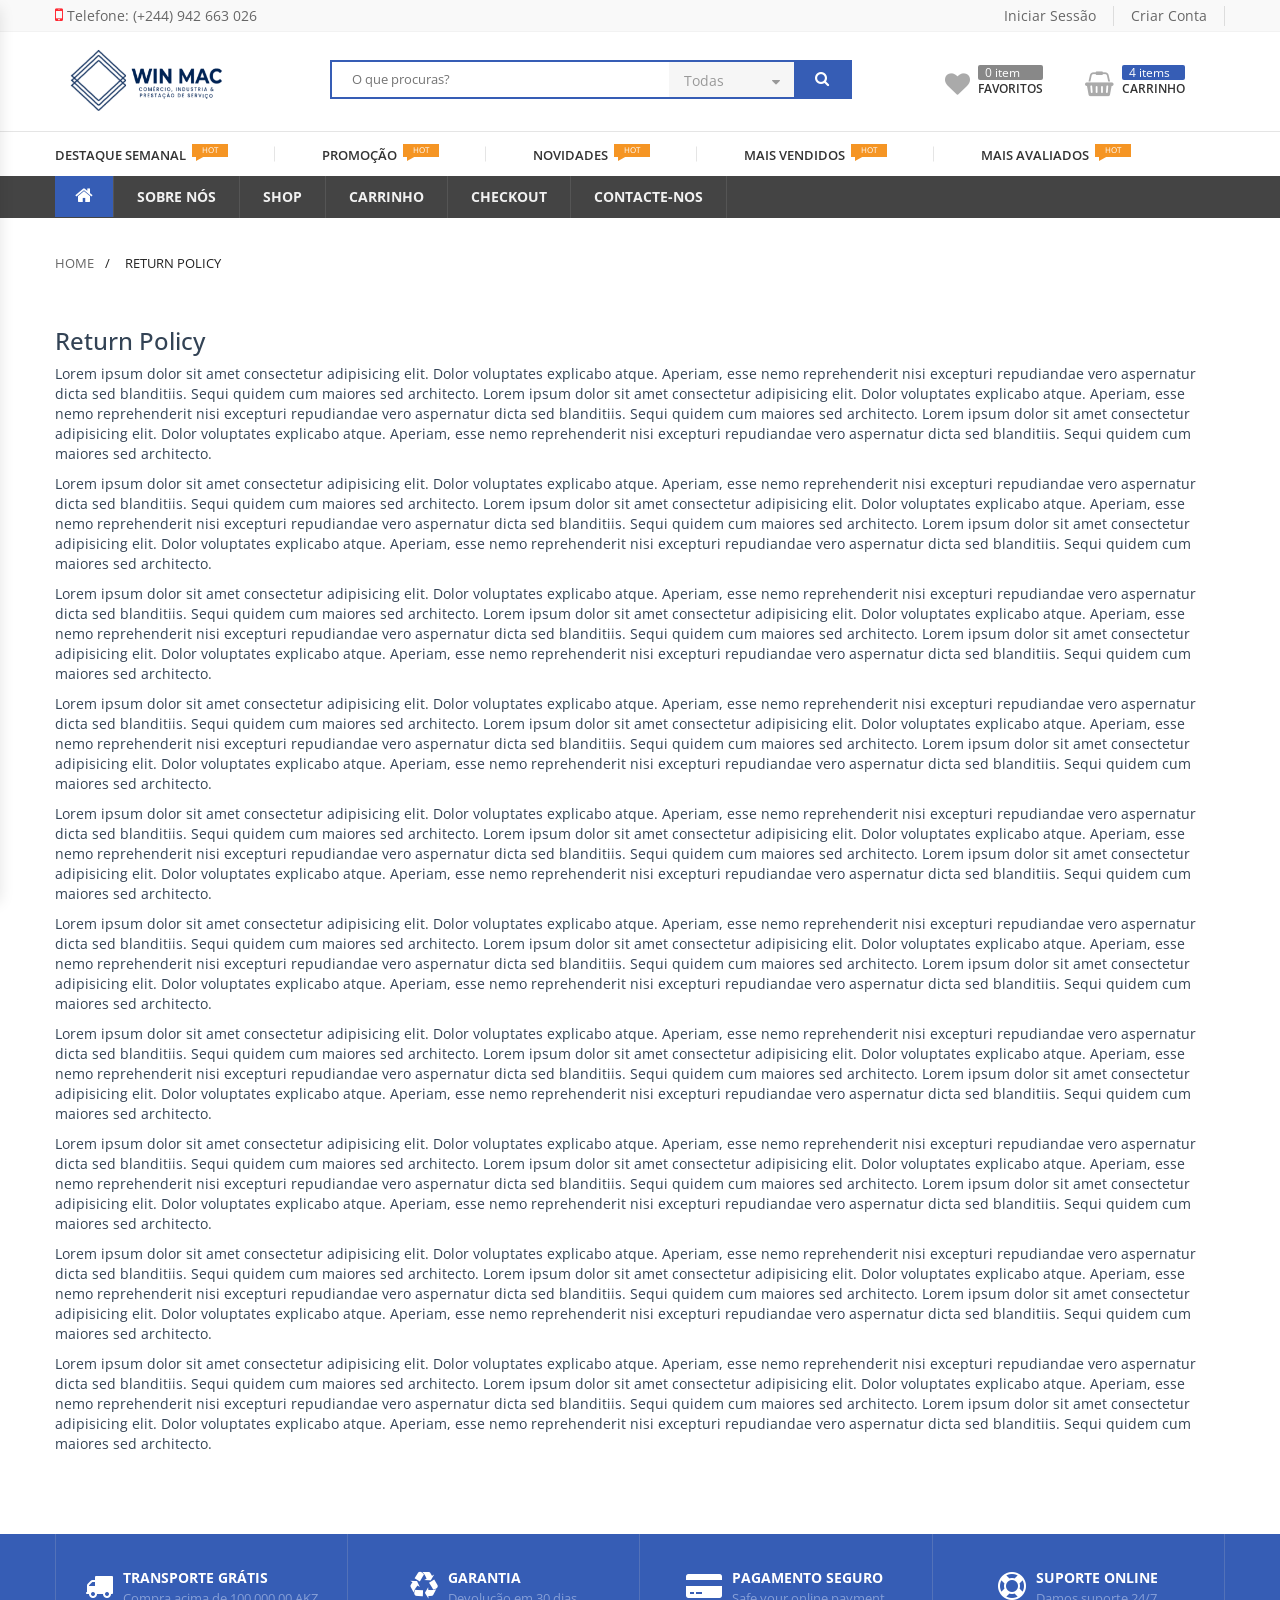
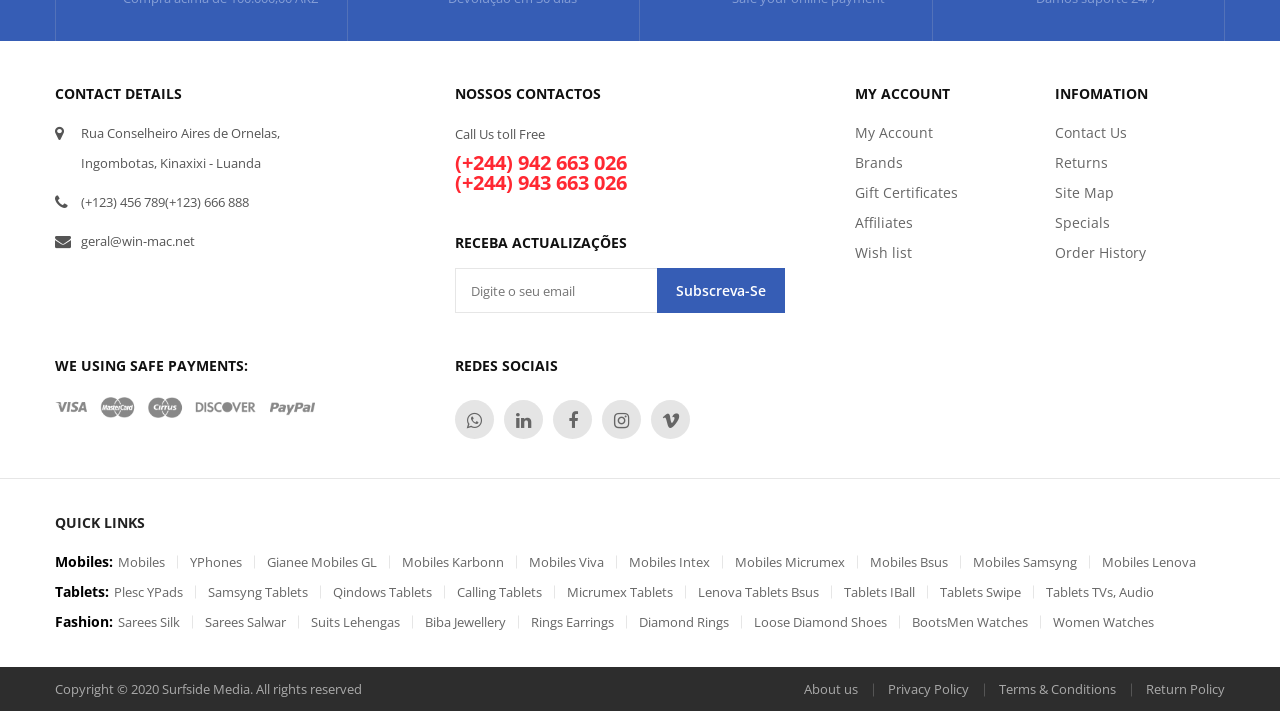
<file: return-policy.html>
<!DOCTYPE html>
<html lang="en">
<head>
	<meta charset="utf-8">
	<meta http-equiv="X-UA-Compatible" content="IE=edge">
	<meta name="viewport" content="width=device-width, initial-scale=1">
	<title>Return Policy</title>
	<link rel="shortcut icon" type="image/x-icon" href="assets/images/apple-touch-icon.png">
	<link href="https://fonts.googleapis.com/css?family=Lato:300,400,400italic,700,700italic,900,900italic&amp;subset=latin,latin-ext" rel="stylesheet">
	<link href="https://fonts.googleapis.com/css?family=Open%20Sans:300,400,400italic,600,600italic,700,700italic&amp;subset=latin,latin-ext" rel="stylesheet">
	<link rel="stylesheet" type="text/css" href="assets/css/animate.css">
	<link rel="stylesheet" type="text/css" href="assets/css/font-awesome.min.css">
	<link rel="stylesheet" type="text/css" href="assets/css/bootstrap.min.css">
	<link rel="stylesheet" type="text/css" href="assets/css/owl.carousel.min.css">
	<link rel="stylesheet" type="text/css" href="assets/css/chosen.min.css">
	<link rel="stylesheet" type="text/css" href="assets/css/style.css">
	<link rel="stylesheet" type="text/css" href="assets/css/color-02.css">
</head>
<body class="inner-page about-us ">

	<!-- mobile menu -->
    <div class="mercado-clone-wrap">
        <div class="mercado-panels-actions-wrap">
            <a class="mercado-close-btn mercado-close-panels" href="#">x</a>
        </div>
        <div class="mercado-panels"></div>
    </div>

	<!--header-->
	<header id="header" class="header header-style-1">
		<div class="container-fluid">
			<div class="row">
				<div class="topbar-menu-area">
					<div class="container">
						<div class="topbar-menu left-menu">
							<ul>
								<li class="menu-item" >
									<a title="Telefone: (+244) 942 663 026" href="tel:(+244) 942 663 026" ><span class="icon label-before fa fa-mobile"></span>Telefone: (+244) 942 663 026</a>
								</li>
							</ul>
						</div>
						<div class="topbar-menu right-menu">
							<ul>
								<li class="menu-item" ><a title="Register or Login" href="login.html">Iniciar Sessão</a></li>
								<li class="menu-item" ><a title="Register or Login" href="register.html">Criar Conta</a></li>
								<li class="menu-item lang-menu menu-item-has-children parent" style="display: none;">
									<a title="English" href="#"><span class="img label-before"><img src="assets/images/lang-en.png" alt="lang-en"></span>English<i class="fa fa-angle-down" aria-hidden="true"></i></a>
									<ul class="submenu lang" >
										<li class="menu-item" ><a title="hungary" href="#"><span class="img label-before"><img src="assets/images/lang-hun.png" alt="lang-hun"></span>Hungary</a></li>
										<li class="menu-item" ><a title="german" href="#"><span class="img label-before"><img src="assets/images/lang-ger.png" alt="lang-ger" ></span>German</a></li>
										<li class="menu-item" ><a title="french" href="#"><span class="img label-before"><img src="assets/images/lang-fra.png" alt="lang-fre"></span>French</a></li>
										<li class="menu-item" ><a title="canada" href="#"><span class="img label-before"><img src="assets/images/lang-can.png" alt="lang-can"></span>Canada</a></li>
									</ul>
								</li>
								<li class="menu-item menu-item-has-children parent" style="display: none;">
									<a title="Dollar (USD)" href="#">Dollar (USD)<i class="fa fa-angle-down" aria-hidden="true"></i></a>
									<ul class="submenu curency" >
										<li class="menu-item" >
											<a title="Pound (GBP)" href="#">Pound (GBP)</a>
										</li>
										<li class="menu-item" >
											<a title="Euro (EUR)" href="#">Euro (EUR)</a>
										</li>
										<li class="menu-item" >
											<a title="Dollar (USD)" href="#">Dollar (USD)</a>
										</li>
									</ul>
								</li>
							</ul>
						</div>
					</div>
				</div>

				<div class="container">
					<div class="mid-section main-info-area">

						<div class="wrap-logo-top left-section">
							<a href="index.html" class="link-to-home"><img src="assets/images/win-mac-logo-horizontal.png" alt="mercado"></a>
						</div>

						<div class="wrap-search center-section">
							<div class="wrap-search-form">
								<form action="#" id="form-search-top" name="form-search-top">
									<input type="text" name="search" value="" placeholder="O que procuras?">
									<button form="form-search-top" type="button"><i class="fa fa-search" aria-hidden="true"></i></button>
									<div class="wrap-list-cate">
										<input type="hidden" name="product-cate" value="0" id="product-cate">
										<a href="#" class="link-control">Todas</a>
										<ul class="list-cate">
											<li class="level-0">Todas as Catergorias</li>
											<li class="level-1">-Computadores & Monitores</li>
											<li class="level-2">PC Desktop</li>
											<li class="level-2">PC All-In-One</li>
											<li class="level-2">Portáteis</li>
											<li class="level-2">Monitores</li>
											<li class="level-2">Acessórios</li>
											<li class="level-1">-SSmartphone & Table</li>
											<li class="level-2">Batteries & Chargens</li>
											<li class="level-2">Mp3 Player & Headphones</li>
											<li class="level-2">Table & Accessories</li>
											<li class="level-1">-Electronics</li>
											<li class="level-2">Batteries & Chargens</li>
											<li class="level-2">Headphone & Headsets</li>
											<li class="level-2">Mp3 Player & Acessories</li>
											<li class="level-1">-Smartphone & Table</li>
											<li class="level-2">Batteries & Chargens</li>
											<li class="level-2">Mp3 Player & Headphones</li>
											<li class="level-2">Table & Accessories</li>
										</ul>
									</div>
								</form>
							</div>
						</div>

						<div class="wrap-icon right-section">
							<div class="wrap-icon-section wishlist">
								<a href="#" class="link-direction">
									<i class="fa fa-heart" aria-hidden="true"></i>
									<div class="left-info">
										<span class="index">0 item</span>
										<span class="title">Favoritos</span>
									</div>
								</a>
							</div>
							<div class="wrap-icon-section minicart">
								<a href="#" class="link-direction">
									<i class="fa fa-shopping-basket" aria-hidden="true"></i>
									<div class="left-info">
										<span class="index">4 items</span>
										<span class="title">Carrinho</span>
									</div>
								</a>
							</div>
							<div class="wrap-icon-section show-up-after-1024">
								<a href="#" class="mobile-navigation">
									<span></span>
									<span></span>
									<span></span>
								</a>
							</div>
						</div>

					</div>
				</div>

				<div class="nav-section header-sticky">
					<div class="header-nav-section">
						<div class="container">
							<ul class="nav menu-nav clone-main-menu" id="mercado_haead_menu" data-menuname="Menu Especial" >
								<li class="menu-item"><a href="#" class="link-term">Destaque Semanal</a><span class="nav-label hot-label">hot</span></li>
								<li class="menu-item"><a href="#" class="link-term">Promoção</a><span class="nav-label hot-label">hot</span></li>
								<li class="menu-item"><a href="#" class="link-term">Novidades</a><span class="nav-label hot-label">hot</span></li>
								<li class="menu-item"><a href="#" class="link-term">Mais Vendidos</a><span class="nav-label hot-label">hot</span></li>
								<li class="menu-item"><a href="#" class="link-term">Mais Avaliados</a><span class="nav-label hot-label">hot</span></li>
							</ul>
						</div>
					</div>

					<div class="primary-nav-section">
						<div class="container">
							<ul class="nav primary clone-main-menu" id="mercado_main" data-menuname="Menu Principal" >
								<li class="menu-item home-icon">
									<a href="index.html" class="link-term mercado-item-title"><i class="fa fa-home" aria-hidden="true"></i></a>
								</li>
								<li class="menu-item">
									<a href="about-us.html" class="link-term mercado-item-title">Sobre Nós</a>
								</li>
								<li class="menu-item">
									<a href="shop.html" class="link-term mercado-item-title">Shop</a>
								</li>
								<li class="menu-item">
									<a href="cart.html" class="link-term mercado-item-title">Carrinho</a>
								</li>
								<li class="menu-item">
									<a href="checkout.html" class="link-term mercado-item-title">Checkout</a>
								</li>
								<li class="menu-item">
									<a href="contact-us.html" class="link-term mercado-item-title">Contacte-nos</a>
								</li>																	
							</ul>
						</div>
					</div>
				</div>
			</div>
		</div>
	</header>

	<!--main area-->
	<main id="main" class="main-site">

		<div class="container">

			<div class="wrap-breadcrumb">
				<ul>
					<li class="item-link"><a href="#" class="link">home</a></li>
					<li class="item-link"><span>Return Policy</span></li>
				</ul>
			</div>
		</div>
		
		<div class="container pb-60">
			<div class="row">
				<div class="col-md-12">
					<h3>Return Policy</h3>
					<p>Lorem ipsum dolor sit amet consectetur adipisicing elit. Dolor voluptates explicabo atque. Aperiam, esse nemo reprehenderit nisi excepturi repudiandae vero aspernatur dicta sed blanditiis. Sequi quidem cum maiores sed architecto. Lorem ipsum dolor sit amet consectetur adipisicing elit. Dolor voluptates explicabo atque. Aperiam, esse nemo reprehenderit nisi excepturi repudiandae vero aspernatur dicta sed blanditiis. Sequi quidem cum maiores sed architecto. Lorem ipsum dolor sit amet consectetur adipisicing elit. Dolor voluptates explicabo atque. Aperiam, esse nemo reprehenderit nisi excepturi repudiandae vero aspernatur dicta sed blanditiis. Sequi quidem cum maiores sed architecto.</p>
					<p>Lorem ipsum dolor sit amet consectetur adipisicing elit. Dolor voluptates explicabo atque. Aperiam, esse nemo reprehenderit nisi excepturi repudiandae vero aspernatur dicta sed blanditiis. Sequi quidem cum maiores sed architecto. Lorem ipsum dolor sit amet consectetur adipisicing elit. Dolor voluptates explicabo atque. Aperiam, esse nemo reprehenderit nisi excepturi repudiandae vero aspernatur dicta sed blanditiis. Sequi quidem cum maiores sed architecto. Lorem ipsum dolor sit amet consectetur adipisicing elit. Dolor voluptates explicabo atque. Aperiam, esse nemo reprehenderit nisi excepturi repudiandae vero aspernatur dicta sed blanditiis. Sequi quidem cum maiores sed architecto.</p>
					<p>Lorem ipsum dolor sit amet consectetur adipisicing elit. Dolor voluptates explicabo atque. Aperiam, esse nemo reprehenderit nisi excepturi repudiandae vero aspernatur dicta sed blanditiis. Sequi quidem cum maiores sed architecto. Lorem ipsum dolor sit amet consectetur adipisicing elit. Dolor voluptates explicabo atque. Aperiam, esse nemo reprehenderit nisi excepturi repudiandae vero aspernatur dicta sed blanditiis. Sequi quidem cum maiores sed architecto. Lorem ipsum dolor sit amet consectetur adipisicing elit. Dolor voluptates explicabo atque. Aperiam, esse nemo reprehenderit nisi excepturi repudiandae vero aspernatur dicta sed blanditiis. Sequi quidem cum maiores sed architecto.</p>
					<p>Lorem ipsum dolor sit amet consectetur adipisicing elit. Dolor voluptates explicabo atque. Aperiam, esse nemo reprehenderit nisi excepturi repudiandae vero aspernatur dicta sed blanditiis. Sequi quidem cum maiores sed architecto. Lorem ipsum dolor sit amet consectetur adipisicing elit. Dolor voluptates explicabo atque. Aperiam, esse nemo reprehenderit nisi excepturi repudiandae vero aspernatur dicta sed blanditiis. Sequi quidem cum maiores sed architecto. Lorem ipsum dolor sit amet consectetur adipisicing elit. Dolor voluptates explicabo atque. Aperiam, esse nemo reprehenderit nisi excepturi repudiandae vero aspernatur dicta sed blanditiis. Sequi quidem cum maiores sed architecto.</p>
					<p>Lorem ipsum dolor sit amet consectetur adipisicing elit. Dolor voluptates explicabo atque. Aperiam, esse nemo reprehenderit nisi excepturi repudiandae vero aspernatur dicta sed blanditiis. Sequi quidem cum maiores sed architecto. Lorem ipsum dolor sit amet consectetur adipisicing elit. Dolor voluptates explicabo atque. Aperiam, esse nemo reprehenderit nisi excepturi repudiandae vero aspernatur dicta sed blanditiis. Sequi quidem cum maiores sed architecto. Lorem ipsum dolor sit amet consectetur adipisicing elit. Dolor voluptates explicabo atque. Aperiam, esse nemo reprehenderit nisi excepturi repudiandae vero aspernatur dicta sed blanditiis. Sequi quidem cum maiores sed architecto.</p>
					<p>Lorem ipsum dolor sit amet consectetur adipisicing elit. Dolor voluptates explicabo atque. Aperiam, esse nemo reprehenderit nisi excepturi repudiandae vero aspernatur dicta sed blanditiis. Sequi quidem cum maiores sed architecto. Lorem ipsum dolor sit amet consectetur adipisicing elit. Dolor voluptates explicabo atque. Aperiam, esse nemo reprehenderit nisi excepturi repudiandae vero aspernatur dicta sed blanditiis. Sequi quidem cum maiores sed architecto. Lorem ipsum dolor sit amet consectetur adipisicing elit. Dolor voluptates explicabo atque. Aperiam, esse nemo reprehenderit nisi excepturi repudiandae vero aspernatur dicta sed blanditiis. Sequi quidem cum maiores sed architecto.</p>
					<p>Lorem ipsum dolor sit amet consectetur adipisicing elit. Dolor voluptates explicabo atque. Aperiam, esse nemo reprehenderit nisi excepturi repudiandae vero aspernatur dicta sed blanditiis. Sequi quidem cum maiores sed architecto. Lorem ipsum dolor sit amet consectetur adipisicing elit. Dolor voluptates explicabo atque. Aperiam, esse nemo reprehenderit nisi excepturi repudiandae vero aspernatur dicta sed blanditiis. Sequi quidem cum maiores sed architecto. Lorem ipsum dolor sit amet consectetur adipisicing elit. Dolor voluptates explicabo atque. Aperiam, esse nemo reprehenderit nisi excepturi repudiandae vero aspernatur dicta sed blanditiis. Sequi quidem cum maiores sed architecto.</p>
					<p>Lorem ipsum dolor sit amet consectetur adipisicing elit. Dolor voluptates explicabo atque. Aperiam, esse nemo reprehenderit nisi excepturi repudiandae vero aspernatur dicta sed blanditiis. Sequi quidem cum maiores sed architecto. Lorem ipsum dolor sit amet consectetur adipisicing elit. Dolor voluptates explicabo atque. Aperiam, esse nemo reprehenderit nisi excepturi repudiandae vero aspernatur dicta sed blanditiis. Sequi quidem cum maiores sed architecto. Lorem ipsum dolor sit amet consectetur adipisicing elit. Dolor voluptates explicabo atque. Aperiam, esse nemo reprehenderit nisi excepturi repudiandae vero aspernatur dicta sed blanditiis. Sequi quidem cum maiores sed architecto.</p>
					<p>Lorem ipsum dolor sit amet consectetur adipisicing elit. Dolor voluptates explicabo atque. Aperiam, esse nemo reprehenderit nisi excepturi repudiandae vero aspernatur dicta sed blanditiis. Sequi quidem cum maiores sed architecto. Lorem ipsum dolor sit amet consectetur adipisicing elit. Dolor voluptates explicabo atque. Aperiam, esse nemo reprehenderit nisi excepturi repudiandae vero aspernatur dicta sed blanditiis. Sequi quidem cum maiores sed architecto. Lorem ipsum dolor sit amet consectetur adipisicing elit. Dolor voluptates explicabo atque. Aperiam, esse nemo reprehenderit nisi excepturi repudiandae vero aspernatur dicta sed blanditiis. Sequi quidem cum maiores sed architecto.</p>
					<p>Lorem ipsum dolor sit amet consectetur adipisicing elit. Dolor voluptates explicabo atque. Aperiam, esse nemo reprehenderit nisi excepturi repudiandae vero aspernatur dicta sed blanditiis. Sequi quidem cum maiores sed architecto. Lorem ipsum dolor sit amet consectetur adipisicing elit. Dolor voluptates explicabo atque. Aperiam, esse nemo reprehenderit nisi excepturi repudiandae vero aspernatur dicta sed blanditiis. Sequi quidem cum maiores sed architecto. Lorem ipsum dolor sit amet consectetur adipisicing elit. Dolor voluptates explicabo atque. Aperiam, esse nemo reprehenderit nisi excepturi repudiandae vero aspernatur dicta sed blanditiis. Sequi quidem cum maiores sed architecto.</p>
				</div>
			</div>
		</div><!--end container-->

	</main>
	<!--main area-->

	<!--footer area-->
	<footer id="footer">
		<div class="wrap-footer-content footer-style-1">

			<div class="wrap-function-info">
				<div class="container">
					<ul>
						<li class="fc-info-item">
							<i class="fa fa-truck" aria-hidden="true"></i>
							<div class="wrap-left-info">
								<h4 class="fc-name">Transporte Grátis</h4>
								<p class="fc-desc">Compra acima de 100.000,00 AKZ</p>
							</div>

						</li>
						<li class="fc-info-item">
							<i class="fa fa-recycle" aria-hidden="true"></i>
							<div class="wrap-left-info">
								<h4 class="fc-name">Garantia</h4>
								<p class="fc-desc">Devolução em 30 dias </p>
							</div>

						</li>
						<li class="fc-info-item">
							<i class="fa fa-credit-card-alt" aria-hidden="true"></i>
							<div class="wrap-left-info">
								<h4 class="fc-name">Pagamento Seguro</h4>
								<p class="fc-desc">Safe your online payment</p>
							</div>

						</li>
						<li class="fc-info-item">
							<i class="fa fa-life-ring" aria-hidden="true"></i>
							<div class="wrap-left-info">
								<h4 class="fc-name">Suporte Online</h4>
								<p class="fc-desc">Damos suporte  24/7</p>
							</div>

						</li>
					</ul>
				</div>
			</div>
			<!--End function info-->

			<div class="main-footer-content">

				<div class="container">

					<div class="row">

						<div class="col-lg-4 col-sm-4 col-md-4 col-xs-12">
							<div class="wrap-footer-item">
								<h3 class="item-header">Contact Details</h3>
								<div class="item-content">
									<div class="wrap-contact-detail">
										<ul>
											<li>
												<i class="fa fa-map-marker" aria-hidden="true"></i>
												<p class="contact-txt">Rua Conselheiro Aires de Ornelas, <br>
													Ingombotas, Kinaxixi - Luanda</p>
											</li>
											<li>
												<i class="fa fa-phone" aria-hidden="true"></i>
												<p class="contact-txt">(+123) 456 789(+123) 666 888</p>
											</li>
											<li>
												<i class="fa fa-envelope" aria-hidden="true"></i>
												<p class="contact-txt">geral@win-mac.net</p>
											</li>											
										</ul>
									</div>
								</div>
							</div>
						</div>

						<div class="col-lg-4 col-sm-4 col-md-4 col-xs-12">

							<div class="wrap-footer-item">
								<h3 class="item-header">Nossos Contactos</h3>
								<div class="item-content">
									<div class="wrap-hotline-footer">
										<span class="desc">Call Us toll Free</span>
										<b class="phone-number">(+244) 942 663 026 <br> (+244) 943 663 026</b>
									</div>
								</div>
							</div>

							<div class="wrap-footer-item footer-item-second">
								<h3 class="item-header">Receba actualizações</h3>
								<div class="item-content">
									<div class="wrap-newletter-footer">
										<form action="#" class="frm-newletter" id="frm-newletter">
											<input type="email" class="input-email" name="email" value="" placeholder="Digite o seu email">
											<button class="btn-submit">Subscreva-se</button>
										</form>
									</div>
								</div>
							</div>

						</div>

						<div class="col-lg-4 col-sm-4 col-md-4 col-xs-12 box-twin-content ">
							<div class="row">
								<div class="wrap-footer-item twin-item">
									<h3 class="item-header">My Account</h3>
									<div class="item-content">
										<div class="wrap-vertical-nav">
											<ul>
												<li class="menu-item"><a href="#" class="link-term">My Account</a></li>
												<li class="menu-item"><a href="#" class="link-term">Brands</a></li>
												<li class="menu-item"><a href="#" class="link-term">Gift Certificates</a></li>
												<li class="menu-item"><a href="#" class="link-term">Affiliates</a></li>
												<li class="menu-item"><a href="#" class="link-term">Wish list</a></li>
											</ul>
										</div>
									</div>
								</div>
								<div class="wrap-footer-item twin-item">
									<h3 class="item-header">Infomation</h3>
									<div class="item-content">
										<div class="wrap-vertical-nav">
											<ul>
												<li class="menu-item"><a href="#" class="link-term">Contact Us</a></li>
												<li class="menu-item"><a href="#" class="link-term">Returns</a></li>
												<li class="menu-item"><a href="#" class="link-term">Site Map</a></li>
												<li class="menu-item"><a href="#" class="link-term">Specials</a></li>
												<li class="menu-item"><a href="#" class="link-term">Order History</a></li>
											</ul>
										</div>
									</div>
								</div>
							</div>
						</div>

					</div>

					<div class="row">

						<div class="col-lg-4 col-sm-4 col-md-4 col-xs-12">
							<div class="wrap-footer-item">
								<h3 class="item-header">We Using Safe Payments:</h3>
								<div class="item-content">
									<div class="wrap-list-item wrap-gallery">
										<img src="assets/images/payment.png" style="max-width: 260px;">
									</div>
								</div>
							</div>
						</div>

						<div class="col-lg-4 col-sm-4 col-md-4 col-xs-12">
							<div class="wrap-footer-item">
								<h3 class="item-header">Redes Sociais</h3>
								<div class="item-content">
									<div class="wrap-list-item social-network">
										<ul>
											<li><a href="#" class="link-to-item" title="whatsapp"><i class="fa fa-whatsapp" aria-hidden="true"></i></a></li>
											<li><a href="#" class="link-to-item" title="linkedin"><i class="fa fa-linkedin" aria-hidden="true"></i></a></li>
											<li><a href="#" class="link-to-item" title="facebook"><i class="fa fa-facebook" aria-hidden="true"></i></a></li>
											<li><a href="#" class="link-to-item" title="instagram"><i class="fa fa-instagram" aria-hidden="true"></i></a></li>
											<li><a href="#" class="link-to-item" title="vimeo"><i class="fa fa-vimeo" aria-hidden="true"></i></a></li>
										</ul>
									</div>
								</div>
							</div>
						</div>

						<div class="col-lg-4 col-sm-4 col-md-4 col-xs-12" style="display: none;">
							<div class="wrap-footer-item">
								<h3 class="item-header">Dowload App</h3>
								<div class="item-content">
									<div class="wrap-list-item apps-list">
										<ul>
											<li><a href="#" class="link-to-item" title="our application on apple store"><figure><img src="assets/images/brands/apple-store.png" alt="apple store" width="128" height="36"></figure></a></li>
											<li><a href="#" class="link-to-item" title="our application on google play store"><figure><img src="assets/images/brands/google-play-store.png" alt="google play store" width="128" height="36"></figure></a></li>
										</ul>
									</div>
								</div>
							</div>
						</div>

					</div>
				</div>

				<div class="wrap-back-link">
					<div class="container">
						<div class="back-link-box">
							<h3 class="backlink-title">Quick Links</h3>
							<div class="back-link-row">
								<ul class="list-back-link" >
									<li><span class="row-title">Mobiles:</span></li>
									<li><a href="#" class="redirect-back-link" title="mobile">Mobiles</a></li>
									<li><a href="#" class="redirect-back-link" title="yphones">YPhones</a></li>
									<li><a href="#" class="redirect-back-link" title="Gianee Mobiles GL">Gianee Mobiles GL</a></li>
									<li><a href="#" class="redirect-back-link" title="Mobiles Karbonn">Mobiles Karbonn</a></li>
									<li><a href="#" class="redirect-back-link" title="Mobiles Viva">Mobiles Viva</a></li>
									<li><a href="#" class="redirect-back-link" title="Mobiles Intex">Mobiles Intex</a></li>
									<li><a href="#" class="redirect-back-link" title="Mobiles Micrumex">Mobiles Micrumex</a></li>
									<li><a href="#" class="redirect-back-link" title="Mobiles Bsus">Mobiles Bsus</a></li>
									<li><a href="#" class="redirect-back-link" title="Mobiles Samsyng">Mobiles Samsyng</a></li>
									<li><a href="#" class="redirect-back-link" title="Mobiles Lenova">Mobiles Lenova</a></li>
								</ul>

								<ul class="list-back-link" >
									<li><span class="row-title">Tablets:</span></li>
									<li><a href="#" class="redirect-back-link" title="Plesc YPads">Plesc YPads</a></li>
									<li><a href="#" class="redirect-back-link" title="Samsyng Tablets" >Samsyng Tablets</a></li>
									<li><a href="#" class="redirect-back-link" title="Qindows Tablets" >Qindows Tablets</a></li>
									<li><a href="#" class="redirect-back-link" title="Calling Tablets" >Calling Tablets</a></li>
									<li><a href="#" class="redirect-back-link" title="Micrumex Tablets" >Micrumex Tablets</a></li>
									<li><a href="#" class="redirect-back-link" title="Lenova Tablets Bsus" >Lenova Tablets Bsus</a></li>
									<li><a href="#" class="redirect-back-link" title="Tablets iBall" >Tablets iBall</a></li>
									<li><a href="#" class="redirect-back-link" title="Tablets Swipe" >Tablets Swipe</a></li>
									<li><a href="#" class="redirect-back-link" title="Tablets TVs, Audio" >Tablets TVs, Audio</a></li>
								</ul>

								<ul class="list-back-link" >
									<li><span class="row-title">Fashion:</span></li>
									<li><a href="#" class="redirect-back-link" title="Sarees Silk" >Sarees Silk</a></li>
									<li><a href="#" class="redirect-back-link" title="sarees Salwar" >sarees Salwar</a></li>
									<li><a href="#" class="redirect-back-link" title="Suits Lehengas" >Suits Lehengas</a></li>
									<li><a href="#" class="redirect-back-link" title="Biba Jewellery" >Biba Jewellery</a></li>
									<li><a href="#" class="redirect-back-link" title="Rings Earrings" >Rings Earrings</a></li>
									<li><a href="#" class="redirect-back-link" title="Diamond Rings" >Diamond Rings</a></li>
									<li><a href="#" class="redirect-back-link" title="Loose Diamond Shoes" >Loose Diamond Shoes</a></li>
									<li><a href="#" class="redirect-back-link" title="BootsMen Watches" >BootsMen Watches</a></li>
									<li><a href="#" class="redirect-back-link" title="Women Watches" >Women Watches</a></li>
								</ul>

							</div>
						</div>
					</div>
				</div>

			</div>

			<div class="coppy-right-box">
				<div class="container">
					<div class="coppy-right-item item-left">
						<p class="coppy-right-text">Copyright © 2020 Surfside Media. All rights reserved</p>
					</div>
					<div class="coppy-right-item item-right">
						<div class="wrap-nav horizontal-nav">
							<ul>
								<li class="menu-item"><a href="about-us.html" class="link-term">About us</a></li>								
								<li class="menu-item"><a href="privacy-policy.html" class="link-term">Privacy Policy</a></li>
								<li class="menu-item"><a href="terms-conditions.html" class="link-term">Terms & Conditions</a></li>
								<li class="menu-item"><a href="return-policy.html" class="link-term">Return Policy</a></li>								
							</ul>
						</div>
					</div>
					<div class="clearfix"></div>
				</div>
			</div>
		</div>
	</footer>

	<script src="assets/js/jquery-1.12.4.minb8ff.js?ver=1.12.4"></script>
	<script src="assets/js/bootstrap.min.js"></script>
	<script src="assets/js/chosen.jquery.min.js"></script>
	<script src="assets/js/owl.carousel.min.js"></script>
	<script src="assets/js/jquery.countdown.min.js"></script>
	<script src="assets/js/jquery.sticky.js"></script>
	<script src="assets/js/functions.js"></script>
	<!--footer area-->
</body>
</html>
</file>
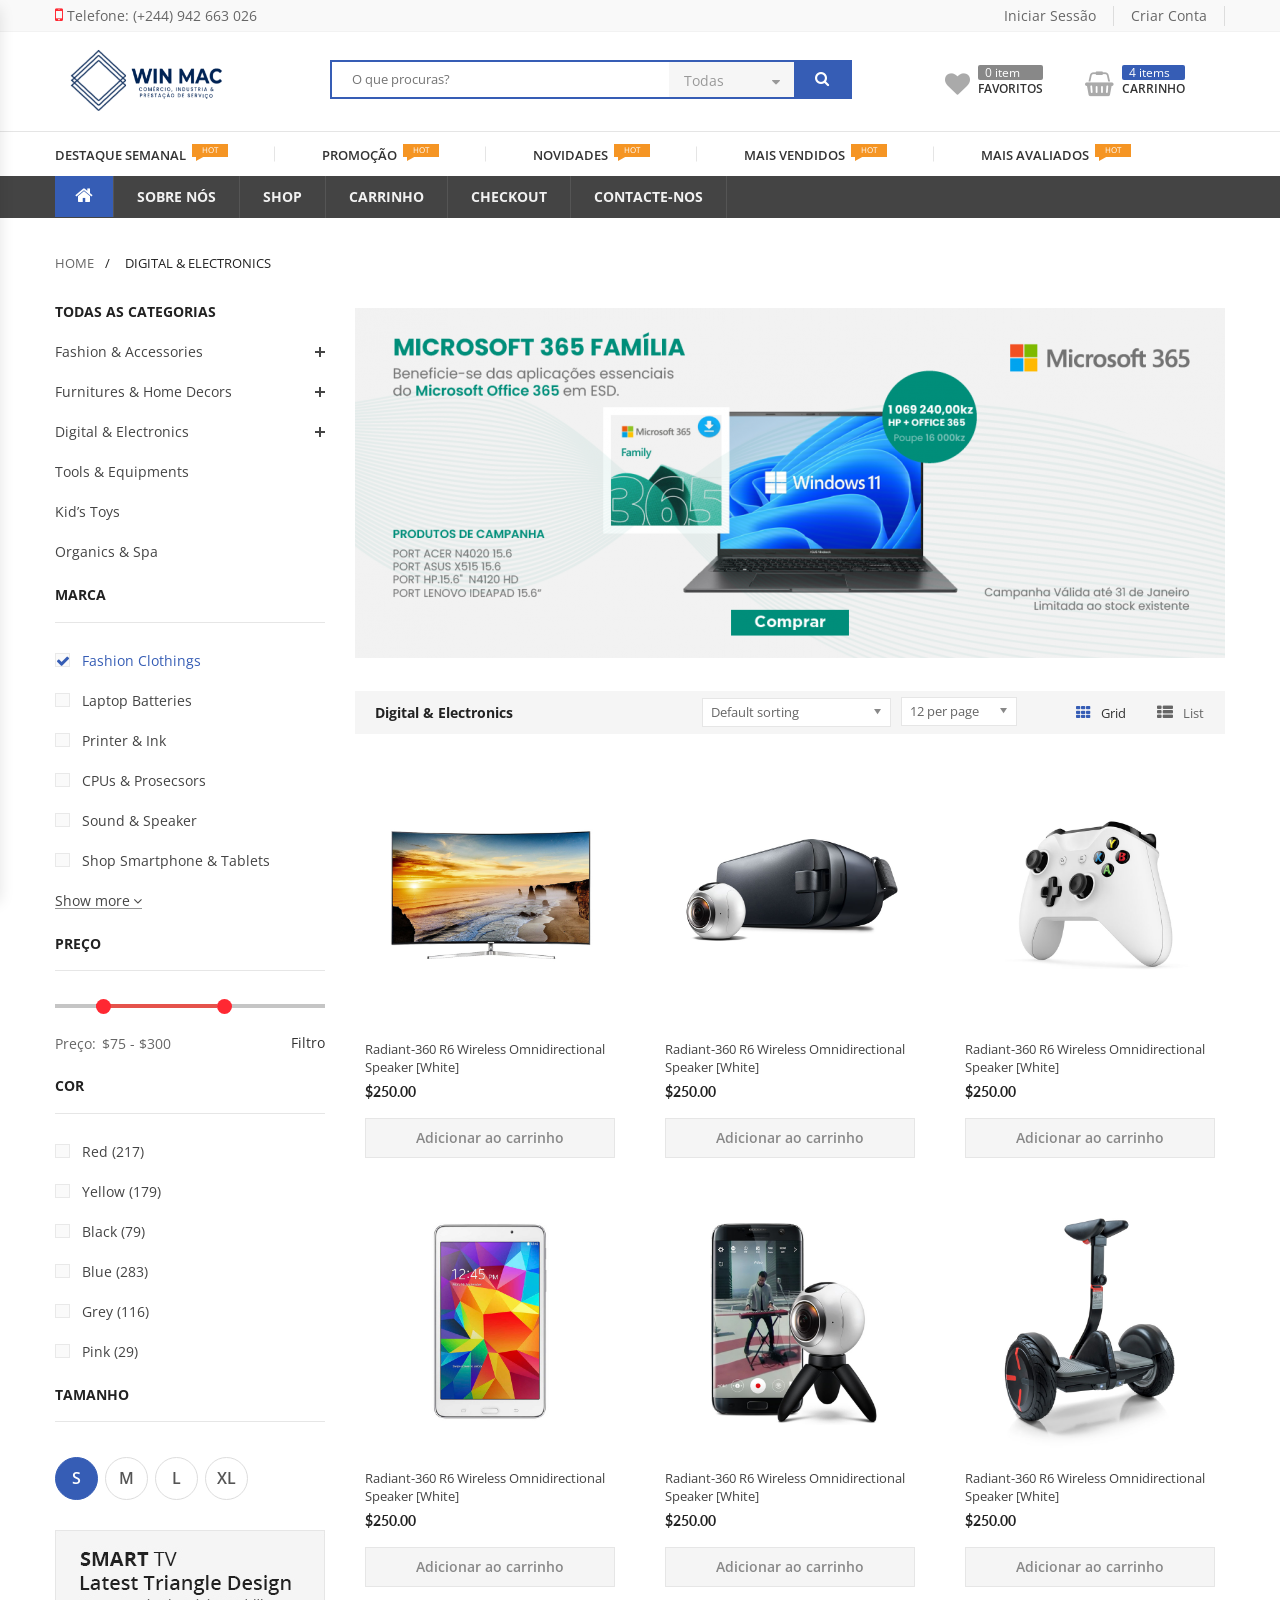
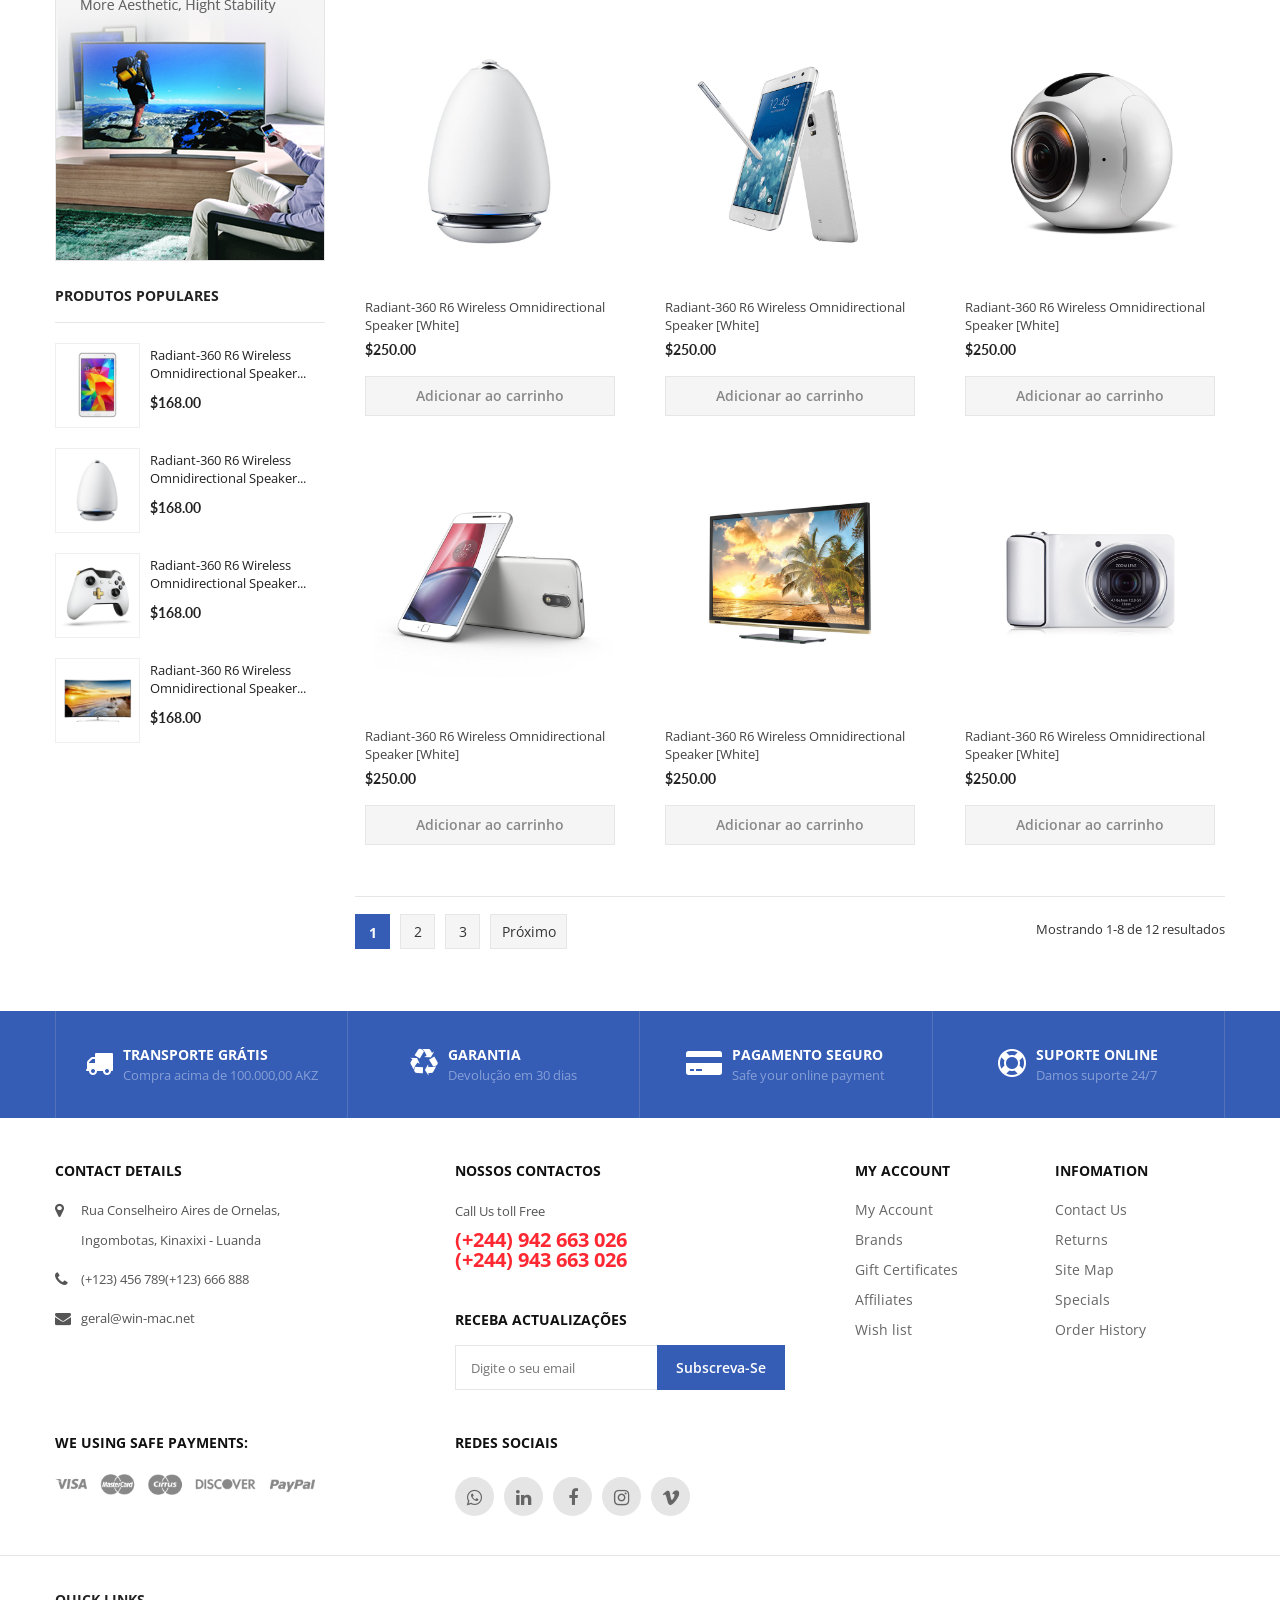
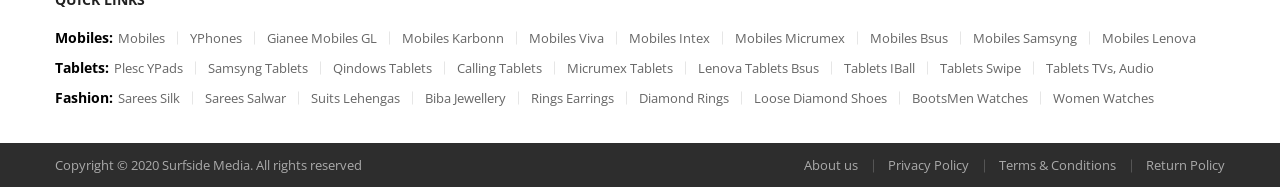
<file: shop.html>
<!DOCTYPE html>
<html lang="en">
<head>
	<meta charset="utf-8">
	<meta http-equiv="X-UA-Compatible" content="IE=edge">
	<meta name="viewport" content="width=device-width, initial-scale=1">
	<title>Digital & Electronics</title>
	<link rel="shortcut icon" type="image/x-icon" href="assets/images/apple-touch-icon.png">
	<link href="https://fonts.googleapis.com/css?family=Lato:300,400,400italic,700,700italic,900,900italic&amp;subset=latin,latin-ext" rel="stylesheet">
	<link href="https://fonts.googleapis.com/css?family=Open%20Sans:300,400,400italic,600,600italic,700,700italic&amp;subset=latin,latin-ext" rel="stylesheet">
	<link rel="stylesheet" type="text/css" href="assets/css/animate.css">
	<link rel="stylesheet" type="text/css" href="assets/css/font-awesome.min.css">
	<link rel="stylesheet" type="text/css" href="assets/css/bootstrap.min.css">
	<link rel="stylesheet" type="text/css" href="assets/css/owl.carousel.min.css">
	<link rel="stylesheet" type="text/css" href="assets/css/chosen.min.css">
	<link rel="stylesheet" type="text/css" href="assets/css/style.css">
	<link rel="stylesheet" type="text/css" href="assets/css/color-02.css">
</head>
<body class="home-page home-01 ">

	<!-- mobile menu -->
    <div class="mercado-clone-wrap">
        <div class="mercado-panels-actions-wrap">
            <a class="mercado-close-btn mercado-close-panels" href="#">x</a>
        </div>
        <div class="mercado-panels"></div>
    </div>

	<!--header-->
	<header id="header" class="header header-style-1">
		<div class="container-fluid">
			<div class="row">
				<div class="topbar-menu-area">
					<div class="container">
						<div class="topbar-menu left-menu">
							<ul>
								<li class="menu-item" >
									<a title="Telefone: (+244) 942 663 026" href="tel:(+244) 942 663 026" ><span class="icon label-before fa fa-mobile"></span>Telefone: (+244) 942 663 026</a>
								</li>
							</ul>
						</div>
						<div class="topbar-menu right-menu">
							<ul>
								<li class="menu-item" ><a title="Register or Login" href="login.html">Iniciar Sessão</a></li>
								<li class="menu-item" ><a title="Register or Login" href="register.html">Criar Conta</a></li>
								<li class="menu-item lang-menu menu-item-has-children parent" style="display: none;">
									<a title="English" href="#"><span class="img label-before"><img src="assets/images/lang-en.png" alt="lang-en"></span>English<i class="fa fa-angle-down" aria-hidden="true"></i></a>
									<ul class="submenu lang" >
										<li class="menu-item" ><a title="hungary" href="#"><span class="img label-before"><img src="assets/images/lang-hun.png" alt="lang-hun"></span>Hungary</a></li>
										<li class="menu-item" ><a title="german" href="#"><span class="img label-before"><img src="assets/images/lang-ger.png" alt="lang-ger" ></span>German</a></li>
										<li class="menu-item" ><a title="french" href="#"><span class="img label-before"><img src="assets/images/lang-fra.png" alt="lang-fre"></span>French</a></li>
										<li class="menu-item" ><a title="canada" href="#"><span class="img label-before"><img src="assets/images/lang-can.png" alt="lang-can"></span>Canada</a></li>
									</ul>
								</li>
								<li class="menu-item menu-item-has-children parent" style="display: none;">
									<a title="Dollar (USD)" href="#">Dollar (USD)<i class="fa fa-angle-down" aria-hidden="true"></i></a>
									<ul class="submenu curency" >
										<li class="menu-item" >
											<a title="Pound (GBP)" href="#">Pound (GBP)</a>
										</li>
										<li class="menu-item" >
											<a title="Euro (EUR)" href="#">Euro (EUR)</a>
										</li>
										<li class="menu-item" >
											<a title="Dollar (USD)" href="#">Dollar (USD)</a>
										</li>
									</ul>
								</li>
							</ul>
						</div>
					</div>
				</div>

				<div class="container">
					<div class="mid-section main-info-area">

						<div class="wrap-logo-top left-section">
							<a href="index.html" class="link-to-home"><img src="assets/images/win-mac-logo-horizontal.png" alt="mercado"></a>
						</div>

						<div class="wrap-search center-section">
							<div class="wrap-search-form">
								<form action="#" id="form-search-top" name="form-search-top">
									<input type="text" name="search" value="" placeholder="O que procuras?">
									<button form="form-search-top" type="button"><i class="fa fa-search" aria-hidden="true"></i></button>
									<div class="wrap-list-cate">
										<input type="hidden" name="product-cate" value="0" id="product-cate">
										<a href="#" class="link-control">Todas</a>
										<ul class="list-cate">
											<li class="level-0">Todas as Catergorias</li>
											<li class="level-1">-Computadores & Monitores</li>
											<li class="level-2">PC Desktop</li>
											<li class="level-2">PC All-In-One</li>
											<li class="level-2">Portáteis</li>
											<li class="level-2">Monitores</li>
											<li class="level-2">Acessórios</li>
											<li class="level-1">-SSmartphone & Table</li>
											<li class="level-2">Batteries & Chargens</li>
											<li class="level-2">Mp3 Player & Headphones</li>
											<li class="level-2">Table & Accessories</li>
											<li class="level-1">-Electronics</li>
											<li class="level-2">Batteries & Chargens</li>
											<li class="level-2">Headphone & Headsets</li>
											<li class="level-2">Mp3 Player & Acessories</li>
											<li class="level-1">-Smartphone & Table</li>
											<li class="level-2">Batteries & Chargens</li>
											<li class="level-2">Mp3 Player & Headphones</li>
											<li class="level-2">Table & Accessories</li>
										</ul>
									</div>
								</form>
							</div>
						</div>

						<div class="wrap-icon right-section">
							<div class="wrap-icon-section wishlist">
								<a href="#" class="link-direction">
									<i class="fa fa-heart" aria-hidden="true"></i>
									<div class="left-info">
										<span class="index">0 item</span>
										<span class="title">Favoritos</span>
									</div>
								</a>
							</div>
							<div class="wrap-icon-section minicart">
								<a href="#" class="link-direction">
									<i class="fa fa-shopping-basket" aria-hidden="true"></i>
									<div class="left-info">
										<span class="index">4 items</span>
										<span class="title">Carrinho</span>
									</div>
								</a>
							</div>
							<div class="wrap-icon-section show-up-after-1024">
								<a href="#" class="mobile-navigation">
									<span></span>
									<span></span>
									<span></span>
								</a>
							</div>
						</div>

					</div>
				</div>

				<div class="nav-section header-sticky">
					<div class="header-nav-section">
						<div class="container">
							<ul class="nav menu-nav clone-main-menu" id="mercado_haead_menu" data-menuname="Menu Especial" >
								<li class="menu-item"><a href="#" class="link-term">Destaque Semanal</a><span class="nav-label hot-label">hot</span></li>
								<li class="menu-item"><a href="#" class="link-term">Promoção</a><span class="nav-label hot-label">hot</span></li>
								<li class="menu-item"><a href="#" class="link-term">Novidades</a><span class="nav-label hot-label">hot</span></li>
								<li class="menu-item"><a href="#" class="link-term">Mais Vendidos</a><span class="nav-label hot-label">hot</span></li>
								<li class="menu-item"><a href="#" class="link-term">Mais Avaliados</a><span class="nav-label hot-label">hot</span></li>
							</ul>
						</div>
					</div>

					<div class="primary-nav-section">
						<div class="container">
							<ul class="nav primary clone-main-menu" id="mercado_main" data-menuname="Menu Principal" >
								<li class="menu-item home-icon">
									<a href="index.html" class="link-term mercado-item-title"><i class="fa fa-home" aria-hidden="true"></i></a>
								</li>
								<li class="menu-item">
									<a href="about-us.html" class="link-term mercado-item-title">Sobre Nós</a>
								</li>
								<li class="menu-item">
									<a href="shop.html" class="link-term mercado-item-title">Shop</a>
								</li>
								<li class="menu-item">
									<a href="cart.html" class="link-term mercado-item-title">Carrinho</a>
								</li>
								<li class="menu-item">
									<a href="checkout.html" class="link-term mercado-item-title">Checkout</a>
								</li>
								<li class="menu-item">
									<a href="contact-us.html" class="link-term mercado-item-title">Contacte-nos</a>
								</li>																	
							</ul>
						</div>
					</div>
				</div>
			</div>
		</div>
	</header>

	<!--main area-->
	<main id="main" class="main-site left-sidebar">

		<div class="container">

			<div class="wrap-breadcrumb">
				<ul>
					<li class="item-link"><a href="#" class="link">home</a></li>
					<li class="item-link"><span>Digital & Electronics</span></li>
				</ul>
			</div>
			<div class="row">

				<div class="col-lg-9 col-md-8 col-sm-8 col-xs-12 main-content-area">

					<div class="banner-shop">
						<a href="#" class="banner-link">
							<figure><img src="assets/images/870_350_Campanhas-KV_2.png" alt=""></figure>
						</a>
					</div>

					<div class="wrap-shop-control">

						<h1 class="shop-title">Digital & Electronics</h1>

						<div class="wrap-right">

							<div class="sort-item orderby ">
								<select name="orderby" class="use-chosen" >
									<option value="menu_order" selected="selected">Default sorting</option>
									<option value="popularity">Sort by popularity</option>
									<option value="rating">Sort by average rating</option>
									<option value="date">Sort by newness</option>
									<option value="price">Sort by price: low to high</option>
									<option value="price-desc">Sort by price: high to low</option>
								</select>
							</div>

							<div class="sort-item product-per-page">
								<select name="post-per-page" class="use-chosen" >
									<option value="12" selected="selected">12 per page</option>
									<option value="16">16 per page</option>
									<option value="18">18 per page</option>
									<option value="21">21 per page</option>
									<option value="24">24 per page</option>
									<option value="30">30 per page</option>
									<option value="32">32 per page</option>
								</select>
							</div>

							<div class="change-display-mode">
								<a href="#" class="grid-mode display-mode active"><i class="fa fa-th"></i>Grid</a>
								<a href="list.html" class="list-mode display-mode"><i class="fa fa-th-list"></i>List</a>
							</div>

						</div>

					</div><!--end wrap shop control-->

					<div class="row">

						<ul class="product-list grid-products equal-container">

							<li class="col-lg-4 col-md-6 col-sm-6 col-xs-6 ">
								<div class="product product-style-3 equal-elem ">
									<div class="product-thumnail">
										<a href="detail.html" title="T-Shirt Raw Hem Organic Boro Constrast Denim">
											<figure><img src="assets/images/products/digital_20.jpg" alt="T-Shirt Raw Hem Organic Boro Constrast Denim"></figure>
										</a>
									</div>
									<div class="product-info">
										<a href="#" class="product-name"><span>Radiant-360 R6 Wireless Omnidirectional Speaker [White]</span></a>
										<div class="wrap-price"><span class="product-price">$250.00</span></div>
										<a href="#" class="btn add-to-cart">Adicionar ao carrinho</a>
									</div>
								</div>
							</li>
							<li class="col-lg-4 col-md-6 col-sm-6 col-xs-6 ">
								<div class="product product-style-3 equal-elem ">
									<div class="product-thumnail">
										<a href="detail.html" title="T-Shirt Raw Hem Organic Boro Constrast Denim">
											<figure><img src="assets/images/products/digital_22.jpg" alt="T-Shirt Raw Hem Organic Boro Constrast Denim"></figure>
										</a>
									</div>
									<div class="product-info">
										<a href="#" class="product-name"><span>Radiant-360 R6 Wireless Omnidirectional Speaker [White]</span></a>
										<div class="wrap-price"><span class="product-price">$250.00</span></div>
										<a href="#" class="btn add-to-cart">Adicionar ao carrinho</a>
									</div>
								</div>
							</li>
							<li class="col-lg-4 col-md-6 col-sm-6 col-xs-6 ">
								<div class="product product-style-3 equal-elem ">
									<div class="product-thumnail">
										<a href="detail.html" title="T-Shirt Raw Hem Organic Boro Constrast Denim">
											<figure><img src="assets/images/products/digital_10.jpg" alt="T-Shirt Raw Hem Organic Boro Constrast Denim"></figure>
										</a>
									</div>
									<div class="product-info">
										<a href="#" class="product-name"><span>Radiant-360 R6 Wireless Omnidirectional Speaker [White]</span></a>
										<div class="wrap-price"><span class="product-price">$250.00</span></div>
										<a href="#" class="btn add-to-cart">Adicionar ao carrinho</a>
									</div>
								</div>
							</li>
							<li class="col-lg-4 col-md-6 col-sm-6 col-xs-6 ">
								<div class="product product-style-3 equal-elem ">
									<div class="product-thumnail">
										<a href="detail.html" title="T-Shirt Raw Hem Organic Boro Constrast Denim">
											<figure><img src="assets/images/products/digital_01.jpg" alt="T-Shirt Raw Hem Organic Boro Constrast Denim"></figure>
										</a>
									</div>
									<div class="product-info">
										<a href="#" class="product-name"><span>Radiant-360 R6 Wireless Omnidirectional Speaker [White]</span></a>
										<div class="wrap-price"><span class="product-price">$250.00</span></div>
										<a href="#" class="btn add-to-cart">Adicionar ao carrinho</a>
									</div>
								</div>
							</li>
							<li class="col-lg-4 col-md-6 col-sm-6 col-xs-6 ">
								<div class="product product-style-3 equal-elem ">
									<div class="product-thumnail">
										<a href="detail.html" title="T-Shirt Raw Hem Organic Boro Constrast Denim">
											<figure><img src="assets/images/products/digital_21.jpg" alt="T-Shirt Raw Hem Organic Boro Constrast Denim"></figure>
										</a>
									</div>
									<div class="product-info">
										<a href="#" class="product-name"><span>Radiant-360 R6 Wireless Omnidirectional Speaker [White]</span></a>
										<div class="wrap-price"><span class="product-price">$250.00</span></div>
										<a href="#" class="btn add-to-cart">Adicionar ao carrinho</a>
									</div>
								</div>
							</li>
							<li class="col-lg-4 col-md-6 col-sm-6 col-xs-6 ">
								<div class="product product-style-3 equal-elem ">
									<div class="product-thumnail">
										<a href="detail.html" title="T-Shirt Raw Hem Organic Boro Constrast Denim">
											<figure><img src="assets/images/products/digital_15.jpg" alt="T-Shirt Raw Hem Organic Boro Constrast Denim"></figure>
										</a>
									</div>
									<div class="product-info">
										<a href="#" class="product-name"><span>Radiant-360 R6 Wireless Omnidirectional Speaker [White]</span></a>
										<div class="wrap-price"><span class="product-price">$250.00</span></div>
										<a href="#" class="btn add-to-cart">Adicionar ao carrinho</a>
									</div>
								</div>
							</li>
							<li class="col-lg-4 col-md-6 col-sm-6 col-xs-6 ">
								<div class="product product-style-3 equal-elem ">
									<div class="product-thumnail">
										<a href="detail.html" title="T-Shirt Raw Hem Organic Boro Constrast Denim">
											<figure><img src="assets/images/products/digital_17.jpg" alt="T-Shirt Raw Hem Organic Boro Constrast Denim"></figure>
										</a>
									</div>
									<div class="product-info">
										<a href="#" class="product-name"><span>Radiant-360 R6 Wireless Omnidirectional Speaker [White]</span></a>
										<div class="wrap-price"><span class="product-price">$250.00</span></div>
										<a href="#" class="btn add-to-cart">Adicionar ao carrinho</a>
									</div>
								</div>
							</li>
							<li class="col-lg-4 col-md-6 col-sm-6 col-xs-6 ">
								<div class="product product-style-3 equal-elem ">
									<div class="product-thumnail">
										<a href="detail.html" title="T-Shirt Raw Hem Organic Boro Constrast Denim">
											<figure><img src="assets/images/products/digital_05.jpg" alt="T-Shirt Raw Hem Organic Boro Constrast Denim"></figure>
										</a>
									</div>
									<div class="product-info">
										<a href="#" class="product-name"><span>Radiant-360 R6 Wireless Omnidirectional Speaker [White]</span></a>
										<div class="wrap-price"><span class="product-price">$250.00</span></div>
										<a href="#" class="btn add-to-cart">Adicionar ao carrinho</a>
									</div>
								</div>
							</li>
							<li class="col-lg-4 col-md-6 col-sm-6 col-xs-6 ">
								<div class="product product-style-3 equal-elem ">
									<div class="product-thumnail">
										<a href="detail.html" title="T-Shirt Raw Hem Organic Boro Constrast Denim">
											<figure><img src="assets/images/products/digital_07.jpg" alt="T-Shirt Raw Hem Organic Boro Constrast Denim"></figure>
										</a>
									</div>
									<div class="product-info">
										<a href="#" class="product-name"><span>Radiant-360 R6 Wireless Omnidirectional Speaker [White]</span></a>
										<div class="wrap-price"><span class="product-price">$250.00</span></div>
										<a href="#" class="btn add-to-cart">Adicionar ao carrinho</a>
									</div>
								</div>
							</li>
							<li class="col-lg-4 col-md-6 col-sm-6 col-xs-6 ">
								<div class="product product-style-3 equal-elem ">
									<div class="product-thumnail">
										<a href="detail.html" title="T-Shirt Raw Hem Organic Boro Constrast Denim">
											<figure><img src="assets/images/products/digital_02.jpg" alt="T-Shirt Raw Hem Organic Boro Constrast Denim"></figure>
										</a>
									</div>
									<div class="product-info">
										<a href="#" class="product-name"><span>Radiant-360 R6 Wireless Omnidirectional Speaker [White]</span></a>
										<div class="wrap-price"><span class="product-price">$250.00</span></div>
										<a href="#" class="btn add-to-cart">Adicionar ao carrinho</a>
									</div>
								</div>
							</li>
							<li class="col-lg-4 col-md-6 col-sm-6 col-xs-6 ">
								<div class="product product-style-3 equal-elem ">
									<div class="product-thumnail">
										<a href="detail.html" title="T-Shirt Raw Hem Organic Boro Constrast Denim">
											<figure><img src="assets/images/products/digital_09.jpg" alt="T-Shirt Raw Hem Organic Boro Constrast Denim"></figure>
										</a>
									</div>
									<div class="product-info">
										<a href="#" class="product-name"><span>Radiant-360 R6 Wireless Omnidirectional Speaker [White]</span></a>
										<div class="wrap-price"><span class="product-price">$250.00</span></div>
										<a href="#" class="btn add-to-cart">Adicionar ao carrinho</a>
									</div>
								</div>
							</li>
							<li class="col-lg-4 col-md-6 col-sm-6 col-xs-6 ">
								<div class="product product-style-3 equal-elem ">
									<div class="product-thumnail">
										<a href="detail.html" title="T-Shirt Raw Hem Organic Boro Constrast Denim">
											<figure><img src="assets/images/products/digital_06.jpg" alt="T-Shirt Raw Hem Organic Boro Constrast Denim"></figure>
										</a>
									</div>
									<div class="product-info">
										<a href="#" class="product-name"><span>Radiant-360 R6 Wireless Omnidirectional Speaker [White]</span></a>
										<div class="wrap-price"><span class="product-price">$250.00</span></div>
										<a href="#" class="btn add-to-cart">Adicionar ao carrinho</a>
									</div>
								</div>
							</li>

						</ul>

					</div>

					<div class="wrap-pagination-info">
						<ul class="page-numbers">
							<li><span class="page-number-item current" >1</span></li>
							<li><a class="page-number-item" href="#" >2</a></li>
							<li><a class="page-number-item" href="#" >3</a></li>
							<li><a class="page-number-item next-link" href="#" >Próximo</a></li>
						</ul>
						<p class="result-count">Mostrando 1-8 de 12 resultados</p>
					</div>
				</div><!--end main products area-->

				<div class="col-lg-3 col-md-4 col-sm-4 col-xs-12 sitebar">
					<div class="widget mercado-widget categories-widget">
						<h2 class="widget-title">Todas as Categorias</h2>
						<div class="widget-content">
							<ul class="list-category">
								<li class="category-item has-child-cate">
									<a href="#" class="cate-link">Fashion & Accessories</a>
									<span class="toggle-control">+</span>
									<ul class="sub-cate">
										<li class="category-item"><a href="#" class="cate-link">Batteries (22)</a></li>
										<li class="category-item"><a href="#" class="cate-link">Headsets (16)</a></li>
										<li class="category-item"><a href="#" class="cate-link">Screen (28)</a></li>
									</ul>
								</li>
								<li class="category-item has-child-cate">
									<a href="#" class="cate-link">Furnitures & Home Decors</a>
									<span class="toggle-control">+</span>
									<ul class="sub-cate">
										<li class="category-item"><a href="#" class="cate-link">Batteries (22)</a></li>
										<li class="category-item"><a href="#" class="cate-link">Headsets (16)</a></li>
										<li class="category-item"><a href="#" class="cate-link">Screen (28)</a></li>
									</ul>
								</li>
								<li class="category-item has-child-cate">
									<a href="#" class="cate-link">Digital & Electronics</a>
									<span class="toggle-control">+</span>
									<ul class="sub-cate">
										<li class="category-item"><a href="#" class="cate-link">Batteries (22)</a></li>
										<li class="category-item"><a href="#" class="cate-link">Headsets (16)</a></li>
										<li class="category-item"><a href="#" class="cate-link">Screen (28)</a></li>
									</ul>
								</li>
								<li class="category-item">
									<a href="#" class="cate-link">Tools & Equipments</a>
								</li>
								<li class="category-item">
									<a href="#" class="cate-link">Kid’s Toys</a>
								</li>
								<li class="category-item">
									<a href="#" class="cate-link">Organics & Spa</a>
								</li>
							</ul>
						</div>
					</div><!-- Categories widget-->

					<div class="widget mercado-widget filter-widget brand-widget">
						<h2 class="widget-title">Marca</h2>
						<div class="widget-content">
							<ul class="list-style vertical-list list-limited" data-show="6">
								<li class="list-item"><a class="filter-link active" href="#">Fashion Clothings</a></li>
								<li class="list-item"><a class="filter-link " href="#">Laptop Batteries</a></li>
								<li class="list-item"><a class="filter-link " href="#">Printer & Ink</a></li>
								<li class="list-item"><a class="filter-link " href="#">CPUs & Prosecsors</a></li>
								<li class="list-item"><a class="filter-link " href="#">Sound & Speaker</a></li>
								<li class="list-item"><a class="filter-link " href="#">Shop Smartphone & Tablets</a></li>
								<li class="list-item default-hiden"><a class="filter-link " href="#">Printer & Ink</a></li>
								<li class="list-item default-hiden"><a class="filter-link " href="#">CPUs & Prosecsors</a></li>
								<li class="list-item default-hiden"><a class="filter-link " href="#">Sound & Speaker</a></li>
								<li class="list-item default-hiden"><a class="filter-link " href="#">Shop Smartphone & Tablets</a></li>
								<li class="list-item"><a data-label='Show less<i class="fa fa-angle-up" aria-hidden="true"></i>' class="btn-control control-show-more" href="#">Show more<i class="fa fa-angle-down" aria-hidden="true"></i></a></li>
							</ul>
						</div>
					</div><!-- brand widget-->

					<div class="widget mercado-widget filter-widget price-filter">
						<h2 class="widget-title">Preço</h2>
						<div class="widget-content">
							<div id="slider-range"></div>
							<p>
								<label for="amount">Preço:</label>
								<input type="text" id="amount" readonly>
								<button class="filter-submit">Filtro</button>
							</p>
						</div>
					</div><!-- Price-->

					<div class="widget mercado-widget filter-widget">
						<h2 class="widget-title">Cor</h2>
						<div class="widget-content">
							<ul class="list-style vertical-list has-count-index">
								<li class="list-item"><a class="filter-link " href="#">Red <span>(217)</span></a></li>
								<li class="list-item"><a class="filter-link " href="#">Yellow <span>(179)</span></a></li>
								<li class="list-item"><a class="filter-link " href="#">Black <span>(79)</span></a></li>
								<li class="list-item"><a class="filter-link " href="#">Blue <span>(283)</span></a></li>
								<li class="list-item"><a class="filter-link " href="#">Grey <span>(116)</span></a></li>
								<li class="list-item"><a class="filter-link " href="#">Pink <span>(29)</span></a></li>
							</ul>
						</div>
					</div><!-- Color -->

					<div class="widget mercado-widget filter-widget">
						<h2 class="widget-title">Tamanho</h2>
						<div class="widget-content">
							<ul class="list-style inline-round ">
								<li class="list-item"><a class="filter-link active" href="#">s</a></li>
								<li class="list-item"><a class="filter-link " href="#">M</a></li>
								<li class="list-item"><a class="filter-link " href="#">l</a></li>
								<li class="list-item"><a class="filter-link " href="#">xl</a></li>
							</ul>
							<div class="widget-banner">
								<figure><img src="assets/images/size-banner-widget.jpg" width="270" height="331" alt=""></figure>
							</div>
						</div>
					</div><!-- Size -->

					<div class="widget mercado-widget widget-product">
						<h2 class="widget-title">Produtos Populares</h2>
						<div class="widget-content">
							<ul class="products">
								<li class="product-item">
									<div class="product product-widget-style">
										<div class="thumbnnail">
											<a href="detail.html" title="Radiant-360 R6 Wireless Omnidirectional Speaker [White]">
												<figure><img src="assets/images/products/digital_01.jpg" alt=""></figure>
											</a>
										</div>
										<div class="product-info">
											<a href="#" class="product-name"><span>Radiant-360 R6 Wireless Omnidirectional Speaker...</span></a>
											<div class="wrap-price"><span class="product-price">$168.00</span></div>
										</div>
									</div>
								</li>

								<li class="product-item">
									<div class="product product-widget-style">
										<div class="thumbnnail">
											<a href="detail.html" title="Radiant-360 R6 Wireless Omnidirectional Speaker [White]">
												<figure><img src="assets/images/products/digital_17.jpg" alt=""></figure>
											</a>
										</div>
										<div class="product-info">
											<a href="#" class="product-name"><span>Radiant-360 R6 Wireless Omnidirectional Speaker...</span></a>
											<div class="wrap-price"><span class="product-price">$168.00</span></div>
										</div>
									</div>
								</li>

								<li class="product-item">
									<div class="product product-widget-style">
										<div class="thumbnnail">
											<a href="detail.html" title="Radiant-360 R6 Wireless Omnidirectional Speaker [White]">
												<figure><img src="assets/images/products/digital_18.jpg" alt=""></figure>
											</a>
										</div>
										<div class="product-info">
											<a href="#" class="product-name"><span>Radiant-360 R6 Wireless Omnidirectional Speaker...</span></a>
											<div class="wrap-price"><span class="product-price">$168.00</span></div>
										</div>
									</div>
								</li>

								<li class="product-item">
									<div class="product product-widget-style">
										<div class="thumbnnail">
											<a href="detail.html" title="Radiant-360 R6 Wireless Omnidirectional Speaker [White]">
												<figure><img src="assets/images/products/digital_20.jpg" alt=""></figure>
											</a>
										</div>
										<div class="product-info">
											<a href="#" class="product-name"><span>Radiant-360 R6 Wireless Omnidirectional Speaker...</span></a>
											<div class="wrap-price"><span class="product-price">$168.00</span></div>
										</div>
									</div>
								</li>

							</ul>
						</div>
					</div><!-- brand widget-->

				</div><!--end sitebar-->

			</div><!--end row-->

		</div><!--end container-->

	</main>
	<!--main area-->

	<!--footer area-->
	<footer id="footer">
		<div class="wrap-footer-content footer-style-1">

			<div class="wrap-function-info">
				<div class="container">
					<ul>
						<li class="fc-info-item">
							<i class="fa fa-truck" aria-hidden="true"></i>
							<div class="wrap-left-info">
								<h4 class="fc-name">Transporte Grátis</h4>
								<p class="fc-desc">Compra acima de 100.000,00 AKZ</p>
							</div>

						</li>
						<li class="fc-info-item">
							<i class="fa fa-recycle" aria-hidden="true"></i>
							<div class="wrap-left-info">
								<h4 class="fc-name">Garantia</h4>
								<p class="fc-desc">Devolução em 30 dias </p>
							</div>

						</li>
						<li class="fc-info-item">
							<i class="fa fa-credit-card-alt" aria-hidden="true"></i>
							<div class="wrap-left-info">
								<h4 class="fc-name">Pagamento Seguro</h4>
								<p class="fc-desc">Safe your online payment</p>
							</div>

						</li>
						<li class="fc-info-item">
							<i class="fa fa-life-ring" aria-hidden="true"></i>
							<div class="wrap-left-info">
								<h4 class="fc-name">Suporte Online</h4>
								<p class="fc-desc">Damos suporte  24/7</p>
							</div>

						</li>
					</ul>
				</div>
			</div>
			<!--End function info-->

			<div class="main-footer-content">

				<div class="container">

					<div class="row">

						<div class="col-lg-4 col-sm-4 col-md-4 col-xs-12">
							<div class="wrap-footer-item">
								<h3 class="item-header">Contact Details</h3>
								<div class="item-content">
									<div class="wrap-contact-detail">
										<ul>
											<li>
												<i class="fa fa-map-marker" aria-hidden="true"></i>
												<p class="contact-txt">Rua Conselheiro Aires de Ornelas, <br>
													Ingombotas, Kinaxixi - Luanda</p>
											</li>
											<li>
												<i class="fa fa-phone" aria-hidden="true"></i>
												<p class="contact-txt">(+123) 456 789(+123) 666 888</p>
											</li>
											<li>
												<i class="fa fa-envelope" aria-hidden="true"></i>
												<p class="contact-txt">geral@win-mac.net</p>
											</li>											
										</ul>
									</div>
								</div>
							</div>
						</div>

						<div class="col-lg-4 col-sm-4 col-md-4 col-xs-12">

							<div class="wrap-footer-item">
								<h3 class="item-header">Nossos Contactos</h3>
								<div class="item-content">
									<div class="wrap-hotline-footer">
										<span class="desc">Call Us toll Free</span>
										<b class="phone-number">(+244) 942 663 026 <br> (+244) 943 663 026</b>
									</div>
								</div>
							</div>

							<div class="wrap-footer-item footer-item-second">
								<h3 class="item-header">Receba actualizações</h3>
								<div class="item-content">
									<div class="wrap-newletter-footer">
										<form action="#" class="frm-newletter" id="frm-newletter">
											<input type="email" class="input-email" name="email" value="" placeholder="Digite o seu email">
											<button class="btn-submit">Subscreva-se</button>
										</form>
									</div>
								</div>
							</div>

						</div>

						<div class="col-lg-4 col-sm-4 col-md-4 col-xs-12 box-twin-content ">
							<div class="row">
								<div class="wrap-footer-item twin-item">
									<h3 class="item-header">My Account</h3>
									<div class="item-content">
										<div class="wrap-vertical-nav">
											<ul>
												<li class="menu-item"><a href="#" class="link-term">My Account</a></li>
												<li class="menu-item"><a href="#" class="link-term">Brands</a></li>
												<li class="menu-item"><a href="#" class="link-term">Gift Certificates</a></li>
												<li class="menu-item"><a href="#" class="link-term">Affiliates</a></li>
												<li class="menu-item"><a href="#" class="link-term">Wish list</a></li>
											</ul>
										</div>
									</div>
								</div>
								<div class="wrap-footer-item twin-item">
									<h3 class="item-header">Infomation</h3>
									<div class="item-content">
										<div class="wrap-vertical-nav">
											<ul>
												<li class="menu-item"><a href="#" class="link-term">Contact Us</a></li>
												<li class="menu-item"><a href="#" class="link-term">Returns</a></li>
												<li class="menu-item"><a href="#" class="link-term">Site Map</a></li>
												<li class="menu-item"><a href="#" class="link-term">Specials</a></li>
												<li class="menu-item"><a href="#" class="link-term">Order History</a></li>
											</ul>
										</div>
									</div>
								</div>
							</div>
						</div>

					</div>

					<div class="row">

						<div class="col-lg-4 col-sm-4 col-md-4 col-xs-12">
							<div class="wrap-footer-item">
								<h3 class="item-header">We Using Safe Payments:</h3>
								<div class="item-content">
									<div class="wrap-list-item wrap-gallery">
										<img src="assets/images/payment.png" style="max-width: 260px;">
									</div>
								</div>
							</div>
						</div>

						<div class="col-lg-4 col-sm-4 col-md-4 col-xs-12">
							<div class="wrap-footer-item">
								<h3 class="item-header">Redes Sociais</h3>
								<div class="item-content">
									<div class="wrap-list-item social-network">
										<ul>
											<li><a href="#" class="link-to-item" title="whatsapp"><i class="fa fa-whatsapp" aria-hidden="true"></i></a></li>
											<li><a href="#" class="link-to-item" title="linkedin"><i class="fa fa-linkedin" aria-hidden="true"></i></a></li>
											<li><a href="#" class="link-to-item" title="facebook"><i class="fa fa-facebook" aria-hidden="true"></i></a></li>
											<li><a href="#" class="link-to-item" title="instagram"><i class="fa fa-instagram" aria-hidden="true"></i></a></li>
											<li><a href="#" class="link-to-item" title="vimeo"><i class="fa fa-vimeo" aria-hidden="true"></i></a></li>
										</ul>
									</div>
								</div>
							</div>
						</div>

						<div class="col-lg-4 col-sm-4 col-md-4 col-xs-12" style="display: none;">
							<div class="wrap-footer-item">
								<h3 class="item-header">Dowload App</h3>
								<div class="item-content">
									<div class="wrap-list-item apps-list">
										<ul>
											<li><a href="#" class="link-to-item" title="our application on apple store"><figure><img src="assets/images/brands/apple-store.png" alt="apple store" width="128" height="36"></figure></a></li>
											<li><a href="#" class="link-to-item" title="our application on google play store"><figure><img src="assets/images/brands/google-play-store.png" alt="google play store" width="128" height="36"></figure></a></li>
										</ul>
									</div>
								</div>
							</div>
						</div>

					</div>
				</div>

				<div class="wrap-back-link">
					<div class="container">
						<div class="back-link-box">
							<h3 class="backlink-title">Quick Links</h3>
							<div class="back-link-row">
								<ul class="list-back-link" >
									<li><span class="row-title">Mobiles:</span></li>
									<li><a href="#" class="redirect-back-link" title="mobile">Mobiles</a></li>
									<li><a href="#" class="redirect-back-link" title="yphones">YPhones</a></li>
									<li><a href="#" class="redirect-back-link" title="Gianee Mobiles GL">Gianee Mobiles GL</a></li>
									<li><a href="#" class="redirect-back-link" title="Mobiles Karbonn">Mobiles Karbonn</a></li>
									<li><a href="#" class="redirect-back-link" title="Mobiles Viva">Mobiles Viva</a></li>
									<li><a href="#" class="redirect-back-link" title="Mobiles Intex">Mobiles Intex</a></li>
									<li><a href="#" class="redirect-back-link" title="Mobiles Micrumex">Mobiles Micrumex</a></li>
									<li><a href="#" class="redirect-back-link" title="Mobiles Bsus">Mobiles Bsus</a></li>
									<li><a href="#" class="redirect-back-link" title="Mobiles Samsyng">Mobiles Samsyng</a></li>
									<li><a href="#" class="redirect-back-link" title="Mobiles Lenova">Mobiles Lenova</a></li>
								</ul>

								<ul class="list-back-link" >
									<li><span class="row-title">Tablets:</span></li>
									<li><a href="#" class="redirect-back-link" title="Plesc YPads">Plesc YPads</a></li>
									<li><a href="#" class="redirect-back-link" title="Samsyng Tablets" >Samsyng Tablets</a></li>
									<li><a href="#" class="redirect-back-link" title="Qindows Tablets" >Qindows Tablets</a></li>
									<li><a href="#" class="redirect-back-link" title="Calling Tablets" >Calling Tablets</a></li>
									<li><a href="#" class="redirect-back-link" title="Micrumex Tablets" >Micrumex Tablets</a></li>
									<li><a href="#" class="redirect-back-link" title="Lenova Tablets Bsus" >Lenova Tablets Bsus</a></li>
									<li><a href="#" class="redirect-back-link" title="Tablets iBall" >Tablets iBall</a></li>
									<li><a href="#" class="redirect-back-link" title="Tablets Swipe" >Tablets Swipe</a></li>
									<li><a href="#" class="redirect-back-link" title="Tablets TVs, Audio" >Tablets TVs, Audio</a></li>
								</ul>

								<ul class="list-back-link" >
									<li><span class="row-title">Fashion:</span></li>
									<li><a href="#" class="redirect-back-link" title="Sarees Silk" >Sarees Silk</a></li>
									<li><a href="#" class="redirect-back-link" title="sarees Salwar" >sarees Salwar</a></li>
									<li><a href="#" class="redirect-back-link" title="Suits Lehengas" >Suits Lehengas</a></li>
									<li><a href="#" class="redirect-back-link" title="Biba Jewellery" >Biba Jewellery</a></li>
									<li><a href="#" class="redirect-back-link" title="Rings Earrings" >Rings Earrings</a></li>
									<li><a href="#" class="redirect-back-link" title="Diamond Rings" >Diamond Rings</a></li>
									<li><a href="#" class="redirect-back-link" title="Loose Diamond Shoes" >Loose Diamond Shoes</a></li>
									<li><a href="#" class="redirect-back-link" title="BootsMen Watches" >BootsMen Watches</a></li>
									<li><a href="#" class="redirect-back-link" title="Women Watches" >Women Watches</a></li>
								</ul>

							</div>
						</div>
					</div>
				</div>

			</div>

			<div class="coppy-right-box">
				<div class="container">
					<div class="coppy-right-item item-left">
						<p class="coppy-right-text">Copyright © 2020 Surfside Media. All rights reserved</p>
					</div>
					<div class="coppy-right-item item-right">
						<div class="wrap-nav horizontal-nav">
							<ul>
								<li class="menu-item"><a href="about-us.html" class="link-term">About us</a></li>								
								<li class="menu-item"><a href="privacy-policy.html" class="link-term">Privacy Policy</a></li>
								<li class="menu-item"><a href="terms-conditions.html" class="link-term">Terms & Conditions</a></li>
								<li class="menu-item"><a href="return-policy.html" class="link-term">Return Policy</a></li>								
							</ul>
						</div>
					</div>
					<div class="clearfix"></div>
				</div>
			</div>
		</div>
	</footer>

	<script src="assets/js/jquery-1.12.4.minb8ff.js?ver=1.12.4"></script>
	<script src="assets/js/jquery-ui-1.12.4.minb8ff.js?ver=1.12.4"></script>
	<script src="assets/js/bootstrap.min.js"></script>
	<script src="assets/js/chosen.jquery.min.js"></script>
	<script src="assets/js/owl.carousel.min.js"></script>
	<script src="assets/js/jquery.countdown.min.js"></script>
	<script src="assets/js/jquery.sticky.js"></script>
	<script src="assets/js/functions.js"></script>
</body>
</html>
</file>
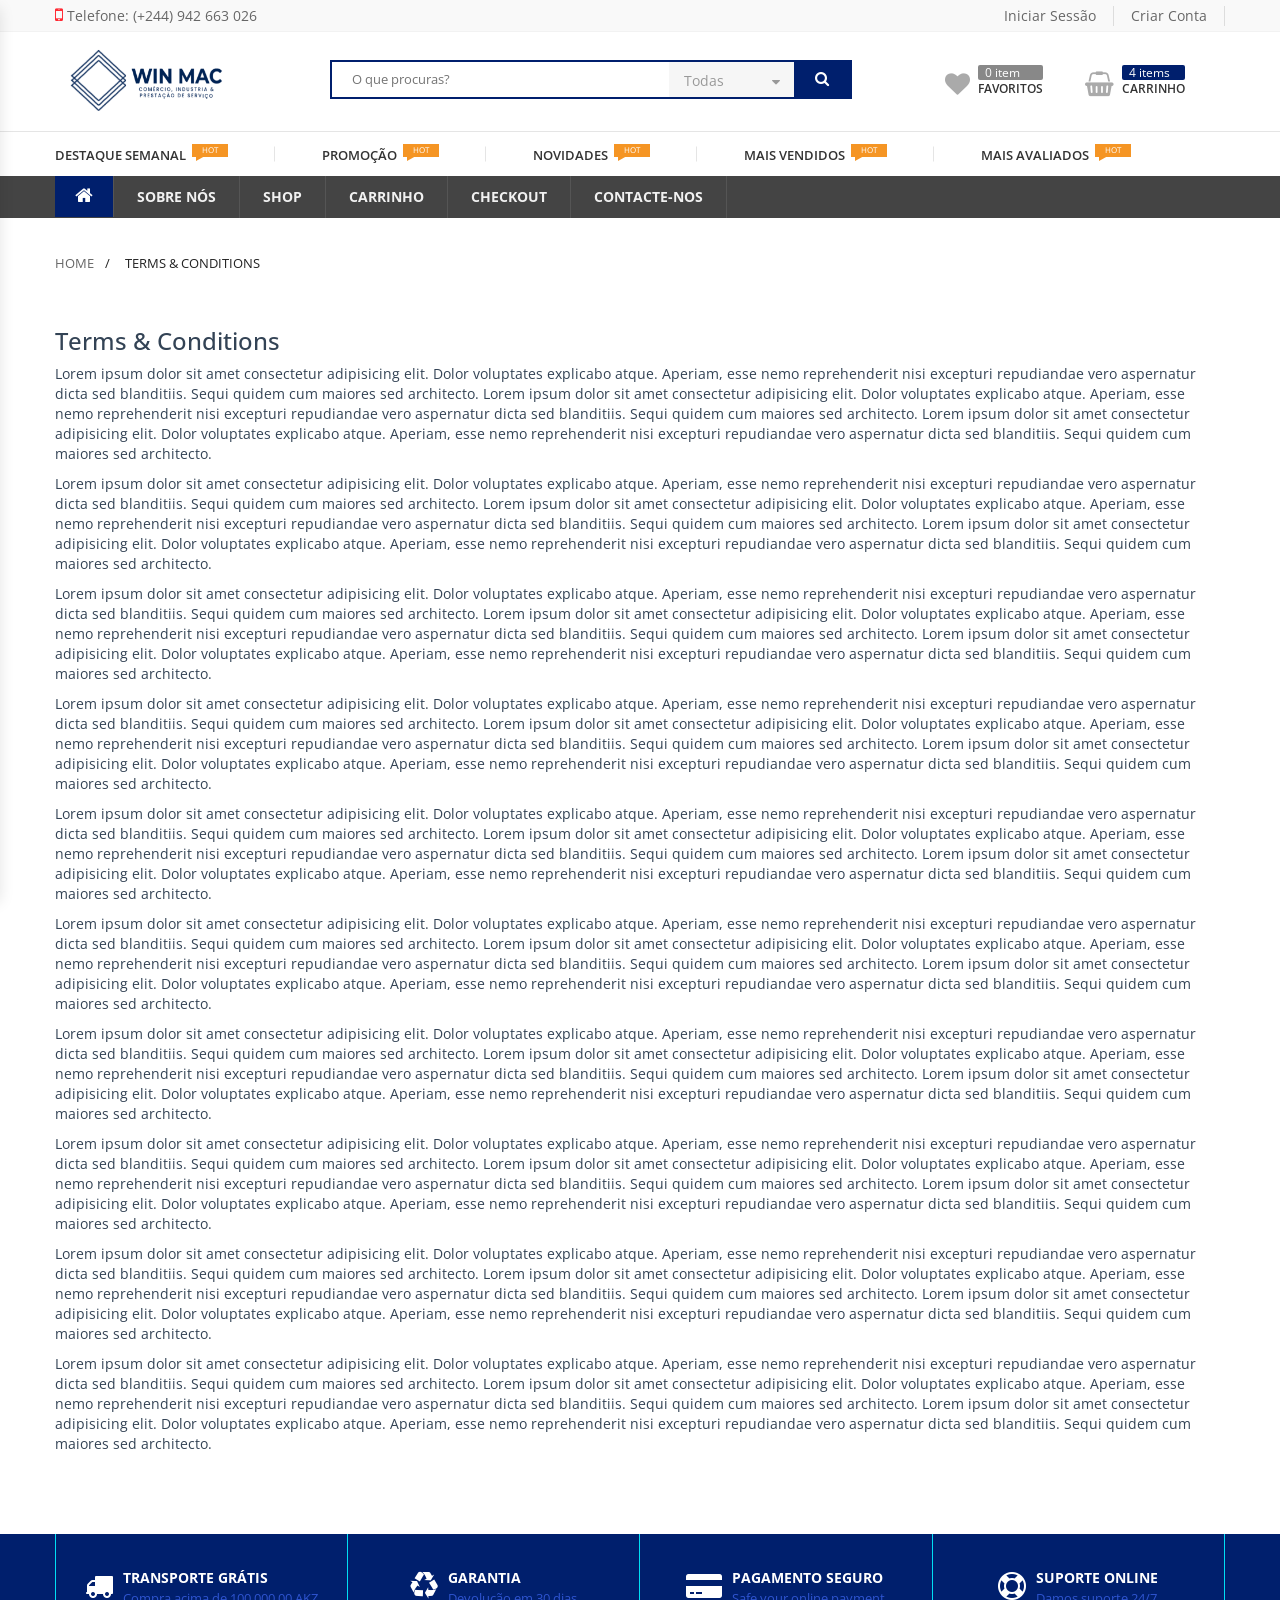
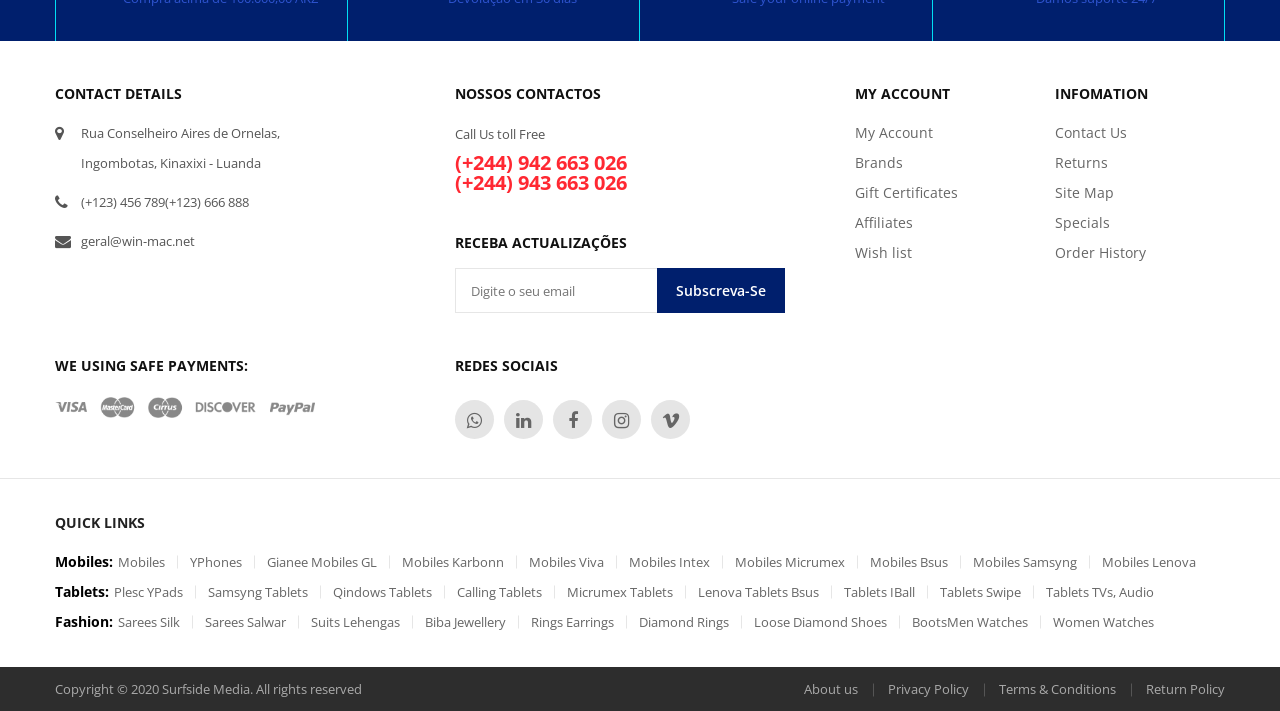
<file: terms-conditions.html>
<!DOCTYPE html>
<html lang="en">
<head>
	<meta charset="utf-8">
	<meta http-equiv="X-UA-Compatible" content="IE=edge">
	<meta name="viewport" content="width=device-width, initial-scale=1">
	<title>Terms & Conditions</title>
	<link rel="shortcut icon" type="image/x-icon" href="assets/images/favicon.ico">
	<link href="https://fonts.googleapis.com/css?family=Lato:300,400,400italic,700,700italic,900,900italic&amp;subset=latin,latin-ext" rel="stylesheet">
	<link href="https://fonts.googleapis.com/css?family=Open%20Sans:300,400,400italic,600,600italic,700,700italic&amp;subset=latin,latin-ext" rel="stylesheet">
	<link rel="stylesheet" type="text/css" href="assets/css/animate.css">
	<link rel="stylesheet" type="text/css" href="assets/css/font-awesome.min.css">
	<link rel="stylesheet" type="text/css" href="assets/css/bootstrap.min.css">
	<link rel="stylesheet" type="text/css" href="assets/css/owl.carousel.min.css">
	<link rel="stylesheet" type="text/css" href="assets/css/chosen.min.css">
	<link rel="stylesheet" type="text/css" href="assets/css/style.css">
	<link rel="stylesheet" type="text/css" href="assets/css/color-01.css">
</head>
<body class="inner-page about-us ">

	<!-- mobile menu -->
    <div class="mercado-clone-wrap">
        <div class="mercado-panels-actions-wrap">
            <a class="mercado-close-btn mercado-close-panels" href="#">x</a>
        </div>
        <div class="mercado-panels"></div>
    </div>

	<!--header-->
	<header id="header" class="header header-style-1">
		<div class="container-fluid">
			<div class="row">
				<div class="topbar-menu-area">
					<div class="container">
						<div class="topbar-menu left-menu">
							<ul>
								<li class="menu-item" >
									<a title="Telefone: (+244) 942 663 026" href="tel:(+244) 942 663 026" ><span class="icon label-before fa fa-mobile"></span>Telefone: (+244) 942 663 026</a>
								</li>
							</ul>
						</div>
						<div class="topbar-menu right-menu">
							<ul>
								<li class="menu-item" ><a title="Register or Login" href="login.html">Iniciar Sessão</a></li>
								<li class="menu-item" ><a title="Register or Login" href="register.html">Criar Conta</a></li>
								<li class="menu-item lang-menu menu-item-has-children parent" style="display: none;">
									<a title="English" href="#"><span class="img label-before"><img src="assets/images/lang-en.png" alt="lang-en"></span>English<i class="fa fa-angle-down" aria-hidden="true"></i></a>
									<ul class="submenu lang" >
										<li class="menu-item" ><a title="hungary" href="#"><span class="img label-before"><img src="assets/images/lang-hun.png" alt="lang-hun"></span>Hungary</a></li>
										<li class="menu-item" ><a title="german" href="#"><span class="img label-before"><img src="assets/images/lang-ger.png" alt="lang-ger" ></span>German</a></li>
										<li class="menu-item" ><a title="french" href="#"><span class="img label-before"><img src="assets/images/lang-fra.png" alt="lang-fre"></span>French</a></li>
										<li class="menu-item" ><a title="canada" href="#"><span class="img label-before"><img src="assets/images/lang-can.png" alt="lang-can"></span>Canada</a></li>
									</ul>
								</li>
								<li class="menu-item menu-item-has-children parent" style="display: none;">
									<a title="Dollar (USD)" href="#">Dollar (USD)<i class="fa fa-angle-down" aria-hidden="true"></i></a>
									<ul class="submenu curency" >
										<li class="menu-item" >
											<a title="Pound (GBP)" href="#">Pound (GBP)</a>
										</li>
										<li class="menu-item" >
											<a title="Euro (EUR)" href="#">Euro (EUR)</a>
										</li>
										<li class="menu-item" >
											<a title="Dollar (USD)" href="#">Dollar (USD)</a>
										</li>
									</ul>
								</li>
							</ul>
						</div>
					</div>
				</div>

				<div class="container">
					<div class="mid-section main-info-area">

						<div class="wrap-logo-top left-section">
							<a href="index.html" class="link-to-home"><img src="assets/images/win-mac-logo-horizontal.png" alt="mercado"></a>
						</div>

						<div class="wrap-search center-section">
							<div class="wrap-search-form">
								<form action="#" id="form-search-top" name="form-search-top">
									<input type="text" name="search" value="" placeholder="O que procuras?">
									<button form="form-search-top" type="button"><i class="fa fa-search" aria-hidden="true"></i></button>
									<div class="wrap-list-cate">
										<input type="hidden" name="product-cate" value="0" id="product-cate">
										<a href="#" class="link-control">Todas</a>
										<ul class="list-cate">
											<li class="level-0">Todas as Catergorias</li>
											<li class="level-1">-Computadores & Monitores</li>
											<li class="level-2">PC Desktop</li>
											<li class="level-2">PC All-In-One</li>
											<li class="level-2">Portáteis</li>
											<li class="level-2">Monitores</li>
											<li class="level-2">Acessórios</li>
											<li class="level-1">-SSmartphone & Table</li>
											<li class="level-2">Batteries & Chargens</li>
											<li class="level-2">Mp3 Player & Headphones</li>
											<li class="level-2">Table & Accessories</li>
											<li class="level-1">-Electronics</li>
											<li class="level-2">Batteries & Chargens</li>
											<li class="level-2">Headphone & Headsets</li>
											<li class="level-2">Mp3 Player & Acessories</li>
											<li class="level-1">-Smartphone & Table</li>
											<li class="level-2">Batteries & Chargens</li>
											<li class="level-2">Mp3 Player & Headphones</li>
											<li class="level-2">Table & Accessories</li>
										</ul>
									</div>
								</form>
							</div>
						</div>

						<div class="wrap-icon right-section">
							<div class="wrap-icon-section wishlist">
								<a href="#" class="link-direction">
									<i class="fa fa-heart" aria-hidden="true"></i>
									<div class="left-info">
										<span class="index">0 item</span>
										<span class="title">Favoritos</span>
									</div>
								</a>
							</div>
							<div class="wrap-icon-section minicart">
								<a href="#" class="link-direction">
									<i class="fa fa-shopping-basket" aria-hidden="true"></i>
									<div class="left-info">
										<span class="index">4 items</span>
										<span class="title">Carrinho</span>
									</div>
								</a>
							</div>
							<div class="wrap-icon-section show-up-after-1024">
								<a href="#" class="mobile-navigation">
									<span></span>
									<span></span>
									<span></span>
								</a>
							</div>
						</div>

					</div>
				</div>

				<div class="nav-section header-sticky">
					<div class="header-nav-section">
						<div class="container">
							<ul class="nav menu-nav clone-main-menu" id="mercado_haead_menu" data-menuname="Menu Especial" >
								<li class="menu-item"><a href="#" class="link-term">Destaque Semanal</a><span class="nav-label hot-label">hot</span></li>
								<li class="menu-item"><a href="#" class="link-term">Promoção</a><span class="nav-label hot-label">hot</span></li>
								<li class="menu-item"><a href="#" class="link-term">Novidades</a><span class="nav-label hot-label">hot</span></li>
								<li class="menu-item"><a href="#" class="link-term">Mais Vendidos</a><span class="nav-label hot-label">hot</span></li>
								<li class="menu-item"><a href="#" class="link-term">Mais Avaliados</a><span class="nav-label hot-label">hot</span></li>
							</ul>
						</div>
					</div>

					<div class="primary-nav-section">
						<div class="container">
							<ul class="nav primary clone-main-menu" id="mercado_main" data-menuname="Menu Principal" >
								<li class="menu-item home-icon">
									<a href="index.html" class="link-term mercado-item-title"><i class="fa fa-home" aria-hidden="true"></i></a>
								</li>
								<li class="menu-item">
									<a href="about-us.html" class="link-term mercado-item-title">Sobre Nós</a>
								</li>
								<li class="menu-item">
									<a href="shop.html" class="link-term mercado-item-title">Shop</a>
								</li>
								<li class="menu-item">
									<a href="cart.html" class="link-term mercado-item-title">Carrinho</a>
								</li>
								<li class="menu-item">
									<a href="checkout.html" class="link-term mercado-item-title">Checkout</a>
								</li>
								<li class="menu-item">
									<a href="contact-us.html" class="link-term mercado-item-title">Contacte-nos</a>
								</li>																	
							</ul>
						</div>
					</div>
				</div>
			</div>
		</div>
	</header>

	<!--main area-->
	<main id="main" class="main-site">

		<div class="container">

			<div class="wrap-breadcrumb">
				<ul>
					<li class="item-link"><a href="#" class="link">home</a></li>
					<li class="item-link"><span>Terms & Conditions</span></li>
				</ul>
			</div>
		</div>
		
		<div class="container pb-60">
			<div class="row">
				<div class="col-md-12">
					<h3>Terms & Conditions</h3>
					<p>Lorem ipsum dolor sit amet consectetur adipisicing elit. Dolor voluptates explicabo atque. Aperiam, esse nemo reprehenderit nisi excepturi repudiandae vero aspernatur dicta sed blanditiis. Sequi quidem cum maiores sed architecto. Lorem ipsum dolor sit amet consectetur adipisicing elit. Dolor voluptates explicabo atque. Aperiam, esse nemo reprehenderit nisi excepturi repudiandae vero aspernatur dicta sed blanditiis. Sequi quidem cum maiores sed architecto. Lorem ipsum dolor sit amet consectetur adipisicing elit. Dolor voluptates explicabo atque. Aperiam, esse nemo reprehenderit nisi excepturi repudiandae vero aspernatur dicta sed blanditiis. Sequi quidem cum maiores sed architecto.</p>
					<p>Lorem ipsum dolor sit amet consectetur adipisicing elit. Dolor voluptates explicabo atque. Aperiam, esse nemo reprehenderit nisi excepturi repudiandae vero aspernatur dicta sed blanditiis. Sequi quidem cum maiores sed architecto. Lorem ipsum dolor sit amet consectetur adipisicing elit. Dolor voluptates explicabo atque. Aperiam, esse nemo reprehenderit nisi excepturi repudiandae vero aspernatur dicta sed blanditiis. Sequi quidem cum maiores sed architecto. Lorem ipsum dolor sit amet consectetur adipisicing elit. Dolor voluptates explicabo atque. Aperiam, esse nemo reprehenderit nisi excepturi repudiandae vero aspernatur dicta sed blanditiis. Sequi quidem cum maiores sed architecto.</p>
					<p>Lorem ipsum dolor sit amet consectetur adipisicing elit. Dolor voluptates explicabo atque. Aperiam, esse nemo reprehenderit nisi excepturi repudiandae vero aspernatur dicta sed blanditiis. Sequi quidem cum maiores sed architecto. Lorem ipsum dolor sit amet consectetur adipisicing elit. Dolor voluptates explicabo atque. Aperiam, esse nemo reprehenderit nisi excepturi repudiandae vero aspernatur dicta sed blanditiis. Sequi quidem cum maiores sed architecto. Lorem ipsum dolor sit amet consectetur adipisicing elit. Dolor voluptates explicabo atque. Aperiam, esse nemo reprehenderit nisi excepturi repudiandae vero aspernatur dicta sed blanditiis. Sequi quidem cum maiores sed architecto.</p>
					<p>Lorem ipsum dolor sit amet consectetur adipisicing elit. Dolor voluptates explicabo atque. Aperiam, esse nemo reprehenderit nisi excepturi repudiandae vero aspernatur dicta sed blanditiis. Sequi quidem cum maiores sed architecto. Lorem ipsum dolor sit amet consectetur adipisicing elit. Dolor voluptates explicabo atque. Aperiam, esse nemo reprehenderit nisi excepturi repudiandae vero aspernatur dicta sed blanditiis. Sequi quidem cum maiores sed architecto. Lorem ipsum dolor sit amet consectetur adipisicing elit. Dolor voluptates explicabo atque. Aperiam, esse nemo reprehenderit nisi excepturi repudiandae vero aspernatur dicta sed blanditiis. Sequi quidem cum maiores sed architecto.</p>
					<p>Lorem ipsum dolor sit amet consectetur adipisicing elit. Dolor voluptates explicabo atque. Aperiam, esse nemo reprehenderit nisi excepturi repudiandae vero aspernatur dicta sed blanditiis. Sequi quidem cum maiores sed architecto. Lorem ipsum dolor sit amet consectetur adipisicing elit. Dolor voluptates explicabo atque. Aperiam, esse nemo reprehenderit nisi excepturi repudiandae vero aspernatur dicta sed blanditiis. Sequi quidem cum maiores sed architecto. Lorem ipsum dolor sit amet consectetur adipisicing elit. Dolor voluptates explicabo atque. Aperiam, esse nemo reprehenderit nisi excepturi repudiandae vero aspernatur dicta sed blanditiis. Sequi quidem cum maiores sed architecto.</p>
					<p>Lorem ipsum dolor sit amet consectetur adipisicing elit. Dolor voluptates explicabo atque. Aperiam, esse nemo reprehenderit nisi excepturi repudiandae vero aspernatur dicta sed blanditiis. Sequi quidem cum maiores sed architecto. Lorem ipsum dolor sit amet consectetur adipisicing elit. Dolor voluptates explicabo atque. Aperiam, esse nemo reprehenderit nisi excepturi repudiandae vero aspernatur dicta sed blanditiis. Sequi quidem cum maiores sed architecto. Lorem ipsum dolor sit amet consectetur adipisicing elit. Dolor voluptates explicabo atque. Aperiam, esse nemo reprehenderit nisi excepturi repudiandae vero aspernatur dicta sed blanditiis. Sequi quidem cum maiores sed architecto.</p>
					<p>Lorem ipsum dolor sit amet consectetur adipisicing elit. Dolor voluptates explicabo atque. Aperiam, esse nemo reprehenderit nisi excepturi repudiandae vero aspernatur dicta sed blanditiis. Sequi quidem cum maiores sed architecto. Lorem ipsum dolor sit amet consectetur adipisicing elit. Dolor voluptates explicabo atque. Aperiam, esse nemo reprehenderit nisi excepturi repudiandae vero aspernatur dicta sed blanditiis. Sequi quidem cum maiores sed architecto. Lorem ipsum dolor sit amet consectetur adipisicing elit. Dolor voluptates explicabo atque. Aperiam, esse nemo reprehenderit nisi excepturi repudiandae vero aspernatur dicta sed blanditiis. Sequi quidem cum maiores sed architecto.</p>
					<p>Lorem ipsum dolor sit amet consectetur adipisicing elit. Dolor voluptates explicabo atque. Aperiam, esse nemo reprehenderit nisi excepturi repudiandae vero aspernatur dicta sed blanditiis. Sequi quidem cum maiores sed architecto. Lorem ipsum dolor sit amet consectetur adipisicing elit. Dolor voluptates explicabo atque. Aperiam, esse nemo reprehenderit nisi excepturi repudiandae vero aspernatur dicta sed blanditiis. Sequi quidem cum maiores sed architecto. Lorem ipsum dolor sit amet consectetur adipisicing elit. Dolor voluptates explicabo atque. Aperiam, esse nemo reprehenderit nisi excepturi repudiandae vero aspernatur dicta sed blanditiis. Sequi quidem cum maiores sed architecto.</p>
					<p>Lorem ipsum dolor sit amet consectetur adipisicing elit. Dolor voluptates explicabo atque. Aperiam, esse nemo reprehenderit nisi excepturi repudiandae vero aspernatur dicta sed blanditiis. Sequi quidem cum maiores sed architecto. Lorem ipsum dolor sit amet consectetur adipisicing elit. Dolor voluptates explicabo atque. Aperiam, esse nemo reprehenderit nisi excepturi repudiandae vero aspernatur dicta sed blanditiis. Sequi quidem cum maiores sed architecto. Lorem ipsum dolor sit amet consectetur adipisicing elit. Dolor voluptates explicabo atque. Aperiam, esse nemo reprehenderit nisi excepturi repudiandae vero aspernatur dicta sed blanditiis. Sequi quidem cum maiores sed architecto.</p>
					<p>Lorem ipsum dolor sit amet consectetur adipisicing elit. Dolor voluptates explicabo atque. Aperiam, esse nemo reprehenderit nisi excepturi repudiandae vero aspernatur dicta sed blanditiis. Sequi quidem cum maiores sed architecto. Lorem ipsum dolor sit amet consectetur adipisicing elit. Dolor voluptates explicabo atque. Aperiam, esse nemo reprehenderit nisi excepturi repudiandae vero aspernatur dicta sed blanditiis. Sequi quidem cum maiores sed architecto. Lorem ipsum dolor sit amet consectetur adipisicing elit. Dolor voluptates explicabo atque. Aperiam, esse nemo reprehenderit nisi excepturi repudiandae vero aspernatur dicta sed blanditiis. Sequi quidem cum maiores sed architecto.</p>
				</div>
			</div>
		</div><!--end container-->

	</main>
	<!--main area-->

	<!--footer area-->
	<footer id="footer">
		<div class="wrap-footer-content footer-style-1">

			<div class="wrap-function-info">
				<div class="container">
					<ul>
						<li class="fc-info-item">
							<i class="fa fa-truck" aria-hidden="true"></i>
							<div class="wrap-left-info">
								<h4 class="fc-name">Transporte Grátis</h4>
								<p class="fc-desc">Compra acima de 100.000,00 AKZ</p>
							</div>

						</li>
						<li class="fc-info-item">
							<i class="fa fa-recycle" aria-hidden="true"></i>
							<div class="wrap-left-info">
								<h4 class="fc-name">Garantia</h4>
								<p class="fc-desc">Devolução em 30 dias </p>
							</div>

						</li>
						<li class="fc-info-item">
							<i class="fa fa-credit-card-alt" aria-hidden="true"></i>
							<div class="wrap-left-info">
								<h4 class="fc-name">Pagamento Seguro</h4>
								<p class="fc-desc">Safe your online payment</p>
							</div>

						</li>
						<li class="fc-info-item">
							<i class="fa fa-life-ring" aria-hidden="true"></i>
							<div class="wrap-left-info">
								<h4 class="fc-name">Suporte Online</h4>
								<p class="fc-desc">Damos suporte  24/7</p>
							</div>

						</li>
					</ul>
				</div>
			</div>
			<!--End function info-->

			<div class="main-footer-content">

				<div class="container">

					<div class="row">

						<div class="col-lg-4 col-sm-4 col-md-4 col-xs-12">
							<div class="wrap-footer-item">
								<h3 class="item-header">Contact Details</h3>
								<div class="item-content">
									<div class="wrap-contact-detail">
										<ul>
											<li>
												<i class="fa fa-map-marker" aria-hidden="true"></i>
												<p class="contact-txt">Rua Conselheiro Aires de Ornelas, <br>
													Ingombotas, Kinaxixi - Luanda</p>
											</li>
											<li>
												<i class="fa fa-phone" aria-hidden="true"></i>
												<p class="contact-txt">(+123) 456 789(+123) 666 888</p>
											</li>
											<li>
												<i class="fa fa-envelope" aria-hidden="true"></i>
												<p class="contact-txt">geral@win-mac.net</p>
											</li>											
										</ul>
									</div>
								</div>
							</div>
						</div>

						<div class="col-lg-4 col-sm-4 col-md-4 col-xs-12">

							<div class="wrap-footer-item">
								<h3 class="item-header">Nossos Contactos</h3>
								<div class="item-content">
									<div class="wrap-hotline-footer">
										<span class="desc">Call Us toll Free</span>
										<b class="phone-number">(+244) 942 663 026 <br> (+244) 943 663 026</b>
									</div>
								</div>
							</div>

							<div class="wrap-footer-item footer-item-second">
								<h3 class="item-header">Receba actualizações</h3>
								<div class="item-content">
									<div class="wrap-newletter-footer">
										<form action="#" class="frm-newletter" id="frm-newletter">
											<input type="email" class="input-email" name="email" value="" placeholder="Digite o seu email">
											<button class="btn-submit">Subscreva-se</button>
										</form>
									</div>
								</div>
							</div>

						</div>

						<div class="col-lg-4 col-sm-4 col-md-4 col-xs-12 box-twin-content ">
							<div class="row">
								<div class="wrap-footer-item twin-item">
									<h3 class="item-header">My Account</h3>
									<div class="item-content">
										<div class="wrap-vertical-nav">
											<ul>
												<li class="menu-item"><a href="#" class="link-term">My Account</a></li>
												<li class="menu-item"><a href="#" class="link-term">Brands</a></li>
												<li class="menu-item"><a href="#" class="link-term">Gift Certificates</a></li>
												<li class="menu-item"><a href="#" class="link-term">Affiliates</a></li>
												<li class="menu-item"><a href="#" class="link-term">Wish list</a></li>
											</ul>
										</div>
									</div>
								</div>
								<div class="wrap-footer-item twin-item">
									<h3 class="item-header">Infomation</h3>
									<div class="item-content">
										<div class="wrap-vertical-nav">
											<ul>
												<li class="menu-item"><a href="#" class="link-term">Contact Us</a></li>
												<li class="menu-item"><a href="#" class="link-term">Returns</a></li>
												<li class="menu-item"><a href="#" class="link-term">Site Map</a></li>
												<li class="menu-item"><a href="#" class="link-term">Specials</a></li>
												<li class="menu-item"><a href="#" class="link-term">Order History</a></li>
											</ul>
										</div>
									</div>
								</div>
							</div>
						</div>

					</div>

					<div class="row">

						<div class="col-lg-4 col-sm-4 col-md-4 col-xs-12">
							<div class="wrap-footer-item">
								<h3 class="item-header">We Using Safe Payments:</h3>
								<div class="item-content">
									<div class="wrap-list-item wrap-gallery">
										<img src="assets/images/payment.png" style="max-width: 260px;">
									</div>
								</div>
							</div>
						</div>

						<div class="col-lg-4 col-sm-4 col-md-4 col-xs-12">
							<div class="wrap-footer-item">
								<h3 class="item-header">Redes Sociais</h3>
								<div class="item-content">
									<div class="wrap-list-item social-network">
										<ul>
											<li><a href="#" class="link-to-item" title="whatsapp"><i class="fa fa-whatsapp" aria-hidden="true"></i></a></li>
											<li><a href="#" class="link-to-item" title="linkedin"><i class="fa fa-linkedin" aria-hidden="true"></i></a></li>
											<li><a href="#" class="link-to-item" title="facebook"><i class="fa fa-facebook" aria-hidden="true"></i></a></li>
											<li><a href="#" class="link-to-item" title="instagram"><i class="fa fa-instagram" aria-hidden="true"></i></a></li>
											<li><a href="#" class="link-to-item" title="vimeo"><i class="fa fa-vimeo" aria-hidden="true"></i></a></li>
										</ul>
									</div>
								</div>
							</div>
						</div>

						<div class="col-lg-4 col-sm-4 col-md-4 col-xs-12" style="display: none;">
							<div class="wrap-footer-item">
								<h3 class="item-header">Dowload App</h3>
								<div class="item-content">
									<div class="wrap-list-item apps-list">
										<ul>
											<li><a href="#" class="link-to-item" title="our application on apple store"><figure><img src="assets/images/brands/apple-store.png" alt="apple store" width="128" height="36"></figure></a></li>
											<li><a href="#" class="link-to-item" title="our application on google play store"><figure><img src="assets/images/brands/google-play-store.png" alt="google play store" width="128" height="36"></figure></a></li>
										</ul>
									</div>
								</div>
							</div>
						</div>

					</div>
				</div>

				<div class="wrap-back-link">
					<div class="container">
						<div class="back-link-box">
							<h3 class="backlink-title">Quick Links</h3>
							<div class="back-link-row">
								<ul class="list-back-link" >
									<li><span class="row-title">Mobiles:</span></li>
									<li><a href="#" class="redirect-back-link" title="mobile">Mobiles</a></li>
									<li><a href="#" class="redirect-back-link" title="yphones">YPhones</a></li>
									<li><a href="#" class="redirect-back-link" title="Gianee Mobiles GL">Gianee Mobiles GL</a></li>
									<li><a href="#" class="redirect-back-link" title="Mobiles Karbonn">Mobiles Karbonn</a></li>
									<li><a href="#" class="redirect-back-link" title="Mobiles Viva">Mobiles Viva</a></li>
									<li><a href="#" class="redirect-back-link" title="Mobiles Intex">Mobiles Intex</a></li>
									<li><a href="#" class="redirect-back-link" title="Mobiles Micrumex">Mobiles Micrumex</a></li>
									<li><a href="#" class="redirect-back-link" title="Mobiles Bsus">Mobiles Bsus</a></li>
									<li><a href="#" class="redirect-back-link" title="Mobiles Samsyng">Mobiles Samsyng</a></li>
									<li><a href="#" class="redirect-back-link" title="Mobiles Lenova">Mobiles Lenova</a></li>
								</ul>

								<ul class="list-back-link" >
									<li><span class="row-title">Tablets:</span></li>
									<li><a href="#" class="redirect-back-link" title="Plesc YPads">Plesc YPads</a></li>
									<li><a href="#" class="redirect-back-link" title="Samsyng Tablets" >Samsyng Tablets</a></li>
									<li><a href="#" class="redirect-back-link" title="Qindows Tablets" >Qindows Tablets</a></li>
									<li><a href="#" class="redirect-back-link" title="Calling Tablets" >Calling Tablets</a></li>
									<li><a href="#" class="redirect-back-link" title="Micrumex Tablets" >Micrumex Tablets</a></li>
									<li><a href="#" class="redirect-back-link" title="Lenova Tablets Bsus" >Lenova Tablets Bsus</a></li>
									<li><a href="#" class="redirect-back-link" title="Tablets iBall" >Tablets iBall</a></li>
									<li><a href="#" class="redirect-back-link" title="Tablets Swipe" >Tablets Swipe</a></li>
									<li><a href="#" class="redirect-back-link" title="Tablets TVs, Audio" >Tablets TVs, Audio</a></li>
								</ul>

								<ul class="list-back-link" >
									<li><span class="row-title">Fashion:</span></li>
									<li><a href="#" class="redirect-back-link" title="Sarees Silk" >Sarees Silk</a></li>
									<li><a href="#" class="redirect-back-link" title="sarees Salwar" >sarees Salwar</a></li>
									<li><a href="#" class="redirect-back-link" title="Suits Lehengas" >Suits Lehengas</a></li>
									<li><a href="#" class="redirect-back-link" title="Biba Jewellery" >Biba Jewellery</a></li>
									<li><a href="#" class="redirect-back-link" title="Rings Earrings" >Rings Earrings</a></li>
									<li><a href="#" class="redirect-back-link" title="Diamond Rings" >Diamond Rings</a></li>
									<li><a href="#" class="redirect-back-link" title="Loose Diamond Shoes" >Loose Diamond Shoes</a></li>
									<li><a href="#" class="redirect-back-link" title="BootsMen Watches" >BootsMen Watches</a></li>
									<li><a href="#" class="redirect-back-link" title="Women Watches" >Women Watches</a></li>
								</ul>

							</div>
						</div>
					</div>
				</div>

			</div>

			<div class="coppy-right-box">
				<div class="container">
					<div class="coppy-right-item item-left">
						<p class="coppy-right-text">Copyright © 2020 Surfside Media. All rights reserved</p>
					</div>
					<div class="coppy-right-item item-right">
						<div class="wrap-nav horizontal-nav">
							<ul>
								<li class="menu-item"><a href="about-us.html" class="link-term">About us</a></li>								
								<li class="menu-item"><a href="privacy-policy.html" class="link-term">Privacy Policy</a></li>
								<li class="menu-item"><a href="terms-conditions.html" class="link-term">Terms & Conditions</a></li>
								<li class="menu-item"><a href="return-policy.html" class="link-term">Return Policy</a></li>								
							</ul>
						</div>
					</div>
					<div class="clearfix"></div>
				</div>
			</div>
		</div>
	</footer>

	<script src="assets/js/jquery-1.12.4.minb8ff.js?ver=1.12.4"></script>
	<script src="assets/js/bootstrap.min.js"></script>
	<script src="assets/js/chosen.jquery.min.js"></script>
	<script src="assets/js/owl.carousel.min.js"></script>
	<script src="assets/js/jquery.countdown.min.js"></script>
	<script src="assets/js/jquery.sticky.js"></script>
	<script src="assets/js/functions.js"></script>
	<!--footer area-->
</body>
</html>
</file>
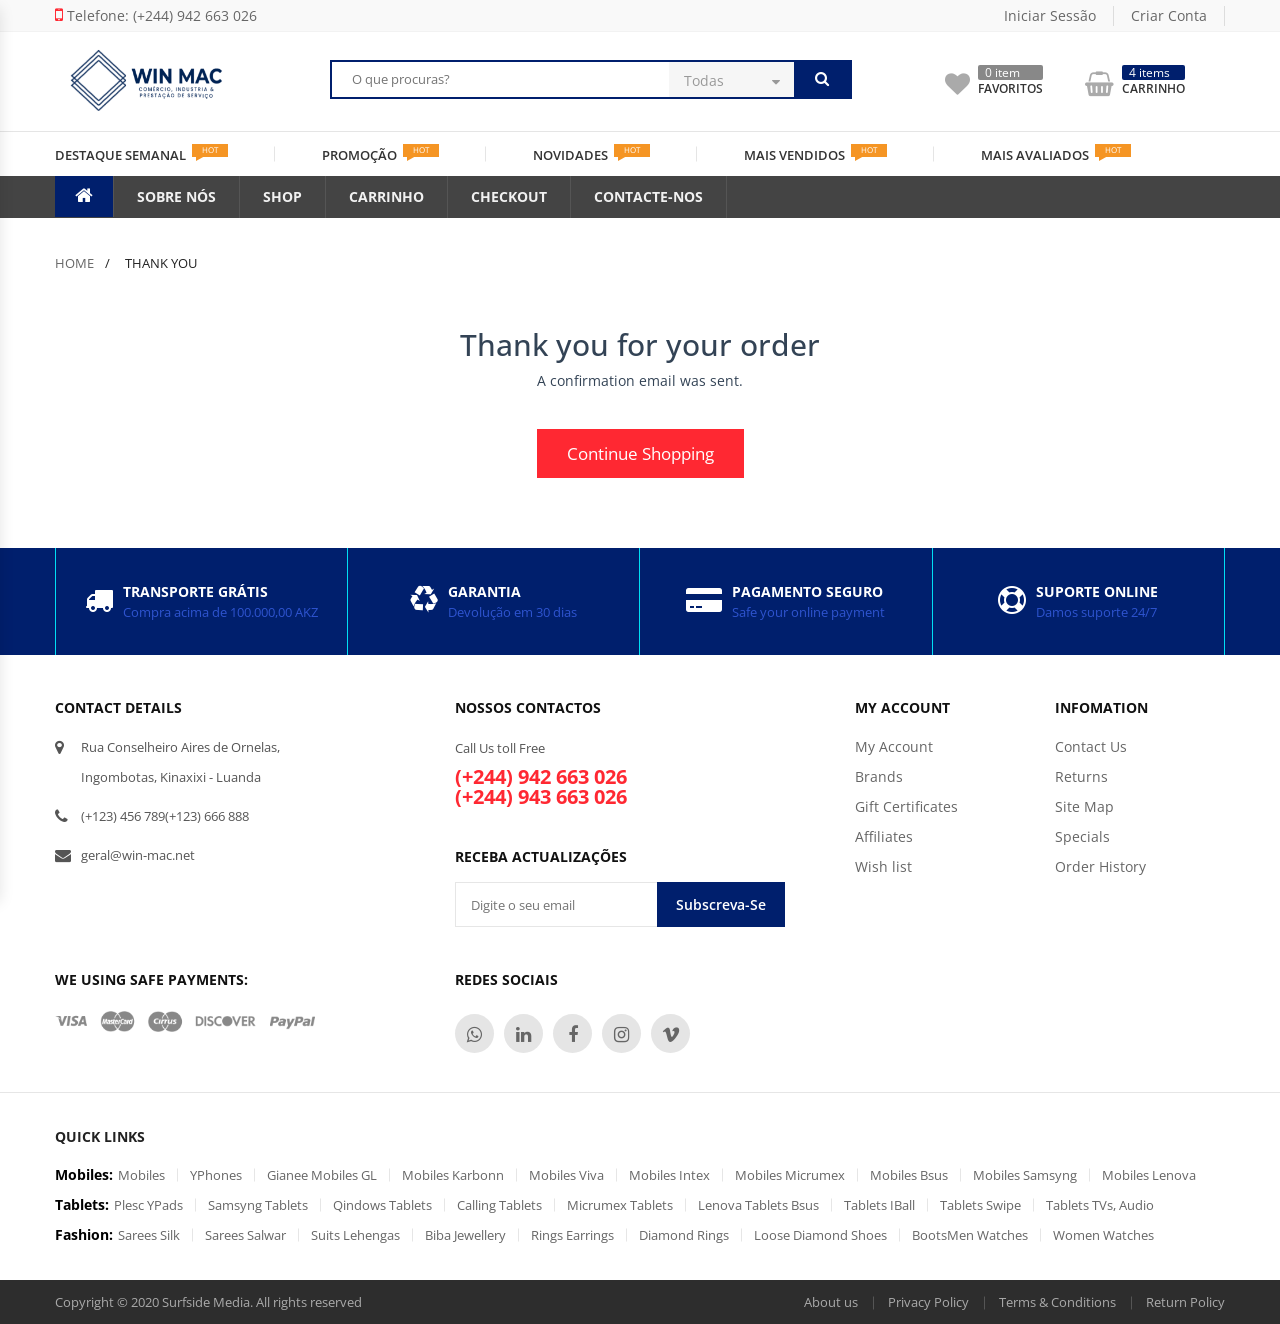
<file: thankyou.html>
<!DOCTYPE html>
<html lang="en">
<head>
	<meta charset="utf-8">
	<meta http-equiv="X-UA-Compatible" content="IE=edge">
	<meta name="viewport" content="width=device-width, initial-scale=1">
	<title>Thank You</title>
    <link rel="shortcut icon" type="image/x-icon" href="assets/images/favicon.ico">
	<link href="https://fonts.googleapis.com/css?family=Lato:300,400,400italic,700,700italic,900,900italic&amp;subset=latin,latin-ext" rel="stylesheet">
	<link href="https://fonts.googleapis.com/css?family=Open%20Sans:300,400,400italic,600,600italic,700,700italic&amp;subset=latin,latin-ext" rel="stylesheet">
	<link rel="stylesheet" type="text/css" href="assets/css/animate.css">
	<link rel="stylesheet" type="text/css" href="assets/css/font-awesome.min.css">
	<link rel="stylesheet" type="text/css" href="assets/css/bootstrap.min.css">
	<link rel="stylesheet" type="text/css" href="assets/css/owl.carousel.min.css">
	<link rel="stylesheet" type="text/css" href="assets/css/chosen.min.css">
	<link rel="stylesheet" type="text/css" href="assets/css/style.css">
	<link rel="stylesheet" type="text/css" href="assets/css/color-01.css">
</head>
<body class="inner-page about-us ">

	<!-- mobile menu -->
    <div class="mercado-clone-wrap">
        <div class="mercado-panels-actions-wrap">
            <a class="mercado-close-btn mercado-close-panels" href="#">x</a>
        </div>
        <div class="mercado-panels"></div>
    </div>

	<!--header-->
	<header id="header" class="header header-style-1">
		<div class="container-fluid">
			<div class="row">
				<div class="topbar-menu-area">
					<div class="container">
						<div class="topbar-menu left-menu">
							<ul>
								<li class="menu-item" >
									<a title="Telefone: (+244) 942 663 026" href="tel:(+244) 942 663 026" ><span class="icon label-before fa fa-mobile"></span>Telefone: (+244) 942 663 026</a>
								</li>
							</ul>
						</div>
						<div class="topbar-menu right-menu">
							<ul>
								<li class="menu-item" ><a title="Register or Login" href="login.html">Iniciar Sessão</a></li>
								<li class="menu-item" ><a title="Register or Login" href="register.html">Criar Conta</a></li>
								<li class="menu-item lang-menu menu-item-has-children parent" style="display: none;">
									<a title="English" href="#"><span class="img label-before"><img src="assets/images/lang-en.png" alt="lang-en"></span>English<i class="fa fa-angle-down" aria-hidden="true"></i></a>
									<ul class="submenu lang" >
										<li class="menu-item" ><a title="hungary" href="#"><span class="img label-before"><img src="assets/images/lang-hun.png" alt="lang-hun"></span>Hungary</a></li>
										<li class="menu-item" ><a title="german" href="#"><span class="img label-before"><img src="assets/images/lang-ger.png" alt="lang-ger" ></span>German</a></li>
										<li class="menu-item" ><a title="french" href="#"><span class="img label-before"><img src="assets/images/lang-fra.png" alt="lang-fre"></span>French</a></li>
										<li class="menu-item" ><a title="canada" href="#"><span class="img label-before"><img src="assets/images/lang-can.png" alt="lang-can"></span>Canada</a></li>
									</ul>
								</li>
								<li class="menu-item menu-item-has-children parent" style="display: none;">
									<a title="Dollar (USD)" href="#">Dollar (USD)<i class="fa fa-angle-down" aria-hidden="true"></i></a>
									<ul class="submenu curency" >
										<li class="menu-item" >
											<a title="Pound (GBP)" href="#">Pound (GBP)</a>
										</li>
										<li class="menu-item" >
											<a title="Euro (EUR)" href="#">Euro (EUR)</a>
										</li>
										<li class="menu-item" >
											<a title="Dollar (USD)" href="#">Dollar (USD)</a>
										</li>
									</ul>
								</li>
							</ul>
						</div>
					</div>
				</div>

				<div class="container">
					<div class="mid-section main-info-area">

						<div class="wrap-logo-top left-section">
							<a href="index.html" class="link-to-home"><img src="assets/images/win-mac-logo-horizontal.png" alt="mercado"></a>
						</div>

						<div class="wrap-search center-section">
							<div class="wrap-search-form">
								<form action="#" id="form-search-top" name="form-search-top">
									<input type="text" name="search" value="" placeholder="O que procuras?">
									<button form="form-search-top" type="button"><i class="fa fa-search" aria-hidden="true"></i></button>
									<div class="wrap-list-cate">
										<input type="hidden" name="product-cate" value="0" id="product-cate">
										<a href="#" class="link-control">Todas</a>
										<ul class="list-cate">
											<li class="level-0">Todas as Catergorias</li>
											<li class="level-1">-Computadores & Monitores</li>
											<li class="level-2">PC Desktop</li>
											<li class="level-2">PC All-In-One</li>
											<li class="level-2">Portáteis</li>
											<li class="level-2">Monitores</li>
											<li class="level-2">Acessórios</li>
											<li class="level-1">-SSmartphone & Table</li>
											<li class="level-2">Batteries & Chargens</li>
											<li class="level-2">Mp3 Player & Headphones</li>
											<li class="level-2">Table & Accessories</li>
											<li class="level-1">-Electronics</li>
											<li class="level-2">Batteries & Chargens</li>
											<li class="level-2">Headphone & Headsets</li>
											<li class="level-2">Mp3 Player & Acessories</li>
											<li class="level-1">-Smartphone & Table</li>
											<li class="level-2">Batteries & Chargens</li>
											<li class="level-2">Mp3 Player & Headphones</li>
											<li class="level-2">Table & Accessories</li>
										</ul>
									</div>
								</form>
							</div>
						</div>

						<div class="wrap-icon right-section">
							<div class="wrap-icon-section wishlist">
								<a href="#" class="link-direction">
									<i class="fa fa-heart" aria-hidden="true"></i>
									<div class="left-info">
										<span class="index">0 item</span>
										<span class="title">Favoritos</span>
									</div>
								</a>
							</div>
							<div class="wrap-icon-section minicart">
								<a href="#" class="link-direction">
									<i class="fa fa-shopping-basket" aria-hidden="true"></i>
									<div class="left-info">
										<span class="index">4 items</span>
										<span class="title">Carrinho</span>
									</div>
								</a>
							</div>
							<div class="wrap-icon-section show-up-after-1024">
								<a href="#" class="mobile-navigation">
									<span></span>
									<span></span>
									<span></span>
								</a>
							</div>
						</div>

					</div>
				</div>

				<div class="nav-section header-sticky">
					<div class="header-nav-section">
						<div class="container">
							<ul class="nav menu-nav clone-main-menu" id="mercado_haead_menu" data-menuname="Menu Especial" >
								<li class="menu-item"><a href="#" class="link-term">Destaque Semanal</a><span class="nav-label hot-label">hot</span></li>
								<li class="menu-item"><a href="#" class="link-term">Promoção</a><span class="nav-label hot-label">hot</span></li>
								<li class="menu-item"><a href="#" class="link-term">Novidades</a><span class="nav-label hot-label">hot</span></li>
								<li class="menu-item"><a href="#" class="link-term">Mais Vendidos</a><span class="nav-label hot-label">hot</span></li>
								<li class="menu-item"><a href="#" class="link-term">Mais Avaliados</a><span class="nav-label hot-label">hot</span></li>
							</ul>
						</div>
					</div>

					<div class="primary-nav-section">
						<div class="container">
							<ul class="nav primary clone-main-menu" id="mercado_main" data-menuname="Menu Principal" >
								<li class="menu-item home-icon">
									<a href="index.html" class="link-term mercado-item-title"><i class="fa fa-home" aria-hidden="true"></i></a>
								</li>
								<li class="menu-item">
									<a href="about-us.html" class="link-term mercado-item-title">Sobre Nós</a>
								</li>
								<li class="menu-item">
									<a href="shop.html" class="link-term mercado-item-title">Shop</a>
								</li>
								<li class="menu-item">
									<a href="cart.html" class="link-term mercado-item-title">Carrinho</a>
								</li>
								<li class="menu-item">
									<a href="checkout.html" class="link-term mercado-item-title">Checkout</a>
								</li>
								<li class="menu-item">
									<a href="contact-us.html" class="link-term mercado-item-title">Contacte-nos</a>
								</li>																	
							</ul>
						</div>
					</div>
				</div>
			</div>
		</div>
	</header>
	<!--main area-->
	<main id="main" class="main-site">

		<div class="container">

			<div class="wrap-breadcrumb">
				<ul>
					<li class="item-link"><a href="#" class="link">home</a></li>
					<li class="item-link"><span>Thank You</span></li>
				</ul>
			</div>
		</div>
		
		<div class="container pb-60">
			<div class="row">
				<div class="col-md-12 text-center">
					<h2>Thank you for your order</h2>
                    <p>A confirmation email was sent.</p>
                    <a href="index.html" class="btn btn-submit btn-submitx">Continue Shopping</a>
				</div>
			</div>
		</div><!--end container-->

	</main>
	<!--main area-->

	<!--footer area-->
	<footer id="footer">
		<div class="wrap-footer-content footer-style-1">

			<div class="wrap-function-info">
				<div class="container">
					<ul>
						<li class="fc-info-item">
							<i class="fa fa-truck" aria-hidden="true"></i>
							<div class="wrap-left-info">
								<h4 class="fc-name">Transporte Grátis</h4>
								<p class="fc-desc">Compra acima de 100.000,00 AKZ</p>
							</div>

						</li>
						<li class="fc-info-item">
							<i class="fa fa-recycle" aria-hidden="true"></i>
							<div class="wrap-left-info">
								<h4 class="fc-name">Garantia</h4>
								<p class="fc-desc">Devolução em 30 dias </p>
							</div>

						</li>
						<li class="fc-info-item">
							<i class="fa fa-credit-card-alt" aria-hidden="true"></i>
							<div class="wrap-left-info">
								<h4 class="fc-name">Pagamento Seguro</h4>
								<p class="fc-desc">Safe your online payment</p>
							</div>

						</li>
						<li class="fc-info-item">
							<i class="fa fa-life-ring" aria-hidden="true"></i>
							<div class="wrap-left-info">
								<h4 class="fc-name">Suporte Online</h4>
								<p class="fc-desc">Damos suporte  24/7</p>
							</div>

						</li>
					</ul>
				</div>
			</div>
			<!--End function info-->

			<div class="main-footer-content">

				<div class="container">

					<div class="row">

						<div class="col-lg-4 col-sm-4 col-md-4 col-xs-12">
							<div class="wrap-footer-item">
								<h3 class="item-header">Contact Details</h3>
								<div class="item-content">
									<div class="wrap-contact-detail">
										<ul>
											<li>
												<i class="fa fa-map-marker" aria-hidden="true"></i>
												<p class="contact-txt">Rua Conselheiro Aires de Ornelas, <br>
													Ingombotas, Kinaxixi - Luanda</p>
											</li>
											<li>
												<i class="fa fa-phone" aria-hidden="true"></i>
												<p class="contact-txt">(+123) 456 789(+123) 666 888</p>
											</li>
											<li>
												<i class="fa fa-envelope" aria-hidden="true"></i>
												<p class="contact-txt">geral@win-mac.net</p>
											</li>											
										</ul>
									</div>
								</div>
							</div>
						</div>

						<div class="col-lg-4 col-sm-4 col-md-4 col-xs-12">

							<div class="wrap-footer-item">
								<h3 class="item-header">Nossos Contactos</h3>
								<div class="item-content">
									<div class="wrap-hotline-footer">
										<span class="desc">Call Us toll Free</span>
										<b class="phone-number">(+244) 942 663 026 <br> (+244) 943 663 026</b>
									</div>
								</div>
							</div>

							<div class="wrap-footer-item footer-item-second">
								<h3 class="item-header">Receba actualizações</h3>
								<div class="item-content">
									<div class="wrap-newletter-footer">
										<form action="#" class="frm-newletter" id="frm-newletter">
											<input type="email" class="input-email" name="email" value="" placeholder="Digite o seu email">
											<button class="btn-submit">Subscreva-se</button>
										</form>
									</div>
								</div>
							</div>

						</div>

						<div class="col-lg-4 col-sm-4 col-md-4 col-xs-12 box-twin-content ">
							<div class="row">
								<div class="wrap-footer-item twin-item">
									<h3 class="item-header">My Account</h3>
									<div class="item-content">
										<div class="wrap-vertical-nav">
											<ul>
												<li class="menu-item"><a href="#" class="link-term">My Account</a></li>
												<li class="menu-item"><a href="#" class="link-term">Brands</a></li>
												<li class="menu-item"><a href="#" class="link-term">Gift Certificates</a></li>
												<li class="menu-item"><a href="#" class="link-term">Affiliates</a></li>
												<li class="menu-item"><a href="#" class="link-term">Wish list</a></li>
											</ul>
										</div>
									</div>
								</div>
								<div class="wrap-footer-item twin-item">
									<h3 class="item-header">Infomation</h3>
									<div class="item-content">
										<div class="wrap-vertical-nav">
											<ul>
												<li class="menu-item"><a href="#" class="link-term">Contact Us</a></li>
												<li class="menu-item"><a href="#" class="link-term">Returns</a></li>
												<li class="menu-item"><a href="#" class="link-term">Site Map</a></li>
												<li class="menu-item"><a href="#" class="link-term">Specials</a></li>
												<li class="menu-item"><a href="#" class="link-term">Order History</a></li>
											</ul>
										</div>
									</div>
								</div>
							</div>
						</div>

					</div>

					<div class="row">

						<div class="col-lg-4 col-sm-4 col-md-4 col-xs-12">
							<div class="wrap-footer-item">
								<h3 class="item-header">We Using Safe Payments:</h3>
								<div class="item-content">
									<div class="wrap-list-item wrap-gallery">
										<img src="assets/images/payment.png" style="max-width: 260px;">
									</div>
								</div>
							</div>
						</div>

						<div class="col-lg-4 col-sm-4 col-md-4 col-xs-12">
							<div class="wrap-footer-item">
								<h3 class="item-header">Redes Sociais</h3>
								<div class="item-content">
									<div class="wrap-list-item social-network">
										<ul>
											<li><a href="#" class="link-to-item" title="whatsapp"><i class="fa fa-whatsapp" aria-hidden="true"></i></a></li>
											<li><a href="#" class="link-to-item" title="linkedin"><i class="fa fa-linkedin" aria-hidden="true"></i></a></li>
											<li><a href="#" class="link-to-item" title="facebook"><i class="fa fa-facebook" aria-hidden="true"></i></a></li>
											<li><a href="#" class="link-to-item" title="instagram"><i class="fa fa-instagram" aria-hidden="true"></i></a></li>
											<li><a href="#" class="link-to-item" title="vimeo"><i class="fa fa-vimeo" aria-hidden="true"></i></a></li>
										</ul>
									</div>
								</div>
							</div>
						</div>

						<div class="col-lg-4 col-sm-4 col-md-4 col-xs-12" style="display: none;">
							<div class="wrap-footer-item">
								<h3 class="item-header">Dowload App</h3>
								<div class="item-content">
									<div class="wrap-list-item apps-list">
										<ul>
											<li><a href="#" class="link-to-item" title="our application on apple store"><figure><img src="assets/images/brands/apple-store.png" alt="apple store" width="128" height="36"></figure></a></li>
											<li><a href="#" class="link-to-item" title="our application on google play store"><figure><img src="assets/images/brands/google-play-store.png" alt="google play store" width="128" height="36"></figure></a></li>
										</ul>
									</div>
								</div>
							</div>
						</div>

					</div>
				</div>

				<div class="wrap-back-link">
					<div class="container">
						<div class="back-link-box">
							<h3 class="backlink-title">Quick Links</h3>
							<div class="back-link-row">
								<ul class="list-back-link" >
									<li><span class="row-title">Mobiles:</span></li>
									<li><a href="#" class="redirect-back-link" title="mobile">Mobiles</a></li>
									<li><a href="#" class="redirect-back-link" title="yphones">YPhones</a></li>
									<li><a href="#" class="redirect-back-link" title="Gianee Mobiles GL">Gianee Mobiles GL</a></li>
									<li><a href="#" class="redirect-back-link" title="Mobiles Karbonn">Mobiles Karbonn</a></li>
									<li><a href="#" class="redirect-back-link" title="Mobiles Viva">Mobiles Viva</a></li>
									<li><a href="#" class="redirect-back-link" title="Mobiles Intex">Mobiles Intex</a></li>
									<li><a href="#" class="redirect-back-link" title="Mobiles Micrumex">Mobiles Micrumex</a></li>
									<li><a href="#" class="redirect-back-link" title="Mobiles Bsus">Mobiles Bsus</a></li>
									<li><a href="#" class="redirect-back-link" title="Mobiles Samsyng">Mobiles Samsyng</a></li>
									<li><a href="#" class="redirect-back-link" title="Mobiles Lenova">Mobiles Lenova</a></li>
								</ul>

								<ul class="list-back-link" >
									<li><span class="row-title">Tablets:</span></li>
									<li><a href="#" class="redirect-back-link" title="Plesc YPads">Plesc YPads</a></li>
									<li><a href="#" class="redirect-back-link" title="Samsyng Tablets" >Samsyng Tablets</a></li>
									<li><a href="#" class="redirect-back-link" title="Qindows Tablets" >Qindows Tablets</a></li>
									<li><a href="#" class="redirect-back-link" title="Calling Tablets" >Calling Tablets</a></li>
									<li><a href="#" class="redirect-back-link" title="Micrumex Tablets" >Micrumex Tablets</a></li>
									<li><a href="#" class="redirect-back-link" title="Lenova Tablets Bsus" >Lenova Tablets Bsus</a></li>
									<li><a href="#" class="redirect-back-link" title="Tablets iBall" >Tablets iBall</a></li>
									<li><a href="#" class="redirect-back-link" title="Tablets Swipe" >Tablets Swipe</a></li>
									<li><a href="#" class="redirect-back-link" title="Tablets TVs, Audio" >Tablets TVs, Audio</a></li>
								</ul>

								<ul class="list-back-link" >
									<li><span class="row-title">Fashion:</span></li>
									<li><a href="#" class="redirect-back-link" title="Sarees Silk" >Sarees Silk</a></li>
									<li><a href="#" class="redirect-back-link" title="sarees Salwar" >sarees Salwar</a></li>
									<li><a href="#" class="redirect-back-link" title="Suits Lehengas" >Suits Lehengas</a></li>
									<li><a href="#" class="redirect-back-link" title="Biba Jewellery" >Biba Jewellery</a></li>
									<li><a href="#" class="redirect-back-link" title="Rings Earrings" >Rings Earrings</a></li>
									<li><a href="#" class="redirect-back-link" title="Diamond Rings" >Diamond Rings</a></li>
									<li><a href="#" class="redirect-back-link" title="Loose Diamond Shoes" >Loose Diamond Shoes</a></li>
									<li><a href="#" class="redirect-back-link" title="BootsMen Watches" >BootsMen Watches</a></li>
									<li><a href="#" class="redirect-back-link" title="Women Watches" >Women Watches</a></li>
								</ul>

							</div>
						</div>
					</div>
				</div>

			</div>

			<div class="coppy-right-box">
				<div class="container">
					<div class="coppy-right-item item-left">
						<p class="coppy-right-text">Copyright © 2020 Surfside Media. All rights reserved</p>
					</div>
					<div class="coppy-right-item item-right">
						<div class="wrap-nav horizontal-nav">
							<ul>
								<li class="menu-item"><a href="about-us.html" class="link-term">About us</a></li>								
								<li class="menu-item"><a href="privacy-policy.html" class="link-term">Privacy Policy</a></li>
								<li class="menu-item"><a href="terms-conditions.html" class="link-term">Terms & Conditions</a></li>
								<li class="menu-item"><a href="return-policy.html" class="link-term">Return Policy</a></li>								
							</ul>
						</div>
					</div>
					<div class="clearfix"></div>
				</div>
			</div>
		</div>
	</footer>

	<script src="assets/js/jquery-1.12.4.minb8ff.js?ver=1.12.4"></script>
	<script src="assets/js/bootstrap.min.js"></script>
	<script src="assets/js/chosen.jquery.min.js"></script>
	<script src="assets/js/owl.carousel.min.js"></script>
	<script src="assets/js/jquery.countdown.min.js"></script>
	<script src="assets/js/jquery.sticky.js"></script>
	<script src="assets/js/functions.js"></script>
	<!--footer area-->
</body>
</html>
</file>
<file: assets/css/style.css>
/*------------------------------------------------------------------
[Stylesheet]

Project:    Ecommerce
Version:    1.0
Last change:    23 July 2018 [Initial release]
Assigned to:    team
Primary use:    Ecommerce

-------------------------------------------------------------------*/

/*------------------------------------------------------------------
[Table of contents]

    1. Body
    2. Header 		 / #header
    3. Navigation 	 / .nav .menu-nav
    4. Content 		 / .main
    5. wide content	 / .main-content-area
    6. Sidebar 		 / .sidebar
    7. products tab  / .wrap-show-advance-info-box
    8. Topbar Menu 	 / .topbar-menu-area
    9. Header menu 	 / .nav-section
    10. Megamenu 	 / .wrap-megamenu
    11. Sideblog 	 / #sideblog
    12. Footer 		 / #footer

-------------------------------------------------------------------*/

/*------------------------------------------------------------------
[Color codes]

    Option Color 1 : #ff2832;

    Option Color 2 : #365db5;

    Option Color 3 : #38b04a;

-------------------------------------------------------------------*/
/*------------------------------------------------------------------
[Effects Class]
	Effects Style 1 : .banner-effect-1;
	Effects Style 2 : .banner-effect-2;
	Effects Style 3 : .banner-effect-3;
	Effects Style 4 : .banner-effect-4;
	Effects Style 5 : .banner-effect-toleft;
	Effects Style 6 : .banner-effect-toright;

-------------------------------------------------------------------*/



body{
	font-family: 'Open Sans', sans-serif;
	font-size: 14px;
	color: #334355;
	overflow-x: hidden;
}
img{
	max-width: 100%;
    height: auto;
}
input:focus{
   outline: none;
}
a:hover, a:focus, a:visited, a:active,
button:hover, button:focus, button:visited, button:active{
	text-decoration: none;
	outline: none;
}
.mercado-panel a{
    color: #666666;
}
/*Font faticon*/
@font-face {
    font-family: "Flaticon";
    src: url("assets/fonts/Flaticon.eot");
    src: url("assets/fonts/Flaticond41d.eot?#iefix") format("embedded-opentype"),
    url("assets/fonts/Flaticon.woff") format("woff"),
    url("assets/fonts/Flaticon.ttf") format("truetype"),
    url("assets/fonts/Flaticon.svg#Flaticon") format("svg");
    font-weight: normal;
    font-style: normal;
}

@media screen and (-webkit-min-device-pixel-ratio:0) {
    @font-face {
        font-family: "Flaticon";
        src: url("assets/fonts/Flaticon.svg#Flaticon") format("svg");
    }
}
input,textarea{
    border-radius: 0;
    outline: none;
    box-shadow: none;
}

[class^="flaticon-"]:before, [class*=" flaticon-"]:before,
[class^="flaticon-"]:after, [class*=" flaticon-"]:after {
    font-family: Flaticon;
    font-size: 20px;
    font-style: normal;
    margin-left: 20px;
}

.flaticon-favorite:before { content: "\f100"; }
.flaticon-technology:before { content: "\f101"; }
.flaticon-interface:before { content: "\f102"; }
.flaticon-signs:before { content: "\f103"; }
.flaticon-squares-2:before { content: "\f104"; }
.flaticon-menu-1:before { content: "\f105"; }
.flaticon-menu:before { content: "\f106"; }
.flaticon-grid:before { content: "\f107"; }
.flaticon-four-grid-layout-design-interface-symbol:before { content: "\f108"; }
.flaticon-squares-1:before { content: "\f109"; }
.flaticon-squares:before { content: "\f10a"; }

/****************************************
*     menu-mm                           *
*****************************************/
.mercado-clone-wrap{
    position: fixed;
    top: 0;
    left: -320px;
    width: 320px;
    height: 100vh;
    background-color: #fff;
    -webkit-transition: all 0.3s ease 0s;
    -o-transition: all 0.3s ease 0s;
    -moz-transition: all 0.3s ease 0s;
    transition: all 0.3s ease 0s;
    z-index: 100000;
    -webkit-box-shadow: 3px 5px 14px -3px rgba(0,0,0,0.11);
    -moz-box-shadow: 3px 5px 14px -3px rgba(0,0,0,0.11);
    box-shadow: 3px 5px 14px -3px rgba(0,0,0,0.11);
    overflow-x: hidden;
}
.mercado-clone-wrap .megamenu-item li{
    line-height: 50px;
}
.mercado-clone-wrap .megamenu-item .widget{
    padding: 0 0 30px 0;
}
.mercado-clone-wrap .megamenu-item li > a{
    font-family:'Lato', san-serif;
}
.mercado-clone-wrap .megamenu-item li.menu-item > a{
    display: inline-block;
    line-height: 50px;
}
.mercado-clone-wrap .megamenu-item li .icon{
    right: -4px;
    top: -9px;
    float: right;
    position: relative;
}
.mercado-clone-wrap .megamenu-item .menu-title{
    font-size: 14px;
    font-weight: 400;
}
.mercado-clone-wrap .megamenu-item .menu-title,
.mercado-clone-wrap .megamenu-item .wrap-media{
    margin-bottom: 0;
    padding-left: 20px;
}
.mercado-panel ul{
    padding:0;
    margin:0;
}
.mercado-panel li{
    list-style: none;
    position: relative;
    padding:0 20px;
    border-bottom: 1px solid #ddd;
}
.mercado-panels-actions-wrap .mercado-prev-panel {
    right: inherit;
    left: 0;
    border: none;
    border-right: 1px solid #eee;
}
.mercado-panels-actions-wrap .mercado-prev-panel:before {
    content: "\f104";
    font-family: FontAwesome;
}
.mercado-panels-actions-wrap .mercado-current-panel-title {
    display: block;
    text-align: center;
    line-height: 50px;
    padding: 0 50px;
    text-transform: uppercase;
}
.mercado-clone-wrap .mercado-panels {
    background: inherit;
    border-color: inherit;
    position: absolute;
    margin-top: 50px;
    left: 0;
    right: 0;
    top: 0;
    bottom: 0;
    z-index: 0;
    box-sizing: border-box;
}
.mercado-next-panel {
    width: 50px;
    height: 50px;
    text-align: center;
    line-height: 50px;
    position: absolute;
    top: 0;
    right: 0;
    z-index: 10;
}
.mercado-next-panel:before {
    content: "\f105";
    font-family: FontAwesome;
}
.mercado-panel>ul>li>a {
    display: inline-block;
    line-height: 50px;
    text-transform: uppercase;
    padding-right: 6px;
}
.mercado-panel>ul>li>a>.icon{
    right: -4px;
    top: -9px;
    float: right;
    position: relative;
}
.mercado-clone-wrap .mercado-panel {
    border-color: #fff;
    bottom: 0;
    box-sizing: border-box;
    display: block;
    left: 0;
    margin: 0;
    overflow-x: hidden;
    overflow-y: auto;
    position: absolute;
    right: 0;
    top: 0;
    transform: translateX(100%);
    transition: all 0.2s ease 0s;
    z-index: 0;
}
.mercado-clone-wrap .mercado-main-panel,
.mercado-clone-wrap .mercado-panel.mercado-panel-opened {
    transform: translateX(0);
    z-index: 10;
}
.mercado-clone-wrap .mercado-sub-opened {
    z-index: 1;
    opacity: 0;
    visibility: hidden;
}
.mercado-panels-actions-wrap {
    border-bottom: 1px solid #ddd;
    height: 50px;
    position: relative;
}
.mercado-panels-actions-wrap .mercado-close-btn,
.mercado-panels-actions-wrap .mercado-prev-panel {
    width: 50px;
    height: 50px;
    position: absolute;
    top: 0;
    right: 0;
    z-index: 10;
    border-left: 1px solid #eee;
    text-align: center;
    line-height: 50px;
    color: #666;
}
@media (max-width: 1024px) {
    .mercado-clone-wrap.open{
        left:0;
    }
    .submenu.megamenu .wpb_single_image{
        text-align: left;
        max-width: 285px;
        margin: 0 20px;
    }
    .mercado-panel .megamenu{
        background-image: none!important;
    }
    .mercado-clone-wrap .btn-control{
        display: none;
    }
    .mercado-clone-wrap .default-hiden{
        display: list-item;
    }
}
/****************************************
*     menu-mm                           *
*****************************************/

.mercado-panels .wrap-megamenu .megamenu-content{
    padding: 0;
    background-image: none !important;
    height: auto !important;
    padding-bottom: 20px;
}
.mercado-panels .wrap-vertical-nav .link-term{
    line-height: 50px;
}
.mercado-panels .wrap-vertical-nav .menu-title{
    line-height: 30px;
    padding: 10px 20px;
    background: rgb(238,238,238);
    margin-top: 1px;
    color: #000;
    display: inline-block;
}
.mercado-panels .wrap-banner.banner-style-3,
.mercado-panels .wrap-banner.banner-style-2,
.mercado-panels .wrap-banner.banner-style-1{
    margin-top: 15px !important;
    margin-left: 10px !important;
    position: static !important;
}
.mercado-panels .product-style-1{
    margin: 20px auto;
}
.mercado-panels .wrap-megamenu .wrap-gird-banner .grid-banner-item{
    width: 100%;
    padding-left: 10px;
    padding-right: 10px;
    margin-top: 5px;
}
.mercado-panels .megamenu-banner.without-col{
    max-width: 100% !important;
    width: initial !important;
    margin: 10px 0 0 0 !important;
    padding: 0 5px;
}
.mercado-panels .megamenu-banner.without-col img{
    height: auto;
}
.menu-item-has-children{
	position: relative;
}
.menu-item-has-children>.submenu{
	position: absolute;
}
.fill-color .topbar-menu-area .topbar-menu ul{
    background: #414141;
}
.fill-color .topbar-menu-area{
    background: #414141;
    border-bottom: 1px solid #414141;
}
.fill-color .topbar-menu-area .topbar-menu ul li a{
    color: #ffffff;
}
.topbar-menu-area{
	display: block;
	width: 100%;
	background: #f9f9f9;
	border-bottom: 1px solid #f2f2f2;
}
.topbar-menu-area .topbar-menu{
	display: block;
}
.topbar-menu-area .topbar-menu ul{
	margin: 0;
	padding: 0;
}
.topbar-menu-area .topbar-menu ul li{
	list-style: none;
    float: left;
}
.topbar-menu-area .topbar-menu>ul>li{
    padding-top: 5.5px;
    padding-bottom: 5.5px;
}
.topbar-menu-area .topbar-menu.right-menu>ul>li:not(:last-child)>a{
	border-right-width: 1px;
    border-right-style: solid;
    border-right-color: rgba(0,0,0,0.11);
    padding-right: 17px;
    padding-left: 17px;
}
.topbar-menu-area .topbar-menu.right-menu>ul>li:last-child>a{
	padding-left: 17px;
	padding-right: 0;
}

.topbar-menu-area .topbar-menu ul li a{
	display: inline-block;
	text-decoration: none;
	color: #666666;
	text-transform: capitalize;
}
.topbar-menu-area .topbar-menu.left-menu{
	float: left;
}
.topbar-menu-area .topbar-menu.right-menu{
	float: right;
}
.topbar-menu-area .topbar-menu .label-before{
	display: inline-block;
	float: left;
	margin: 0 4px 0 0;
	padding: 0;
}
.topbar-menu-area .topbar-menu .label-before.icon{
	font-size: 18px;
}
.topbar-menu-area .topbar-menu li.parent:hover .submenu{
	opacity: 1;
	filter: alpha(opacity=100);
	visibility: visible;
	top: 100%;
	z-index: 10;
}
.topbar-menu-area .topbar-menu.right-menu>ul>li:not(:last-child)>.submenu{
	left: 50%;
    transform: translateX(-50%);
    -webkit-transform: translateX(-50%);
    -ms-transform: translateX(-50%);
}
.topbar-menu-area .topbar-menu.right-menu>ul>li:last-child>.submenu{
	right: 0;
}
.topbar-menu-area .topbar-menu .submenu{
	min-width: 130px;
	padding: 0;
	margin: 0;
	top: calc(100% + 10px);
	top: -webkit-calc(100% + 10px);
	top: -moz-calc(100% + 10px);
	background: #fff;
	overflow: hidden;
	box-shadow: 0 0 9px 0 #ececec;
	-webkit-box-shadow: 0 0 9px 0 #ececec;
	-moz-box-shadow: 0 0 9px 0 #ececec;
	opacity: 0;
	filter: alpha(opacity=0);
	visibility: hidden;
	transition: all ease 0.5s 0s;
	-webkit-transition: all ease 0.5s 0s;
	-moz-transition: all ease 0.5s 0s;
	-o-transition: all ease 0.5s 0s;
	padding-top: 15.5px;
	padding-bottom: 15.5px;
}
.topbar-menu-area .topbar-menu .submenu li{
	width: 100%;
	float: left;
	padding: 7.5px 5px 7.5px 15px;
}
.topbar-menu-area .topbar-menu .submenu li a{
	font-weight: 300;
}
.topbar-menu-area .topbar-menu.right-menu>ul>li .fa-angle-down{
	display: inline-block;
    margin-left: 7px;
}
.center-section .wrap-search-form{
	display: inline-block;
	border: 2px solid;
	position: relative;
	max-width: 522px;
	width: 100%;
}
.header.fill-color .center-section .wrap-search-form{
    border-color: #ffffff;
}
.center-section .wrap-search-form .wrap-list-cate{
    position: absolute;
    top: 0;
    right: 56px;
    width: 125px;
    height: 35px;
    border: none;
    outline: none;
    background: #f6f6f6;
}
.center-section .wrap-search-form .wrap-list-cate .list-cate li:hover{
    cursor: pointer;
}
.center-section .wrap-search-form .wrap-list-cate .list-cate li{
	display: inline-block;
	width: 100%;
	float: left;
	list-style: none;
	font-size: 13px;
	color: #666;
    padding: 3.5px 15px;
    padding-right: 5px;
}
.center-section .wrap-search-form .wrap-list-cate .list-cate li:not(.level-0){
    font-weight: 300;
    padding-left: 22px;
}
.center-section .wrap-search-form .wrap-list-cate .list-cate li.level-0{
    color: #000;
    background: #f0f2f5;
}
.center-section .wrap-search-form .wrap-list-cate .list-cate li.level-2{
    padding-left: 42px;
}
.center-section .wrap-search-form .wrap-list-cate .list-cate{
	padding: 0;
	margin: 0;
	border: 1px solid #dddddd;
	background: #ffffff;
	position: absolute;
    top: calc(100% + 2px);
    top: -webkit-calc(100% + 2px);
	top: -moz-calc(100% + 2px);
	right: 0;
	width: 228px;
	z-index: 10;
    max-height: 442px;
    overflow-y: auto;
    text-align: left;
    display: none;
    padding-bottom: 12px;
}
.center-section .wrap-search-form .wrap-list-cate .list-cate li.level-0{

}
.center-section .wrap-search-form .wrap-list-cate .link-control::after {
	content: '\f0dd';
	font-family: FontAwesome;
	display: inline-block;
	position: absolute;
	top: 7px;
	right: 14px;
}
.center-section .wrap-search-form .wrap-list-cate .link-control {
	display: inline-block;
	color: #999;
	padding: 9px 15px;
	width: 100%;
    text-align: left;
}
.center-section .wrap-search-form input[name="search"]{
    width: 100%;
    float: left;
    font-size: 13px;
    color: #999999;
    border: none;
    padding: 0 20px;
    height: 35px;
}
.header .main-info-area{
	display: table;
	width: 100%;
    height: 99px;
}
.header.fill-color .center-section .wrap-search-form button{
    background: #414141;
    height: 39px;
    top: -2px;
    right: -2px;
}
.center-section .wrap-search-form button{
	width: 56px;
    height: 35px;
    border: none;
    position: absolute;
    right: 0;
    top: 0;
}
.center-section .wrap-search-form button i{
	font-size: 15px;
	color: #fff;
}
.header .main-info-area .right-section,
.header .main-info-area .center-section,
.header .main-info-area .left-section{
	display: table-cell;
    vertical-align: middle;
}
.header .main-info-area .center-section{
    padding: 0 15px;
    text-align: center;
}
.header .main-info-area .left-section{
	width: 182px;
}
.header .main-info-area .right-section{
	width: 280px;
}
.main-info-area .right-section .wrap-icon-section{
	display: inline-block;
	width: 50%;
	float: left;
}
header.fill-color .right-section .wrap-icon-section .title{
    color: #ffffff;
}
header.fill-color .main-info-area .right-section .wrap-icon-section .title{
    color: #ffffff;
}
.main-info-area .right-section .wrap-icon-section .title{
	font-size: 12px;
	color: #333333;
	text-transform: uppercase;
	font-weight: 600;
	display: block;
}
header.fill-color .main-info-area .right-section .wrap-icon-section .index{
    color: #ffffff;
    background: #414141;
}
header.fill-color .main-info-area .right-section .wrap-icon-section.minicart .index{
    background-color: #ff0000;
}
.main-info-area .right-section .wrap-icon-section .index{
	color: #fff;
    font-size: 12px;
    line-height: 12px;
    display: block;
    background: #888;
    padding: 1.5px 7px;
    border-radius: 2px;
}
header.fill-color .main-info-area .right-section .wrap-icon-section .link-direction>i{
    color: #ffffff;
}
.main-info-area .right-section .wrap-icon-section .link-direction>i{
    display: block;
    float: left;
    font-size: 25px;
    color: #aaa;
    margin: 7px 8px 0 0;
}
.main-info-area .right-section .wrap-icon-section .left-info{
	display: block;
	float: left;
}
.topbar-menu-area .topbar-menu .lang-menu .img.label-before img{
	float: left;
}
.topbar-menu-area .topbar-menu .lang-menu .img.label-before{
    margin-top: 2px;
}
.header-nav-section{
	border-top: 1px solid #e5e5e5;	
}
.header-nav-section .menu-nav{
	display: block;
	padding: 0;
	margin: 0; 
}
.header-nav-section .menu-nav li{
	display: inline-block;
	float: left;
    padding: 13px 47px 11px;
}
.header-nav-section li>a{
	display: inline-block;
	font-weight: 600;
	color: #333333;
	text-transform: uppercase;
	font-size: 13px;
	padding: 0;
	margin-right: 6px;
}
.header-nav-section li:first-child{
	padding-left: 0;
}
li.menu-item .nav-label,
.header-nav-section li .nav-label{
    color: #fff;
    text-transform: uppercase;
    background: #f59524;
    font-size: 8px;
	padding: 0 10px 2px 10px;
    position: relative;
    bottom: 7px;
    display: inline-block;
}
li.menu-item .nav-label::before,
.header-nav-section li .nav-label::before{
    content: '';
    display: block;
    border-top: 0 solid #f59524;
    border-left: 9px solid #f59524;
    border-bottom: 5px solid transparent;
    border-right: 5px solid transparent;
    position: absolute;
    bottom: -4px;
    left: 4px;
}
li.menu-item .nav-label.new-label{
	background: #365db5;
}
li.menu-item .nav-label.new-label::before{
	border-top-color: #365db5;
	border-left-color: #365db5;
}

li.menu-item .nav-label.sale-label{
	background: #ff2832;
}
li.menu-item .nav-label.sale-label::before{
	border-top-color: #ff2832;
	border-left-color: #ff2832;
}

.header-nav-section li:not(:last-child)::after{
	display: inline-block;
    content: '';
    width: 1px;
    height: 15px;
    background: #e5e5e5;
    position: absolute;
    right: 0;
    top: 50%;
    transform: translateY(-50%);
    -webkit-transform: translateY(-50%);
    -ms-transform: translateY(-50%);
}
.header-nav-section li>a:hover{
	background: transparent;
}
.header-style-1 .primary-nav-section{
	background: #444444;
}
.primary{
	position: relative;
}
.primary-nav-section .primary>.menu-item{
	display: block;
	float: left;
	position: static;
}
.primary .menu-item.home-icon i{
	font-size: 19px;
	color: #ffffff;
}
.primary .menu-item.home-icon>a{
	padding: 10px 20px;
}
.primary>.menu-item:not(.home-icon)>a{
	font-weight: 700;
	color: #f1f1f1;
	text-transform: uppercase;
	padding: 11px 23px;
}
.primary>.menu-item:not(first-child){
	border-right: 1px solid #555555;
}
.primary>.menu-item:not(.home-icon):hover{
	background: #555555;
}
.primary .menu-item>a:focus,
.primary .menu-item>a:active,
.primary .menu-item>a:visited,
.primary .menu-item:hover>a{
	background: transparent !important;
}
.custom-col-5{
	display: block;
	width: 20%;
	padding-left: 15px;
	padding-right: 15px;
	margin: 0 auto;
	float: left;
}
.custom-col-5-2{
    display: block;
    width: 40%;
    padding-left: 15px;
    padding-right: 15px;
    margin: 0 auto;
    float: left;
}
.primary .menu-item.menu-item-has-children .wrap-megamenu{
	position: absolute;
	top: 100%;
	left: 0;
	right: 0;
	opacity: 0;
	filter: alpha(opacity=0);
	visibility: hidden;
	transition: all ease 0.5s 0s;
	-webkit-transition: all ease 0.5s 0s;
	-moz-transition: all ease 0.5s 0s;
	-o-transition: all ease 0.5s 0s;
	transform: translateY(10px);
	-webkit-transform: translateY(10px);
	-ms-transform: translateY(10px);
	box-shadow: 0 0 9px 0 #ececec;
	-webkit-box-shadow: 0 0 9px 0 #ececec;
	-moz-box-shadow: 0 0 9px 0 #ececec;
    z-index: 100;
    background-color: #fff;
}
.primary .menu-item.menu-item-has-children:hover .wrap-megamenu{
	opacity: 1;
	filter: alpha(opacity=100);
	visibility: visible;
	transform: translateY(0);
	-webkit-transform: translateY(0);
	-ms-transform: translateY(0);
}
.wrap-vertical-nav .menu-title{
	font-size: 13px;
	line-height: 13px;
	font-weight: 600;
	color: #222222;
	text-transform: uppercase;
	display: block;
	width: 100%;
	text-align: left;
	margin: 0;
	padding: 10px 0 17px 0;
}
.wrap-vertical-nav>ul{
	padding: 0;
}
.wrap-vertical-nav li{
	display: inline-block;
	width: 100%;
	float: left;
	text-align: left;
	list-style: none;
}
.wrap-vertical-nav li a{
	color: #666666;
	line-height: 30px;
}
.wrap-vertical-nav li .nav-label{
	bottom: 12px;
	left: 2px;
}
.product-style-1{
	display: block;
	max-width: 200px;
	width: 100%;
}
.product-style-1 .product-info{
	display: block;
	width: 100%;
	text-align: center;
	padding-top: 5px;
}
.product-style-1 .product-info .product-name{
    line-height: 18px;
    color: #444444;
}
.product-style-1 .product-info .product-name span{
    text-align: center !important;
}
.product-style-1 .product-info .wrap-btn {
	display: block;
	padding-top: 7px;
}
.product-style-1 .product-info .wrap-btn a{
	position: relative;
}
.product-style-1 .product-info .wrap-btn a i{
	margin-left: 5px;
}
.product-style-1 .product-info .wrap-btn a::after{
	display: block;
	content: '';
	height: 1px;
	position: absolute;
	left: 0;
	right: 0;
	bottom: 0;
}
.product .product-thumnail figure{
    display: inline-block;
    overflow: hidden;
}
.product .product-thumnail figure img{
    transition: transform ease-out 0.3s 0s;
    -webkit-transition: transform ease-out 0.3s 0s;
    -moz-transition: transform ease-out 0.3s 0s;
    -o-transition: transform ease-out 0.3s 0s;
}
.product:hover .product-thumnail figure img{
    transform: scale(1.1);
    -webkit-transform: scale(1.1);
    -ms-transform: scale(1.1);
}
.wrap-megamenu .wrap-gird-banner{
	display: block;
	margin-left: -5px;
	margin-right: -5px;
}
.wrap-megamenu .wrap-gird-banner .grid-banner-item{
	display: inline-block;
	width: 33.333333333%;
	padding-left: 5px;
	padding-right: 5px;
	float: left;
	margin-top: 28px;
}
.wrap-megamenu .megamenu-content{
	padding: 18px 19.5px 35px;
	display: inline-block;
	width: 100%;
	/*background: beige;*/
	float: left;
}
.megamenu-banner.without-col{
    display: inline-block;
    float: left;
}
.wrap-banner.banner-style-1 .banner-title{
    color: #ca9656;
    font-size: 50px;
    text-transform: uppercase;
    font-weight: 700;
    line-height: 45px;
    text-align: left;
    margin: 0 0 0 -3px;
}
.wrap-banner.banner-style-1 .sub-title{
    font-size: 18px;
    line-height: 24px;
    color: #666666;
    text-align: left;
    font-weight: 600;
    text-transform: uppercase;
    margin-top: 5px;
}
.wrap-banner .banner-link{
    font-size: 14px;
    line-height: 20px;
    font-weight: 600;
    color: #fefefe;
    border: none;
    border-radius: 0;
    text-align: center;
    padding: 5px 26.82px;
}
.wrap-banner .banner-link:hover{
    background-color: #000000;
}
.wrap-banner.banner-style-2 .banner-title{
    font-size: 25px;
    font-weight: 700;
    text-transform: uppercase;
    text-align: left;
    line-height: 30px;
    color: #333333;
    margin: 0;
}
.wrap-banner.banner-style-2 .sub-title{
    font-size: 16px;
    line-height: 20px;
    color: #666666;
    text-align: left;
    margin-top: 7px;
    margin-bottom: 16px;
}
.wrap-banner.banner-style-2 .banner-link {
    padding: 8px 29.82px;
    margin-left: 2px;
}
.wrap-banner.banner-style-3 .banner-title{
    font-weight: 700;
    font-size: 30px;
    line-height: 30px;
    color: #333333;
    text-transform: uppercase;
    text-align: left;
    margin: 0;
}
.wrap-banner.banner-style-3 .sub-title{
    font-weight: 700;
    font-size: 30px;
    line-height: 30px;
    color: #333333;
    text-align: left;
    margin-top: 0;
    margin-bottom: 7px;
}
.wrap-banner.banner-style-3 .sub-title::first-letter{
    font-weight: 600;
    color: red;
    text-decoration: line-through;
}
.wrap-banner.banner-style-3 .desc{
    font-size: 16px;
    line-height: 20px;
    color: #666666;
    text-align: left;
}
.wrap-banner.banner-style-3 .banner-link {
    padding: 8px 29.82px;
    margin-top: 16px;
}
.show-up-after-1024{
	display: none !important;
}
.wrap-main-slide{
    display: block;
    margin-top: 10px;
}
.wrap-main-slide .item-slide .img-slide,
.wrap-main-slide .item-slide{
    min-height: 190px;
}
.wrap-main-slide .slide-carousel .slide-info{
    position: absolute;
}
.wrap-main-slide .slide-carousel .slide-info.slide-1{
    top: 30%;
    left: 40%;
    z-index: 15;
    transform: translate( 4px, -7px);
    -webkit-transform: translate( 4px, -7px);
    -ms-transform: translate( 4px, -7px);
}
.wrap-main-slide .slide-carousel .slide-info.slide-2{
    max-width: 370px;
    z-index: 30;
    left: 8%;
    top: 22%;
    transform: translate(1px, 0px);
    -webkit-transform: translate(1px, 0px);
    -ms-transform: translate(1px, 0px);
}
.wrap-main-slide .slide-carousel .slide-info.slide-3{
    top: 20%;
    left: 8%;
    max-width: 500px;
    transform: translate(7px, 4px);
    -ms-transform: translate(7px, 4px);
    -webkit-transform: translate(7px, 4px);
}
.wrap-main-slide .slide-1 .f-title{
    font-size: 35px;
    line-height: 28.8px;
    color: #555555;
    text-transform: uppercase;
    font-weight: 400;
    margin-left: -2px;
}
.wrap-main-slide .slide-1 .f-title b{
    color: #222222;
    font-size: 45px;
    font-weight: 700;
}
.wrap-main-slide .slide-1 .subtitle{
    font-size: 18px;
    line-height: 24px;
    color: #555555;
    display: inline-block;
}
.wrap-main-slide .slide-1 .sale-info{
    font-size: 16px;
    line-height: 24px;
    color: #888888;
    margin-top: 6px;
    margin-bottom: 19px;
}
.wrap-main-slide .slide-1 .sale-info .price{
    font-weight: 700;
    color: #ff2832;
    font-size: 24px;
}
.wrap-main-slide .slide-3 .btn-link,
.wrap-main-slide .slide-1 .btn-link{
    font-size: 14px;
    line-height: 24px;
    font-weight: 600;
    color: #eff5f5;
    border: 0;
    border-radius: 0;
    padding: 7.5px 22px;
    display: inline-block;
}
.wrap-main-slide .slide-3 .btn-link:hover,
.wrap-main-slide .slide-1 .btn-link:hover{
    text-decoration: none;
    background-color: #333333;
}
.wrap-main-slide .slide-2 .f-title{
    font-size: 40px;
    line-height: 35px;
    color: #ff2832;
    font-weight: 700;
    display: inline-block;
    text-transform: uppercase;
    max-width: 172px;
}
.wrap-main-slide .slide-2 .f-subtitle{
    font-size: 18px;
    line-height: 24px;
    color: #555555;
    display: inline-block;
}
.wrap-main-slide .slide-2 .discount-code{
    font-size: 18px;
    line-height: 24px;
    color: #ffffff;
    background-color: #222222;
    border: 1px solid #e6e6e6;
    border-radius: 3px;
    font-weight: 300;
    display: inline-block;
    padding: 3px 27.27px 3px 20px;
    margin-top: 3px;
    margin-left: 1px;
    margin-bottom: 12px;
}
.wrap-main-slide .slide-2 .s-title{
    font-size: 30px;
    line-height: 24px;
    color: #333333;
    font-weight: 700;
    text-transform: uppercase;
    margin-left: -1px;
    margin-bottom: 4px;
}
.wrap-main-slide .slide-2 .s-subtitle{
    font-size: 20px;
    line-height: 24px;
    color: #666666;
    text-transform: uppercase;
    margin-left: -1px;
}
.wrap-main-slide .slide-3 .f-title{
    text-align: left;
    font-size: 35px;
    line-height: 35px;
    color: #555555;
    text-transform: uppercase;
    margin-left: -3px;
    margin-bottom: 7px;
}
.wrap-main-slide .slide-3 .f-title b{
    color: #222222;
    font-weight: 700;
}
.wrap-main-slide .slide-3 .f-subtitle{
    font-size: 18px;
    line-height: 24px;
    color: #555555;
    text-align: left;
    margin-left: -2px;
    display: inline-block;
}
.wrap-main-slide .slide-3 .sale-info{
    font-size: 18px;
    line-height: 24px;
    color: #666666;
    text-align: left;
    margin-top: 8px;
    margin-left: -1px;
    margin-bottom: 20px;
}
.wrap-main-slide .slide-3 .sale-info .price{
    font-weight: 700;
    font-size: 25px;
    color: #ff2832;
}

/* main slide's animate */
.wrap-main-slide .active .slide-1 .f-title{
    animation-duration: 1.6s;
    -webkit-animation-duration: 1.6s;
    animation-fill-mode: both;
    -webkit-animation-fill-mode: both;
    animation-name: bounceInRight;
    -webkit-animation-name: bounceInRight;
    -webkit-animation-delay: 0s;
    animation-delay: 0s;
    -webkit-animation-iteration-count: 1;
    animation-iteration-count: 1;
}
.wrap-main-slide .active .slide-1 .subtitle{
    animation-duration: 1.6s;
    -webkit-animation-duration: 1.6s;
    animation-fill-mode: both;
    -webkit-animation-fill-mode: both;
    animation-name: bounceInLeft;
    -webkit-animation-name: bounceInLeft;
    -webkit-animation-delay: 0s;
    animation-delay: 0s;
    -webkit-animation-iteration-count: 1;
    animation-iteration-count: 1;
}
.wrap-main-slide .active .slide-1 .sale-info{
     animation-duration: 1s;
    -webkit-animation-duration: 1s;
    animation-fill-mode: both;
    -webkit-animation-fill-mode: both;
    animation-name: bounceIn;
    -webkit-animation-name: bounceIn;
    -webkit-animation-delay: 0.6s;
    animation-delay: 0.6s;
    -webkit-animation-iteration-count: 1;
    animation-iteration-count: 1;
}
.wrap-main-slide .active .slide-3 .btn-link,
.wrap-main-slide .active .slide-1 .btn-link{
    animation-duration: 1.6s;
    -webkit-animation-duration: 1.6s;
    animation-fill-mode: both;
    -webkit-animation-fill-mode: both;
    animation-name: fadeIn;
    -webkit-animation-name: fadeIn;
    -webkit-animation-delay: 0.6s;
    animation-delay: 0.6s;
    -webkit-animation-iteration-count: 1;
    animation-iteration-count: 1;
}
.wrap-main-slide .active .slide-2 .f-title{
    animation-duration: 0.5s;
    -webkit-animation-duration: 0.5s;
    animation-fill-mode: both;
    -webkit-animation-fill-mode: both;
    animation-name: slideInLeft;
    -webkit-animation-name: slideInLeft;
    -webkit-animation-delay: 0s;
    animation-delay: 0s;
    -webkit-animation-iteration-count: 1;
    animation-iteration-count: 1;
}
.wrap-main-slide .active .slide-2 .f-subtitle{
    animation-duration: 0.5s;
    -webkit-animation-duration: 0.5s;
    animation-fill-mode: both;
    -webkit-animation-fill-mode: both;
    animation-name: slideInLeft;
    -webkit-animation-name: slideInRight;
    -webkit-animation-delay: 0s;
    animation-delay: 0s;
    -webkit-animation-iteration-count: 1;
    animation-iteration-count: 1;
}
.wrap-main-slide .active .slide-2 .discount-code{
    animation-duration: 1s;
    -webkit-animation-duration: 1s;
    animation-fill-mode: both;
    -webkit-animation-fill-mode: both;
    animation-name: zoomIn;
    -webkit-animation-name: zoomIn;
    -webkit-animation-delay: 0.2s;
    animation-delay: 0.2s;
    -webkit-animation-iteration-count: 1;
    animation-iteration-count: 1;
}
.wrap-main-slide .active .slide-2 .s-title{
    animation-duration: 0.9s;
    -webkit-animation-duration: 0.9s;
    animation-fill-mode: both;
    -webkit-animation-fill-mode: both;
    animation-name: bounceInLeft;
    -webkit-animation-name: bounceInLeft;
    -webkit-animation-delay: 0.3s;
    animation-delay: 0.3s;
    -webkit-animation-iteration-count: 1;
    animation-iteration-count: 1;
}
.wrap-main-slide .active .slide-2 .s-subtitle{
    animation-duration: 1s;
    -webkit-animation-duration: 1s;
    animation-fill-mode: both;
    -webkit-animation-fill-mode: both;
    animation-name: bounceInLeft;
    -webkit-animation-name: bounceInLeft;
    -webkit-animation-delay: 0.2s;
    animation-delay: 0.2s;
    -webkit-animation-iteration-count: 1;
    animation-iteration-count: 1;   
}
.wrap-main-slide .active .slide-3 .f-title{
    animation-duration: 1s;
    -webkit-animation-duration: 1s;
    animation-fill-mode: both;
    -webkit-animation-fill-mode: both;
    animation-name: bounceInRight;
    -webkit-animation-name: bounceInRight;
    -webkit-animation-delay: 0.2s;
    animation-delay: 0.2s;
    -webkit-animation-iteration-count: 1;
    animation-iteration-count: 1;
}
.wrap-main-slide .active .slide-3 .f-subtitle{
    animation-duration: 1s;
    -webkit-animation-duration: 1s;
    animation-fill-mode: both;
    -webkit-animation-fill-mode: both;
    animation-name: bounceInLeft;
    -webkit-animation-name: bounceInLeft;
    -webkit-animation-delay: 0.2s;
    animation-delay: 0.2s;
    -webkit-animation-iteration-count: 1;
    animation-iteration-count: 1;
}
.wrap-main-slide .active .slide-3 .sale-info{
    animation-duration: 0.9s;
    -webkit-animation-duration: 0.9s;
    animation-fill-mode: both;
    -webkit-animation-fill-mode: both;
    animation-name: bounceInLeft;
    -webkit-animation-name: bounceInLeft;
    -webkit-animation-delay: 0.4s;
    animation-delay: 0.4s;
    -webkit-animation-iteration-count: 1;
    animation-iteration-count: 1;    
}

.banner-effect-1 figure{
    position: relative;
    overflow: hidden;
    display: inline-block;
}
.banner-effect-1 figure::before{
    content: '';
    position: absolute;
    top: 50%;
    left: 50%;
    bottom: 50%;
    right: 50%;
    background: rgba(0,0,0,0.2);
    opacity: 0;
    filter: alpha(opacity=0);
    visibility: hidden;
    transition: all ease 0.5s 0s;
    -webkit-transition: all ease 0.5s 0s;
    -moz-transition: all ease 0.5s 0s;
    -o-transition: all ease 0.5s 0s;

}
.banner-effect-1 figure img{
    transition: all ease 0.5s 0s;
    -webkit-transition: all ease 0.5s 0s;
    -moz-transition: all ease 0.5s 0s;
    -o-transition: all ease 0.5s 0s;
}
.banner-effect-1 figure:hover::before{
    opacity: 1;
    filter: alpha(opacity=100);
    visibility: visible;
    top: 0;
    left: 0;
    bottom: 0;
    right: 0;
    z-index: 1;
}
.banner-effect-1 figure:hover img{
    /*transform: scale(1.1);*/
}
.banner-effect-toright figure img,
.banner-effect-toleft figure img{
    transition: all ease 0.5s 0s;
    -webkit-transition: all ease 0.5s 0s;
    -moz-transition: all ease 0.5s 0s;
    -o-transition: all ease 0.5s 0s;
}
.banner-effect-toleft figure:hover img{
    -webkit-transform: scale(1.05) translateX(-25px);
    -moz-transform: scale(1.05) translateX(-25px);
    -ms-transform: scale(1.05) translateX(-25px);
    -o-transform: scale(1.05) translateX(-25px);
    transform: scale(1.05) translateX(-25px);
}
.banner-effect-toright figure:hover img{
    -webkit-transform: scale(1.05) translateX(25px);
    -moz-transform: scale(1.05) translateX(25px);
    -ms-transform: scale(1.05) translateX(25px);
    -o-transform: scale(1.05) translateX(25px);
    transform: scale(1.05) translateX(25px);
}
.banner-effect-toleft figure::before,
.banner-effect-toright figure::before{
    content: '';
    position: absolute;
    background: rgba(0,0,0,0.2);
    opacity: 0;
    top: 0;
    bottom: 0;
    left: 0;
    right: 0;
    filter: alpha(opacity=0);
    visibility: hidden;
    transition: all ease 0.5s 0.1s;
    -webkit-transition: all ease 0.5s 0.1s;
    -moz-transition: all ease 0.5s 0.1s;
    -o-transition: all ease 0.5s 0.1s;
    z-index: 10;
}
.banner-effect-toleft figure:hover::before,
.banner-effect-toright figure:hover::before{
    opacity: 1;
    filter: alpha(opacity=100);
    visibility: visible;
}
.banner-effect-toright figure,
.banner-effect-toleft figure,
.banner-effect-2 figure{
    position: relative;
    display: inline-block;
    overflow: hidden;
}
.banner-effect-2 figure::before,
.banner-effect-2 figure::after{
    content: '';
    position: absolute;
    background: rgba(255,255,255,0.3);
    opacity: 0;
    top: 0;
    bottom: 0;
    filter: alpha(opacity=0);
    visibility: hidden;
    transition: all ease 0.5s 0s;
    -webkit-transition: all ease 0.5s 0s;
    -moz-transition: all ease 0.5s 0s;
    -o-transition: all ease 0.5s 0s;
}
.banner-effect-2 figure::before{
    left: 0;
    right: 100%;
}
.banner-effect-2 figure::after{
    right: 0;
    left: 100%;
}
.banner-effect-2 figure:hover::before{
    opacity: 1;
    filter: alpha(opacity=100);
    visibility: visible;
    right: 50%;
}
.banner-effect-2 figure:hover::after{
    opacity: 1;
    filter: alpha(opacity=100);
    visibility: visible;
    left: 50%;
}
.banner-effect-4 figure,
.banner-effect-3 figure{
    position: relative;
    overflow: hidden;
    display: inline-block;
}
.banner-effect-3 figure::before{
    content: '';
    position: absolute;
    top: 0;
    left: 0;
    bottom: 0;
    right: 0;
    background: rgba(0,0,0,0.2);
    opacity: 0;
    filter: alpha(opacity=0);
    visibility: hidden;
    transition: all ease 0.5s 0s;
    -webkit-transition: all ease 0.5s 0s;
    -moz-transition: all ease 0.5s 0s;
    -o-transition: all ease 0.5s 0s;
    z-index: 1;
}
.banner-effect-3 figure img{
    transition: all ease 0.5s 0s;
    -webkit-transition: all ease 0.5s 0s;
    -moz-transition: all ease 0.5s 0s;
    -o-transition: all ease 0.5s 0s;
}
.banner-effect-3 figure:hover::before{
    opacity: 1;
    filter: alpha(opacity=100);
    visibility: visible;
}
.banner-effect-3 figure:hover img{
    transform: scale(1.1);
    -webkit-transform: scale(1.1);
    -ms-transform: scale(1.1);
}
.banner-effect-4 figure::before{
    content: '';
    position: absolute;
    top: 0;
    left: 0;
    bottom: 0;
    right: 0;
    background: url(assets/images/effects/2eSd.gif);
    background-position: center center;
    background-origin: content-box;
    opacity: 0;
    filter: alpha(opacity=0);
    visibility: hidden;
    transition: all ease 0.5s 0s;
    -webkit-transition: all ease 0.5s 0s;
    -moz-transition: all ease 0.5s 0s;
    -o-transition: all ease 0.5s 0s;
    z-index: 1;
    background-repeat: repeat;
}
.banner-effect-4 figure:hover::before{
    opacity: 1;
    filter: alpha(opacity=100);
    visibility: visible;
}
/********************
*owl main slide
********************/
.style-nav-1 .owl-nav{
    display: block;
    position: absolute;
    top: 50%;
    right: 0;
    left: 0;
    height: 0;
    z-index: 10;
}
.style-nav-1 .owl-nav button{
    display: block;
    width: 36px;
    height: 56px;
    transform: translateY(-50%);
    -webkit-transform: translateY(-50%);
    -ms-transform: translateY(-50%);
    border: 0;
    border-radius: 0 !important;
    background-color: #c8c8c8 !important;
    opacity: 0;
    filter: alpha(opacity=0);
    visibility: hidden;
    transition: all ease 0.5s 0s;
    -webkit-transition: all ease 0.5s 0s;
    -moz-transition: all ease 0.5s 0s;
    -o-transition: all ease 0.5s 0s;
}
.style-nav-1.slide-carousel:hover .owl-nav button{
    opacity: 1;
    filter: alpha(opacity=100);
    visibility: visible;
}
.style-nav-1 .owl-nav button i{
    font-size: 31px;
    font-weight: 100;
    line-height: 20px;
}
.style-nav-1 .owl-nav button:hover{
    background-color: #888888 !important;
    color: #ffffff;
}
.style-nav-1 .owl-nav button.owl-prev{
    float: left;
}
.style-nav-1 .owl-nav button.owl-next{
    float: right;
}
.style-twin-default{
    display: block;
    padding: 0;
    margin: 0;
}
.style-twin-default .banner-item{
    display: inline-block;
    float: left;
    width: calc( 50% - 5px);
    width: -webkit-calc( 50% - 5px);
    width: -moz-calc( 50% - 5px);
    text-align: center;
    padding: 10px 0 0 0;
}
.style-twin-default .banner-item:nth-child(even){
    margin-left: 10px;
}
.wrap-show-advance-info-box{
    display: inline-block;
    margin: 0;
    padding: 0;
    max-width: 100%;
    margin-top: 30px;
    font-size: 0;
}
.wrap-show-advance-info-box.box-boder .wrap-products{
    border: 1px solid #e6e6e6;
}
.wrap-show-advance-info-box:last-child{
    margin-bottom: 30px;
}
.wrap-show-advance-info-box.style-1 .style-nav-1 .owl-nav button.owl-next{
    margin-right: 10px;
}
.wrap-show-advance-info-box.style-1 .style-nav-1 .owl-nav button.owl-prev{
    margin-left: 10px;
}
.wrap-show-advance-info-box .title-box{
    display: inline-block;
    width: 100%;
    /*float: left;*/
    text-align: left;
    background-color: #ff2832;
    font-size: 14px;
    text-transform: uppercase;
    font-weight: 700;
    color: #fefefe;
    line-height: 14px;
    padding: 13px 18px;
    margin: 0;
}
.wrap-combined-box .wrap-product-tab.tab-style-1{
    margin-top: 10px;
}
.wrap-product-tab.tab-style-1{
    display: block;
    margin-top: 10px;
    border: 1px solid #e6e6e6;
    font-size: 0;
}
.tab-style-1 .tab-control{
    display: inline-block;
    width: 100%;
}
.tab-style-1 .tab-control .tab-control-item{
    display: inline-block;
    float: left;
    font-size: 14px;
    line-height: 24px;
    color: #555555;
    text-transform: capitalize;
    padding: 8px 20.32px;
    text-align: center;
    border: 1px solid #e6e6e6;
    margin-top: -1px;
    margin-left: -1px;
    background-color: #f9f9f9;
}
.tab-style-1 .tab-control .tab-control-item.active,
.tab-style-1 .tab-control .tab-control-item:hover{
    background: transparent;
    border-bottom-color: transparent;
    border-right-color: transparent;
    color: #222222;
}
.wrap-product-tab .tab-contents{
    position: relative;
    display: inline-block;
    width: 100%;
}
.tab-contents .tab-content-item{
    position: absolute;
    width: 100%;
    top: 0;
    left: 0;
    display: block;
    opacity: 0;
    filter: alpha(opacity=0);
    visibility: hidden;
    transition: all ease 0.5s 0s;
    -webkit-transition: all ease 0.5s 0s;
    -moz-transition: all ease 0.5s 0s;
    -o-transition: all ease 0.5s 0s;
    overflow: hidden;
}
.tab-contents .tab-content-item.active{
    position: static;
    opacity: 1;
    filter: alpha(opacity=100);
    visibility: visible;
}
.has-countdown .wrap-products{
    display: inline-block;
}
.wrap-show-advance-info-box.has-countdown{
    position: relative;
}
.wrap-show-advance-info-box.has-countdown .wrap-products{
    border: 1px solid #e6e6e6;
    padding-top: 39px;
}
.wrap-show-advance-info-box>.wrap-countdown{
    display: inline-block;
    background-color: #f9f9f9;
    border: 1px solid #e6e6e6;
    padding: 9px 10px 9px 0;
    position: absolute;
    top: 40px;
    left: 0;
}
.wrap-show-advance-info-box>.wrap-countdown span{
    font-size: 13px;
    line-height: 17px;
    color: #666666;
    display: inline-block;
}
.wrap-show-advance-info-box>.wrap-countdown span:not(:last-child)::after{
    content: ":";
    font-size: 20px;
    line-height: 17px;
    font-weight: 300;
    color: #666666;
    margin-right: 10px;
    margin-left: 10px;
}
.wrap-show-advance-info-box>.wrap-countdown span b{
    font-weight: 600;
    font-size: 18px;
    line-height: 17px;
    color: #333333;
}
.wrap-show-advance-info-box>.wrap-countdown::before{
    content: "\f017";
    font-family: FontAwesome;
    font-size: 24px;
    line-height: 21px;
    color: #000000;
    display: inline-block;
    float: left;
    margin-left: 19px;
    margin-right: 19px;
}
/**********************product style 2 ***********************/
.product-style-2{
    display: inline-block;
    padding: 19px 9px 13px 9px;
    border: 1px solid transparent;
    margin-bottom: 9px;
    -webkit-transition: all 0.5s ease 0s;
    -moz-transition: all 0.5s ease 0s;
    -ms-transition: all 0.5s ease 0s;
    -o-transition: all 0.5s ease 0s;
    transition: all 0.5s ease 0s;
}
.product-style-2:hover{
    border-color: #ffa67b;
}
.product .product-thumnail{
    display: inline-block;
    position: relative;
}
.product .product-thumnail .group-flash{
    display: inline-block;
    position: absolute;
    top: 0;
    left: 0;
    padding: 1px;
    height: auto;
    max-width: 83px;
}
.product .product-thumnail .group-flash .flash-item{
    display: inline-block;
    float: left;
    color: #fff;
    text-transform: uppercase;
    background: #00bf3f;
    font-size: 10px;
    font-weight: 600;
    padding: 1.5px 9px 5.5px 9px;
    line-height: 10px;
    position: relative;
    margin-bottom: 10px;
    margin-left: 8px;
}
.product .product-thumnail .group-flash .flash-item::before{
    content: '';
    display: block;
    border-top: 0 solid #00bf3f;
    border-left: 9px solid #00bf3f;
    border-bottom: 5px solid transparent;
    border-right: 5px solid transparent;
    position: absolute;
    bottom: -4px;
    left: 4px;
}
.product .product-thumnail .group-flash .flash-item.new-label{
    background-color: #365db5;
    margin-left: 8px;
}
.product .product-thumnail .group-flash .flash-item.new-label::before{
    border-top-color: #365db5;
    border-left-color: #365db5;
}
.product .product-thumnail .group-flash .flash-item.sale-label{
    background-color: #ff2832;
    margin-left: 8px;
}
.product .product-thumnail .group-flash .flash-item.sale-label::before{
    border-top-color: #ff2832;
    border-left-color: #ff2832;
}
.product .product-info .product-name span,
.product-style-2 .product-info .product-name span{
    font-size: 13px;
    line-height: 18px;
    color: #222222;
    text-align: left;
    display: inline-block;
    width: 100%;
    margin-top: 5px;
}
.product .product-info .product-rating,
.wrap-product-detail .detail-info .product-rating{
    display: inline-block;
    margin-top: 8px;
}

.product-style-2 .product-info .product-rating{
    display: inline-block;
    margin-top: 0;
    margin-bottom: -2px;
}
.product-style-2 .product-info .product-rating i:not(:last-child){
    margin-right: 2px;
}
.product-style-2 .product-info .product-rating i:last-child{
    margin-right: 3px;
}
.wrap-product-detail .detail-info .product-rating i,
.product .product-info .product-rating i,
.product-style-2 .product-info .product-rating i{
    display: inline-block;
    font-size: 13px;
    color: #efce4a;
    line-height: 20px;
}
.wrap-product-detail .detail-info .product-rating .count-review,
.product .product-info .product-rating .count-review,
.product-style-2 .product-info .product-rating .count-review{
    font-size: 14px;
    line-height: 20px;
    color: #888888;
    font-style: italic;
}
.product .product-info .wrap-price,
.product-style-2 .product-info .wrap-price{
    display: inline-block;
    width: 100%;
    text-align: left;
    margin-top: 3px;
}
.product .product-info .wrap-price .product-price,
.product-style-2 .product-info .wrap-price .product-price{
    font-size: 14px;
    line-height: 24px;
    display: inline-block;
    margin: 0;
}
.product .product-info .wrap-price span.product-price,
.product-style-2 .product-info .wrap-price span.product-price{
    font-family: 'Lato', san-serif;
    font-weight: 700;
    color: #222222;
}
.wrap-product-detail .detail-info .wrap-price ins>p,
.product .product-info .wrap-price ins>p,
.product-style-2 .product-info .wrap-price ins>p{
    font-weight: 600;
    color: #ff2832;
    text-align: left;
    padding-right: 8px;
}
.wrap-product-detail .detail-info .wrap-price del>p,
.product .product-info .wrap-price del>p,
.product-style-2 .product-info .wrap-price del>p{
    font-family: 'Lato', san-serif;
    font-weight: 300;
    font-size: 13px !important;
    color: #aaaaaa;
    text-decoration: line-through;
}
.product .product-thumnail,
.product-style-2 .product-thumnail{
    position: relative;
    overflow: hidden;
    display: inline-block;
}
.product-style-2 .product-thumnail .wrap-btn{
    display: inline-block;
    position: absolute;
    bottom: 0;
    right: 0;
}
.product-style-2 .product-thumnail .wrap-btn .function-link{
    display: inline-block;
    font-size: 13px;
    line-height: 25px;
    color: #ffffff;
    font-weight: 600;
    background-color: #000000;
    text-transform: capitalize;
    padding: 0 10.42px;
    opacity: 0;
    filter: alpha(opacity=0);
    visibility: hidden;
    transform: translateX(100px);
    -webkit-transform: translateX(100px);
    -ms-transform: translateX(100px);
    transition: all ease 0.5s 0s;
    -webkit-transition: all ease 0.5s 0s;
    -moz-transition: all ease 0.5s 0s;
    -o-transition: all ease 0.5s 0s;
}
.product-style-2:hover .product-thumnail .wrap-btn .function-link{
    opacity: 1;
    filter: alpha(opacity=100);
    visibility: visible;
    transform: translateX(0);
    -webkit-transform: translateX(0);
    -ms-transform: translateX(0);
}
.wrap-footer-content{
    display: block;
    margin-top: 10px;
}
.wrap-footer-content ul li{
    list-style: none;
}
.wrap-footer-content .wrap-function-info{
    display: inline-block;
    font-size: 0;
    color: #ffffff;
    width: 100%;
}
.wrap-footer-content .wrap-function-info ul{
    padding: 0;
    margin: 0;
}
.wrap-footer-content .wrap-function-info .fc-info-item{
    display: inline-block;
    width: 25%;
    border-right: 1px solid;
    text-align: center;
    padding: 33.5px 5px;
}
.wrap-footer-content .wrap-function-info .fc-info-item:first-child{
    border-left: 1px solid;
}
.wrap-footer-content .wrap-function-info .fc-info-item .wrap-left-info{
    display: inline-block;
    font-size: 13px;
    line-height: 20px;
    text-align: center;
}
.wrap-footer-content .wrap-function-info .fc-info-item .wrap-left-info .fc-name{
    font-size: 14px;
    line-height: 20px;
    color: #ffffff;
    text-align: left;
    text-transform: uppercase;
    font-weight: 700;
    display: block;
    margin: 0;
}
.wrap-footer-content .wrap-function-info .fc-info-item .wrap-left-info .fc-desc{
    display: block;
    text-align: left;
    margin: 0;
}
.wrap-footer-content .wrap-function-info .fc-info-item i{
    display: inline-block;
    font-size: 28px;
    transform: translateY(-7px);
    -webkit-transform: translateY(-7px);
    -ms-transform: translateY(-7px);
    margin-right: 10px;
    line-height: 20px;
}
.wrap-footer-content .wrap-footer-item{
    display: inline-block;
    margin-top: 43px;
    margin-bottom: 0;
}
.wrap-footer-content .wrap-footer-item.twin-item{
    width: 50%;
    padding-left: 15px;
    padding-right: 15px;
    float: left;
}
.wrap-footer-content .wrap-footer-item .item-content{
    display: inline-block;
    float: left;
    width: 100%;
}
.wrap-footer-content .wrap-footer-item .item-header{
    display: inline-block;
    width: 100%;
    text-align: left;
    font-size: 14px;
    color: #111111;
    line-height: 20px;
    margin: 0;
    padding: 0;
    text-transform: uppercase;
    font-weight: 700;
    margin-bottom: 15px;
}
.wrap-footer-item .wrap-contact-detail ul{
    padding: 0;
    margin: 0;
}
.wrap-footer-item .wrap-contact-detail ul li{
    display: inline-block;
    float: left;
    width: 100%;
    color: #555555;
}
.wrap-footer-item .wrap-contact-detail ul li:not(:last-child){
    margin-bottom: 9px;
}
.wrap-footer-item .wrap-contact-detail ul li i{
    display: inline-block;
    font-size: 16px;
    line-height: 30px;
    text-align: left;
    width: 26px;
    float: left;
}
.wrap-footer-item .wrap-contact-detail ul li .contact-txt{
    display: inline-block;
    margin: 0;
    font-size: 13px;
    line-height: 30px;
    text-align: left;
    max-width: calc( 100% - 26px);
    max-width: -webkit-calc( 100% - 26px);
    max-width: -moz-calc( 100% - 26px);
    float: left;
    padding-right: 8%
}
.wrap-footer-item .wrap-hotline-footer{
    display: inline-block;
    float: left;
    width: 100%;
    margin-top: -3px;
    margin-bottom: -5px;
}
.wrap-footer-item .wrap-hotline-footer .desc{
    display: inline-block;
    width: 100%;
    font-size: 13px;
    line-height: 36px;
    color: #555555;
}
.wrap-footer-item .wrap-hotline-footer .phone-number{
    font-size: 20px;
    line-height: 20px;
    display: inline-block;
    width: 100%;
    font-weight: 700;
    margin-top: 1px;
}
.wrap-newletter-footer{
    display: inline-block;
    width: 100%;
    float: left;
    position: relative;
    max-width: 330px;
}
.wrap-newletter-footer input[type="email"]{
    display: inline-block;
    width: 100%;
    font-size: 13px;
    line-height: 13px;
    color: #888888;
    border: 1px solid #e6e6e6;
    /*padding: 12.5px 15px;*/
    padding: 0 15px;
    height: 45px;
}
.wrap-newletter-footer .btn-submit{
    display: inline-block;
    font-size: 14px;
    line-height: 22px;
    font-weight: 600;
    text-transform: capitalize;
    border: none;
    position: absolute;
    right: 0;
    top: 0;
    color: #ffffff;
    padding: 11.5px 19.1px;
}
.wrap-newletter-footer .btn-submit:hover{
    background: #222222;
}
.wrap-footer-item .item-content ul{
    margin: 0;
    margin-top: -1px;
}
.wrap-footer-item .wrap-list-item.apps-list,
.wrap-footer-item .wrap-list-item.social-network{
    margin-top: 4px;
}
.wrap-footer-item .wrap-list-item{
    text-align: left;
    margin-top: 5px;
}
.wrap-footer-item .wrap-list-item ul{
    margin: 0;
    padding: 0;
    display: inline-block;
}
.wrap-footer-item .wrap-list-item li{
    display: inline-block;
    margin-top: 5px;
}
.wrap-footer-item .wrap-list-item li:not(:last-child){
    margin-right: 6px;
}
.wrap-footer-item .wrap-gallery li .link-to-item img{
    border-radius: 1px;
}
.wrap-footer-item  .social-network ul li a{
    background-color: #e5e5e5;
    display: inline-block;
    width: 39px;
    height: 39px;
    text-align: center;
    padding: 12px 5px;
    border-radius: 50%;
    -webkit-transition: all 0.3s ease 0s;
    -o-transition: all 0.3s ease 0s;
    -moz-transition: all 0.3s ease 0s;
    transition: all 0.3s ease 0s; 
}
.wrap-footer-item  .social-network ul li a i{
    font-size: 18px;
    line-height: 14px;
    color: #666666;
}
.wrap-footer-item .social-network ul li a:hover i{
    color: #ffffff;
}
.apps-list img{
    border-radius: 3px;
}
.wrap-footer-item .wrap-list-item.apps-list li:not(:last-child){
    margin-right: 17px;
    margin-top: 2px;
}
.wrap-footer-content .wrap-back-link{
    border-top: 1px solid #e6e6e6;
    padding-top: 16px;
    margin-top: 39px;
    margin-bottom: 30px;
}
.back-link-box .backlink-title {
    font-size: 14px;
    color: #222222;
    text-transform: uppercase;
    font-weight: 700;
    margin-bottom: 16px;
}
.back-link-box  .back-link-row{
    display: block;
    font-size: 0;
}
.back-link-box  .list-back-link{
    padding: 0;
    margin: 0;
    display: inline-block;
}
.back-link-box  .list-back-link li{
    display: inline-block;
    float: left;
}
.back-link-box  .list-back-link li span,
.back-link-box  .list-back-link li a{
    text-transform: capitalize;
}
.back-link-box  .list-back-link li .row-title{
    font-size: 14px;
    line-height: 30px;
    color: #000;
    font-weight: 700;
}
.back-link-box  .list-back-link li .redirect-back-link{
    font-size: 13px;
    color: #666666;
    line-height: 30px;
}
.back-link-box  .list-back-link li:nth-child(2) .redirect-back-link{
    padding-left: 5px;
    padding-right: 12px;
}
.back-link-box  .list-back-link li:not(:nth-child(2)):not(:nth-child(1)) .redirect-back-link{
    padding-right: 12px;
    padding-left: 12px;   
}
.back-link-box  .list-back-link li:not(:last-child):not(:nth-child(1)) .redirect-back-link::after{
    content: '';
    display: inline-block;
    float: right;
    width: 1px;
    height: 13px;
    background: #e6e6e6;
    transform: translateY(8.5px);
    -webkit-transform: translateY(8.5px);
    -ms-transform: translateY(8.5px);
}
.coppy-right-box {
    background: #2d2d2d;
}
.coppy-right-box .coppy-right-item{
    display: inline-block;
    float: left;
    padding: 12px 0;
}
.coppy-right-box .coppy-right-item.item-right{
    float: right;
}
.coppy-right-box .coppy-right-text{
    font-size: 13px;
    line-height: 20px;
    color: #aaaaaa;
    margin: 0;
    padding: 0;
}
.coppy-right-box .coppy-right-text a{
    color: #ffffff;
    font-size: 14px;
}
.wrap-nav.horizontal-nav ul{
    padding: 0;
    margin: 0;
    text-align: left;
}
.wrap-nav.horizontal-nav li:not(:last-child) .link-term::after{
    display: inline-block;
    content: '';
    width: 1px;
    height: 13px;
    margin-left: 15px;
    margin-right: 10px;
    background: #555555;
    transform: translateY(2.5px);
    -webkit-transform: translateY(2.5px);
    -ms-transform: translateY(2.5px);
}
.wrap-nav.horizontal-nav .menu-item{
    display: inline-block;
}
.wrap-nav.horizontal-nav .link-term{
    font-size: 13px;
    color: #aaaaaa;
    line-height: 20px;
}
/******************************
* Grid
******************************/
@media screen and (-ms-high-contrast: active), (-ms-high-contrast: none) {
   .product .product-thumnail figure img{
        width: 100%;
   }
}

.wrap-breadcrumb ul{
    padding: 0;
    text-align: left;
    margin: 35px 0;
}
.wrap-breadcrumb ul li{
    display: inline-block;
    list-style: none;
    text-align: left;
}
.wrap-breadcrumb ul li:not(:last-child)::after{
    content: '/';
    font-size: 13px;
    color: #222222;
    padding-left: 11px;
    padding-right: 11px;
}
.wrap-breadcrumb ul a{
    font-size: 13px;
    color: #666666;
    text-transform: uppercase;
}
.wrap-breadcrumb ul span{
    font-size: 13px;
    color: #222222;
    text-transform: uppercase;
}
.wrap-shop-control{
    padding: 4.5px 0;
    background: #f5f5f5;
    margin-top: 33px;
}
.wrap-shop-control .shop-title{
    display: inline-block;
    font-size: 14px;
    line-height: 34px;
    font-weight: 700;
    color: #222222;
    margin: 0;
    padding-left: 20px;
}
.wrap-shop-control .change-display-mode,
.wrap-shop-control .sort-item{
    display: block;
    float: left;
}
.wrap-shop-control .sort-item.orderby{
    margin-right: 10px;
    margin-top: 2.5px;
}
.wrap-shop-control .sort-item.product-per-page{
    margin-right: 59px;
    margin-top: 1.5px;
}
.wrap-shop-control .wrap-right{
    display: block;
    float: right;
}
.wrap-shop-control .chosen-container .chosen-single{
    background-color: #ffffff;
    border: none;
}
.wrap-shop-control .chosen-container{
    background-color: #ffffff;
    border: 1px solid #e6e6e6;
    padding: 1px 0 ;
}
.wrap-shop-control .orderby .chosen-container{
    min-width: 153px;
}
.wrap-shop-control .product-per-page .chosen-container{
    min-width: 116px;
}
.wrap-shop-control .chosen-results li,
.wrap-shop-control .chosen-single span{
    font-size: 13px;
    color: #666666;
}
.change-display-mode .display-mode:hover,
.change-display-mode .display-mode.active{
    color: #333333;
}
.change-display-mode .display-mode:last-child{
    margin-right: 21px;
}
.change-display-mode .display-mode{
    font-size: 13px;
    line-height: 34px;
    color: #666666;
    text-transform: capitalize;
    margin-right: 27px;
}
.change-display-mode .display-mode i::before{
    font-size: 15px;
    line-height: 15px;
    margin: 0 10px 0 0;
}
.change-display-mode .display-mode.list-mode i::before{
    font-size: 16px;
}
.product-list{
    padding: 0;
}
.product-list:not(.grid-products){
    display: inline-block;
    margin: 0;
}
.product-list li{
    display: block;
    list-style: none;
}
.product-list li .product.product-style-3{
    display: inline-block;
    padding: 0 10px;
    margin-top: 35px;
    margin-bottom: 5px;
}

.product.product-style-3 .product-name span{
    font-size: 13px;
    line-height: 18px;
    color: #444444;
    margin-top: 11px;
}
.product-style-3 a.add-to-cart{
    display: inline-block;
    width: 100%;
    font-size: 14px;
    line-height: 34px;
    color: #888888;
    background: #f5f5f5;
    border: 1px solid #e6e6e6;
    text-align: center;
    font-weight: 600;
    border-radius: 0;
    padding: 2px 10px;
    -webkit-transition: all 0.3s ease 0s;
    -o-transition: all 0.3s ease 0s;
    -moz-transition: all 0.3s ease 0s;
    transition: all 0.3s ease 0s;
    margin-top: 14px;
}
.product-style-3 a.add-to-cart:hover{
    color: #f5f5f5;
}
.wrap-pagination-info{
    margin-top: 46px;
    border-top: 1px solid #e6e6e6;
}
.wrap-pagination-info .page-numbers{
    padding: 0;
    margin: 0;
    margin-top: 17px;
}
.wrap-pagination-info .page-numbers li{
    display: block;
    list-style: none;
    float: left;
}
.wrap-pagination-info .page-numbers li:not(:last-child){
    margin-right: 10px;
}
.wrap-pagination-info .page-numbers li .page-number-item.current{
    display: inline-block;
    color: #ffffff;
    font-size: 14px;
    line-height: 35px;
    font-weight: 700;
    text-align: center;
    min-width: 35px;
    padding: 0 5px;
    height: 35px;
}
.wrap-pagination-info .page-numbers li .page-number-item.next-link{
    min-width: 77px !important;
}
.wrap-pagination-info .page-numbers li .page-number-item:not(.current){
    display: inline-block;
    color: #333333;
    font-size: 14px;
    line-height: 34px;
    background-color: #f5f5f5;
    text-align: center;
    min-width: 35px;
    padding: 0 5px;
    height: 35px;
    border-color: #e6e6e6;
}
.wrap-pagination-info .page-numbers li .page-number-item{
    border: 1px solid;
}
.wrap-pagination-info .page-numbers li .page-number-item:hover{
    color: #ffffff;
    font-weight: 700;
}
.wrap-pagination-info .result-count{
    display: inline-block;
    font-size: 13px;
    line-height: 35px;
    color: #333333;
    float: right;
    margin: 0;
    margin-top: -2px;
}
.left-sidebar .main-content-area{
    float: right !important;
}

.widget:first-child{
    margin-top: -4px;
}
.widget .widget-content{
    display: inline-block;
    width: 100%;
}
.widget .widget-banner{
    margin-top: 30px;
    display: inline-block;
    margin-bottom: 17px;
    width: 100%;
    text-align: left;
}
.widget .widget-title{
    font-size: 14px;
    color: #222222;
    font-weight: 700;
    text-transform: uppercase;
    margin: 0;
    width: 100%;
    text-align: left;
    border-bottom: 1px solid #e6e6e6;
    padding-bottom: 19px;
    margin-bottom: 18px;
    float: left;
}
.widget ul li a{
    font-size: 14px;
    line-height: 40px;
    color: #444444;
}
.widget ul li{
    list-style: none;
    float: left;
    width: 100%;
}
.widget ul{
    padding: 0;
    margin: 0;
}
.widget.categories-widget .widget-title{
    padding-bottom: 13px;
    border-bottom: none;
    margin-bottom: 0;
}
.widget.categories-widget ul li{
    display: block;
    width: 100%;
    float: left;
}
.widget.categories-widget .sub-cate{
    padding-left: 33px;
}
.widget.categories-widget .has-child-cate:not(.open) .sub-cate{
    display: none;
}
.has-child-cate .toggle-control{
    position: relative;
    width: 10px;
    font-size: 0;
    display: inline-block;
    float: left;
    height: 40px;
}
.has-child-cate .toggle-control:hover{
    cursor: pointer;
}
.has-child-cate .toggle-control::before{
    content: '';
    display: block;
    width: 10px;
    height: 2px;
    background-color: #444444;
    position: absolute;
    top: 50%;
    right: 0;
    transform: translateY(-50%);
    -webkit-transform: translateY(-50%);
    -ms-transform: translateY(-50%);
}
.has-child-cate:not(.open) .toggle-control::after{
    content: '';
    display: block;
    width: 2px;
    height: 10px;
    background-color: #444444;
    position: absolute;
    top: 15px;
    left: 50%;
    transform: translateX(-50%);
    -webkit-transform: translateX(-50%);
    -ms-transform: translateX(-50%);
}
.widget .has-child-cate > a{
    display: inline-block;
    float: left;
    width: calc(100% - 10px);
    width: -webkit-calc(100% - 10px);
    width: -moz-calc(100% - 10px);
}
.widget.categories-widget .widget-content>ul>li:last-child{
    margin-bottom: 10px;
}
.widget.filter-widget .vertical-list li a:not(.btn-control)::before{
    content: '';
    display: inline-block;
    float: left;
    width: 15px;
    height: 14px;
    background-color: #fafafa;
    border: 1px solid #e9e9e9;
    margin-top: 12px;
}
.widget.filter-widget .vertical-list li a:not(.btn-control)::after{
    content: "\f00c";
    font-family: FontAwesome;
    display: inline-block;
    float: left;
    margin-top: 0;
    transform: translateX(-14px);
    -webkit-transform: translateX(-14px);
    -ms-transform: translateX(-14px);
    margin-right: -2px;
    opacity: 0;
    filter: alpha(opacity=0);
    transition: all ease 0.5s 0s;
    -webkit-transition: all ease 0.5s 0s;
    -moz-transition: all ease 0.5s 0s;
    -o-transition: all ease 0.5s 0s;
}
.widget.filter-widget .vertical-list li a:hover::after,
.widget.filter-widget .vertical-list li a.active::after{
    opacity: 1;
    filter: alpha(opacity=100);
}
.widget.filter-widget .vertical-list li a.btn-control{
    position: relative;
}
.widget.filter-widget .vertical-list li a.btn-control::before{
    content: '';
    height: 1px;
    background-color: #949494;
    bottom: 1px;
    right: 0;
    left: 0;
    border: 0;
    border-radius: 0;
    display: inline-block;
    position: absolute;
}
.widget.filter-widget .vertical-list li a.btn-control i{
    margin-left: 3px;
}
.widget.filter-widget .vertical-list li.default-hiden{
    display: none;
}
.widget.filter-widget .inline-round li{
    width: auto;
}
.widget.filter-widget .inline-round li:not(last-child){
    margin-right: 7px;
}
.widget.filter-widget .inline-round li a{
    display: inline-block;
    min-width: 43px;
    border: 1px solid #dddddd;
    border-radius: 50%;
    text-align: center;
    color: #555555;
    font-size: 16px;
    line-height: 30px;
    font-weight: 600;
    text-transform: uppercase;
    padding: 5.5px 3px;
}
.widget.filter-widget .inline-round li a.active,
.widget.filter-widget .inline-round li a:hover{
    color: #ffffff !important;
}
.widget.filter-widget .inline-round{
    margin-top: 17px;
}
.widget-product .products li:not(:last-child){
    margin-bottom: 20px;
}
.widget-product .widget-content{
    margin-top: 2px;
}
.widget.filter-widget{
    margin-bottom: 10px;
}

/*product widget style*/
.product-widget-style{
    display: table;
}
.product-widget-style .thumbnnail{
    display: table-cell;
    width: 85px;
    padding: 0;
    margin: 0;
    vertical-align: top;
}
.product-widget-style .thumbnnail img{
    max-width: 85px;
    width: 100%;
    height: auto;
    border: 1px solid #efefef;
}
.product-widget-style .product-info{
    display: table-cell;
    padding-left: 10px;
    vertical-align: top;
}
.product-widget-style .product-info .product-name span{
    margin-top: 3px;
}
.product-widget-style .product-info .wrap-price{
    margin-top: -8px;
}

/* ui-slider*/
.ui-slider {
    position: relative;
    text-align: left;
    background: #c5c5c5;
    width: 100%;
    display: inline-block;
    margin-top: 15px;
}
.ui-slider .ui-slider-handle {
    position: absolute;
    z-index: 2;
    width: 15px;
    height: 15px;
    cursor: default;
    -ms-touch-action: none;
    touch-action: none;
    border-radius: 50%;
    outline: none;
}
.ui-slider .ui-slider-range {
    position: absolute;
    z-index: 1;
    font-size: 0;
    display: block;
    border: 0;
    background-position: 0 0;
}
.ui-slider+p{
    margin-top: 15px;
    margin-bottom: 0;
}
.ui-slider+p input,
.ui-slider+p label{
    color: #666666 !important;
    font-size: 14px !important;
    line-height: 30px;
    font-weight: 400 !important;
    margin: 0;
}
.ui-slider+p input[type=text]{
    border:0; 
    color:#f6931f; 
    font-weight:bold;
    max-width: 100px;
}
.ui-slider+p button{
    color: #333333;
    font-size: 14px;
    line-height: 30px;
    margin: 0;
    background: none;
    border: none;
    float: right;
    padding: 0;
}

/* support: IE8 - See #6727 */
.ui-slider.ui-state-disabled .ui-slider-handle,
.ui-slider.ui-state-disabled .ui-slider-range {
    filter: inherit;
}

.ui-slider-horizontal {
    height: 4px;
}
.ui-slider-horizontal .ui-slider-handle {
    top: -5px;
    margin-left: 0;
    background-color: #ff2832;
}
.ui-slider-horizontal .ui-slider-range {
    top: 0;
    height: 100%;
    background: #e5534c;
}
.ui-slider-horizontal .ui-slider-range-min {
    left: 0;
}
.ui-slider-horizontal .ui-slider-range-max {
    right: 0;
}

.ui-slider-vertical {
    width: .8em;
    height: 100px;
}
.ui-slider-vertical .ui-slider-handle {
    left: -.3em;
    margin-left: 0;
    margin-bottom: -.6em;
}
.ui-slider-vertical .ui-slider-range {
    left: 0;
    width: 100%;
}
.ui-slider-vertical .ui-slider-range-min {
    bottom: 0;
}
.ui-slider-vertical .ui-slider-range-max {
    top: 0;
}
.price-filter .widget-content{
    margin-bottom: 8px;
}
.sitebar,
.main-content-area{
    margin-bottom: 52px;
}

.product-list:not(.grid-products) .wrap-product-list-item{
    display: block;
    float: left;
    width: 100%;
    padding: 30px 0 29px 10px;
}
.product-list:not(.grid-products) .wrap-product-list-item:first-child{
    padding-top: 35px;
}
.product-list:not(.grid-products) .wrap-product-list-item:not(:last-child){
    border-bottom: 1px solid #e6e6e6;
}
.product-list:not(.grid-products) .wrap-product-list-item:last-child{
    padding-bottom: 15px;
}
.product-list-style{
    display: table;
}
.product-list-style .advance-info,
.product-list-style .product-info,
.product-list-style .product-thumnail{
display: table-cell;
vertical-align: top;
}
.product-list-style .product-info{
    padding: 39px 30px 5px 21px;
}
.product-list-style .product-name span{
    font-size: 14px;
    line-height: 18px;
    color: #222222;
    font-weight: 600;
}
.product-list-style .product-info .desc{
    margin-top: 16px;
}
.wrap-product-detail .detail-info .short-desc ul,
.product-list-style .product-info .desc p,
.product-list-style .product-info .desc ul{
    padding: 0;
    margin: 0;
}
.wrap-product-detail .detail-info .short-desc li,
.product-list-style .product-info .desc p,
.product-list-style .product-info .desc li{
    font-size: 14px;
    line-height: 20px;
    color: #666666;
    text-align: left;
    margin: 0;
}
.wrap-product-detail .detail-info .short-desc li::before,
.product-list-style .product-info .desc li::before{
    content: "\f111";
    font-family: FontAwesome;
    font-size: 6px;
    line-height: 20px;
    color: #666666;
    float: left;
    margin-right: 8px;
}
.product-list-style .product-attribute{
    margin-top: 15px;
}
.product-list-style .product-attribute ul{
    padding: 0;
    margin: 0;
}
.product-list-style .product-attribute ul li{
    display: block;
    float: left;
    margin: 0 10px 0 0;
    padding: 0;
}
.product-list-style .product-attribute li span{
    display: inline-block;
    min-width: 22px;
    min-height: 22px;
    padding: 5px;
    border-radius: 50%;
}
.product-list-style .product-attribute li .attr-red-color{
    background-color: #ff2832;
}
.product-list-style .product-attribute li .attr-yellow-color{
    background-color: #ecbf33;
}
.product-list-style .product-attribute li .attr-blue-color{
    background-color: #1c9aea;
}
.product-list-style .product-attribute li .attr-black-color{
    background-color: #000000;
}
.wrap-product-detail .detail-info .short-desc li,
.product-list-style .product-info .desc li{
    list-style: none;
}
.product-list-style .product-thumnail{
    margin: 0;
    padding: 0;
    width: 250px;
    vertical-align: top;
}
.product-list-style .advance-info{
    width: 270px;
    padding-left: 22px;
    padding-top: 45px;
    vertical-align: top;
}
.product-list-style .advance-info .stock-info p{
    font-size: 13px;
    line-height: 18px;
    color: #444444;
    text-align: left;
    margin: 0;
    padding: 0 0 6px 0;
    border-bottom: 1px solid #e6e6e6;
}
.wrap-product-detail .detail-info .stock-info p b,
.product-list-style .advance-info .stock-info p b{
    color: #555555;
}
.product-list-style .advance-info .wrap-price{
    display: inline-block;
    width: 100%;
    text-align: left;
    margin-top: 19px;
    margin-bottom: 17px;
}
.product-list-style .advance-info .wrap-price .product-price{
    font-size: 22px;
    line-height: 18px;
    display: inline-block;
    margin: 0;
}
.product-list-style .advance-info .wrap-price span.product-price{
    font-weight: 600;
    color: #222222;
}
.product-list-style .advance-info .wrap-price ins>p{
    font-weight: 600;
    color: #ff2832;
    text-align: left;
    padding-right: 8px;
}
.product-list-style .advance-info .wrap-price del>p{
    font-family: 'Lato', san-serif;
    font-weight: 300;
    color: #aaaaaa;
    position: relative;
}
.product-list-style .advance-info .wrap-price del>p::before{
    content: '';
    display: block;
    height: 1px;
    background: #aaaaaa;
    position: absolute;
    top: 9px;
    left: -3px;
    right: -3px;
}
.product-list-style .advance-info .add-to-cart{
    display: block;
    font-size: 14px;
    line-height: 34px;
    color: #666666;
    background: #f5f5f5;
    border: 1px solid #e6e6e6;
    border-radius: 0;
    text-align: center;
    width: 100%;
    font-weight: 600;
    padding: 2px;
}
.product-list-style .advance-info .add-to-cart:hover{
    color: #ffffff;
}
.product-list-style .advance-info .wrap-btn{
    width: 100%;
    margin-top: 5px;
}
.product-list-style .advance-info .wrap-btn .btn{
    display: block;
    font-size: 13px;
    line-height: 40px;
    color: #666666;
    float: left;
    text-align: left;
    padding: 0;
    margin: 0;
}
.product-list-style .advance-info .wrap-btn .btn::before{
    font-size: 14px;
    line-height: 20px;
    color: #666666;
    font-family: FontAwesome;
    margin-right: 6px;
}
.product-list-style .advance-info .wrap-btn .btn-compare::before{
    content: "\f079";
}
.product-list-style .advance-info .wrap-btn .btn.btn-wishlist{
    text-align: right;
    float: right;
}
.product-list-style .advance-info .wrap-btn .btn-wishlist::before{
    content: "\f004";
}
.wrap-login-item{
    display: inline-block;
    width: 100%;
    margin: -11px 0;
}
.wrap-login-item .form-item{
    display: block;
    float: left;
}
.wrap-login-item .form-item.login-form{
    padding-right: 70px;
    margin-bottom: 65px;
}
.wrap-login-item .form-item.register-form{
    position: relative;
}
.wrap-login-item .form-item.register-form::before{
    content: '';
    width: 1px;
    background: #e6e6e6;
    position: absolute;
    top: 10px;
    left: -63px;
    bottom: 0;
}
.wrap-login-item .form-item fieldset{
    display: block;
    float: left;
    width: 100%;
    margin-bottom: 2px;
}
.wrap-login-item .form-item .form-title{
    font-size: 14px;
    line-height: 19px;
    color: #333333;
    text-align: left;
    text-transform: uppercase;
    font-weight: 700;
    margin: 9px 0;
}
.wrap-login-item .form-item .form-subtitle{
    font-size: 14px;
    color: #666666;
    line-height: 14px;
    text-align: left;
    margin: 33px 0 18px 0;
    position: relative;
}
.wrap-login-item .form-item .form-subtitle::before{
    content: '';
    height: 1px;
    max-width: 471px;
    width: 100%;
    position: absolute;
    top: -17px;
    left: 0;
    background: #e6e6e6;
}
.wrap-login-item .form-item input[type="text"],
.wrap-login-item .form-item input[type="password"],
.wrap-login-item .form-item input[type="email"]{
    border: 1px solid #e6e6e6;
    outline: none;
    width: 100%;
    height: 43px;
    font-size: 13px;
    line-height: 19px;
    padding: 0 5px 0 14px;
    color: #333333;
}
.wrap-login-item .form-item input[type="text"]::-webkit-input-placeholder,
.wrap-login-item .form-item input[type="text"]::-moz-placeholder,
.wrap-login-item .form-item input[type="text"]:-ms-input-placeholder,
.wrap-login-item .form-item input[type="text"]:-moz-placeholder,
.wrap-login-item .form-item input[type="password"]::-webkit-input-placeholder,
.wrap-login-item .form-item input[type="password"]::-moz-placeholder,
.wrap-login-item .form-item input[type="password"]:-ms-input-placeholder,
.wrap-login-item .form-item input[type="password"]:-moz-placeholder,
.wrap-login-item .form-item input[type="email"]::-webkit-input-placeholder,
.wrap-login-item .form-item input[type="email"]::-moz-placeholder,
.wrap-login-item .form-item input[type="email"]:-ms-input-placeholder,
.wrap-login-item .form-item input[type="email"]:-moz-placeholder{
    color: #aaaaaa;
}
.wrap-login-item .form-item label{
    font-size: 14px;
    line-height: 19px;
    color: #333333;
    text-align: left;
    margin: 10px 0;
    font-weight: 400;
}
.wrap-login-item .form-item .link-function,
.wrap-login-item .form-item .remember-field{
    margin: 13px 0 7px 0;
}
.wrap-login-item .form-item .wrap-input.item-width-in-half{
    width: calc( 50% - 15px);
    width: -webkit-calc( 50% - 15px);
    width: -moz-calc( 50% - 15px);
    display: block;
    float: left;
}
.wrap-login-item .form-item .wrap-input.left-item{
    margin-right: 30px;
}
.wrap-login-item .form-item .btn{
    font-size: 14px;
    color: #ffffff;
    line-height: 19px;
    border: none;
    border-radius: 0;
    padding: 8px;
    min-width: 119px;
    text-align: center;
    margin-top: 28px;
    -webkit-transition: background 0.3s ease 0s;
    -o-transition: background 0.3s ease 0s;
    -moz-transition: background 0.3s ease 0s;
    transition: background 0.3s ease 0s;
}
.wrap-login-item .form-item .btn:hover{
    background: #222222;
}
.wrap-login-item .form-item input[type="checkbox"] + span{
    font-size: 13px;
    line-height: 19px;
    color: #666666;
    position: relative;
}
.wrap-login-item .form-item input[type="checkbox"] + span::before{
    content: '';
    display: block;
    float: left;
    border: 1px solid #e9e9e9;
    width: 15px;
    height: 14px;
    background: linear-gradient(#fefefe, #f6f6f6);
    margin-top: 3px;
    margin-right: 7px;
}
.wrap-login-item .form-item input[type="checkbox"] + span::after{
    content: "\f00c";
    font-family: FontAwesome;
    display: block;
    top: 0;
    left: -21px;
    position: absolute;
    opacity: 0;
    filter: alpha(opacity=0);
}
.wrap-login-item .form-item input[type="checkbox"]:checked + span::after{
    opacity: 1;
    filter: alpha(opacity=100);
}
.wrap-login-item .form-item .link-function {
    font-size: 13px;
    line-height: 19px;
    color: #666666;
    float: right;
    padding: 1px 29px 0 0;
}
.wrap-login-item .form-item input[type="checkbox"]{
    display: none;
}
.wrap-contacts {
    display: inline-block;
    margin-bottom: -17px;
    margin-top: -2px;
}
.wrap-contacts .contact-box .box-title{
    font-size: 14px;
    line-height: 19px;
    color: #333333;
    font-weight: 700;
    text-align: left;
    margin: 0;
    margin-bottom: 22px;
    text-transform: uppercase;
}
.wrap-contacts .contact-box .wrap-map{
    margin-top: 6px;
    margin-bottom: 43px;
    width: 100%
}
.wrap-contacts .contact-box label{
    font-size: 14px;
    line-height: 19px;
    color: #555555;
    margin: 0;
    font-weight: 400;
}
.wrap-contacts .contact-box label>span{
    color: #ff2832;
    margin: 0;
    padding: 0;
}
.wrap-contacts .contact-box textarea,
.wrap-contacts .contact-box input[type="text"],
.wrap-contacts .contact-box input[type="email"]{
    width: 100%;
    font-size: 14px;
    line-height: 19px;
    padding: 0 10px 0 10px; 
    color: #444444;
    border: 1px solid #e6e6e6;
    border-radius: 0;
    outline: none;
}
.wrap-contacts .contact-box input[type="text"],
.wrap-contacts .contact-box input[type="email"]{
    height: 43px;
    margin-bottom: 11px;
    margin-top: 7px;
}
.wrap-contacts .contact-box textarea{
    margin-top: 7px;
    padding: 10px;
    height: 160px;
}
.wrap-contacts .contact-box label[for="comment"]{
    margin-top: 21px;
}
.wrap-contacts .contact-box input[type="submit"]{
    font-size: 14px;
    line-height: 19px;
    font-weight: 600;
    color: #ffffff;
    border: none;
    border-radius: 0;
    text-align: center;
    padding: 8px;
    min-width: 120px;
    margin-top: 17px;
}
.wrap-contacts .contact-box input[type="submit"]:hover{
    background: #333333;
    -webkit-transition: background 0.3s ease 0s;
    -o-transition: background 0.3s ease 0s;
    -moz-transition: background 0.3s ease 0s;
    transition: background 0.3s ease 0s;
}
.wrap-contacts .wrap-icon-box {
    display: inline-block;
    margin-top: 5px;
}
.wrap-icon-box .icon-box-item{
    display: block;
    width: 100%;
    float: left;
}
.wrap-icon-box .icon-box-item:not(:last-child){
    margin-bottom: 28px;
}
.wrap-icon-box .icon-box-item i{
    font-size: 17px;
    line-height: 30px;
    color: #ffffff;
    float: left;
    width: 42px;
    height: 42px;
    text-align: center;
    padding: 6px 0;
}
.wrap-icon-box .icon-box-item .right-info{
    display: block;
    float: left;
    padding-left: 19px;
    width: calc( 100% - 42px);
    width: -webkit-calc( 100% - 42px);
    width: -moz-calc( 100% - 42px);
}
.wrap-icon-box .right-info b{
    font-size: 14px;
    line-height: 18px;
    color: #333333;
    font-weight: 600;
}
.wrap-icon-box .right-info p{
    font-size: 13px;
    line-height: 18px;
    width: 100%;
    float: left;
    color: #888888;
    margin: 0;
}
.wrap-special-title{
    display: block;
    width: 100%;
    position: relative;
    text-align: center;
    height: 480px;
    background: url('assets/images/about-us-bg-page-title.jpg');
    background-size: cover;
    background-position: center;
}
.wrap-special-title::before{
    content: "";
    background: rgba(0,0,0,0.55);
    position: absolute;
    top: 0;
    left: 0;
    right: 0;
    bottom: 0; 
}
.wrap-special-title .wrap-page-title{
    display: inline-block;
    position: absolute;
    top: 50%;
    left: 50%;
    max-width: 1170px;
    width: 100%;
    margin: 0;
    padding-left: 15px;
    padding-right: 15px;
    transform: translate(-50%, -50%);
    -webkit-transform: translate(-50%, -50%);
    -ms-transform: translate(-50%, -50%);
}
.wrap-special-title .wrap-page-title .title{
    font-size: 24px;
    line-height: 34px;
    color: #fdfdfd;
    text-transform: uppercase;
    font-weight: 700;
    margin: 0;
    margin-bottom: 7px;
}
.wrap-special-title .wrap-page-title .sub-title{
    font-size: 18px;
    color: #eeeeee;
    line-height: 24px;
    font-weight: 600;
    margin: 0;
}
.aboutus-info.style-center{
    display: block;
    text-align: center;
    width: 100%;
    padding-top: 39px;
    margin-bottom: 44px;
}
.aboutus-info.style-center .box-title{
    font-size: 16px;
    color: #333333;
    line-height: 34px;
    text-transform: uppercase;
    margin: 0;
    font-weight: 700;
    margin-bottom: 14px;
    display: block;
}
.aboutus-info.style-center .txt-content{
    font-size: 16px;
    line-height: 24px;
    color: #666666;
    max-width: 785px;
    width: 100%;
    display: block;
    margin: 0 auto;
}
.aboutus-info.style-small-left .box-title{
    display: block;
    font-size: 14px;
    color: #222222;
    line-height: 20px;
    text-align: left;
    margin-bottom: 18px;
    margin-top: 15px;
    font-weight: 700;
    text-transform: uppercase;
}
.aboutus-info.style-small-left .txt-content{
    font-size: 14px;
    color: #666666;
    line-height: 20px;
    margin: 0;
    text-align: left;
    margin-bottom: 52px;
}
.aboutus-info.style-small-left .list-showups{
    display: inline-block;
    margin-top: 7px;
}
.aboutus-info.style-small-left .list-showups label{
    display: block;
    width: 100%;
    float: left;
    position: relative;
    padding: 10px 0;
    padding-left: 65px;
    margin-bottom: 14px;
}
.aboutus-info.style-small-left .list-showups label .check-box{
    display: block;
    float: left;
    width: 34px;
    height: 34px;
    border: 1px solid #e6e6e6;
    position: absolute;
    left: 0;
    top: 0;
}
.aboutus-info.style-small-left .list-showups label .check-box::before{
    content: "";
    display: block;
    float: left;
    width: 10px;
    height: 2px;
    background-color: #666666;
    margin-top: 15px;
    margin-left: 11px;
}
.aboutus-info.style-small-left .list-showups label .check-box::after{
    content: "";
    display: block;
    float: left;
    width: 2px;
    height: 10px;
    border: 0;
    border-radius: 0;
    background-color: #666666;
    margin-top: 11px;
    transform: translateX(-6px);
    -webkit-transform: translateX(-6px);
    -ms-transform: translateX(-6px);
} 
.aboutus-info.style-small-left .list-showups label .function-name{
    font-size: 13px;
    line-height: 20px;
    color: #333333;
    font-weight: 700;
    text-align: left;
    text-transform: uppercase;
}
.aboutus-info.style-small-left .list-showups label .desc{
    font-size: 14px;
    line-height: 20px;
    color: #666666;
    text-align: left;
    margin: 0;
    margin-top: 13px;
    margin-bottom: 3px;
    font-weight: 400;
    display: none;
}
.aboutus-info.style-small-left .list-showups label input[type=radio]:checked ~ .desc{
    display: block;
}
.aboutus-info.style-small-left .list-showups label input[type="radio"]:checked + span.check-box::before{
    background: #ffffff;
}
.aboutus-info.style-small-left .list-showups label input[type="radio"]:checked + span.check-box::after{
    display: none;
}
.aboutus-box-score {
    display: inline-block;
    border: 1px solid #e6e6e6;
    width: 100%;
    background-color: #f5f5f5;
    padding: 25px 3px 24px 3px;
    margin-bottom: 30px;
}
.aboutus-box-score .box-score-title{
    font-size: 40px;
    line-height: 30px;
    color: #333333;
    font-weight: 700;
    text-transform: uppercase;
    display: block;
    text-align: center;
}
.aboutus-box-score .sub-title{
    font-size: 16px;
    line-height: 24px;
    color: #333333;
    font-weight: 600;
    text-transform: uppercase;
    display: block;
    text-align: center;
    margin-bottom: 28px;
    margin-top: 14px;
}
.aboutus-box-score .desc{
    font-size: 14px;
    line-height: 24px;
    color: #666666;
    text-align: center;
    margin: 0;
}
.our-team-info{
    margin-bottom: 45px;
}
.our-team-info .title-box{
    border-top: 1px solid #e6e6e6;
    font-size: 16px;
    line-height: 34px;
    color: #222222;
    font-weight: 700;
    text-align: center;
    display: block;
    text-transform: uppercase;
    margin-top: 7px;
    padding-top: 39px;
    padding-bottom: 19px;
}
.our-team-info .team-member .info .name{
    display: inline;
    font-size: 15px;
    line-height: 34px;
    color: #333333;
    text-align: left;
    text-transform: uppercase;
    font-weight: 700;
}
.our-team-info .team-member .info .title{
    font-size: 14px;
    line-height: 34px;
    color: #333333;
    display: inline;
}
.our-team-info .team-member .info .title::before{
    content: "-";
    display: inline;
    margin-right: 4px;
    margin-left: 10px;
}
.our-team-info .team-member .info .desc{
    font-size: 14px;
    line-height: 20px;
    color: #666666;
    text-align: left;
    margin: 0; 
    margin-top: 3px;
}
.wrap-articles article{
    display: table;
    width: 100%;
    table-layout: fixed;
    margin: 0;
    margin-bottom: 40px;
}
.wrap-articles article .media{
    display: table-cell;
    vertical-align: top;
    width: 42.5287356322%;
    position: relative;
    overflow: visible;
}
.wrap-articles article .media .post-date{
    font-size: 13px;
    color: #fdfdfd;
    line-height: 24px;
    font-weight: 700;
    min-width: 93px;
    display: inline-block;
    text-align: center;
    background-image: url(assets/images/date-label.png);
    background-repeat: no-repeat;
    padding: 2px;
    height: 32px;
    text-transform: uppercase;
    position: absolute;
    top: 10px;
    left: -3px;
}
.wrap-articles article .info{
    display: table-cell;
    vertical-align: top;
    padding-left: 15px;
    padding-top: 10px;
}
.wrap-articles article .info .post-name .art-title{
    font-size: 14px;
    color: #333333;
    text-align: left;
    text-transform: uppercase;
    font-weight: 700;
    margin: 0;
    float: left;
}
article.single-post .info .post-attrs{
    font-size: 13px;
    color: #666666;
    line-height: 24px;
    float: left;
    width: 100%;
    padding: 0;
    margin: 0;
    margin-top: 7px;
    padding-bottom: 12px;
    margin-bottom: 3px;
}
.wrap-articles article .info .post-attrs{
    font-size: 13px;
    color: #666666;
    line-height: 24px;
    float: left;
    width: 100%;
    padding: 0;
    margin: 0;
    border-bottom: 1px solid #e6e6e6;
    margin-top: 6px;
    padding-bottom: 12px;
    margin-bottom: 8px;
}
article.single-post .info .post-attrs li,
.wrap-articles article .info .post-attrs li{
    list-style: none;
    display: block;
    float: left;
}
article.single-post .info .post-attrs li:not(:last-child)::after,
.wrap-articles article .info .post-attrs li:not(:last-child)::after{
    content: "";
    height: 12px;
    width: 1px;
    display: inline-block;
    background: #e6e6e6;
    margin-right: 20px;
    margin-left: 20px;
    transform: translateY(2px);
    -webkit-transform: translateY(2px);
    -ms-transform: translateY(2px);
}
article.single-post .info .post-attrs li a.link-commnet-post::before,
.wrap-articles article .info .post-attrs li a.link-commnet-post::before{
    content: "\f075";
    font-family: FontAwesome;
    font-size: 13px;
    line-height: 24px;
    color: #888888;
     margin-right: 9px;
}
article.single-post .info .post-attrs li a,
.wrap-articles article .info .post-attrs li a{
    color: #666666;
}
.wrap-articles article .info .short-desc{
    font-size: 14px;
    line-height: 24px;
    color: #666666;
    text-align: left;
    margin: 0;
}
.wrap-articles article .info a.btn-to-post{
    font-size: 14px;
    line-height: 24px;
    color: #666666;
    font-weight: 600;
    text-align: center;
    min-width: 122px;
    border: 1px solid #e6e6e6;
    background-color: #f5f5f5;
    border-radius: 0;
    padding: 4.5px 10px; 
    margin-top: 14px;
    -webkit-transition: all 0.3s ease 0s;
    -o-transition: all 0.3s ease 0s;
    -moz-transition: all 0.3s ease 0s;
    transition: all 0.3s ease 0s;
}
.wrap-articles article .info a.btn-to-post:hover{
    color: #fdfdfd;
}
.wrap-articles + .wrap-pagination-info{
    margin-top: 0;
}
.widget.search-post input[type=text]{
    border: 1px solid #e6e6e6;
    outline: none;
    display: inline-block;
    width: 100%;
    height: 45px;
    float: left;
    padding: 5px 19px;
    font-size: 13px;
}
.widget.search-post input[type=text]::placeholder{
    color: #888888;
}
.widget.search-post form{
    display: inline-block;
    width: 100%;
    position: relative;
    margin-top: 4px;
    margin-bottom: 33px;
}
.widget.search-post button[type=submit]{
    display: inline-block;
    width: 58px;
    height: 45px;
    background: transparent;
    position: absolute;
    right: 0;
    top: 0;
}
.widget.search-post button[type=submit] i{
    font-size: 16px;
    color: #333333;
}
.widget.widget-about p.desc{
    font-size: 14px;
    line-height: 24px;
    color: #666666;
    text-align: left;
    margin-top: -6px;
    margin-bottom: 30px;
}
.widget.widget-recent-post ul.posts{
    margin-top: -1px;
}
.widget.widget-recent-post li a{
    font-size: 14px;
    color: #555555;
    text-align: left;
    line-height: 19px;
    font-weight: 600;
    margin: 0;
    padding: 9px 0 10px 0;
    display: inline-block;
    width: 100%;
}
.widget.widget-recent-post li:not(:last-child) a{
    border-bottom: 1px solid #e6e6e6;
}
.widget.widget-recent-post li:last-child{
    margin-bottom: 19px;
}
.widget.widget-tag-clouds ul li{
    display: inline-block;
    width: auto;
    margin-bottom: 10px;
}
.widget.widget-tag-clouds ul li a{
    font-size: 13px;
    line-height: 19px;
    color: #222222;
    min-width: 70px;
    text-align: center;
    border: 1px solid #e6e6e6;
    display: block;
    padding: 4.5px 18px;
}
.widget.widget-tag-clouds ul li:not(:last-child){
    margin-right: 10px;
}
.widget.widget-tag-clouds .widget-title{
    margin-bottom: 13px;
}

article.single-post .media{
    margin-bottom: 14px;
}
article.single-post .info .post-name{
    font-size: 18px;
    color: #333333;
    text-align: left;
    text-transform: uppercase;
    font-weight: 600;
    margin-top: 17px;
    margin-bottom: 3px;
}
article.single-post  .post-content{
    display: inline-block;
    font-size: 14px;
    line-height: 24px;
    color: #666666;
}
article.single-post .post-content b{
    font-weight: 600;
    color: #333333;
    margin-bottom: 15px;
    display: block;
}
article.single-post blockquote,
article.single-post blockquote p{
    font-size: 15px;
    line-height: 24px;
    color: #555555;
    text-align: left;
    font-style: italic;
}
article.single-post blockquote p{
    display: inline-block;
    margin-bottom: 6px;
}
article.single-post blockquote{
    padding: 0;
    border-left: 0;
    padding-top: 50px;
    padding-bottom: 13px;
}
article.single-post blockquote p:first-child::before{
    content: "“";
    font-size: 30px;
    color: #555555;
    display: inline-block;
    font-style: italic;
    font-family: 'Georgia', sans-serif;
    float: left;
    font-weight: bold;
    line-height: 15px;
}
article.single-post blockquote p:last-child::after{
    content: "”";
    font-size: 30px;
    color: #555555;
    display: inline-block;
    font-style: italic;
    font-family: 'Georgia', sans-serif;
    float: right;
    font-weight: bold;
    line-height: 24px;
}
.post-footer .post-tags{
    font-size: 14px;
    line-height: 20px;
    text-align: left;
    margin-bottom: 6px;
}
.post-footer .post-tags > span{
    display: inline-block;
    font-weight: 700;
    text-transform: uppercase;
}
.post-footer .post-tags ul{
    padding: 0;
    display: inline-block;
}
.post-footer .post-tags ul li{
    list-style: none;
    display: inline-block;
}
.post-footer .author-infor{
    display: inline-block;
    border: 1px solid #e6e6e6;
    padding: 14px;
    background-color: #fdfdfd;
    margin-bottom: 23px;
}
.post-footer .author-infor .avata{
    display: inline-block;
    float: left;
    max-width: 170px;
    width: 100%;
}
.post-footer .author-infor .avata img{
    border: 1px solid #e6e6e6;
}
.post-footer .author-infor .detail-info{
    display: inline-block;
    float: left;
    width: calc(100% - 170px);
    width: -webkit-calc(100% - 170px);
    width: -moz-calc(100% - 170px);
    padding-left: 16px;
}
.post-footer .author-infor .detail-info .author-name{
    font-size: 16px;
    line-height: 20px;
    font-weight: 600;
    text-align: left;
    color: #222222;
    width: 100%;
    display: inline-block;
    margin-top: 14px;
    margin-bottom: 24px;
}
.post-footer .author-infor .detail-info .author-desc{
    font-size: 14px;
    line-height: 20px;
    color: #888888;
    text-align: left;
}
.post-footer .comment-form .form-title{
    font-size: 14px;
    color: #333333;
    font-weight: 700;
    border-bottom: 1px solid #e6e6e6;
    display: block;
    padding-bottom: 19px;
}
.post-footer .comment-form .sub-title{
    font-size: 14px;
    color: #666666;
    text-align: left;
    margin-bottom: 26px;
    margin-top: 21px;
}
.post-footer .comment-form fieldset.input-field{
    display: inline-block;
    float: left;
    width: 100%;
}
.post-footer .comment-form fieldset.input-field.has-half-width{
    width: calc( 50% - 15px );
    width: -webkit-calc( 50% - 15px );
    width: -moz-calc( 50% - 15px );
    float: left;
}
.post-footer .comment-form fieldset.input-field.has-half-width + fieldset.input-field.has-half-width{
    margin-left: 30px;
}
.post-footer .comment-form fieldset.input-field>label{
    display: block;
    font-size: 14px;
    color: #000000;
    font-weight: 400;
}
.post-footer .comment-form fieldset.input-field input[type=text],
.post-footer .comment-form fieldset.input-field input[type=email]{
    display: block;
    width: 100%;
    border: 1px solid #e6e6e6;
    outline: none;
    height: 39px;
    padding: 2px 10px;
    margin-bottom: 17px;
}
.post-footer .comment-form fieldset.input-field textarea{
    display: block;
    width: 100%;
    border: 1px solid #e6e6e6;
    outline: none;
    padding: 10px;
    height: 194px;
}
.post-footer .comment-form fieldset.input-field input[type=submit]{
    font-size: 14px;
    color: #ffffff;
    border-radius: 0;
    border: none;
    font-weight: 600;
    padding: 9px 15px;
    min-width: 155px;
    text-align: center;
    margin-top: 20px;
}
.post-footer .comment-form fieldset.input-field input[type=submit]:hover{
    background-color: #333333;
}
.wrap-iten-in-cart .box-title{
    font-size: 14px;
    color: #222222;
    font-weight: 700;
    text-align: left;
    display: block;
    margin: 0;
    text-transform: uppercase;
    margin-bottom: 18px;
    margin-top: -2px;
}
.wrap-iten-in-cart .products-cart{
    padding: 0;
    border-top: 1px solid #e6e6e6;
}
.wrap-iten-in-cart .products-cart .pr-cart-item{
    list-style: none;
    display: table;
    padding: 20px 0;
    width: 100%;
}
.wrap-iten-in-cart .products-cart .pr-cart-item:not(:first-child){
    border-top: 1px solid #e6e6e6;
}
.wrap-iten-in-cart .products-cart .delete,
.wrap-iten-in-cart .products-cart .quantity,
.wrap-iten-in-cart .products-cart .price-field,
.wrap-iten-in-cart .products-cart .product-name,
.wrap-iten-in-cart .products-cart .product-image{
    display: table-cell;
    vertical-align: middle;
}
.wrap-iten-in-cart .products-cart .product-image{
    width: 100px;
}
@media screen and (-ms-high-contrast: active), (-ms-high-contrast: none) {
    .wrap-iten-in-cart .products-cart .product-image img{
        width: 100%;
    }
}
.wrap-iten-in-cart .products-cart .quantity{
    width: 157px;
}
.wrap-iten-in-cart .products-cart .price-field{
    width: 182px;
    text-align: center;
}
.wrap-iten-in-cart .products-cart .delete{
    width: 39px;
    text-align: right;
}
.wrap-iten-in-cart .products-cart .product-name{
    padding-left: 20px;
}
.wrap-iten-in-cart .products-cart .product-name a{
    font-size: 14px;
    line-height: 20px;
    font-weight: 600;
    color: #333333;
    text-align: left;
}
.wrap-iten-in-cart .products-cart .price-field p{
    font-size: 22px;
    line-height: 18px;
    color: #222222;
    font-weight: 600;
}
.wrap-iten-in-cart .products-cart .quantity .quantity-input{
    display: inline-block;
    border: 1px solid #e6e6e6;
    width: 100%;
    max-width: 157px;
}
.wrap-iten-in-cart .products-cart .quantity .quantity-input input[type=number],
.wrap-iten-in-cart .products-cart .quantity .quantity-input input[type=text]{
    max-width: 71px;
    float: right;
    border: none;
    outline: none;
    height: 37px;
    font-size: 16px;
    line-height: 20px;
    color: #222222;
    text-align: right;
    padding-right: 15px;
    padding-left: 10px; 
}
.wrap-iten-in-cart .products-cart .quantity .quantity-input .btn{
    display: inline-block;
    float: right;
    width: 28px;
    height: 28px;
    background-color: #dddddd;
    border: none;
    padding: 0;
    line-height: 20px;
    margin: 4.5px 0 0 10px;
    border-radius: 50%;
    position: relative; 
}
.wrap-iten-in-cart .products-cart .quantity .quantity-input .btn::after,
.wrap-iten-in-cart .products-cart .quantity .quantity-input .btn::before{
    position: absolute;
    top: 50%;
    left: 50%;
    /*transform: translate( -50% , -50% );*/
    /*-webkit-transform: translate( -50% , -50% );*/
    /*-ms-transform: translate( -50% , -50% );*/
}
.wrap-iten-in-cart .products-cart .quantity .quantity-input .btn:hover::before,
.wrap-iten-in-cart .products-cart .quantity .quantity-input .btn:hover::after{
    background-color: #ffffff !important;
}
.wrap-iten-in-cart .products-cart .quantity .quantity-input .btn::before{
    content: "";
    width: 10px;
    height: 2px;
    margin-left: -5px;
    margin-top: -1px;
    background-color: #666666;
    display: inline-block;
}
.wrap-iten-in-cart .products-cart .quantity .quantity-input .btn.btn-increase{
    background-color: #999999;
}
.wrap-iten-in-cart .products-cart .quantity .quantity-input .btn.btn-increase::after{
    content: "";
    width: 2px;
    height: 10px;
    margin-left: -1px;
    margin-top: -5px;
    background-color: #666666;
    display: block;
/*    transform: translate(-6px, 4px);
    -webkit-transform: translate(-6px, 4px);
    -ms-transform: translate(-6px, 4px);*/

}
.wrap-iten-in-cart .products-cart .delete a:focus,
.wrap-iten-in-cart .products-cart .delete a.btn{
    padding: 0;
    margin: 0;
    outline: none;
    box-shadow: none;
}
.wrap-iten-in-cart .products-cart .delete a.btn span{
    display: none;
}
.wrap-iten-in-cart .products-cart .delete a.btn i{
    font-size: 20px;
    line-height: 24px;
    color: #888888;
    outline: none;
}
.wrap-iten-in-cart .products-cart .delete a.btn:hover i{
    color: #ff2832;
}
.shopping-cart .summary{
    display: inline-block;
    background-color: #fdfdfd;
    width: 100%;
    border: 1px solid #e6e6e6;
    padding: 25px 40px 21px 40px;
    display: table;
    margin-top: 20px;
}
.shopping-cart .summary .order-summary{
    width: 371px;
    padding-right: 75px;
    display: table-cell;
    vertical-align: middle;
}
.shopping-cart .summary .checkout-info{
    width: 259px;
    padding-right: 10px;
    display: table-cell;
    vertical-align: middle;
}
.order-summary .title-box{
    font-size: 14px;
    color: #333333;
    line-height: 20px;
    text-align: left;
    text-transform: uppercase;
    font-weight: 700;
    border-bottom: 1px solid #e6e6e6;
    margin-bottom: 18px;
    padding-bottom: 26px;
    margin-top: 0;
}
.order-summary .summary-info{
    font-size: 14px;
    color: #555555;
    line-height: 30px;
    margin: 0;
}
.order-summary .summary-info .title{
    text-align: left;
}
.order-summary .summary-info .index{
    color: #333333;
    font-weight: 700;
    float: right;
}
.summary .update-clear{
    display: table-cell;
    vertical-align: middle;
}
.order-summary .summary-info.total-info{
    border-top: 1px solid #e6e6e6;
    margin-top: 20px;
    padding-top: 17px;
    font-size: 15px;
}
.order-summary .summary-info.total-info .title{
    color: #333333;
}
.row-in-form .checkbox-field input[type="checkbox"],
.summary .checkout-info .checkbox-field input[type="checkbox"]{
    display: none;
}
.row-in-form .checkbox-field input[type="checkbox"] + span,
.summary .checkout-info .checkbox-field input[type="checkbox"] + span{
    font-size: 14px;
    line-height: 20px;
    color: #555555;
    position: relative;
    font-weight: 400;
}
.row-in-form .checkbox-field input[type="checkbox"] + span::before,
.summary .checkout-info .checkbox-field input[type="checkbox"] + span::before{
    content: '';
    display: block;
    float: left;
    border: 1px solid #e9e9e9;
    width: 15px;
    height: 14px;
    background: linear-gradient(#fefefe, #f6f6f6);
    margin-top: 3px;
    margin-right: 7px;
}
.row-in-form .checkbox-field input[type="checkbox"] + span::after,
.summary .checkout-info .checkbox-field input[type="checkbox"] + span::after{
    content: "\f00c";
    font-family: FontAwesome;
    display: block;
    top: 0;
    left: -21px;
    position: absolute;
    opacity: 0;
    filter: alpha(opacity=0);
    color: #666666;
}
.row-in-form .checkbox-field input[type="checkbox"]:checked + span::after,
.summary .checkout-info .checkbox-field input[type="checkbox"]:checked + span::after{
    opacity: 1;
    filter: alpha(opacity=100);
}
.summary .checkout-info .btn-checkout{
    width: 100%;
    border: 0;
    border-radius: 0;
    color: #ffffff;
    text-align: center;
    font-size: 14px;
    line-height: 20px;
    padding: 10px;
    margin-top: 12px;
    margin-bottom: 18px;
}
.summary .checkout-info .link-to-shop{
    font-size: 14px;
    color: #333333;
    line-height: 20px;
    text-align: left;
}
.summary .checkout-info .link-to-shop i{
    margin-left: 7px;
}
.summary .update-clear .btn{
    display: block;
    width: 100%;
    max-width: 249px;
    background-color: #f5f5f5;
    border-radius: 0;
    border: 1px solid #e6e6e6;
    color: #666666;
    font-size: 14px;
    line-height: 20px;
    font-weight: 600;
    text-transform: uppercase;
    padding: 9px;
    float: right; 
    margin: 5px 0;
}
.summary .checkout-info .btn-checkout:hover,
.summary .update-clear .btn:hover{
    color: #ffffff;
    background: #333333;
    border-color: #333333;
}
.box-in-site.wrap-show-advance-info-box .wrap-products{
    border: 1px solid #e6e6e6;
    margin-top: 10px;
    padding-top: 39px;
}
.box-in-site.wrap-show-advance-info-box .title-box{
    float: initial;
}

.shopping-cart .main-content-area{
    margin-bottom: 27px;
}
.shopping-cart .wrap-show-advance-info-box{
    margin-bottom: 0;
    margin-top: 40px;
}
.wrap-product-detail .detail-media{
    display: inline-block;
    width: 54.0229885057%;
    float: left;
    /*padding-right: 3px;*/
}
.wrap-product-detail .detail-info{
    display: inline-block;
    width: 45.9770114943%;
    float: left;
    padding-left: 30px;
    padding-top: 30px;
}
.wrap-product-detail .advance-info{
    display: block;
    float: left;
    width: 100%;
    margin-top: 65px;
}
.wrap-product-detail .detail-media .flex-control-thumbs li{
    width: auto;
    float: none;
    display: block;
    margin: 0; 
    text-align: center;
}
.flex-control-thumbs .owl-item{
    float: left;
}
.flex-control-thumbs{
    margin: 10px 0 0;
    overflow: hidden;
    display: inline-block;
    float: left;
    bottom: auto;
}
.flex-control-nav .owl-stage-outer{
    display: inline-block;
}
.flex-control-nav{
    text-align: left;
    position: relative;
    padding-right: 3px;
}
.flex-direction-nav{
    display: none;
}
.flex-control-thumbs img{
    opacity: 1;
    border: 1px solid #e6e6e6;
    max-width: 110px;
    float: none;
    display: inline-block;
}
.detail-media .flex-control-nav .owl-nav button{
    position: absolute;
    top: 50%;
    left: 5px;
    transform: translateY( -50% );
    -webkit-transform: translateY( -50% );
    -ms-transform: translateY( -50% );
    background-color: #d9d9d9;
    border: none;
    outline: none;
    box-shadow: none;
    padding: 6px 0;
    width: 22px;
    text-align: center;
}
.detail-media .flex-control-nav .owl-nav button i{
    font-size: 24px;
    line-height: 20px;
    color: #666666;
}
.detail-media .flex-control-nav .owl-nav button:hover i{
    color: #ffffff;
}
.detail-media .flex-control-nav .owl-nav button.owl-next{
    left: auto;
    right: 8px;
}
.wrap-product-detail .detail-info .product-name{
    font-size: 16px;
    color: #222222;
    line-height: 18px;
    margin: 0 ;
    font-weight: 600;
    border-bottom: 1px solid #e6e6e6;
    padding-bottom: 20px;
    margin-bottom: 15px;
}
.wrap-product-detail .detail-info .short-desc ul,
.wrap-product-detail .detail-info .short-desc{
    margin: 0;
    padding: 0; 
}
.wrap-product-detail .detail-info .quantity > span{
    display: block;
    font-size: 13px;
    line-height: 24px;
    color: #333333;
}
.wrap-product-detail .detail-info .quantity-input{
    display: inline-block;
    width: 142px;
    border: 1px solid #e6e6e6;
    border-radius: 3px;
    margin-top: 4px;
    font-size: 0;
    text-align: left;
}
.wrap-product-detail .detail-info .quantity-input input{
    display: block;
    border: none;
    outline: none;
    font-size: 15px;
    line-height: 24px;
    font-weight: 700;
    height: 36px;
    width: 63px;
    text-align: center;
    float: left;
    padding: 0 3px;
    border: none;
    border-radius: 3px;
}
.wrap-product-detail .detail-info .quantity-input .btn-increase{
    margin-left: 1px;
    margin-right: 10px;
}
.wrap-product-detail .detail-info .quantity-input .btn{
    display: block;
    width: 26px;
    height: 26px;
    font-size: 0;
    background-color: transparent;
    border: 1px solid #e6e6e6;
    margin-top: 5px;
    position: relative;
    border-radius: 50%;
    outline: none;
    box-shadow: none;
    float: left;
}
.wrap-product-detail .detail-info .quantity-input .btn:hover::before,
.wrap-product-detail .detail-info .quantity-input .btn.btn-increase:hover::after{
    background-color: #ffffff;
}
.wrap-product-detail .detail-info .quantity-input .btn::before{
    content: "";
    width: 12px;
    height: 2px;
    background-color: #666666;
    display: inline-block;
    position: absolute;
    top: 50%;
    left: 50%;
    transform: translate(-50%, -50%);
    -webkit-transform: translate(-50%, -50%);
    -ms-transform: translate(-50%, -50%);
}
.wrap-product-detail .detail-info .quantity-input .btn.btn-increase::after{
    content: "";
    width: 2px;
    height: 12px;
    background-color: #666666;
    display: inline-block;
    position: absolute;
    top: 50%;
    left: 50%;
    transform: translate(-50%, -50%);
    -webkit-transform: translate(-50%, -50%);
    -ms-transform: translate(-50%, -50%);
}
.wrap-product-detail .detail-info .wrap-butons{
    display: inline-block;
    max-width: 269px;
    width: 100%;
    padding-top: 30px;
}
.wrap-product-detail .detail-info .wrap-butons .add-to-cart{
    display: block;
    background-color: #f5f5f5;
    font-size: 14px;
    line-height: 34px;
    font-weight: 600;
    color: #666666;
    border: 1px solid #e6e6e6;
    border-radius: 0;
    padding: 4.5px 10px;
    text-align: center;
}
.wrap-product-detail .detail-info .wrap-butons .add-to-cart:hover{
    color: #fff;
}
.wrap-product-detail .detail-info .wrap-btn .btn{
    float: left;
    padding: 0;
    margin: 0;
    font-size: 14px;
    line-height: 40px;
    color: #888888;
    text-transform: capitalize;
}
.wrap-product-detail .detail-info .wrap-btn .btn::before{
    content: "\f079";
    font-family: FontAwesome;
    font-size: 14px;
    line-height: 20px;
    color: #666666;
    display: inline-block;
    margin-right: 6px;
}
.wrap-product-detail .detail-info .wrap-btn .btn.btn-wishlist{
    float: right;
}
.wrap-product-detail .detail-info .wrap-btn .btn.btn-wishlist::before{
    content: "\f004";
}
.wrap-product-detail .detail-info .wrap-price span.product-price{
    font-weight: 600;
    color: #222222;
}

.wrap-product-detail .detail-info .wrap-price{
    display: inline-block;
    width: 100%;
    text-align: left;
}
.wrap-product-detail .detail-info .wrap-price .product-price{
    font-size: 22px;
    line-height: 18px;
    display: inline-block;
    margin: 0;
}
.wrap-product-detail .detail-info .wrap-price ins>p{
    font-weight: 600;
    color: #ff2832;
    text-align: left;
    padding-right: 8px;
}
.wrap-product-detail .detail-info .wrap-price del>p{
    font-family: 'Lato', san-serif;
    font-weight: 300;
    font-size: 20px !important;
    color: #aaaaaa;
    text-decoration: line-through;
}
.wrap-product-detail .detail-info .stock-info p{
    font-size: 13px;
    line-height: 28px;
    color: #666666;
    text-align: left;
}
.wrap-product-detail .detail-info .stock-info.in-stock b{
    color: #ff2832;
}
.wrap-product-detail .advance-info .tab-control,
.wrap-product-detail .advance-info .tab-contents{
    display: inline-block;
    width: 100%;
    float: left;
}
.wrap-product-detail .advance-info .tab-contents{
    position: relative;
}
.wrap-product-detail .advance-info .tab-control a{
    display: block;
    float: left;
    font-size: 14px;
    line-height: 20px;
    color: #666666;
    font-weight: 600;
    background-color: #f5f5f5;
    border-top: 1px solid #e6e6e6; 
    border-left: 1px solid #e6e6e6; 
    border-right: 1px solid #e6e6e6;
    text-transform: uppercase; 
    padding: 6px 18px;
    margin-right: 5px;
    margin-bottom: -1px;
}
.wrap-product-detail .advance-info .tab-control a.active{
    font-weight: 700;
    padding-bottom: 7px;
    color: #ffffff;
}
.wrap-product-detail .advance-info .tab-contents{
    border: 1px solid #e6e6e6; 
}
.wrap-product-detail .advance-info .tab-contents .tab-content-item{
    padding: 12px 16px 5px 16px;
}
.wrap-product-detail .advance-info .tab-contents .tab-content-item p{
    font-size: 14px;
    color: #888888;
    line-height: 20px;
    margin-bottom: 20px;
}
#comments .woocommerce-Reviews-title{
    font-size: 15px;
    font-weight: 600;
}
#comments .woocommerce-Reviews-title span{
    font-weight: 400;
    font-style: italic;
}
#comments .commentlist{
    padding: 0;
}
#comments .commentlist li{
    list-style: none;
    display: block;
    width: 100%;
    float: left;
    margin-bottom: 15px;
}
#comments .commentlist li .comment_container img{
    max-width: 80px;
    float: left;
}
#comments .commentlist li .comment_container .comment-text{
    float: left;
    width: calc( 100% - 80px);
    width: -webkit-calc( 100% - 80px);
    width: -moz-calc( 100% - 80px);
    padding-left: 15px;
}
.width-80-percent{
    width: 80%;
}
.star-rating{
    font-size: 0;
    position: relative;
    display: inline-block;
}
@media screen and (-ms-high-contrast: active), (-ms-high-contrast: none) {
    .star-rating{
        overflow: hidden;
    }
}
.star-rating::before{
    content: "\f005\f005\f005\f005\f005";
    font-family: FontAwesome;
    font-size: 15px;
    color: #e6e6e6;
}
.star-rating span{
    display: inline-block;
    float: left;
    overflow-x: hidden; 
    position: absolute;
    top: 0;
    left: 0;
}

.star-rating span:before{
    content: "\f005\f005\f005\f005\f005";
    font-family: FontAwesome;
    font-size: 15px;
    color: #efce4a;
}
#comments .commentlist li .comment_container .meta{
    margin-bottom: 8px;
}
#review_form_wrapper #review_form{
    display: inline-block;
    width: 100%;
}
#review_form_wrapper #review_form .comment-form p>label{
    display: block;
    font-size: 14px;
    color: #666666;
    font-weight: 400;
}
#review_form_wrapper #review_form .comment-form p.comment-form-author,
#review_form_wrapper #review_form .comment-form p.comment-form-email{
    width: calc(50% - 15px);
    width: -webkit-calc(50% - 15px);
    width: -moz-calc(50% - 15px);
    float: left;
}
#review_form_wrapper #review_form .comment-form p.comment-form-author{
    margin-right: 30px;
}
#review_form_wrapper #review_form .comment-form p.form-submit,
#review_form_wrapper #review_form .comment-form p.comment-form-comment{
    display: inline-block;
    float: left;
    width: 100%;
}
#review_form_wrapper #review_form .comment-form p.form-submit input[type=submit]{
    max-width: 115px;
    border: 0;
    border-radius: 0;
    color: #ffffff;
    text-align: center;
    font-size: 14px;
    line-height: 20px;
    padding: 9px;
    width: 100%;
    margin-bottom: 15px;
}
#review_form_wrapper #review_form .comment-form p.form-submit input[type=submit]:hover{
    background-color: #333333;
}
#review_form_wrapper #review_form .comment-form textarea[name=comment]{
    display: block;
    width: 100%;
    border: 1px solid #e6e6e6;
    outline: none;
    padding: 10px;
    margin-bottom: 17px;
}

#review_form_wrapper #review_form .comment-form p input[type=text],
#review_form_wrapper #review_form .comment-form p input[type=email]{
    display: block;
    width: 100%;
    border: 1px solid #e6e6e6;
    outline: none;
    height: 39px;
    padding: 2px 10px;
    margin-bottom: 17px;
}
.wrap-product-detail .comment-form-rating>span{
    font-size: 14px;
    line-height: 20px;
    display: block;
    float: left;
    margin-right: 7px;
    color: #666;
}
.wrap-product-detail .comment-form-rating ~ p{
    margin-bottom: 0 !important;
}
.wrap-product-detail .comment-form-rating p.stars{
    display: inline-block;
    margin-bottom: 0 !important;
}
.comment-form-rating .stars input[type=radio]{
    display: none;
}
.comment-form-rating .stars label{
    display: block;
    float: left;
    margin: 0;
    padding: 0 2px;
}
.comment-form-rating .stars label::before{
    content: "\f005";
    font-family: FontAwesome;
    font-size: 15px;
    /*color: #e6e6e6;*/
    color: #efce4a;
}
.comment-form-rating .stars input[type=radio]:checked ~ label::before{
    color: #e6e6e6 ;
}
.comment-form-rating .stars:hover label::before{
    color: #efce4a !important;
}
.comment-form-rating .stars label:hover ~ label::before{
    color: #e6e6e6 !important;
}
.comment-form-rating{
    margin-bottom: 15px;
}
table.shop_attributes{
    width: 100%;
    margin-bottom: 10px;
}
table.shop_attributes th,
table.shop_attributes td{
    font-size: 15px;
    line-height: 24px;
    padding: 10px;
    border-left: 1px solid #e6e6e6;
    border-bottom: 1px solid #e6e6e6;
    color: #333;
    font-weight: 600;
}
table.shop_attributes p{
    margin-bottom: 0 !important;
}
table.shop_attributes tbody{
    border-right: 1px solid #e6e6e6;
    border-top: 1px solid #e6e6e6;
}
.wrap-product-detail .detail-info .product-rating i{
    font-size: 15px !important;
}
.wrap-product-detail .detail-info .product-rating{
    margin-bottom: 6px;
}
.wrap-product-detail .detail-info .wrap-price{
    margin-top: 29px;
}
.wrap-product-detail .detail-info .wrap-social{
    margin-top: 45px;
}
.wrap-product-detail .detail-info .stock-info{
    margin-bottom: 11px;
}
.wrap-product-detail .detail-info .quantity{
    font-size: 0;   
}
.widget-our-services .service{
    padding: 16px 0;
    margin-bottom: 13px;
}
.widget-our-services .service:not(:last-child){
    border-bottom: 1px solid #e6e6e6;
}
.widget-our-services .service:last-child{
    margin-bottom: 12px;
}
.widget-our-services .service a{
    display: table;
    font-size: 14px;
    line-height: 20px;
}
.widget-our-services .service a>i{
    font-size: 40px;
    line-height: 20px;
    display: table-cell;
    width: 70px;
    text-align: left;
    vertical-align: middle;
}
.widget-our-services .service a .right-content{
    padding-left: 3px;
    display: table-cell;
    vertical-align: top;
}
.widget-our-services .right-content .title{
    color: #333333;
    font-weight: 700;
    display: block;
    margin-bottom: 2px;
    text-transform: uppercase;
}
.widget-our-services .right-content .subtitle{
    color: #666666;
    font-style: italic;
    display: block;
    margin-bottom: 1px;
}
.widget-our-services .right-content .desc{
    font-size: 13px;
    color: #333333;
    display: block;
}
.detail .sitebar{
    padding-top: 35px;
}
.detail .sitebar, 
.detail .main-content-area{
    margin-bottom: 10px;
}
.wrap-address-billing .row-in-form{
    margin: 0;
    display: block;
    float: left;
    width: calc( 50% - 15px );
    width: -webkit-calc( 50% - 15px );
    width: -moz-calc( 50% - 15px );
    margin-bottom: 23px;
}
.wrap-address-billing .row-in-form.fill-wife{
    width: 100%;
    margin-right: 0px !important; 
}
.wrap-address-billing .row-in-form label{
    font-size: 14px;
    line-height: 19px;
    color: #555555;
    display: block;
    font-weight: 400;
}
.wrap-address-billing .row-in-form label.checkbox-field{
    display: inline-block;
    margin-bottom: 0;
    margin-top: 2px;
}
.wrap-address-billing .row-in-form label.checkbox-field:not(:last-child){
    margin-right: 17px;
}
.wrap-address-billing .row-in-form label:first-letter{
    text-transform: uppercase;
}
.wrap-address-billing .row-in-form label span{
    color: #ff2832;
}
.wrap-address-billing .row-in-form input[type=email],
.wrap-address-billing .row-in-form input[type=text],
.wrap-address-billing .row-in-form input[type=number]{
    font-size: 13px;
    line-height: 19px;
    display: inline-block; 
    height: 43px;
    padding: 2px 20px;
    width: 100%;
    border: 1px solid #e6e6e6;
}
.wrap-address-billing .row-in-form input[type=email]::placeholder,
.wrap-address-billing .row-in-form input[type=text]::placeholder,
.wrap-address-billing .row-in-form input[type=tel]::placeholder{
    color: #aaaaaa;
}
.wrap-address-billing .row-in-form:nth-child(2n+1){
    margin-right: 30px;
}
.summary-checkout{
    background-color: #fdfdfd;
    width: 100%;
    border: 1px solid #e6e6e6;
    padding: 29px 29px 30px 29px;
    display: table;
    margin-top: 14px;
}
.summary-checkout .summary-item{
    display: block;
    float: left;
    width: 50%;
}
.summary-checkout .summary-item.payment-method{
    padding-right: 15px;
}
.summary-checkout .summary-item.shipping-method{
    padding-left: 15px;
}
.summary-checkout .summary-item>h4,
.summary-checkout .summary-item>p,
.summary-checkout .summary-item>div{
    max-width: 470px;
}
.summary-checkout .summary-item .summary-info{
    margin-bottom: 0;
}
.summary-checkout .summary-item .summary-info.grand-total{
    margin-top: 16px;
    margin-bottom: 14px;
}
.summary-checkout .summary-item .summary-info .title{
    font-size: 14px;
    color: #555555;
    line-height: 24px;
    margin: 0;
}
.choose-payment-methods .payment-method{
    display: block;
    margin-bottom: 0;
}
.choose-payment-methods .payment-method input[type=radio]{
    display: none;
}
.choose-payment-methods .payment-method input[type=radio] + span{
    font-size: 14px;
    line-height: 30px;
    color: #333333;
    position: relative;
    font-weight: 600;
}
.choose-payment-methods .payment-method input[type=radio] + span + p{
    margin-top: 4px;
}
.choose-payment-methods .payment-method input[type=radio] + span::before{
    content: '';
    display: block;
    float: left;
    border: 1px solid #e9e9e9;
    width: 15px;
    height: 14px;
    background: linear-gradient(#fefefe, #f6f6f6);
    margin-top: 7px;
    margin-right: 7px;
}
.choose-payment-methods .payment-method input[type=radio] + span::after{
    content: "\f00c";
    font-family: FontAwesome;
    display: block;
    font-size: 12px;
    top: -1px;
    left: -20px;
    position: absolute;
    opacity: 0;
    filter: alpha(opacity=0);
    color: #ffffff;
    line-height: 20px;
    font-weight: 400;
}
.choose-payment-methods .payment-method input[type=radio]:checked + span::after{
    opacity: 1;
    filter: alpha(opacity=100);
}
.choose-payment-methods .payment-method .payment-desc{
    width: 100%;
    display: none;
    font-size: 13px;
    line-height: 18px;
    color: #666666;
    font-weight: 400;
    margin: 0;
}
.choose-payment-methods .payment-method input[type=radio]:checked ~ .payment-desc{
    display: block;
}
.summary-item .summary-info.grand-total span{
    font-size: 16px;
    line-height: 24px;
    font-weight: 600;
    color: #333333;
}
.summary-item .summary-info.grand-total span.grand-total-price{
    margin-left: 37px;
}
.summary-item .btn.btn-medium{
    max-width: 249px;
    width: 100%;
}
.summary-item .btn{
    font-size: 14px;
    line-height: 20px;
    color: #ffffff;
    min-width: 121px;
    border: 0;
    border-radius: 0;
    text-align: center;
    padding: 10px;
}
.summary-item .btn:hover{
    color: #ffffff !important;
    background: #333333 !important;
}
.summary-item .row-in-form label{
    font-size: 14px;
    color: #666666;
    display: block;
    font-weight: 400;
    max-width: 300px;
}
.summary-item .row-in-form input[type=email], 
.summary-item .row-in-form input[type=text], 
.summary-item .row-in-form input[type=tel]{
    font-size: 13px;
    line-height: 19px;
    display: inline-block;
    height: 43px;
    padding: 2px 20px;
    max-width: 300px;
    width: 100%;
    border: 1px solid #e6e6e6;
}
.summary-item .title-box,
.wrap-address-billing .box-title{
    font-size: 14px;
    color: #333333;
    line-height: 20px;
    text-align: left;
    text-transform: uppercase;
    font-weight: 700;
    border-bottom: 1px solid #e6e6e6;
    margin-bottom: 18px;
    padding-bottom: 15px;
    margin-top: 0;
}
.summary-item .title-box{
    margin-bottom: 14px !important;
}
.wrap-address-billing{
    display: inline-block;
}
.payment-method .choose-payment-methods{
    border-top: 1px solid #e6e6e6;
    margin-top: 13px;
    padding-top: 12px;
}
.shipping-method .summary-info + h4.title-box{
    margin-top: 34px;
    padding-bottom: 5px;
    margin-bottom: 20px !important;
}
.summary-item .row-in-form + .btn{
    margin-top: 10px;
}
.summary.summary-checkout + .box-in-site{
    margin-top: 40px;
}
.checkout .sitebar,
.checkout .main-content-area{
    margin-bottom: 0;
}
.checkout .wrap-breadcrumb ul{
    margin-bottom: 31px;
}
.wrap-address-billing>.box-title{
    margin-bottom: 25px;
}
.fill-color.header-toggle .wrap-toggle-menu{
    height: 40px;
}
.header-toggle .wrap-toggle-menu{
    display: block;
    width: 100%;
    height: 36px;
    padding-left: 20px;
    padding-top: 12px;
    cursor: pointer;
}
.header-toggle .wrap-toggle-menu label{
    font-size: 14px;
    color: #eeeeee;
    text-transform: uppercase;
    font-weight: 700;
}
.header-toggle .wrap-toggle-menu .hamburger{
    display: inline-block;
    width: 18px;
    margin-right: 17px;
}
.header-toggle .wrap-toggle-menu .hamburger span{
    display: block;
    width: 100%;
    float: left;
    background: #ffffff;
    height: 2px;
}
.header-toggle .wrap-toggle-menu .hamburger span:not(:first-child){
    margin-top: 2px;
}
.header-toggle .wrap-toggle-menu i{
    font-size: 14px;
    color: #eeeeee;
    font-weight: 400;
    margin-left: 9px;
}
.header-toggle .sticky-wrapper .header-sticky{
    width: 100%;
    z-index: 20;
}
.header-toggle .primary-nav-section{
    display: inline-block;
    position: relative;
    width: 23.0769230769%;
    float: left;
}
.header-toggle .nav.primary{
    position: absolute;
    top: 40px;
    left: 0;
    z-index: 100;
    background-color: #fdfdfd;
    min-height: 510px;
}
.header-toggle .header-nav-section{
    width: calc(100% - 270px);
    width: -webkit-calc(100% - 270px);
    width: -moz-calc(100% - 270px);
    display: inline-block;
    float: left;
}
.fill-color.header-toggle .header-nav-section .menu-nav li{
    padding: 11px 30px!important;
     height: auto;
}
.header-toggle .header-nav-section .menu-nav li{
    padding: 8px 30px!important;
    height: 36px;
}
.header-toggle .header-nav-section{
    border-top: none;
}
.header-toggle .primary>.menu-item{
    width: 100% !important;
    border-bottom: 1px solid #e6e6e6;
    border-left: 2px solid #e6e6e6;
    border-right: 2px solid #e6e6e6;
    padding-left: 20px;
    padding-right: 20px;
}
.header-toggle .primary>.menu-item>a{
    font-size: 13px;
    color: #555555;
    line-height: 39px;
    font-weight: 400;
    padding: 0;
    width: 100%;
}
.header-toggle .primary .menu-item.menu-item-has-children::after{
    content: "\f105";
    font-family: FontAwesome;
    display: inline-block;
    font-size: 13px;
    color: #666666;
    line-height: 40px;
    width: 5px;
    float: left;
}
.header-toggle .primary .menu-item.menu-item-has-children>a{
    width: calc( 100% - 5px );
    width: -webkit-calc( 100% - 5px );
    width: -moz-calc( 100% - 5px );
    display: inline-block;
    float: left;
}
.header-toggle .primary .menu-item:hover::after,
.header-toggle .primary>.menu-item:hover>a,
.header-toggle .primary .submenu .menu-item:hover>a{
    color: #ffffff;
}
.header-toggle .primary>.menu-item.sale-panel{
    padding-top: 20px;
    padding-bottom: 6px;
}
.header-toggle .primary>.menu-item.sale-panel>a{
    width: auto;
    font-weight: 700;
    color: #333333;
    float: left;
    line-height: 24px;
}
.header-toggle .primary>.menu-item.sale-panel:hover{
    background: transparent;
}
.header-toggle .primary>.menu-item.sale-panel>.nav-label{
    bottom: 5px;
    left: 5px;
}
.header-toggle .primary .menu-item.menu-item-has-children.default-hiden .wrap-megamenu{
    top: auto;
    bottom: 0;
}
.header-toggle .primary .menu-item.menu-item-has-children .wrap-megamenu{
    top: 0;
    left: 100%;
    width: 900px;
    right: auto;
}
.header-toggle  .primary-nav-section .primary>.menu-item:not(.item-megamenu),
.header-toggle  .primary-nav-section .primary>.menu-item.default-hiden{
    position: relative;
}
.header-toggle .primary .menu-item.menu-item-has-children.default-hiden .wrap-megamenu{
    left: 100%;
}
.header-toggle .primary .btn-control{
    background-color: #ededed;
    float: left;
    width: 100%;
}
.header-toggle .primary .btn-control a{
    display: inline-block;
    float: left;
    font-size: 14px;
    color: #333333;
    line-height: 40px;
    font-weight: 600;
    padding: 5px 20px;
    width: 100%;
}
.header-toggle .primary .btn-control a i{
    margin-left: 8px;
}
.header-toggle .primary .default-hiden{
    display: none;
}
.wrap-main-slide-2.slide-fit-menu{
    width: 100%;
}
.wrap-main-slide-2.slide-fit-menu .slide-carousel{
    max-width: calc( 76.9230769231% - 10px );
    max-width: -webkit-calc( 76.9230769231% - 10px );
    max-width: -moz-calc( 76.9230769231% - 10px );
    float: right;
    margin-top: 10px;
}
.header-toggle .nav-section{
    border-bottom: 4px solid #fff;
}
.header-toggle .wrap-megamenu .megamenu-content{
    font-size: 0;
    padding-bottom: 29px;
}
.header-toggle .wrap-megamenu .wrap-vertical-nav li a{
    font-size: 13px;
}
.header-toggle .wrap-megamenu .product-style-1 .product-info .wrap-btn a{
    position: relative;
    font-size: 13px;
    line-height: 18px;
}
.header-toggle .wrap-megamenu .product-style-1 .product-info .wrap-btn a i{
    font-size: 13px;
    line-height: 18px;
}
.header-toggle .wrap-megamenu  .product-style-1 .product-info .wrap-btn{
    padding-top: 2px;
}
.header-toggle .primary .submenu{
    display: inline-block;
    width: 100%;
    padding: 0;
    margin: 0;
    position: absolute;
    top: 0;
    left: 100%;
    max-width: 320px;
    z-index: 100;
    background-color: #fdfdfd;
    opacity: 0;
    -ms-filter: progid:DXImageTransform.Microsoft.Alpha(Opacity=0);
    filter: progid:DXImageTransform.Microsoft.Alpha(Opacity=0);
    visibility: hidden;
    -webkit-transform: translateY(10px);
    -moz-transform: translateY(10px);
    -ms-transform: translateY(10px);
    -o-transform: translateY(10px);
    transform: translateY(10px);
    -webkit-transition: all .3s ease 0s;
    -moz-transition: all .3s ease 0s;
    -ms-transition: all .3s ease 0s;
    -o-transition: all .3s ease 0s;
    transition: all .3s ease 0s;
}
.header-toggle .menu-item-has-children:hover>.submenu{
    opacity: 1;
    -ms-filter: progid:DXImageTransform.Microsoft.Alpha(Opacity=100);
    filter: progid:DXImageTransform.Microsoft.Alpha(Opacity=100);
    visibility: visible;
    -webkit-transform: translateY(0);
    -moz-transform: translateY(0);
    -ms-transform: translateY(0);
    -o-transform: translateY(0);
    transform: translateY(0);
}
.header-toggle .primary .submenu li{
    list-style: none;
    width: 100% !important;
    border-bottom: 1px solid #e6e6e6;
    border-left: 2px solid #e6e6e6;
    border-right: 2px solid #e6e6e6;
    padding-left: 20px;
    padding-right: 20px;
    float: left;
}
.header-toggle .primary .submenu li a{
    font-size: 13px;
    color: #555555;
    line-height: 39px;
    font-weight: 400;
    padding: 0;
    width: 100%;
}
.header-toggle .primary .submenu li:hover>a{
    color: #ffffff !important;
}
.wrap-main-slide-2 .wrap-banners{
    display: inline-block;
    font-size: 0;
    position: absolute;
}
.wrap-main-slide-2 .wrap-banners .btn{
    font-size: 14px;
    line-height: 24px;
    color: #eff5f5;
    padding: 5px;
    text-align: center;
    border: 0;
    -webkit-border-radius: 0;
    -moz-border-radius: 0;
    border-radius: 0;
    text-transform: capitalize;
    font-weight: 400;
    min-width: 113px;
    margin-left: 1px;
}
.wrap-main-slide-2 .wrap-banners.type-1{
    top: 20%;
    left: 50%;
    /*max-width: 334px;*/
    max-width: 364px;
    transform: translate(20px, -6px);
}
.wrap-main-slide-2 .wrap-banners.type-1 .f-title{
    display: block;
    font-size: 30px;
    line-height: 24px;
    color: #333333;
    font-weight: 300;
    margin: 0;
    margin-top: 3px;
    margin-bottom: 3px;
}
.wrap-main-slide-2 .wrap-banners.type-1 .s-title{
    display: block;
    font-weight: 700;
    font-size: 30px;
    line-height: 30px;
    color: #333333;
    margin: 0;
    text-transform: uppercase;
}
.wrap-main-slide-2 .wrap-banners.type-1 .desc{
    display: block;
    font-size: 17px;
    line-height: 30px;
    color: #666666;
    margin: 0;
    margin-bottom: 6px;
}
.wrap-main-slide-2 .wrap-banners.type-2{
    top: 27%;
    left: 11%;
    /*max-width: 210px;*/
    max-width: 240px;
    transform: translate(0px, 5px);
}
.wrap-main-slide-2 .wrap-banners.type-2 .f-title{
    font-size: 35px;
    line-height: 30px;
    color: #333333;
    font-weight: 300;
    margin: 0;
    display: block;
    text-transform: capitalize;
}
.wrap-main-slide-2 .wrap-banners.type-2 .s-title{
    font-size: 35px;
    font-weight: 700;
    line-height: 30px;
    color: #333333;
    display: block;
    text-transform: uppercase;
}
.wrap-main-slide-2 .wrap-banners.type-2 .desc{
    display: block;
    font-size: 17px;
    line-height: 20px;
    color: #666666;
    margin: 0;
    margin-top: 9px;
    margin-left: 2px;
    margin-bottom: 11px;
}
.wrap-main-slide-2 .wrap-banners.type-3{
    top: 28%;
    left: 11%;
    /*max-width: 220px;*/
    max-width: 250px;
    -webkit-transform: translate(1px, 1px);
    -moz-transform: translate(1px, 1px);
    -ms-transform: translate(1px, 1px);
    -o-transform: translate(1px, 1px);
    transform: translate(1px, 1px);
}
.wrap-main-slide-2 .wrap-banners.type-3 .f-title{
    display: block;
    font-size: 35px;
    line-height: 30px;
    color: #333333;
    margin: 0;
    font-weight: 700;
    margin-bottom: 10px;
}
.wrap-main-slide-2 .wrap-banners.type-3 .s-title{
    display: block;
    font-size: 35px;
    line-height: 30px;
    color: #333333;
    margin: 0;
    font-weight: 400;
    text-transform: uppercase;
    margin-left: 2px;
    margin-bottom: 9px;
}
.wrap-main-slide-2 .wrap-banners.type-3 .desc{
    display: block;
    font-size: 18px;
    line-height: 24px;
    color: #333333;
    margin: 0;
    margin-left: 3px;
    margin-bottom: 15px;
}
.wrap-main-slide-2 .wrap-banners.type-3 .desc + .btn{
    margin-left: 5px;
}
.slide-banners{
    padding-top: 30px;
    font-size: 0;
}
.product-style-2 .wrap-countdown{
    display: block;
    margin-bottom: 4px;
    margin-top: 13px;
}
.product-style-2 .wrap-countdown span{
    font-size: 13px;
    color: #666666;
    line-height: 14px;
    text-align: center;
    display: inline-block;
}
.product-style-2 .wrap-countdown span:not(:last-child){
    margin-right: 17px;
}
.product-style-2 .wrap-countdown span b{
    display: block;
    font-size: 18px;
    line-height: 14px;
    color: #333333;
    font-weight: 700;
    text-align: center;
    border: 2px solid #e6e6e6;
    min-width: 41px;
    padding: 11.5px 0;
    margin-bottom: 2px;
}
.wrap-product-tab.vertical-type{
    border: 1px solid #e6e6e6;
    position: relative;
}
.wrap-product-tab.vertical-type .tab-control{
    width: 20%;
    background: #f9f9f9;
    border-right: 1px solid #e6e6e6;
    position: absolute;
    top: 0;
    left: 0;
    bottom: 0;
}
.wrap-product-tab.vertical-type .tab-control a{
    font-size: 13px;
    line-height: 48px;
    color: #555555;
    display: inline-block;
    width: 100%;
    float: left;
    border-bottom: 1px solid #e6e6e6;
    padding: 0 29px;
    position: relative;
}
.wrap-product-tab.vertical-type .tab-control a:first-child{
    line-height: 50px;
}
.wrap-product-tab.vertical-type .tab-control a.active,
.wrap-product-tab.vertical-type .tab-control a:hover{
    background-color: #ffffff;
}
.wrap-product-tab.vertical-type .tab-control a::before{
    content: '';
    width: 3px;
    position: absolute;
    top: 0;
    bottom: 100%;
    left: 0;
}
.wrap-product-tab.vertical-type .tab-control a.active::before,
.wrap-product-tab.vertical-type .tab-control a:hover::before{
    bottom: 0;
}
.wrap-product-tab.vertical-type .tab-control a.active::after,
.wrap-product-tab.vertical-type .tab-control a:hover::after{
    content: '';
    width: 1px;
    position: absolute;
    top: 0;
    bottom: 0;
    right: -1px;
    background: #ffffff;
}
.wrap-product-tab.vertical-type .tab-contents{
    display: block;
    width: 80%;
    margin-left: 20%;
    font-size: 0;
}
.wrap-product-tab.vertical-type .product-style-2{
    margin-bottom: 0;
    margin-top: 9px;
}
.wrap-product-tab.vertical-type .slide-carousel{
    padding-right: 1px;
}
.wrap-product-tab.vertical-type .slide-carousel .owl-stage-outer{
    margin-right: -1px;
}
.wrap-brands::before,
.wrap-brands::after{
    display: block;
    content: "";
    position: absolute;
    width: 1px;
    background-color: #e6e6e6;
    top: 0;
    bottom: 0;
    z-index: 10;
}
.wrap-brands::before{
    left: 0;
}
.wrap-brands::after{
    right: 0;
}
.wrap-brands{
    position: relative;
    display: block;
    margin: 30px 0 30px 0;
    border-top: 1px solid #e6e6e6;
    /*border-bottom: 1px solid #e6e6e6;*/
    /*padding-bottom: 1px;*/
}
.wrap-brands .owl-stage-outer{
    border-bottom: 1px solid #e6e6e6;
}
.wrap-brands .brand-item.first-child{
    border-left: 1px solid #e6e6e6;
}
.wrap-brands .brand-item:not(.first-child){
    margin-left: 1px;
}
.wrap-brands .brand-item{
    border-right: 1px solid #e6e6e6;
    font-size: 0;
    overflow: hidden;
}
.wrap-brands .brand-item img{
    -webkit-transition: transform 0.5s ease 0s;
    -moz-transition: transform 0.5s ease 0s;
    -ms-transition: transform 0.5s ease 0s;
    -o-transition: transform 0.5s ease 0s;
    transition: transform 0.5s ease 0s;
}
.wrap-brands .brand-item:hover img{
    -webkit-transform: scale(1.1);
    -moz-transform: scale(1.1);
    -ms-transform: scale(1.1);
    -o-transform: scale(1.1);
    transform: scale(1.1);
}
.wrap-footer-item .wrap-hotline-footer .phone-number,
.topbar-menu-area .topbar-menu .label-before.fa-mobile{
    color: #ff2832 !important;
}
.fill-color .header-nav-section ul li a{
    color: #ffffff;
}
.fill-color.header-toggle .wrap-toggle-menu i,
.fill-color.header-toggle .wrap-toggle-menu label{
    color: #ffffff;
}
.fill-color.header-toggle .nav-section{
    border: 0;
}
#header.is-sticky .nav-section{
    position: fixed;
    top: 0;
    left: 0;
    right: 0;
    z-index: 99;
}
.header-style-2.is-sticky .nav-section{
    background-color: #fdfdfd;
}
#sticky-wrapper.is-sticky .header-sticky{
    top: 0;
    z-index: 999999999 !important;
    background: #ffffff;
}
.header-toggle .sticky-wrapper.is-sticky .open-on-top .wrap-toggle-menu.close-menu + .nav.primary,
.header-toggle .default-toggle .wrap-toggle-menu.close-menu + .nav.primary{
    height: 0 !important;
    min-height: 0 !important;
    padding: 0 !important;
}
.header-toggle .sticky-wrapper.is-sticky .open-on-top .wrap-toggle-menu.close-menu + .nav.primary *,
.header-toggle .sticky-wrapper.is-sticky .open-on-top .wrap-toggle-menu.close-menu + .nav.primary li::after,
.header-toggle .sticky-wrapper.is-sticky .open-on-top .wrap-toggle-menu.close-menu + .nav.primary li>span::before,
.header-toggle .sticky-wrapper.is-sticky .open-on-top .wrap-toggle-menu.close-menu + .nav.primary li>span,
.header-toggle .sticky-wrapper.is-sticky .open-on-top .wrap-toggle-menu.close-menu + .nav.primary li>a,
.header-toggle .sticky-wrapper.is-sticky .open-on-top .wrap-toggle-menu.close-menu + .nav.primary li,
.header-toggle .default-toggle .wrap-toggle-menu.close-menu + .nav.primary *,
.header-toggle .default-toggle .wrap-toggle-menu.close-menu + .nav.primary li::after,
.header-toggle .default-toggle .wrap-toggle-menu.close-menu + .nav.primary li>span::before,
.header-toggle .default-toggle .wrap-toggle-menu.close-menu + .nav.primary li>span,
.header-toggle .default-toggle .wrap-toggle-menu.close-menu + .nav.primary li>a,
.header-toggle .default-toggle .wrap-toggle-menu.close-menu + .nav.primary li{
    padding: 0 !important;
    border: 0 !important;
    height: 0 !important;
    font-size: 0 !important;
    min-height: 0 !important;
}

.wrap-top-banner-3{
    font-size: 0;
    padding-top: 10px;
}
.wrap-top-banner-3 .wrap-main-slide-3{
    display: inline-block;
    width: 70.9401709402%;
}
.wrap-top-banner-3 .banner-style-vertical{
    width: 29.0598290598%;
    display: inline-block;
    padding-left: 0.8547008547%;
    font-size: 0;
}
.wrap-top-banner-3 .banner-style-vertical .banner-item:not(:first-child){
    padding-top: 3%;
}
.wrap-main-slide-3 .item-slide{
    position: relative;
}
.wrap-main-slide-3 .item-slide .wrap-banners{
    position: absolute;
}
.wrap-main-slide-2 .active .item-slide .wrap-banners .f-title,
.wrap-main-slide-2 .active .item-slide .wrap-banners .s-title,
.wrap-main-slide-2 .active .item-slide .wrap-banners .desc,
.wrap-main-slide-2 .active .item-slide .wrap-banners .banner-link,
.wrap-main-slide-3 .active .item-slide .wrap-banners .f-title,
.wrap-main-slide-3 .active .item-slide .wrap-banners .s-title,
.wrap-main-slide-3 .active .item-slide .wrap-banners .desc,
.wrap-main-slide-3 .active .item-slide .wrap-banners .banner-link{
    animation-duration: 1.2s;
    -webkit-animation-duration: 1.2s;
    animation-fill-mode: both;
    -webkit-animation-fill-mode: both;
    animation-name: bounceInLeft;
    -webkit-animation-name: bounceInLeft;
    -webkit-animation-delay: 0s;
    animation-delay: 0s;
    -webkit-animation-iteration-count: 1;
    animation-iteration-count: 1;
}
.wrap-main-slide-2 .active .item-slide .wrap-banners .banner-link,
.wrap-main-slide-3 .active .item-slide .wrap-banners .banner-link{
    animation-duration: 1.2s;
    -webkit-animation-duration: 1.2s;
    -webkit-animation-delay: 0.5s;
    animation-delay: 0.5s;
    animation-name: fadeIn;
    -webkit-animation-name: fadeIn;
}
.wrap-main-slide-3 .active .item-slide .wrap-banners.type-1 .f-title{
    animation-duration: 0.6s;
    -webkit-animation-duration: 0.6s;
    animation-name: bounceInLeft;
    -webkit-animation-name: bounceInLeft;
    animation-delay: 0.1s;
    -webkit-animation-delay: 0.1s;
}
.wrap-main-slide-3 .active .item-slide .wrap-banners.type-1 .s-title{
    animation-duration: 0.6s;
    -webkit-animation-duration: 0.6s;
    animation-name: bounceInLeft;
    -webkit-animation-name: bounceInLeft;
    animation-delay: 0.2s;
    -webkit-animation-delay: 0.2s;
}
.wrap-main-slide-3 .active .item-slide .wrap-banners.type-1 .desc{
    animation-duration: 0.6s;
    -webkit-animation-duration: 0.6s;
    animation-name: bounceInLeft;
    -webkit-animation-name: bounceInLeft;
    animation-delay: 0.3s;
    -webkit-animation-delay: 0.3s;
}
.wrap-main-slide-3 .active .item-slide .wrap-banners .s-title{
    animation-name: bounceInRight;
    -webkit-animation-name: bounceInRight;
}
.wrap-main-slide-2 .active .item-slide .wrap-banners.type-1 .f-title,
.wrap-main-slide-2 .active .item-slide .wrap-banners.type-1 .desc{
    animation-name: bounceInRight;
    -webkit-animation-name: bounceInRight;
}
.wrap-main-slide-2 .active .item-slide .wrap-banners.type-3 .s-title{
    animation-delay: 0.2s;
    -webkit-animation-delay: 0.2s;
    animation-name: zoomIn;
    -webkit-animation-name: zoomIn;
    animation-duration: 0.8s;
    -webkit-animation-duration: 0.8s;
}
.wrap-main-slide-2 .active .item-slide .wrap-banners.type-2 .f-title,
.wrap-main-slide-2 .active .item-slide .wrap-banners.type-2 .desc{
    animation-delay: 0.1s;
    -webkit-animation-delay: 0.1s;
}

.wrap-main-slide-3 .item-slide .wrap-banners .banner-link{
    display: inline-block;
    font-size: 14px;
    line-height: 24px;
    color: #ffffff;
    min-width: 113px;
    text-align: center;
    border-radius: 0;
    padding: 4px 5px;
    text-transform: capitalize;
}
.wrap-main-slide-3 .item-slide .wrap-banners .banner-link:hover{
background-color: #888888;
}
.wrap-main-slide-3 .item-slide .type-1{
    top: 25%;
    left: 10%;
    -webkit-transform: translate(7px, 5px);
    -moz-transform: translate(7px, 5px);
    -ms-transform: translate(7px, 5px);
    -o-transform: translate(7px, 5px);
    transform: translate(7px, 5px);
}
.wrap-main-slide-3 .item-slide .type-1 .f-title{
    font-size: 30px;
    line-height: 24px;
    color: #333333;
    font-weight: 300;
    display: block;
    text-transform: capitalize;
    margin-left: -3px;
}
.wrap-main-slide-3 .item-slide .type-1 .s-title{
    font-size: 36px;
    line-height: 30px;
    color: #333333;
    font-weight: 700;
    display: block;
    max-width: 150px;
    margin-top: 1px;
    margin-left: -3px;
}
.wrap-main-slide-3 .item-slide .type-1 .desc{
    display: block;
    font-size: 17px;
    line-height: 20px;
    color: #666666;
    text-align: left;
    max-width: 90px;
    margin-top: 9px;
    margin-bottom: 11px;
    margin-left: -1px;
}
.wrap-main-slide-3 .item-slide .type-2{
    top: 34%;
    left: 10%;
    -webkit-transform: translate(12px, -14px);
    -moz-transform: translate(12px, -14px);
    -ms-transform: translate(12px, -14px);
    -o-transform: translate(12px, -14px);
    transform: translate(12px, -14px);
}
.wrap-main-slide-3 .item-slide .type-2 .f-title{
    font-size: 18px;
    line-height: 35px;
    color: #333333;
    text-align: left;
    font-style: italic;
    display: block;
    font-weight: 400;
}
.wrap-main-slide-3 .item-slide .type-2 .s-title{
    font-size: 50px;
    line-height: 30px;
    color: #333333;
    text-transform: uppercase;
    display: block;
    margin-top: 1px;
    margin-left: -3px;
}
.wrap-main-slide-3 .item-slide .type-2 .desc{
    font-size: 17px;
    line-height: 20px;
    color: #666666;
    text-align: left;
    display: block;
    margin-top: 10px;
    margin-bottom: 16px;
}
.wrap-main-slide-3 .item-slide .type-3{
    top: 20%;
    left: 15%;
    -webkit-transform: translate(-7px, 11px);
    -moz-transform: translate(-7px, 11px);
    -ms-transform: translate(-7px, 11px);
    -o-transform: translate(-7px, 11px);
    transform: translate(-7px, 11px);
}
.wrap-main-slide-3 .item-slide .type-3 .f-title{
    font-size: 30px;
    line-height: 35px;
    color: #333333;
    text-transform: capitalize;
    display: block;
    font-weight: 400;
    margin-left: -2px;
}
.wrap-main-slide-3 .item-slide .type-3 .s-title{
    font-size: 40px;
    line-height: 35px;
    color: #333333;
    text-transform: capitalize;
    display: block;
    font-weight: 700;
    margin-left: -2px;
}
.wrap-main-slide-3 .item-slide .type-3 .desc{
    font-size: 17px;
    line-height: 20px;
    color: #666666;
    display: block;
    margin-top: 6px;
    margin-left: -1px;
    margin-bottom: 16px;
}
.wrap-product-tab.tab-style-3 .tab-control{
    display: inline-block;
    width: 100%;
}
.wrap-product-tab.tab-style-3 .tab-control .tab-control-item{
    display: inline-block;
    float: left;
    padding: 0 20px;
    line-height: 40px;
    font-size: 14px;
    font-weight: 700;
    color: #ffffff;
}
.wrap-product-tab.tab-style-3 .tab-contents{
    border: 1px solid #e6e6e6;
}
.wrap-product-tab.tab-style-3 .owl-nav button.owl-next{
    margin-right: 9px;
}
.wrap-product-tab.tab-style-3 .owl-nav button.owl-prev{
    margin-left: 9px;
}
.wrap-combined-box .wrap-show-advance-info-box{
    width: 74.358974359%;
    display: inline-block;
    float: left;
}
.wrap-combined-box .wrap-product-widget{
    width: 25.641025641%;
    display: inline-block;
    padding-left: 0.8547008547%;
    margin-top: 30px;
}
.wrap-product-widget .title-box{
    font-size: 14px;
    line-height: 40px;
    color: #ffffff;
    font-weight: 700;
    display: block;
    text-align: left;
    margin: 0;
    padding: 0 21px;
    text-transform: uppercase;
    background: #777777;
}
.wrap-product-widget ul{
    padding: 10px 0 0 0;
    border: 1px solid #e6e6e6;
    border-top: 0;
    display: block;
    float: left;
    margin-bottom: 0;
}
.wrap-product-widget ul li{
    list-style: none;
    padding: 10px 20px;
    display: block;
    float: left;
}
.wrap-product-widget .product-widget-style .thumbnnail{
    width: 90px;
}
.wrap-product-widget .product-widget-style .thumbnnail img{
    max-width: 90px;
    border: 0;
}
.wrap-product-widget .product-widget-style .product-info .wrap-price{
    margin-top: 3px;
}
.wrap-product-widget  li.funtion-item{
    width: 100%;
    padding-top: 8px;
    padding-bottom: 15px;
}
.wrap-product-widget  li.funtion-item a{
    font-size: 13px;
    line-height: 16px;
    font-weight: 600;
    color: #666666;
    float: right;
    position: relative;
}
.wrap-product-widget  li.funtion-item a::after{
    content: "";
    position: absolute;
    bottom: 2px;
    left: 0;
    right: 0;
    height: 1px;
    background-color: #bcbcbc;
}
.wrap-product-widget  li.funtion-item a i{
    font-size: 13px;
    line-height: 16px;
    color: #666666;
    margin-left: 4px;
}
.wrap-combined-box .slide-carousel{
    padding-right: 3px;
}
.wrap-combined-box .slide-carousel .owl-stage-outer{
    margin-right: -3px;
}
.header-style-1 .sticky-wrapper.is-sticky .header-nav-section{
    display: none;
}
.wrap-demo-item-1{
    font-size: 0;
}
.wrap-demo-item-1 figure{
    display: inline-block;
    padding: 0;
    margin: 0;
    position: relative;
    overflow: hidden;
}
.wrap-demo-item-1 figure::before{
    opacity: 0;
    filter: alpha(opacity=0);
    visibility: hidden;
    content: "view demo";
    font-family: 'Open Sans', sans-serif;
    text-align: center;
    font-size: 14px;
    color: #ffffff;
    position: absolute;
    top: 50%;
    left: 50%;
    background-color: rgba(0,0,0,0.5);
    transform: translate(-50%, -50%);
    -webkit-transform: translate(-50%, -50%);
    -ms-transform: translate(-50%, -50%);
    text-transform: uppercase;
    padding: 8px 13px;
    z-index: 5;
}
.wrap-demo-item-1 figure::after{
    opacity: 0;
    filter: alpha(opacity=0);
    visibility: hidden;
    content: "";
    z-index: 4;
    display: block;
    position: absolute;
    background-color: rgba(255,255,255,0.2);
    top: 0;
    left: 0;
    right: 0;
    bottom: 0;
    -webkit-transition: all .5s ease 0s;
    -moz-transition: all .5s ease 0s;
    -ms-transition: all .5s ease 0s;
    -o-transition: all .5s ease 0s;
    transition: all .5s ease 0s;
}
.wrap-demo-item-1:hover figure::after,
.wrap-demo-item-1:hover figure::before{
    opacity: 1;
    filter: alpha(opacity=100);
    visibility: visible;
}
.wrap-demo-item-1 img{
    border: 1px solid #eeeeee;
    -webkit-transition: all .5s ease 0s;
    -moz-transition: all .5s ease 0s;
    -ms-transition: all .5s ease 0s;
    -o-transition: all .5s ease 0s;
    transition: all .5s ease 0s;
}
.nav-demo ul{
    margin-top: 20px;
}
.nav-demo .menu-item{
    border-bottom: 1px dashed #eeee;
    padding: 5px 0;
    text-transform: uppercase;
}

    /***** CHOSEN STYLE ***********/
.chosen-container .chosen-single{
    border-radius: 0;
    border: none;
    background: transparent;
    outline: none;
    box-shadow: none !important;
    background-image: none !important;
}
.chosen-container  .chosen-drop .chosen-search{
    display: none;
    font-size: 0;
}
.chosen-container  .chosen-drop{
    border-radius: 0;
    border: none;
}

/******************************
* RESPONSIVE
******************************/
@media (min-width: 1024px) {
    /*.min-height-526{*/
        /*min-height: 526px;*/
    /*}*/
    .min-height-460{
        /*height: 460px;*/
        min-height: 460px;
    }
    .min-height-526{
        /*height: 526px;*/
        min-height: 526px;
    }
    .min-height-510{
        min-height: 510px;
    }

    .bg-digital-electronic{
        background-image: url('assets/images/megamenu_digital_electronics_1.jpg')
    }
    .bg-kidtoy{
        background-image: url('assets/images/megamenu_kid_toy_1.jpg');
    }
    .bg-furniture-decor{
        background-image: url('assets/images/megamenu_furniture_home_decors_1.jpg');
    }

    .bg-vertical-furniture-decor{
        background-image: url('assets/images/2-megamenu_furniture_home_decors_1.jpg');
    }
    .bg-vertical-digital{
        background-image: url('assets/images/2-megamenu_digital_electronics_1.jpg');
    }
    .bg-vertical-kidtoy{
        background-image: url('assets/images/2-megamenu_kid_toy_1.jpg');
    }


    .grid-two-bn-01{
        width: 65.430%;
        margin-top:40px;
        margin-bottom: 4px;
    }
    .grid-two-bn-02{
        margin-left: 1.855%;
        width: 32.715%;
        margin-top:40px;
        margin-bottom: 4px;
    }
    .vertical-grid-two-bn-01{
        width: 55.7491289199%;
        margin-top:40px;
        margin-bottom: 4px;
        margin-right: 1.27758420441%;
    }
    .vertical-grid-two-bn-02{
        width: 42.9732868757%;
        margin-top:40px;
        margin-bottom: 4px;
    }
    .vertical-grid-two-bn-01-type02{
        width: 42.9732868757%;
        margin-top:18px;
        margin-bottom: 0;
        margin-right: 1.16144018583%;
    }
    .vertical-grid-two-bn-02-type02{
        width: 55.8652729384%;
        margin-top:18px;
        margin-bottom: 0;
    }
    .banner-style-1{
        max-width: 295px;
    }
    .banner-style-2{
        margin-top: 56px;
        margin-left: 118px;
    }
    .mg-position-01{
        margin-top: 17px;
        margin-left: 38px;
    }
    .mg-vertical-position-01{
        margin-top: 17px;
    }
    .mg-vertical-position-02{
        margin-top: 105px;
        margin-left: 87px;
    }
    /*margin class*/
    .margin-top-10{
        margin-top: 10px;
    }
    .margin-top-12{
        margin-top: 12px;
    }
    .margin-top-14{
        margin-top: 14px;
    }
    .margin-top-34{
         margin-top: 34px;
     }
}

@media (min-width: 991px){
	.container {
		padding: 0;
	}
}

@media (max-width: 767px) and (min-width: 520px){
    .main-footer-content .col-lg-4:not(.box-twin-content){
        width: 50%;
    }
    .wrap-footer-item .wrap-list-item.apps-list li{
        width: calc( 50% - 5px );
        float: left;
    }
    .wrap-footer-item .wrap-list-item.apps-list li:not(:last-child){
        margin-right: 10px;
        margin-top: 5px;
    }
}

@media (max-width: 1199px) {
    .inner-page.blog .main-content-area,
    .inner-page.blog .sitebar{
        width: 100%;
    }
    .header-nav-section li:first-child{
        padding-left: 20px;
    }
    .header-nav-section .menu-nav li{
        padding: 12px 20px;
        float: none;
    }
    .header-nav-section .menu-nav{
        text-align: center;
    }
    .primary>.menu-item:not(.home-icon)>a{
        padding: 11px 11px;
        font-size: 12px;
    }
    .primary .menu-item.home-icon>a{
        padding: 10px;
    }
    .wrap-shop-control{
        display: inline-block;
        width: 100%;
        padding-bottom: 10px;
    }
    .wrap-shop-control .wrap-right{
        float: left;
        width: 100%;
        padding-left: 20px;
    }
    .change-display-mode .display-mode{
        margin-right: 10px;
    }
    .change-display-mode .display-mode:last-child{
        margin-right: 5px;
    }
    .wrap-shop-control .sort-item.product-per-page{
        margin-right: 10px;
    }
    .product-style-3 .product-thumnail{
        width: 100%;
        text-align: center;
    }
    .product-list-style{
        display: block;
    }
    .product-list-style .product-thumnail{
        width: 100%;
        text-align: center;
    }
    .product-list-style .advance-info{
        display: inline-block;
        width: 50%;
        padding-left: 10px;
        padding-right: 0;
        float: left;
    }
    .product-list-style .product-info{
        display: inline-block;
        width: 50%;
        padding-left: 0;
        padding-right: 0;
        float: left;
    }
    .wrap-articles article{
        display: block;
    }
    .shopping-cart .summary .order-summary{
        padding-right: 30px;
    }
    .wrap-iten-in-cart .products-cart .quantity .quantity-input .btn::before{
        margin-left: 1px;
    }
    .wrap-iten-in-cart .products-cart .quantity .quantity-input .btn{
        margin: 6.5px 0 0 10px;
        width: 25px;
        height: 25px;
        line-height: 16px;
    }
    .header-toggle .header-nav-section .menu-nav li{
        float: left;
        padding: 8px 14px !important;
    }
    .header-toggle .primary > .menu-item > a{
        line-height: 17px;
    }
    .header-toggle .primary > .menu-item:not(.sale-panel)> a{
        padding: 11px 0;
    }
    .header-toggle .primary > .menu-item.sale-panel > a{
        padding:0;
    }
    .wrap-product-tab.vertical-type .tab-control a{
        padding: 0 10px;
    }
    .fill-color.header-toggle .header-nav-section .menu-nav li{
        padding: 11px!important;
    }
}

@media (max-width: 1025px){
    .mercado-clone-wrap .wrap-vertical-nav{
        float: left;
        width: 100%;
    }
    .mercado-clone-wrap .col-md-3{
        width: 100%;
        padding: 0;
    }
}

@media (max-width: 1024px){
    .sticky-wrapper{
        height: 0 !important;
    }
	.header .main-info-area{
		display: flex;
    	flex-wrap: wrap;
    	height: initial;
	}
	.main-info-area .right-section .wrap-icon-section{
	    width: initial;
	    max-width: 106px;
	    margin: 0 10px;
	}
	.header .main-info-area .left-section.wrap-logo-top{
		width: 100%;
	    order: 1;
	    text-align: center;
	    margin-top: 25px;
	    margin-bottom: 25px;
	}
	.header .main-info-area .center-section{
		width: 100%;
	    display: inline-block;
	    order: 3;
	    margin-bottom: 25px;
        padding: 0;
	}
	.header .main-info-area .right-section{
        order: 2;
	    display: block;
	    margin: 0 auto;
	    margin-bottom: 25px;
	    width: initial;
	}
	.header .main-info-area .right-section .show-up-after-1024{
		display: inline-block !important;
	}

	.header .main-info-area .right-section .show-up-after-1024 a{
	    display: inline-block;
	    float: left;
	    padding: 3px 0;
	    border: 1px solid #333;
	}
	.header .main-info-area .right-section .show-up-after-1024 span{
	    display: inline-block;
	    width: 30px;
	    height: 2px;
	    background: #333333;
	    margin: 3px 5px;
	    float: left;
	    clear: both;
	}
    .custom-col-5,
    .custom-col-5-2{
        width: 100% !important;
    }
    .header-nav-section,
    .primary-nav-section{
        display: none;
    }
    .nav-section{
        display: none;
    }
    .header-toggle + .main-site .slide-banners.slide-banner-first{
        padding-top: 30px ;
    }
    .wrap-main-slide-2.slide-fit-menu .slide-carousel{
        max-width: 100%;
        float: left;
    }
    .wrap-megamenu .demo-item{
        width: 100%;
    }
    .wrap-demo-item-1 figure{
        width: 100%;
        padding: 20px 20px 0 20px;
    }
    .wrap-megamenu .demo-item li{
        padding: 0 20px !important;
    }
}

@media (max-width: 991px){
    .wrap-articles article .info{
        padding-top: 0;
    }
    .wrap-combined-box .wrap-product-widget{
        margin-top: 10px;
    }
    .wrap-main-slide-2 .wrap-banners.type-1,
    .wrap-main-slide-2 .wrap-banners.type-2,
    .wrap-main-slide-2 .wrap-banners.type-3{
        top: 50%;
        -webkit-transform: translateY(-50%);
        -moz-transform: translateY(-50%);
        -ms-transform: translateY(-50%);
        -o-transform: translateY(-50%);
        transform: translateY(-50%);
    }
    .wrap-main-slide-2 .wrap-banners.type-1{
        left: 10%;
    }
    .wrap-main-slide-2 .wrap-banners{
        background-color: rgba(255,255,255,0.6);
        padding: 15px;
    }
    .wrap-main-slide-2 .wrap-banners.type-1 .desc{
        color: #444444;
    }
	.topbar-menu-area .topbar-menu.right-menu,
	.topbar-menu-area .topbar-menu.left-menu{
		width: 100%;
		text-align: center;
	}
    .topbar-menu-area .topbar-menu ul li{
        display: inline-block;
        float: none;
        text-align: left;
    }
    .wrap-footer-content .wrap-function-info .fc-info-item{
        width: 50%;
    }
    .wrap-footer-content .wrap-function-info .fc-info-item:nth-child(2n+1){
        border-left: 1px solid;
    }
    .wrap-newletter-footer .btn-submit{
        font-size: 0;
        width: 45px;
        height: 45px;
        padding: 0; 
    }
    .wrap-newletter-footer .btn-submit::before{
        content: "\f1d8";
        font-family: FontAwesome;
        font-size: 20px;
        color: #ffffff;
        line-height: 45px;
    }
    .wrap-newletter-footer input[type="email"]{
        padding-right: 45px;
    }
    .coppy-right-box .coppy-right-item{
        width: 100%;
        text-align: center;
    }
    .coppy-right-box .wrap-nav.horizontal-nav{
        display: inline-block;
    }
    .coppy-right-box{
        padding: 15px 0;
    }
    .wrap-login-item .form-item.login-form{
        padding-right: 0;
    }
    .wrap-login-item .form-item.register-form::before{
        left: -14.5px;
    }
    .wrap-product-detail .detail-media{
        width: 100%;
        max-width: 470px;
        display: block;
        margin: 0 auto;
        float: none;
    }
    .wrap-product-detail .detail-info{
        width: 100%;
        padding-left: 0;
    }
    .wrap-combined-box .box-item{
        width: 100%;
        padding-left: 0;
    }
    .wrap-combined-box .wrap-product-tab.tab-style-1{
        margin-top: 0;
    }
    .wrap-combined-box .wrap-product-widget ul li{
        width: 50%;
        text-align: left;
    }
    .wrap-product-widget li.funtion-item a{
        float: left;
    }
    .wrap-product-widget ul li{
        padding: 10px;
    }
    .wrap-product-widget li.funtion-item{
        padding-top: 30px;
    }
    .wrap-product-widget li.funtion-item a{
        text-transform: uppercase;
    }
    .wrap-main-slide-3 .item-slide .type-1 .desc,
    .wrap-main-slide-3 .item-slide .type-1 .s-title{
        max-width: 290px;
    }
}

@media (max-width: 767px) {
    .wrap-articles article .info,
    .wrap-articles article .media{
        display: block;
        width: 100%;
        text-align: left;
        padding-left: 0;
    }
    .wrap-articles article .info{
        padding-top: 15px !important;
    }
    .col-lg-4:nth-child(2n+1){
        clear: left;
    }
    .slide-banners .slide-carousel .banner-item{
        text-align: center;
    }
    .wrap-main-slide-3 .item-slide .desc{
        color: #444444 !important;
    }
    .wrap-main-slide-3 .item-slide .type-1,
    .wrap-main-slide-3 .item-slide .type-2,
    .wrap-main-slide-3 .item-slide .type-3{
        background-color: rgba(255,255,255,0.6);
        padding: 10px;
    }
    .style-twin-default .banner-item{
        width: 100%;
        padding-top: 30px;
        font-size: 0;
    }
    .style-twin-default .banner-item:nth-child(even){
        margin-left: 0;
    }
    .wrap-main-slide .slide-carousel .slide-info.slide-3,
    .wrap-main-slide .slide-carousel .slide-info.slide-2{
        top: 10px;
        left: 10%;
        background: rgba(255,255,255,0.6);
        padding: 10px
    }
    .wrap-main-slide .slide-carousel .slide-info.slide-1{
        top: 13%;
        left: 10%;
        background: rgba(255,255,255,0.6);
        padding: 10px
    }
    .wrap-main-slide .slide-carousel .slide-info.slide-1 .sale-info{
        color: #222222;
    }
    .wrap-main-slide .slide-carousel .slide-info .f-title{
        margin-top: 0;
    }
    .wrap-login-item .form-item.register-form::before{
        display: none;
    }
    .wrap-contacts .contact-form{
        margin-bottom: 50px;
    }
    .wrap-iten-in-cart .products-cart .delete,
    .wrap-iten-in-cart .products-cart .quantity,
    .wrap-iten-in-cart .products-cart .price-field,
    .wrap-iten-in-cart .products-cart .product-name,
    .wrap-iten-in-cart .products-cart .product-image{
        display: inline-block;
        width: 100% !important;
        text-align: center !important;
        padding: 10px 0 !important;
    }
    .wrap-iten-in-cart .products-cart .product-image img{
        max-width: 150px;
    }
    .wrap-iten-in-cart .products-cart .delete a.btn i{
        display: none;
    }
    .wrap-iten-in-cart .products-cart .delete a.btn span{
        display: block;
        font-size: 14px;
        line-height: 24px;
        color: #666666;
        text-transform: uppercase;
        font-weight: 600;
        padding: 6px;
    }
    .wrap-iten-in-cart .products-cart .delete a.btn{
        width: 100%;
        background-color: #f5f5f5;
        border-radius: 0;
        border: 1px solid #e6e6e6;
        color: #666666;
    }
    .shopping-cart .summary .update-clear,
    .shopping-cart .summary .checkout-info,
    .shopping-cart .summary .order-summary{
        display: inline-block !important;
        width: 100% !important;
        margin: 10px 0;
        padding: 0 !important;
    }
    .summary .update-clear .btn{
        float: left;
        max-width: calc( 50% - 5px );
        max-width: -webkit-calc( 50% - 5px );
        max-width: -moz-calc( 50% - 5px );
    }
    .summary .update-clear .btn:first-child{
        margin-right: 10px;
    }
    .wrap-product-tab.vertical-type .tab-control{
        position: static;
        width: 100%;
        display: inline-block;
    }
    .wrap-product-tab.vertical-type .tab-contents{
        display: inline-block;
        width: 100%;
        margin: 0;
    }
    .wrap-product-tab.vertical-type .tab-control a{
        padding: 0 20px !important;
    }
    .product-style-2 .product-thumnail .wrap-btn .function-link{
        opacity: 1;
        filter: alpha(opacity=100);
        visibility: visible;
        transform: translateX(0);
        -webkit-transform: translateX(0);
        -ms-transform: translateX(0);
    }
    .wrap-top-banner-3 .wrap-main-slide-3,
    .wrap-top-banner-3 .banner-style-vertical{
        width: 100%;
        padding-left: 0;
    }
    .wrap-top-banner-3 .banner-style-vertical .banner-item{
        width: 50%;
        float: left;
        padding-right: 15px;
        padding-top: 30px;
        text-align: center;
    }
    .wrap-top-banner-3 .banner-style-vertical .banner-item:not(:first-child){
        padding-right: 0 !important;
        padding-left: 15px;
        padding-top: 30px;
    }
}

@media (max-width: 600px) {
    .wrap-main-slide-2 .wrap-banners.type-2,
    .wrap-main-slide-2 .wrap-banners.type-3{
        max-width: 290px !important;
    }
    .wrap-address-billing .row-in-form{
        width: 100%;
        margin-right: 0 !important;
        margin-left: 0 !important;
    }
    .summary-checkout{
        display: inline-block;
    }
    .summary-checkout .summary-item{
        display: block !important;
        width: 100% !important;
        max-width: 100% !important;
        padding-left: 0 !important;
        padding-right: 0 !important;
    }
    .summary-checkout .summary-item.shipping-method{
        margin-top: 50px;
    }
    .product-style-2 .wrap-countdown span:not(:last-child){
        margin-right: 7px;
    }
    .wrap-main-slide .slide-carousel .slide-info.slide-1,
    .wrap-main-slide .slide-carousel .slide-info.slide-2,
    .wrap-main-slide .slide-carousel .slide-info.slide-3{
        top: 50% !important;
        left: 10px !important;
        transform: translateY(-50%);
        -webkit-transform: translateY(-50%);
        -ms-transform: translateY(-50%);
    }
    .wrap-main-slide .slide-1 .f-title{
        font-size: 24px;
        margin-bottom: 0;
        margin-top: 0;
    }
    .wrap-main-slide .slide-1 .f-title b{
        font-size: 26px;
    }
    .wrap-main-slide .slide-1 .subtitle{
        line-height: 18px;
    }
    .wrap-main-slide .slide-1 .sale-info{
        margin-bottom: 13px;
    }
    .wrap-main-slide .slide-1 .sale-info .price{
        font-size: 19px;
    }
    .wrap-main-slide .slide-2 .f-title{
        max-width: 100%;
        font-size: 24px;
        line-height: 24px;
        margin-top: 0;
        margin-bottom: 2px;
    }
    .wrap-main-slide .slide-2 .f-subtitle{
        font-size: 18px;
        line-height: 24px;
        width: 100%;
    }
    .wrap-main-slide .slide-2 .s-title{
        font-size: 24px;
        line-height: 24px;
        margin-top: 2px;
        margin-bottom: 2px;
    }
    .wrap-main-slide .slide-2 .s-subtitle{
        margin-bottom: 0;
    }
    .wrap-main-slide .slide-2 .discount-code{
        margin-bottom: 0;
    }
    .wrap-main-slide .slide-3 .sale-info{
        margin-top: 2px;
        margin-bottom: 10px;
        font-size: 16px;
        line-height: 19px;
    }
    .wrap-main-slide .slide-3 .f-title{
        font-size: 24px;
        line-height: 24px;
        margin-bottom: 0;
        margin-top: 0;
    }
    .wrap-main-slide .slide-3 .sale-info .price{
        font-size: 20px;
    }
    .wrap-main-slide .slide-3 .f-subtitle{
        font-size: 16px;
        line-height: 16px;
    }
    .style-nav-1 .owl-nav{
        display: none;
    }
}

@media (max-width: 550px) {
    .wrap-top-banner-3 .banner-style-vertical .banner-item:not(:first-child),
    .wrap-top-banner-3 .banner-style-vertical .banner-item{
        width: 100% !important;
        padding-left: 0 !important;
        padding-right: 0 !important;
    }
    .wrap-main-slide-2 .wrap-banners.type-3 .f-title{
        font-size: 25px;
        line-height: 24px;
        margin-bottom: 4px;
    }
    .wrap-main-slide-2 .wrap-banners.type-3 .s-title{
        font-size: 16px;
        line-height: 24px;
        margin-bottom: 0;
    }
    .wrap-main-slide-2 .wrap-banners.type-3 .desc{
        font-size: 14px;
    }
    .wrap-main-slide-2 .wrap-banners.type-2 .s-title,
    .wrap-main-slide-2 .wrap-banners.type-2 .f-title{
        font-size: 25px;
        line-height: 26px;
        margin-bottom: 4px;
    }
    .wrap-main-slide-2 .wrap-banners.type-2 .desc{
        font-size: 14px;
        color: #444444;
    }
}

@media (max-width: 519px) {
    .wrap-nav.horizontal-nav ul{
        text-align: center;
    }
    .back-link-box .backlink-title{
        margin-bottom: 20px;
    }
    /*.back-link-box .backlink-title{*/
        /*text-align: center;*/
    /*}*/
    .wrap-footer-content .wrap-footer-item.twin-item .wrap-vertical-nav{
        margin-top: 3px;
    }
    .header .main-info-area .center-section{
        max-width: 400px;
        margin-left: auto;
        margin-right: auto;
    }
    .center-section .wrap-search-form .wrap-list-cate{
        display: none;
    }
    .wrap-footer-item .wrap-hotline-footer .phone-number{
        margin-bottom: 20px;
    }
    .wrap-footer-item .wrap-list-item{
        text-align: center;
        margin-top: 10px;
    }
    .wrap-footer-item .wrap-list-item.apps-list,
    .wrap-footer-item .wrap-list-item.social-network{
        text-align: center;
        margin-top: 10px;
    }
    .wrap-footer-content ul li{
        text-align: center;
    }
    .wrap-newletter-footer{
        float: initial;
        margin-bottom: 15px;
        margin-top: 15px;
    }
    .wrap-footer-content .wrap-footer-item .item-content .wrap-contact-detail{
        max-width: 300px;
        display: inline-block;
    }
    .wrap-footer-content .wrap-footer-item .item-header{
        text-align: center;
    }
    .wrap-footer-content .wrap-footer-item{
        width: 100%;
        text-align: center;
    }
}

@media (max-width: 500px) {
    .coppy-right-box .coppy-right-item{
        padding-bottom: 0;
    }
    .wrap-nav.horizontal-nav ul{
        text-align: center;
    }
    .wrap-nav.horizontal-nav li:not(:last-child) .link-term::after{
        background: none;
    }
    #comments .commentlist li .comment_container .comment-text{
        float: none;
        width: initial;
        padding-left: 0;
    }
    #comments .commentlist li .comment_container .star-rating,
    #comments .commentlist li .comment_container .meta{
        margin-left: 95px;
        display: block;
    }
    #comments .commentlist li .comment_container .description{
        display: inline-block;
        width: 100%;
        margin-top: 5px;
    }
    .wrap-main-slide .slide-carousel .slide-info:not(.slide-1) .f-title{
        font-size: 16px;
    }
    .tab-style-1 .tab-control .tab-control-item{
        width: 100%;
        margin-left: 0;
        border-left: 0;
        border-right: 0;
    }
    .tab-style-1 .tab-control .tab-control-item:last-child.active,
    .tab-style-1 .tab-control .tab-control-item:last-child:hover{
        border-bottom: 1px solid #e6e6e6;
    }
    .wrap-footer-content .wrap-function-info .fc-info-item:not(:last-child){
        width: 100% !important;
        border: 1px solid;
        margin-top: 15px;
        margin-bottom: 7.5px;
    }
    .wrap-footer-content .wrap-function-info .fc-info-item:last-child{
        width: 100% !important;
        border: 1px solid;
        margin-top: 7.5px;
        margin-bottom: 15px;
    }
    .wrap-footer-content .wrap-function-info .fc-info-item i{
        width: 100%;
        margin: 0 0 5px 0; 
    }
    .wrap-footer-content .wrap-function-info .fc-info-item .wrap-left-info .fc-name,
    .wrap-footer-content .wrap-function-info .fc-info-item .wrap-left-info .fc-desc{
        text-align: center !important;
    }
    .wrap-footer-item .wrap-contact-detail ul li .contact-txt{
        padding-right: 0;
    }
    .wrap-shop-control .change-display-mode{
        width: 100%;
    }
    .wrap-shop-control .sort-item{
        margin-bottom: 5px;
    }
    .wrap-shop-control{
        padding-bottom: 5px !important;
    }
    .product-list-style .advance-info{
        padding-top: 0;
    }
    .product-list-style .advance-info,
    .product-list-style .product-info{
        width: 100% !important;
        padding-left: 0 !important;
        padding-right: 0 !important;
    }
    .wrap-login-item .form-item .wrap-input.item-width-in-half{
        width: 100%;
    }
    .wrap-login-item .form-item .wrap-input.left-item{
        margin-right: 0;
    }
    .wrap-login-item .form-item .link-function{
        padding-right: 0;
    }
    .wrap-nav.horizontal-nav li:not(:last-child) .link-term::after{
        margin-left: 8px;
        margin-right: 4px;
    }
    .topbar-menu-area .topbar-menu.right-menu > ul > li:not(:last-child) > a{
        padding-right: 10px;
        padding-left: 10px;
        border: none;
    }
    .post-footer .author-infor .avata{
        display: block;
        max-width: 100%;
        text-align: center;
    }
    .post-footer .author-infor .detail-info{
        width: 100%;
        padding: 0;
        text-align: center;
    }
    .post-footer .author-infor .detail-info .author-name{
        text-align: center;
    }
    .post-footer .author-infor .detail-info .author-desc{
        text-align: center;
    }
    .post-footer .comment-form fieldset.input-field.has-half-width{
        width: 100%;
    }
    .post-footer .comment-form fieldset.input-field.has-half-width + fieldset.input-field.has-half-width{
        margin-left: 0;
    }
    .shopping-cart .summary{
        padding: 15px 15px 0 15px;
    }
    .summary .update-clear .btn{
        max-width: 100% !important;
        margin-right: 0 !important;
    }
    .wrap-product-detail .advance-info .tab-control a{
        margin-right: 0;
        width: 100%;
        text-align: center;
        margin-bottom: 1px;
    }
    #review_form_wrapper #review_form .comment-form p.comment-form-author, 
    #review_form_wrapper #review_form .comment-form p.comment-form-email{
        width: 100%;
        margin-right: 0 !important;
    }
    .wrap-combined-box .wrap-product-widget ul li{
        width: 100% !important;
    }
    .wrap-combined-box .wrap-product-widget ul li.funtion-item{
        padding: 5px !important;
    }
    .wrap-combined-box .wrap-product-widget ul li.funtion-item a{
        padding: 9px;
        width: 100%;
        text-align: center;
        background-color: #e6e6e6;
    }
    .wrap-product-widget li.funtion-item a::after{
        display: none;
    }
    .wrap-product-tab.tab-style-3 .tab-control .tab-control-item{
        width: 100%;
    }
}

@media (max-width: 480px) {
    .center-section .wrap-search-form .wrap-list-cate{
        display: none;
    }
    .wrap-show-advance-info-box>.wrap-countdown::before{
        display: none;
    }
    .wrap-show-advance-info-box>.wrap-countdown{
        width: 100%;
        text-align: center;
        padding: 9px 5px;
    }
    .wrap-show-advance-info-box>.wrap-countdown span b{
        font-size: 15px;
    }
    .wrap-show-advance-info-box>.wrap-countdown span:not(:last-child)::after{
        margin-right: 5px;
        margin-left: 5px;
    }
    .grid-products li{
        width: 100%;
    }
}

@media (max-width: 479px) {
    .product-style-2 .wrap-countdown span:not(:last-child){
        margin-right: 15px !important;
    }
}

@media (max-width: 450px) {
    .wrap-main-slide-2 .wrap-banners.type-1 .desc{
        line-height: 24px;
    }
    .wrap-main-slide-2 .wrap-banners.type-1,
    .wrap-main-slide-2 .wrap-banners.type-2,
    .wrap-main-slide-2 .wrap-banners.type-3{
        left: 8% !important;
    }
    .wrap-main-slide-2 .wrap-banners.type-1 .f-title{
        font-size: 23px;
        line-height: 24px;
    }
    .wrap-main-slide-2 .wrap-banners.type-1 .s-title{
        font-size: 20px;
        line-height: 22px;
    }
    .wrap-main-slide-2 .wrap-banners.type-2,
    .wrap-main-slide-2 .wrap-banners.type-1,
    .wrap-main-slide-2 .wrap-banners.type-3{
        padding: 0;
        background: none;
    }
    .wrap-main-slide-2 .item-slide::before{
        content: '';
        left: 0;
        right: 0;
        top: -20px;
        bottom: -20px;
        background-color: rgba(255,255,255,0.6);
        position: absolute;
    }
    .wrap-main-slide-3 .item-slide .wrap-banners{
        top: 50% !important;
        left: 5px !important;
        -webkit-transform: translate(0, -50% ) !important;
        -moz-transform: translate(0, -50% ) !important;
        -ms-transform: translate(0, -50% ) !important;
        -o-transform: translate(0, -50% ) !important;
        transform: translate(0, -50% ) !important;
        background: none;
    }
    .wrap-main-slide-3 .item-slide .type-1 .s-title,
    .wrap-main-slide-3 .item-slide .type-3 .s-title{
        font-size: 22px;
        line-height: 24px;
    }
    .wrap-main-slide-3 .item-slide::before{
        content: '';
        position: absolute;
        left: 0;
        right: 0;
        top: 0;
        bottom: 0;
        background-color: rgba(255, 255, 255, 0.4);
    }
}

@media (max-width: 360px) {
    .coppy-right-box .coppy-right-text{
        max-width: 200px;
        margin: 0 auto;
        float: none;
    }
}

.wrap-special-title {
	display: block;
	width: 100%;
	position: relative;
	text-align: center;
	height: 250px;
	background: url('../../assets/images/2-megamenu_kid_toy_1.jpg') !important;
	background-size: cover;
	background-position: center;
}
 .pb-60{
     padding-bottom:60px;
 }

 .form-stl{
    border: 1px solid #e6e6e6;
    padding: 40px 20px;
    /* box-shadow: 0 8px 6px -6px black; */
    box-shadow: 0 4px 6px -1px rgba(0,0,0,.1),0 2px 4px -1px rgba(0,0,0,.06);
    border-radius: .5rem;
 }

 .wrap-login-item .form-item.register-form::before {
	content: '';
	width: 1px;
	background: transparent;
	position: absolute;
	top: 10px;
	left: -63px;
	bottom: 0;
}
.wrap-product-detail .detail-info .quantity-input .btn-increase {
	margin-left: 10px;
	margin-right: 1px;
}

.wrap-iten-in-cart .products-cart .product-image {
	width: 60px;
}
.wrap-iten-in-cart .products-cart .price-field p {
	font-size: 16px;	
}

.btn-submitx {
	background: #ff2832;
	font-size: 17px;
	color: #ffffff;
	line-height: 19px;
	border: none;
	border-radius: 0;
	padding: 15px 30px;
	min-width: 119px;
	text-align: center;
	margin-top: 28px;
	-webkit-transition: background 0.3s ease 0s;
	-o-transition: background 0.3s ease 0s;
	-moz-transition: background 0.3s ease 0s;
	transition: background 0.3s ease 0s;
}
.btn-submitx:hover {
	color: #ffffff !important;
	background: #333333 !important;
}
.wrap-login-item .form-item.login-form {
	padding-right: 40px;
	margin-bottom: 65px;
	padding-left: 40px;
}
</file>
<file: assets/css/color-02.css>
.product-style-1 .product-info .product-name:hover,
.wrap-vertical-nav li a:hover,
.header-nav-section li>a:hover,
.topbar-menu-area .topbar-menu ul li a:hover,
.product-style-2 .product-info .product-name:hover span,
.product .product-info .product-name:hover span,
.back-link-box  .list-back-link li a:hover,
.coppy-right-box .coppy-right-text a:hover,
.wrap-nav.horizontal-nav .link-term:hover,
.change-display-mode .display-mode:hover i::before,
.change-display-mode .display-mode.active i::before,
.ui-slider+p button:hover,
.vertical-list li a.active,
.center-section .wrap-search-form,
.wrap-login-item .form-item input[type="checkbox"] + span::after,
.post-footer .post-tags ul li,
.wrap-iten-in-cart .products-cart .product-name a:hover,
.summary .checkout-info .link-to-shop:hover,
.wrap-product-detail .detail-info .quantity-input input[type=text],
.widget-our-services .service a>i,
.wrap-breadcrumb ul a:hover,
.product-style-1 .product-info .wrap-btn a,
.wrap-list-cate .list-cate li:not(.level-0):hover{
    color: #365db5;
}

.widget a:hover,
.product-list-style .advance-info .wrap-btn .btn:hover,
.product-list-style .advance-info .wrap-btn .btn:hover::before,
.product .product-info .product-rating .count-review:hover,
.product-list-style .advance-info .stock-info.in-stock p b,
.wrap-login-item .form-item .link-function:hover,
.wrap-articles article .info .post-attrs li a:hover,
.wrap-articles article .info .post-name:hover .art-title,
.wrap-articles article .info .post-attrs li a.link-commnet-post:hover::before,
.widget.search-post button[type=submit]:hover i,
.wrap-product-detail .detail-info .wrap-btn .btn:hover,
.wrap-product-detail .detail-info .wrap-btn .btn:hover::before,
.header-toggle .primary>.menu-item.sale-panel>a:hover,
.widget.filter-widget .vertical-list li a::after
{
    color: #365db5 !important;
}

.product-style-1 .product-info .wrap-btn a::after,
.primary .menu-item.home-icon,
.center-section .wrap-search-form button,
.wrap-banner .banner-link,
.wrap-main-slide .slide-1 .btn-link,
.wrap-main-slide .slide-3 .btn-link,
.product-style-2 .product-thumnail .wrap-btn .function-link:hover,
.wrap-footer-content .wrap-function-info,
.wrap-newletter-footer .btn-submit,
.wrap-footer-item .social-network ul li a:hover,
.product-style-3 a.add-to-cart:hover,
.widget.filter-widget .inline-round li a:hover,
.widget.filter-widget .inline-round li a.active,
.wrap-login-item .form-item .btn,
.wrap-contacts .contact-box input[type="submit"],
.wrap-icon-box .icon-box-item i,
.aboutus-info.style-small-left .list-showups label input[type="radio"]:checked + span.check-box,
.wrap-pagination-info .page-numbers li .page-number-item.current,
.wrap-articles article .info a.btn-to-post:hover,
.checkout-info .btn-checkout,
.post-footer .comment-form fieldset.input-field input[type=submit],
.wrap-product-detail .advance-info .tab-control a.active,
#review_form_wrapper #review_form .comment-form p.form-submit input[type=submit],
.wrap-product-detail .detail-info .wrap-butons .add-to-cart:hover,
.wrap-product-detail .detail-info .quantity-input .btn:hover,
.summary-item .btn,
.choose-payment-methods .payment-method input[type=radio]:checked + span::before,
.header-toggle .wrap-toggle-menu,
.header-toggle .primary>.menu-item:not(.sale-panel):hover,
.header-toggle .primary .submenu .menu-item:hover,
.wrap-main-slide-2 .wrap-banners .btn,
.wrap-show-advance-info-box .title-box,
.wrap-product-tab.vertical-type .tab-control a::before,
.main-info-area .right-section .wrap-icon-section.minicart .index{
    background: #365db5;
}
.has-child-cate .toggle-control:hover::after,
.has-child-cate .toggle-control:hover::before,
.widget.filter-widget .vertical-list li a.btn-control:hover::before,
.product-list-style .advance-info .add-to-cart:hover,
.detail-media .flex-control-nav .owl-nav button:hover,
.wrap-iten-in-cart .products-cart .quantity .quantity-input .btn:hover,
.wrap-pagination-info .page-numbers li .page-number-item:hover{
    background: #365db5 !important;
}
.flex-control-thumbs img.flex-active,
.wrap-product-detail .advance-info .tab-control a.active,
.wrap-product-detail .detail-info .quantity-input .btn:hover,
.wrap-product-detail .detail-info .wrap-butons .add-to-cart:hover,
.product-widget-style .thumbnnail a:hover img,
.choose-payment-methods .payment-method input[type=radio]:checked + span::before,
.header-toggle .primary>.menu-item:not(.sale-panel):hover,
.header-toggle .primary .submenu .menu-item:hover,
.header-toggle .nav-section,
.product-style-2:hover,
.wrap-demo-item-1:hover img,
.center-section .wrap-search-form{
    border-color: #365db5;
}
.widget.widget-tag-clouds ul li a:hover,
.product-list-style .advance-info .add-to-cart:hover,
.product-style-3 a.add-to-cart:hover,
.widget.filter-widget .inline-round li a:hover,
.widget.filter-widget .inline-round li a.active,
.wrap-pagination-info .page-numbers li .page-number-item.current,
.wrap-pagination-info .page-numbers li .page-number-item:hover,
.aboutus-info.style-small-left .list-showups label input[type="radio"]:checked + span.check-box,
.wrap-articles article .info a.btn-to-post:hover
{
    border-color: #365db5 !important;
}
.wrap-footer-content .wrap-function-info .fc-info-item
{
    border-color: #5372b9 !important;
}
.wrap-footer-content .wrap-function-info .fc-info-item .wrap-left-info .fc-desc{
    color: #869fd7 !important;
}
/*default hover color*/
.wrap-main-slide-2 .wrap-banners .btn:hover{
    background-color: #4c5776;
}
</file>
<file: assets/css/color-01.css>
.topbar-menu-area .topbar-menu .label-before.fa-mobile,
.topbar-menu-area .topbar-menu .label-before.fa-mobile,
.product-style-1 .product-info .product-name:hover,
.wrap-vertical-nav li a:hover,
.header-nav-section li>a:hover,
.topbar-menu-area .topbar-menu ul li a:hover,
.product-style-2 .product-info .product-name:hover span,
.product .product-info .product-name:hover span,
.wrap-footer-item .wrap-hotline-footer .phone-number,
.back-link-box  .list-back-link li a:hover,
.coppy-right-box .coppy-right-text a:hover,
.wrap-nav.horizontal-nav .link-term:hover,
.change-display-mode .display-mode:hover i::before,
.change-display-mode .display-mode.active i::before,
.ui-slider+p button:hover,
.vertical-list li a.active,
.center-section .wrap-search-form,
.wrap-login-item .form-item input[type="checkbox"] + span::after,
.post-footer .post-tags ul li,
.wrap-iten-in-cart .products-cart .product-name a:hover,
.summary .checkout-info .link-to-shop:hover,
.wrap-product-detail .detail-info .quantity-input input,
.widget-our-services .service a>i,
.product-style-1 .product-info .wrap-btn a,
.wrap-breadcrumb ul a:hover,
.center-section .wrap-search-form .wrap-list-cate .list-cate li:not(.level-0):hover{
	color: #001f6d;
}

.widget a:hover,
.product-list-style .advance-info .wrap-btn .btn:hover,
.product-list-style .advance-info .wrap-btn .btn:hover::before,
.product .product-info .product-rating .count-review:hover,
.product-list-style .advance-info .stock-info.in-stock p b,
.wrap-login-item .form-item .link-function:hover,
.wrap-articles article .info .post-attrs li a:hover,
.wrap-articles article .info .post-attrs li a.link-commnet-post:hover::before,
.wrap-articles article .info .post-name:hover .art-title,
.widget.search-post button[type=submit]:hover i,
.wrap-product-detail .detail-info .wrap-btn .btn:hover,
.wrap-product-detail .detail-info .wrap-btn .btn:hover::before,
.widget.filter-widget .vertical-list li a::after
{
	color: #001f6d !important;
}

.product-style-1 .product-info .wrap-btn a::after,
.primary .menu-item.home-icon,
.center-section .wrap-search-form button,
.wrap-banner .banner-link,
.wrap-main-slide .slide-1 .btn-link,
.wrap-main-slide .slide-3 .btn-link,
.product-style-2 .product-thumnail .wrap-btn .function-link:hover,
.wrap-footer-content .wrap-function-info,
.wrap-newletter-footer .btn-submit,
.wrap-footer-item .social-network ul li a:hover,
.product-style-3 a.add-to-cart:hover,
.widget.filter-widget .inline-round li a:hover,
.widget.filter-widget .inline-round li a.active,
.wrap-login-item .form-item .btn,
.wrap-contacts .contact-box input[type="submit"],
.wrap-icon-box .icon-box-item i,
.aboutus-info.style-small-left .list-showups label input[type="radio"]:checked + span.check-box,
.wrap-pagination-info .page-numbers li .page-number-item.current,
.wrap-articles article .info a.btn-to-post:hover,
.checkout-info .btn-checkout,
.post-footer .comment-form fieldset.input-field input[type=submit],
.wrap-product-detail .advance-info .tab-control a.active,
#review_form_wrapper #review_form .comment-form p.form-submit input[type=submit],
.wrap-product-detail .detail-info .wrap-butons .add-to-cart:hover,
.wrap-product-detail .detail-info .quantity-input .btn:hover,
.summary-item .btn,
.choose-payment-methods .payment-method input[type=radio]:checked + span::before,
.main-info-area .right-section .wrap-icon-section.minicart .index{
	background: #001f6d;
}
.has-child-cate .toggle-control:hover::after,
.has-child-cate .toggle-control:hover::before,
.widget.filter-widget .vertical-list li a.btn-control:hover::before,
.product-list-style .advance-info .add-to-cart:hover,
.detail-media .flex-control-nav .owl-nav button:hover,
.wrap-iten-in-cart .products-cart .quantity .quantity-input .btn:hover,
.wrap-pagination-info .page-numbers li .page-number-item:hover{
	background: #001f6d !important;
}
.flex-control-thumbs img.flex-active,
.wrap-product-detail .advance-info .tab-control a.active,
.wrap-product-detail .detail-info .quantity-input .btn:hover,
.wrap-product-detail .detail-info .wrap-butons .add-to-cart:hover,
.product-widget-style .thumbnnail a:hover img,
.choose-payment-methods .payment-method input[type=radio]:checked + span::before,
.wrap-demo-item-1:hover img,
.center-section .wrap-search-form{
	border-color: #001f6d;
}
.widget.widget-tag-clouds ul li a:hover,
.product-list-style .advance-info .add-to-cart:hover,
.product-style-3 a.add-to-cart:hover,
.widget.filter-widget .inline-round li a:hover,
.widget.filter-widget .inline-round li a.active,
.wrap-pagination-info .page-numbers li .page-number-item.current,
.wrap-pagination-info .page-numbers li .page-number-item:hover,
.aboutus-info.style-small-left .list-showups label input[type="radio"]:checked + span.check-box,
.wrap-articles article .info a.btn-to-post:hover,
.wrap-footer-content .wrap-function-info .fc-info-item{
	border-color: rgb(0, 223, 244) !important;
}
.wrap-footer-content .wrap-function-info .fc-info-item .wrap-left-info .fc-desc{
	color: #2e54cf !important;
}
</file>
